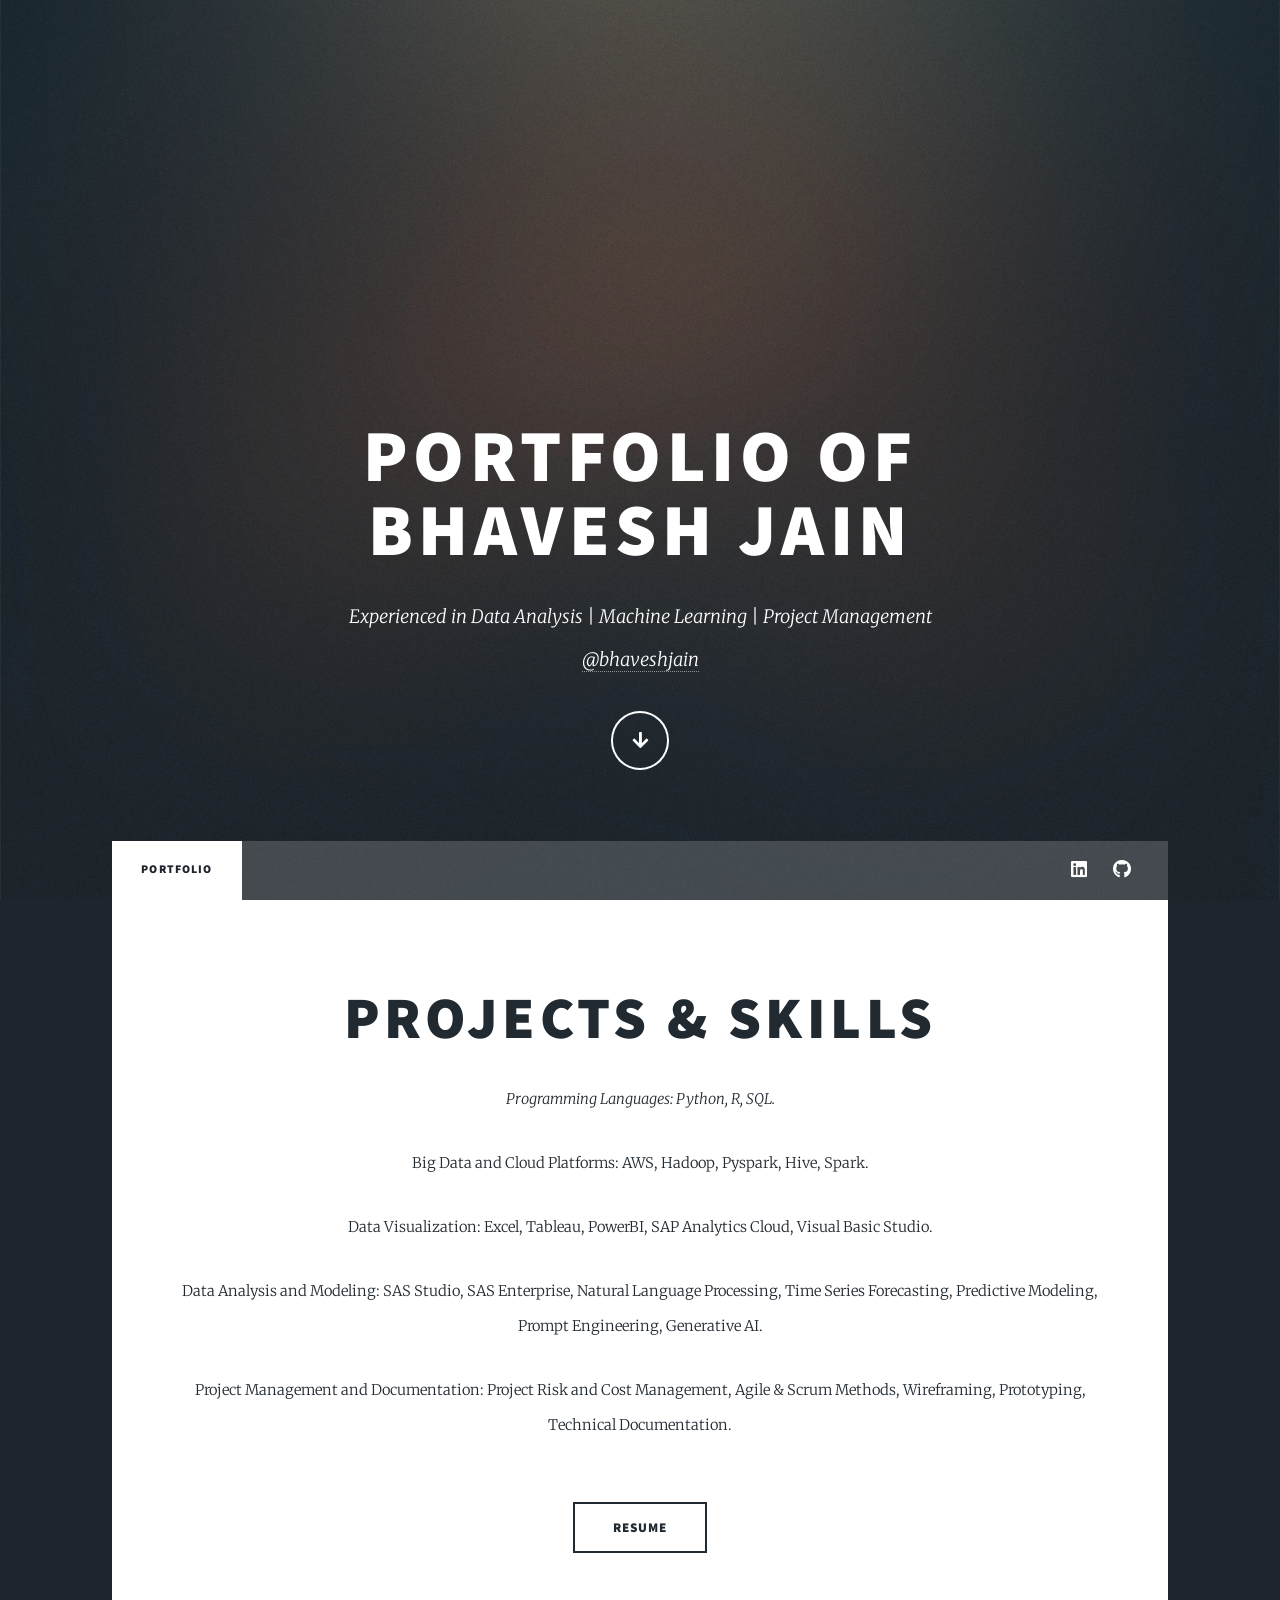
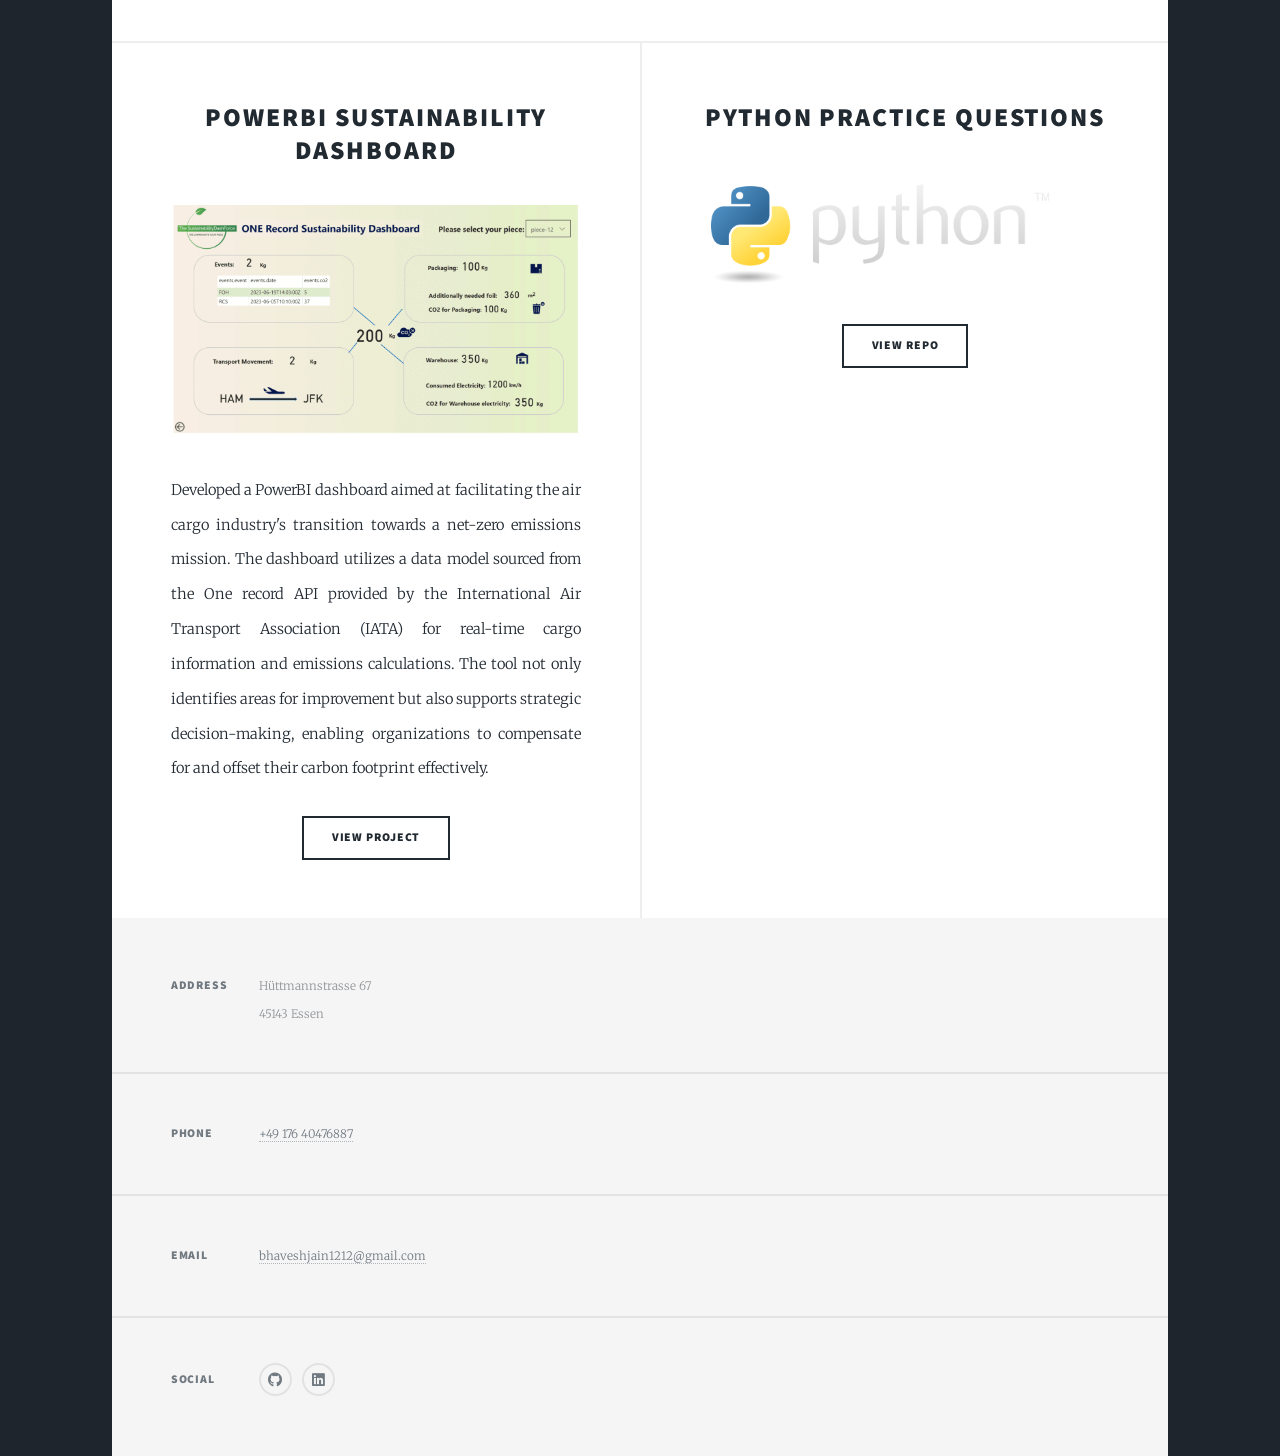
<file: index.html>
<!DOCTYPE HTML>
<!--
	Massively by HTML5 UP
	html5up.net | @ajlkn
	Free for personal and commercial use under the CCA 3.0 license (html5up.net/license)
-->
<html>
	<head>
		<title>Bhavesh's Portfolio</title>
		<meta charset="utf-8" />
		<meta name="viewport" content="width=device-width, initial-scale=1, user-scalable=no" />
		<link rel="stylesheet" href="assets/css/main.css" />
		<noscript><link rel="stylesheet" href="assets/css/noscript.css" /></noscript>
	</head>
	<body class="is-preload">

		<!-- Wrapper -->
			<div id="wrapper" class="fade-in">

				<!-- Intro -->
					<div id="intro">
						<h1>Portfolio of<br />
						Bhavesh Jain</h1>
						<p>Experienced in Data Analysis | Machine Learning | Project Management <br /> <a href="https://www.linkedin.com/in/bhav1212/" target="_blank" >@bhaveshjain</a>

						<ul class="actions">
							<li><a href="#header" class="button icon solid solo fa-arrow-down scrolly">Continue</a></li>
						</ul>
					</div>

				<!-- Header -->
					<header id="header">
						<a href="index.html" class="logo">Bhavesh's Portfolio</a>
					</header>

        <!-- Nav -->
					<nav id="nav">
						<ul class="links">
							<li class="active"><a href="index.html">Portfolio</a></li>

						</ul>
						<ul class="icons">
							<li><a href="https://www.linkedin.com/in/bhav1212" class="icon brands alt fa-linkedin"><span class="label">Linkedin</span></a></li>
									<li><a href="https://github.com/bhav1212" class="icon brands alt fa-github"><span class="label">GitHub</span></a></li>

						</ul>
					</nav>

				<!-- Main -->
					<div id="main">

						<!-- Featured Post -->
							<article class="post featured">
								<header class="major">
									<h2><a>Projects & Skills</a></h2>
									<p> Programming Languages: Python, R, SQL.
									</p>Big Data and Cloud Platforms: AWS, Hadoop, Pyspark, Hive, Spark.
								  </p>Data Visualization: Excel, Tableau, PowerBI, SAP Analytics Cloud, Visual Basic Studio.
								  </p>Data Analysis and Modeling: SAS Studio, SAS Enterprise, Natural Language Processing, Time Series Forecasting, Predictive Modeling, Prompt Engineering, Generative AI.
								  </p>Project Management and Documentation: Project Risk and Cost Management, Agile & Scrum Methods, Wireframing, Prototyping, Technical Documentation.

</p>
								</p>


								</header>
								<ul class="actions special">
									<li><a href="https://drive.google.com/file/d/1XEpgQQPKWFQom8qBefQCAZ2WM6bogZjN/view?usp=sharing" target="_blank" class="button large">Resume</a></li>
								</ul>
							</article>

						<!-- Posts -->
							<section class="posts">
								<article>
									<header>
										<h2>PowerBI Sustainability Dashboard<br />
										</h2>
									</header>
									<a href="https://github.com/bhav1212/Sustainability-Dashboard/" target="_blank" class="image fit"><img src="images/Sustainability_Dashboard_GIF.gif" alt="" /></a>
									<p>Developed a PowerBI dashboard aimed at facilitating the air cargo industry's transition towards a net-zero emissions mission. The dashboard utilizes a data model sourced from the One record API provided by the International Air Transport Association (IATA) for real-time cargo information and emissions calculations. The tool not only identifies areas for improvement but also supports strategic decision-making, enabling organizations to compensate for and offset their carbon footprint effectively.</p>
									<ul class="actions special">
										<li><a href="https://github.com/bhav1212/Sustainability-Dashboard/" target="_blank" class="button">View Project</a></li>
									</ul>
								</article>
                <article>
									<header>
										<h2>Python Practice Questions<br />
										</h2>
									</header>
									<a href="https://github.com/bhav1212/Python-Coding-Practice" target="_blank" class="image fit"><img src="images/python-logo@2x.png" alt="" /></a>
									<p></p>
									<ul class="actions special">
										<li><a href="https://github.com/bhav1212/Python-Coding-Practice" target="_blank" class="button">View Repo</a></li>
									</ul>
								</article>
							</section>

						<!-- Footer -->

					</div>

				<!-- Footer -->
					<footer id="footer">
						<section class="split contact">
							<section class="alt">
								<h3>Address</h3>
								<p>Hüttmannstrasse 67<br />
								45143 Essen</p>
							</section>
							<section>
								<h3>Phone</h3>
								<p><a href="#">+49 176 40476887</a></p>
							</section>
							<section>
								<h3>Email</h3>
								<p><a href="#">bhaveshjain1212@gmail.com</a></p>
							</section>
							<section>
								<h3>Social</h3>
								<ul class="icons alt">
									<li><a href="https://github.com/bhav1212" class="icon brands alt fa-github"><span class="label">GitHub</span></a></li>
                  <li><a href="https://www.linkedin.com/in/bhav1212" class="icon brands alt fa-linkedin"><span class="label">GitHub</span></a></li>
								</ul>
							</section>
						</section>
					</footer>
			</div>

		<!-- Scripts -->
			<script src="assets/js/jquery.min.js"></script>
			<script src="assets/js/jquery.scrollex.min.js"></script>
			<script src="assets/js/jquery.scrolly.min.js"></script>
			<script src="assets/js/browser.min.js"></script>
			<script src="assets/js/breakpoints.min.js"></script>
			<script src="assets/js/util.js"></script>
			<script src="assets/js/main.js"></script>

	</body>
</html>
</file>
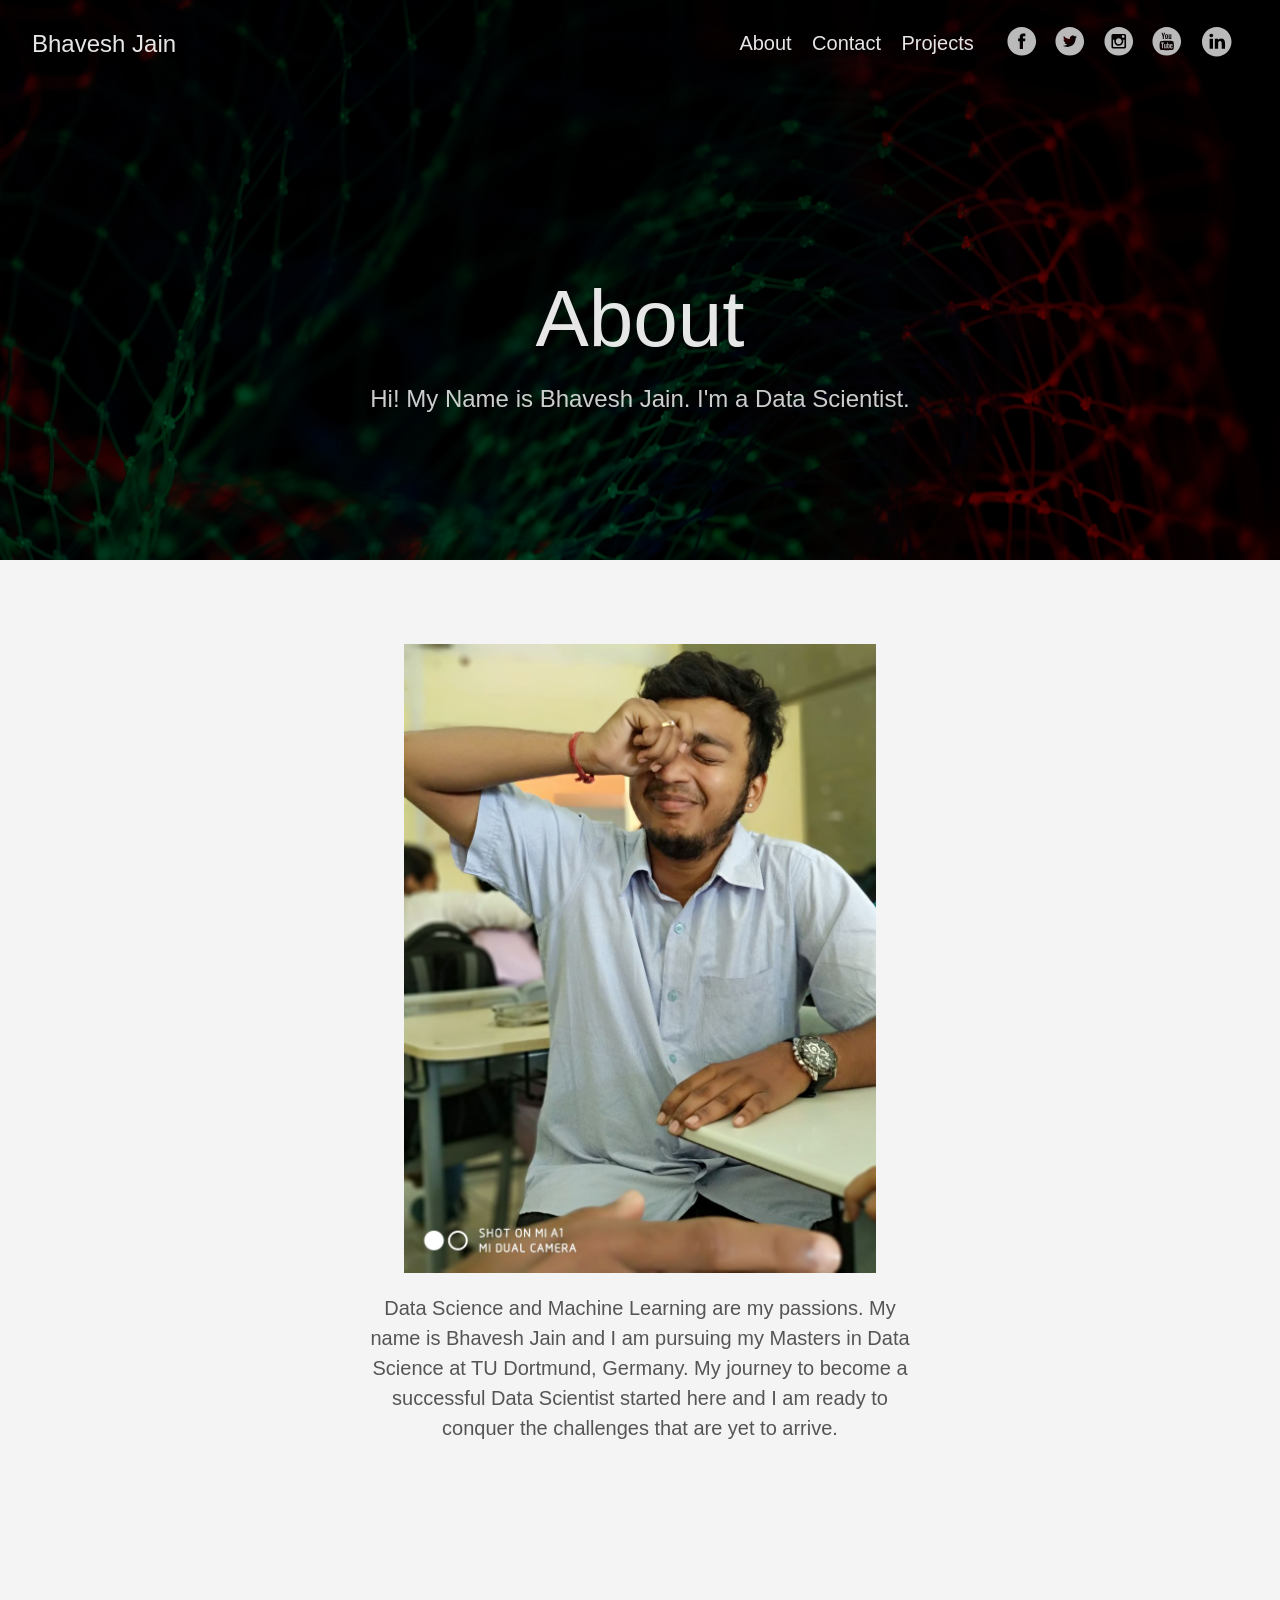
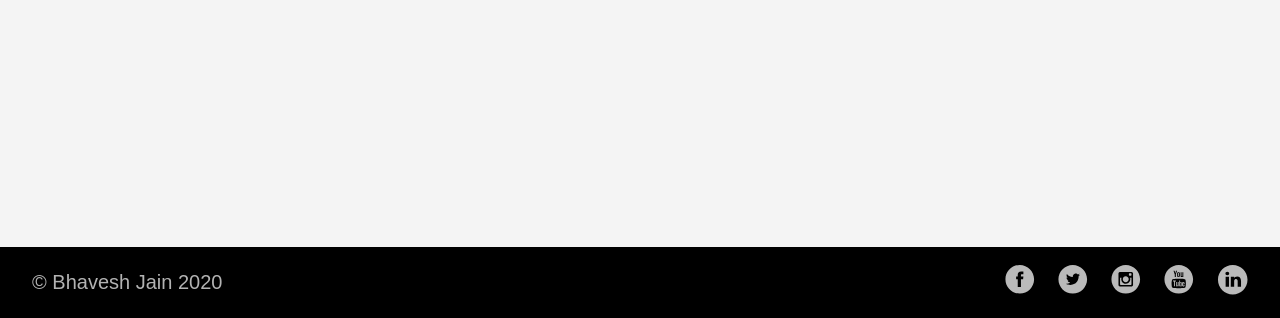
<file: about/index.html>
<!DOCTYPE html>
<html lang="en-us">
  <head>
    <meta charset="utf-8">
    <meta http-equiv="X-UA-Compatible" content="IE=edge,chrome=1">
    
    <title>About | Bhavesh Jain</title>
    <meta name="viewport" content="width=device-width,minimum-scale=1">
    <meta name="generator" content="Hugo 0.72.0" />
    
    
      <META NAME="ROBOTS" CONTENT="NOINDEX, NOFOLLOW">
    

    
    
      <link href="https://bhav1212.github.io/dist/css/app.4fc0b62e4b82c997bb0041217cd6b979.css" rel="stylesheet">
    

    

    
      

    

    
    
      <link href="https://bhav1212.github.io/about/index.xml" rel="alternate" type="application/rss+xml" title="Bhavesh Jain" />
      <link href="https://bhav1212.github.io/about/index.xml" rel="feed" type="application/rss+xml" title="Bhavesh Jain" />
      
    
    
    <meta property="og:title" content="About" />
<meta property="og:description" content="Hi! My Name is Bhavesh Jain. I&#39;m a Data Scientist." />
<meta property="og:type" content="website" />
<meta property="og:url" content="https://bhav1212.github.io/about/" />

<meta itemprop="name" content="About">
<meta itemprop="description" content="Hi! My Name is Bhavesh Jain. I&#39;m a Data Scientist."><meta name="twitter:card" content="summary"/>
<meta name="twitter:title" content="About"/>
<meta name="twitter:description" content="Hi! My Name is Bhavesh Jain. I&#39;m a Data Scientist."/>

	
  </head>

  <body class="ma0 avenir bg-near-white">

    

  
  
  <header class="cover bg-top" style="background-image: url('https://bhav1212.github.io/images/about.jpg');">
    <div class="bg-black-60">
      <nav class="pv3 ph3 ph4-ns" role="navigation">
  <div class="flex-l justify-between items-center center">
    <a href="https://bhav1212.github.io/" class="f3 fw2 hover-white no-underline white-90 dib">
      
        Bhavesh Jain
      
    </a>
    <div class="flex-l items-center">
      

      
        <ul class="pl0 mr3">
          
          <li class="list f5 f4-ns fw4 dib pr3">
            <a class="hover-white no-underline white-90" href="https://bhav1212.github.io/about/" title="About page">
              About
            </a>
          </li>
          
          <li class="list f5 f4-ns fw4 dib pr3">
            <a class="hover-white no-underline white-90" href="https://bhav1212.github.io/contact/" title="Contact page">
              Contact
            </a>
          </li>
          
          <li class="list f5 f4-ns fw4 dib pr3">
            <a class="hover-white no-underline white-90" href="https://bhav1212.github.io/post/" title="Projects page">
              Projects
            </a>
          </li>
          
        </ul>
      
      



<a href="https://facebook.com/bhav1212" target="_blank" class="link-transition facebook link dib z-999 pt3 pt0-l mr1" title="Facebook link" rel="noopener" aria-label="follow on Facebook——Opens in a new window">
  <svg height="32px"  style="enable-background:new 0 0 67 67;" version="1.1" viewBox="0 0 67 67" width="32px" xml:space="preserve" xmlns="http://www.w3.org/2000/svg" xmlns:xlink="http://www.w3.org/1999/xlink"><path d="M28.765,50.32h6.744V33.998h4.499l0.596-5.624h-5.095  l0.007-2.816c0-1.466,0.14-2.253,2.244-2.253h2.812V17.68h-4.5c-5.405,0-7.307,2.729-7.307,7.317v3.377h-3.369v5.625h3.369V50.32z   M33,64C16.432,64,3,50.569,3,34S16.432,4,33,4s30,13.431,30,30S49.568,64,33,64z" style="fill-rule:evenodd;clip-rule:evenodd;"/></svg>

<span class="new-window"><svg  height="8px"  style="enable-background:new 0 0 1000 1000;" version="1.1" viewBox="0 0 1000 1000" width="8px" xml:space="preserve" xmlns="http://www.w3.org/2000/svg" xmlns:xlink="http://www.w3.org/1999/xlink" >
<path d="M598 128h298v298h-86v-152l-418 418-60-60 418-418h-152v-86zM810 810v-298h86v298c0 46-40 86-86 86h-596c-48 0-86-40-86-86v-596c0-46 38-86 86-86h298v86h-298v596h596z" style="fill-rule:evenodd;clip-rule:evenodd;fill:;"/>
</svg>
</span></a>


<a href="https://twitter.com/bhavjain1212" target="_blank" class="link-transition twitter link dib z-999 pt3 pt0-l mr1" title="Twitter link" rel="noopener" aria-label="follow on Twitter——Opens in a new window">
  <svg height="32px"  style="enable-background:new 0 0 67 67;" version="1.1" viewBox="0 0 67 67" width="32px" xml:space="preserve" xmlns="http://www.w3.org/2000/svg" xmlns:xlink="http://www.w3.org/1999/xlink"><path d="M37.167,22.283c-2.619,0.953-4.274,3.411-4.086,6.101  l0.063,1.038l-1.048-0.127c-3.813-0.487-7.145-2.139-9.974-4.915l-1.383-1.377l-0.356,1.017c-0.754,2.267-0.272,4.661,1.299,6.271  c0.838,0.89,0.649,1.017-0.796,0.487c-0.503-0.169-0.943-0.296-0.985-0.233c-0.146,0.149,0.356,2.076,0.754,2.839  c0.545,1.06,1.655,2.097,2.871,2.712l1.027,0.487l-1.215,0.021c-1.173,0-1.215,0.021-1.089,0.467  c0.419,1.377,2.074,2.839,3.918,3.475l1.299,0.444l-1.131,0.678c-1.676,0.976-3.646,1.526-5.616,1.568  C19.775,43.256,19,43.341,19,43.405c0,0.211,2.557,1.397,4.044,1.864c4.463,1.377,9.765,0.783,13.746-1.568  c2.829-1.673,5.657-5,6.978-8.221c0.713-1.716,1.425-4.851,1.425-6.354c0-0.975,0.063-1.102,1.236-2.267  c0.692-0.678,1.341-1.419,1.467-1.631c0.21-0.403,0.188-0.403-0.88-0.043c-1.781,0.636-2.033,0.551-1.152-0.402  c0.649-0.678,1.425-1.907,1.425-2.267c0-0.063-0.314,0.042-0.671,0.233c-0.377,0.212-1.215,0.53-1.844,0.72l-1.131,0.361l-1.027-0.7  c-0.566-0.381-1.361-0.805-1.781-0.932C39.766,21.902,38.131,21.944,37.167,22.283z M33,64C16.432,64,3,50.569,3,34S16.432,4,33,4  s30,13.431,30,30S49.568,64,33,64z" style="fill-rule:evenodd;clip-rule:evenodd;fill:;"/></svg>

<span class="new-window"><svg  height="8px"  style="enable-background:new 0 0 1000 1000;" version="1.1" viewBox="0 0 1000 1000" width="8px" xml:space="preserve" xmlns="http://www.w3.org/2000/svg" xmlns:xlink="http://www.w3.org/1999/xlink" >
<path d="M598 128h298v298h-86v-152l-418 418-60-60 418-418h-152v-86zM810 810v-298h86v298c0 46-40 86-86 86h-596c-48 0-86-40-86-86v-596c0-46 38-86 86-86h298v86h-298v596h596z" style="fill-rule:evenodd;clip-rule:evenodd;fill:;"/>
</svg>
</span></a>


<a href="https://instagram.com/bhav1212" target="_blank" class="link-transition instagram link dib z-999 pt3 pt0-l mr1" title="Instagram link" rel="noopener" aria-label="follow on Instagram——Opens in a new window">
  <svg height="32px"  style="enable-background:new 0 0 67 67;" version="1.1" viewBox="0 0 67 67" width="32px" xml:space="preserve" xmlns="http://www.w3.org/2000/svg" xmlns:xlink="http://www.w3.org/1999/xlink"><path d="M42.271,26.578v-0.006c0.502,0,1.005,0.01,1.508-0.002  c0.646-0.017,1.172-0.57,1.172-1.217c0-0.963,0-1.927,0-2.89c0-0.691-0.547-1.24-1.236-1.241c-0.961,0-1.922-0.001-2.883,0  c-0.688,0.001-1.236,0.552-1.236,1.243c-0.001,0.955-0.004,1.91,0.003,2.865c0.001,0.143,0.028,0.291,0.073,0.426  c0.173,0.508,0.639,0.82,1.209,0.823C41.344,26.579,41.808,26.578,42.271,26.578z M33,27.817c-3.384-0.002-6.135,2.721-6.182,6.089  c-0.049,3.46,2.72,6.201,6.04,6.272c3.454,0.074,6.248-2.686,6.321-6.043C39.254,30.675,36.462,27.815,33,27.817z M21.046,31.116  v0.082c0,4.515-0.001,9.03,0,13.545c0,0.649,0.562,1.208,1.212,1.208c7.16,0.001,14.319,0.001,21.479,0  c0.656,0,1.215-0.557,1.215-1.212c0.001-4.509,0-9.02,0-13.528v-0.094h-2.912c0.411,1.313,0.537,2.651,0.376,4.014  c-0.161,1.363-0.601,2.631-1.316,3.803s-1.644,2.145-2.779,2.918c-2.944,2.006-6.821,2.182-9.946,0.428  c-1.579-0.885-2.819-2.12-3.685-3.713c-1.289-2.373-1.495-4.865-0.739-7.451C22.983,31.116,22.021,31.116,21.046,31.116z   M45.205,49.255c0.159-0.026,0.318-0.049,0.475-0.083c1.246-0.265,2.264-1.304,2.508-2.557c0.025-0.137,0.045-0.273,0.067-0.409  V21.794c-0.021-0.133-0.04-0.268-0.065-0.401c-0.268-1.367-1.396-2.428-2.78-2.618c-0.058-0.007-0.113-0.02-0.17-0.03H20.761  c-0.147,0.027-0.296,0.047-0.441,0.08c-1.352,0.308-2.352,1.396-2.545,2.766c-0.008,0.057-0.02,0.114-0.029,0.171V46.24  c0.028,0.154,0.05,0.311,0.085,0.465c0.299,1.322,1.427,2.347,2.77,2.52c0.064,0.008,0.13,0.021,0.195,0.03H45.205z M33,64  C16.432,64,3,50.569,3,34S16.432,4,33,4s30,13.431,30,30S49.568,64,33,64z" style="fill-rule:evenodd;clip-rule:evenodd;fill:;"/></svg>

<span class="new-window"><svg  height="8px"  style="enable-background:new 0 0 1000 1000;" version="1.1" viewBox="0 0 1000 1000" width="8px" xml:space="preserve" xmlns="http://www.w3.org/2000/svg" xmlns:xlink="http://www.w3.org/1999/xlink" >
<path d="M598 128h298v298h-86v-152l-418 418-60-60 418-418h-152v-86zM810 810v-298h86v298c0 46-40 86-86 86h-596c-48 0-86-40-86-86v-596c0-46 38-86 86-86h298v86h-298v596h596z" style="fill-rule:evenodd;clip-rule:evenodd;fill:;"/>
</svg>
</span></a>


<a href="https://www.youtube.com/channel/UCHe_uIQyRUcnP-RvTYJxoNQ" target="_blank" class="link-transition youtube link dib z-999 pt3 pt0-l mr1" title="Youtube link" rel="noopener" aria-label="follow on Youtube——Opens in a new window">
  <svg height="32px"  style="enable-background:new 0 0 67 67;" version="1.1" viewBox="0 0 67 67" width="32px" xml:space="preserve" xmlns="http://www.w3.org/2000/svg" xmlns:xlink="http://www.w3.org/1999/xlink"><path d="M42.527,41.34c-0.278,0-0.478,0.078-0.6,0.244  c-0.121,0.156-0.18,0.424-0.18,0.796v0.896h1.543V42.38c0-0.372-0.062-0.64-0.185-0.796C42.989,41.418,42.792,41.34,42.527,41.34z   M36.509,41.309c0.234,0,0.417,0.076,0.544,0.23c0.123,0.155,0.185,0.383,0.185,0.682v4.584c0,0.286-0.053,0.487-0.153,0.611  c-0.1,0.127-0.256,0.189-0.47,0.189c-0.148,0-0.287-0.033-0.421-0.096c-0.135-0.062-0.274-0.171-0.415-0.313v-5.531  c0.119-0.122,0.239-0.213,0.36-0.271C36.26,41.335,36.383,41.309,36.509,41.309z M41.748,44.658v1.672  c0,0.468,0.057,0.792,0.17,0.974c0.118,0.181,0.313,0.269,0.592,0.269c0.289,0,0.491-0.076,0.606-0.229  c0.114-0.153,0.175-0.489,0.175-1.013v-0.405h1.795v0.456c0,0.911-0.217,1.596-0.657,2.059c-0.435,0.459-1.089,0.687-1.958,0.687  c-0.781,0-1.398-0.242-1.847-0.731c-0.448-0.486-0.676-1.157-0.676-2.014v-3.986c0-0.768,0.249-1.398,0.742-1.882  c0.493-0.484,1.128-0.727,1.911-0.727c0.799,0,1.413,0.225,1.843,0.674c0.429,0.448,0.642,1.093,0.642,1.935v2.264H41.748z   M38.623,48.495c-0.271,0.336-0.669,0.501-1.187,0.501c-0.343,0-0.646-0.062-0.912-0.192c-0.267-0.129-0.519-0.327-0.746-0.601  v0.681h-1.764V36.852h1.764v3.875c0.237-0.27,0.485-0.478,0.748-0.616c0.267-0.143,0.534-0.212,0.805-0.212  c0.554,0,0.975,0.189,1.265,0.565c0.294,0.379,0.438,0.933,0.438,1.66v4.926C39.034,47.678,38.897,48.159,38.623,48.495z   M30.958,48.884v-0.976c-0.325,0.361-0.658,0.636-1.009,0.822c-0.349,0.191-0.686,0.282-1.014,0.282  c-0.405,0-0.705-0.129-0.913-0.396c-0.201-0.266-0.305-0.658-0.305-1.189v-7.422h1.744v6.809c0,0.211,0.037,0.362,0.107,0.457  c0.077,0.095,0.196,0.141,0.358,0.141c0.128,0,0.292-0.062,0.488-0.188c0.197-0.125,0.375-0.283,0.542-0.475v-6.744h1.744v8.878  H30.958z M24.916,38.6v10.284h-1.968V38.6h-2.034v-1.748h6.036V38.6H24.916z M32.994,32.978c0-0.001,12.08,0.018,13.514,1.45  c1.439,1.435,1.455,8.514,1.455,8.555c0,0-0.012,7.117-1.455,8.556C45.074,52.969,32.994,53,32.994,53s-12.079-0.031-13.516-1.462  c-1.438-1.435-1.441-8.502-1.441-8.556c0-0.041,0.004-7.12,1.441-8.555C20.916,32.996,32.994,32.977,32.994,32.978z M42.52,29.255  h-1.966v-1.08c-0.358,0.397-0.736,0.703-1.13,0.909c-0.392,0.208-0.771,0.312-1.14,0.312c-0.458,0-0.797-0.146-1.027-0.437  c-0.229-0.291-0.345-0.727-0.345-1.311v-8.172h1.962v7.497c0,0.231,0.045,0.399,0.127,0.502c0.08,0.104,0.216,0.156,0.399,0.156  c0.143,0,0.327-0.069,0.548-0.206c0.22-0.137,0.423-0.312,0.605-0.527v-7.422h1.966V29.255z M31.847,27.588  c0.139,0.147,0.339,0.219,0.6,0.219c0.266,0,0.476-0.075,0.634-0.223c0.157-0.152,0.235-0.358,0.235-0.618v-5.327  c0-0.214-0.08-0.387-0.241-0.519c-0.16-0.131-0.37-0.196-0.628-0.196c-0.241,0-0.435,0.065-0.586,0.196  c-0.148,0.132-0.225,0.305-0.225,0.519v5.327C31.636,27.233,31.708,27.439,31.847,27.588z M30.408,19.903  c0.528-0.449,1.241-0.674,2.132-0.674c0.812,0,1.48,0.237,2.001,0.711c0.517,0.473,0.777,1.083,0.777,1.828v5.051  c0,0.836-0.255,1.491-0.762,1.968c-0.513,0.476-1.212,0.714-2.106,0.714c-0.858,0-1.547-0.246-2.064-0.736  c-0.513-0.492-0.772-1.152-0.772-1.983v-5.068C29.613,20.954,29.877,20.351,30.408,19.903z M24.262,16h-2.229l2.634,8.003v5.252  h2.213v-5.5L29.454,16h-2.25l-1.366,5.298h-0.139L24.262,16z M33,64C16.432,64,3,50.569,3,34S16.432,4,33,4s30,13.431,30,30  S49.568,64,33,64z" style="fill-rule:evenodd;clip-rule:evenodd;fill:;"/></svg>

<span class="new-window"><svg  height="8px"  style="enable-background:new 0 0 1000 1000;" version="1.1" viewBox="0 0 1000 1000" width="8px" xml:space="preserve" xmlns="http://www.w3.org/2000/svg" xmlns:xlink="http://www.w3.org/1999/xlink" >
<path d="M598 128h298v298h-86v-152l-418 418-60-60 418-418h-152v-86zM810 810v-298h86v298c0 46-40 86-86 86h-596c-48 0-86-40-86-86v-596c0-46 38-86 86-86h298v86h-298v596h596z" style="fill-rule:evenodd;clip-rule:evenodd;fill:;"/>
</svg>
</span></a>


<a href="https://www.linkedin.com/in/bhav1212/" target="_blank" class="link-transition linkedin link dib z-999 pt3 pt0-l mr1" title="LinkedIn link" rel="noopener" aria-label="follow on LinkedIn——Opens in a new window">
  <svg  height="32px"  style="enable-background:new 0 0 65 65;" version="1.1" viewBox="0 0 65 65" width="32px" xml:space="preserve" xmlns="http://www.w3.org/2000/svg" xmlns:xlink="http://www.w3.org/1999/xlink">
  <path d="M50.837,48.137V36.425c0-6.275-3.35-9.195-7.816-9.195  c-3.604,0-5.219,1.983-6.119,3.374V27.71h-6.79c0.09,1.917,0,20.427,0,20.427h6.79V36.729c0-0.609,0.044-1.219,0.224-1.655  c0.49-1.22,1.607-2.483,3.482-2.483c2.458,0,3.44,1.873,3.44,4.618v10.929H50.837z M22.959,24.922c2.367,0,3.842-1.57,3.842-3.531  c-0.044-2.003-1.475-3.528-3.797-3.528s-3.841,1.524-3.841,3.528c0,1.961,1.474,3.531,3.753,3.531H22.959z M34,64  C17.432,64,4,50.568,4,34C4,17.431,17.432,4,34,4s30,13.431,30,30C64,50.568,50.568,64,34,64z M26.354,48.137V27.71h-6.789v20.427  H26.354z" style="fill-rule:evenodd;clip-rule:evenodd;fill:;"/>
</svg>

<span class="new-window"><svg  height="8px"  style="enable-background:new 0 0 1000 1000;" version="1.1" viewBox="0 0 1000 1000" width="8px" xml:space="preserve" xmlns="http://www.w3.org/2000/svg" xmlns:xlink="http://www.w3.org/1999/xlink" >
<path d="M598 128h298v298h-86v-152l-418 418-60-60 418-418h-152v-86zM810 810v-298h86v298c0 46-40 86-86 86h-596c-48 0-86-40-86-86v-596c0-46 38-86 86-86h298v86h-298v596h596z" style="fill-rule:evenodd;clip-rule:evenodd;fill:;"/>
</svg>
</span></a>









    </div>
  </div>
</nav>

      <div class="tc-l pv4 pv6-l ph3 ph4-ns">
        <h1 class="f2 f-subheadline-l fw2 white-90 mb0 lh-title">
          About
        </h1>
        
          <h2 class="fw1 f5 f3-l white-80 measure-wide-l center mt3">
            Hi! My Name is Bhavesh Jain. I&#39;m a Data Scientist.
          </h2>
        
      </div>
    </div>
  </header>


    <main class="pb7" role="main">
      
  <article class="pa3 pa4-ns nested-copy-line-height nested-img">
    <section class="cf ph3 ph5-l pv3 pv4-l f4 tc-l center measure-wide lh-copy mid-gray"><figure>
    <img src="https://bhav1212.github.io/images/me.jpg"/> 
</figure>

<p>Data Science and Machine Learning are my passions. My name is Bhavesh Jain and I am pursuing my Masters in Data Science at TU Dortmund, Germany. My journey to become a successful Data Scientist started here and I am ready to conquer the challenges that are yet to arrive.</p>
</section>
    <section class="flex-ns flex-wrap justify-around mt5">
      
    </section>

</article>

    </main>
    <footer class="bg-black bottom-0 w-100 pa3" role="contentinfo">
  <div class="flex justify-between">
  <a class="f4 fw4 hover-white no-underline white-70 dn dib-ns pv2 ph3" href="https://bhav1212.github.io" >
    &copy;  Bhavesh Jain 2020 
  </a>
    <div>



<a href="https://facebook.com/bhav1212" target="_blank" class="link-transition facebook link dib z-999 pt3 pt0-l mr1" title="Facebook link" rel="noopener" aria-label="follow on Facebook——Opens in a new window">
  <svg height="32px"  style="enable-background:new 0 0 67 67;" version="1.1" viewBox="0 0 67 67" width="32px" xml:space="preserve" xmlns="http://www.w3.org/2000/svg" xmlns:xlink="http://www.w3.org/1999/xlink"><path d="M28.765,50.32h6.744V33.998h4.499l0.596-5.624h-5.095  l0.007-2.816c0-1.466,0.14-2.253,2.244-2.253h2.812V17.68h-4.5c-5.405,0-7.307,2.729-7.307,7.317v3.377h-3.369v5.625h3.369V50.32z   M33,64C16.432,64,3,50.569,3,34S16.432,4,33,4s30,13.431,30,30S49.568,64,33,64z" style="fill-rule:evenodd;clip-rule:evenodd;"/></svg>

<span class="new-window"><svg  height="8px"  style="enable-background:new 0 0 1000 1000;" version="1.1" viewBox="0 0 1000 1000" width="8px" xml:space="preserve" xmlns="http://www.w3.org/2000/svg" xmlns:xlink="http://www.w3.org/1999/xlink" >
<path d="M598 128h298v298h-86v-152l-418 418-60-60 418-418h-152v-86zM810 810v-298h86v298c0 46-40 86-86 86h-596c-48 0-86-40-86-86v-596c0-46 38-86 86-86h298v86h-298v596h596z" style="fill-rule:evenodd;clip-rule:evenodd;fill:;"/>
</svg>
</span></a>


<a href="https://twitter.com/bhavjain1212" target="_blank" class="link-transition twitter link dib z-999 pt3 pt0-l mr1" title="Twitter link" rel="noopener" aria-label="follow on Twitter——Opens in a new window">
  <svg height="32px"  style="enable-background:new 0 0 67 67;" version="1.1" viewBox="0 0 67 67" width="32px" xml:space="preserve" xmlns="http://www.w3.org/2000/svg" xmlns:xlink="http://www.w3.org/1999/xlink"><path d="M37.167,22.283c-2.619,0.953-4.274,3.411-4.086,6.101  l0.063,1.038l-1.048-0.127c-3.813-0.487-7.145-2.139-9.974-4.915l-1.383-1.377l-0.356,1.017c-0.754,2.267-0.272,4.661,1.299,6.271  c0.838,0.89,0.649,1.017-0.796,0.487c-0.503-0.169-0.943-0.296-0.985-0.233c-0.146,0.149,0.356,2.076,0.754,2.839  c0.545,1.06,1.655,2.097,2.871,2.712l1.027,0.487l-1.215,0.021c-1.173,0-1.215,0.021-1.089,0.467  c0.419,1.377,2.074,2.839,3.918,3.475l1.299,0.444l-1.131,0.678c-1.676,0.976-3.646,1.526-5.616,1.568  C19.775,43.256,19,43.341,19,43.405c0,0.211,2.557,1.397,4.044,1.864c4.463,1.377,9.765,0.783,13.746-1.568  c2.829-1.673,5.657-5,6.978-8.221c0.713-1.716,1.425-4.851,1.425-6.354c0-0.975,0.063-1.102,1.236-2.267  c0.692-0.678,1.341-1.419,1.467-1.631c0.21-0.403,0.188-0.403-0.88-0.043c-1.781,0.636-2.033,0.551-1.152-0.402  c0.649-0.678,1.425-1.907,1.425-2.267c0-0.063-0.314,0.042-0.671,0.233c-0.377,0.212-1.215,0.53-1.844,0.72l-1.131,0.361l-1.027-0.7  c-0.566-0.381-1.361-0.805-1.781-0.932C39.766,21.902,38.131,21.944,37.167,22.283z M33,64C16.432,64,3,50.569,3,34S16.432,4,33,4  s30,13.431,30,30S49.568,64,33,64z" style="fill-rule:evenodd;clip-rule:evenodd;fill:;"/></svg>

<span class="new-window"><svg  height="8px"  style="enable-background:new 0 0 1000 1000;" version="1.1" viewBox="0 0 1000 1000" width="8px" xml:space="preserve" xmlns="http://www.w3.org/2000/svg" xmlns:xlink="http://www.w3.org/1999/xlink" >
<path d="M598 128h298v298h-86v-152l-418 418-60-60 418-418h-152v-86zM810 810v-298h86v298c0 46-40 86-86 86h-596c-48 0-86-40-86-86v-596c0-46 38-86 86-86h298v86h-298v596h596z" style="fill-rule:evenodd;clip-rule:evenodd;fill:;"/>
</svg>
</span></a>


<a href="https://instagram.com/bhav1212" target="_blank" class="link-transition instagram link dib z-999 pt3 pt0-l mr1" title="Instagram link" rel="noopener" aria-label="follow on Instagram——Opens in a new window">
  <svg height="32px"  style="enable-background:new 0 0 67 67;" version="1.1" viewBox="0 0 67 67" width="32px" xml:space="preserve" xmlns="http://www.w3.org/2000/svg" xmlns:xlink="http://www.w3.org/1999/xlink"><path d="M42.271,26.578v-0.006c0.502,0,1.005,0.01,1.508-0.002  c0.646-0.017,1.172-0.57,1.172-1.217c0-0.963,0-1.927,0-2.89c0-0.691-0.547-1.24-1.236-1.241c-0.961,0-1.922-0.001-2.883,0  c-0.688,0.001-1.236,0.552-1.236,1.243c-0.001,0.955-0.004,1.91,0.003,2.865c0.001,0.143,0.028,0.291,0.073,0.426  c0.173,0.508,0.639,0.82,1.209,0.823C41.344,26.579,41.808,26.578,42.271,26.578z M33,27.817c-3.384-0.002-6.135,2.721-6.182,6.089  c-0.049,3.46,2.72,6.201,6.04,6.272c3.454,0.074,6.248-2.686,6.321-6.043C39.254,30.675,36.462,27.815,33,27.817z M21.046,31.116  v0.082c0,4.515-0.001,9.03,0,13.545c0,0.649,0.562,1.208,1.212,1.208c7.16,0.001,14.319,0.001,21.479,0  c0.656,0,1.215-0.557,1.215-1.212c0.001-4.509,0-9.02,0-13.528v-0.094h-2.912c0.411,1.313,0.537,2.651,0.376,4.014  c-0.161,1.363-0.601,2.631-1.316,3.803s-1.644,2.145-2.779,2.918c-2.944,2.006-6.821,2.182-9.946,0.428  c-1.579-0.885-2.819-2.12-3.685-3.713c-1.289-2.373-1.495-4.865-0.739-7.451C22.983,31.116,22.021,31.116,21.046,31.116z   M45.205,49.255c0.159-0.026,0.318-0.049,0.475-0.083c1.246-0.265,2.264-1.304,2.508-2.557c0.025-0.137,0.045-0.273,0.067-0.409  V21.794c-0.021-0.133-0.04-0.268-0.065-0.401c-0.268-1.367-1.396-2.428-2.78-2.618c-0.058-0.007-0.113-0.02-0.17-0.03H20.761  c-0.147,0.027-0.296,0.047-0.441,0.08c-1.352,0.308-2.352,1.396-2.545,2.766c-0.008,0.057-0.02,0.114-0.029,0.171V46.24  c0.028,0.154,0.05,0.311,0.085,0.465c0.299,1.322,1.427,2.347,2.77,2.52c0.064,0.008,0.13,0.021,0.195,0.03H45.205z M33,64  C16.432,64,3,50.569,3,34S16.432,4,33,4s30,13.431,30,30S49.568,64,33,64z" style="fill-rule:evenodd;clip-rule:evenodd;fill:;"/></svg>

<span class="new-window"><svg  height="8px"  style="enable-background:new 0 0 1000 1000;" version="1.1" viewBox="0 0 1000 1000" width="8px" xml:space="preserve" xmlns="http://www.w3.org/2000/svg" xmlns:xlink="http://www.w3.org/1999/xlink" >
<path d="M598 128h298v298h-86v-152l-418 418-60-60 418-418h-152v-86zM810 810v-298h86v298c0 46-40 86-86 86h-596c-48 0-86-40-86-86v-596c0-46 38-86 86-86h298v86h-298v596h596z" style="fill-rule:evenodd;clip-rule:evenodd;fill:;"/>
</svg>
</span></a>


<a href="https://www.youtube.com/channel/UCHe_uIQyRUcnP-RvTYJxoNQ" target="_blank" class="link-transition youtube link dib z-999 pt3 pt0-l mr1" title="Youtube link" rel="noopener" aria-label="follow on Youtube——Opens in a new window">
  <svg height="32px"  style="enable-background:new 0 0 67 67;" version="1.1" viewBox="0 0 67 67" width="32px" xml:space="preserve" xmlns="http://www.w3.org/2000/svg" xmlns:xlink="http://www.w3.org/1999/xlink"><path d="M42.527,41.34c-0.278,0-0.478,0.078-0.6,0.244  c-0.121,0.156-0.18,0.424-0.18,0.796v0.896h1.543V42.38c0-0.372-0.062-0.64-0.185-0.796C42.989,41.418,42.792,41.34,42.527,41.34z   M36.509,41.309c0.234,0,0.417,0.076,0.544,0.23c0.123,0.155,0.185,0.383,0.185,0.682v4.584c0,0.286-0.053,0.487-0.153,0.611  c-0.1,0.127-0.256,0.189-0.47,0.189c-0.148,0-0.287-0.033-0.421-0.096c-0.135-0.062-0.274-0.171-0.415-0.313v-5.531  c0.119-0.122,0.239-0.213,0.36-0.271C36.26,41.335,36.383,41.309,36.509,41.309z M41.748,44.658v1.672  c0,0.468,0.057,0.792,0.17,0.974c0.118,0.181,0.313,0.269,0.592,0.269c0.289,0,0.491-0.076,0.606-0.229  c0.114-0.153,0.175-0.489,0.175-1.013v-0.405h1.795v0.456c0,0.911-0.217,1.596-0.657,2.059c-0.435,0.459-1.089,0.687-1.958,0.687  c-0.781,0-1.398-0.242-1.847-0.731c-0.448-0.486-0.676-1.157-0.676-2.014v-3.986c0-0.768,0.249-1.398,0.742-1.882  c0.493-0.484,1.128-0.727,1.911-0.727c0.799,0,1.413,0.225,1.843,0.674c0.429,0.448,0.642,1.093,0.642,1.935v2.264H41.748z   M38.623,48.495c-0.271,0.336-0.669,0.501-1.187,0.501c-0.343,0-0.646-0.062-0.912-0.192c-0.267-0.129-0.519-0.327-0.746-0.601  v0.681h-1.764V36.852h1.764v3.875c0.237-0.27,0.485-0.478,0.748-0.616c0.267-0.143,0.534-0.212,0.805-0.212  c0.554,0,0.975,0.189,1.265,0.565c0.294,0.379,0.438,0.933,0.438,1.66v4.926C39.034,47.678,38.897,48.159,38.623,48.495z   M30.958,48.884v-0.976c-0.325,0.361-0.658,0.636-1.009,0.822c-0.349,0.191-0.686,0.282-1.014,0.282  c-0.405,0-0.705-0.129-0.913-0.396c-0.201-0.266-0.305-0.658-0.305-1.189v-7.422h1.744v6.809c0,0.211,0.037,0.362,0.107,0.457  c0.077,0.095,0.196,0.141,0.358,0.141c0.128,0,0.292-0.062,0.488-0.188c0.197-0.125,0.375-0.283,0.542-0.475v-6.744h1.744v8.878  H30.958z M24.916,38.6v10.284h-1.968V38.6h-2.034v-1.748h6.036V38.6H24.916z M32.994,32.978c0-0.001,12.08,0.018,13.514,1.45  c1.439,1.435,1.455,8.514,1.455,8.555c0,0-0.012,7.117-1.455,8.556C45.074,52.969,32.994,53,32.994,53s-12.079-0.031-13.516-1.462  c-1.438-1.435-1.441-8.502-1.441-8.556c0-0.041,0.004-7.12,1.441-8.555C20.916,32.996,32.994,32.977,32.994,32.978z M42.52,29.255  h-1.966v-1.08c-0.358,0.397-0.736,0.703-1.13,0.909c-0.392,0.208-0.771,0.312-1.14,0.312c-0.458,0-0.797-0.146-1.027-0.437  c-0.229-0.291-0.345-0.727-0.345-1.311v-8.172h1.962v7.497c0,0.231,0.045,0.399,0.127,0.502c0.08,0.104,0.216,0.156,0.399,0.156  c0.143,0,0.327-0.069,0.548-0.206c0.22-0.137,0.423-0.312,0.605-0.527v-7.422h1.966V29.255z M31.847,27.588  c0.139,0.147,0.339,0.219,0.6,0.219c0.266,0,0.476-0.075,0.634-0.223c0.157-0.152,0.235-0.358,0.235-0.618v-5.327  c0-0.214-0.08-0.387-0.241-0.519c-0.16-0.131-0.37-0.196-0.628-0.196c-0.241,0-0.435,0.065-0.586,0.196  c-0.148,0.132-0.225,0.305-0.225,0.519v5.327C31.636,27.233,31.708,27.439,31.847,27.588z M30.408,19.903  c0.528-0.449,1.241-0.674,2.132-0.674c0.812,0,1.48,0.237,2.001,0.711c0.517,0.473,0.777,1.083,0.777,1.828v5.051  c0,0.836-0.255,1.491-0.762,1.968c-0.513,0.476-1.212,0.714-2.106,0.714c-0.858,0-1.547-0.246-2.064-0.736  c-0.513-0.492-0.772-1.152-0.772-1.983v-5.068C29.613,20.954,29.877,20.351,30.408,19.903z M24.262,16h-2.229l2.634,8.003v5.252  h2.213v-5.5L29.454,16h-2.25l-1.366,5.298h-0.139L24.262,16z M33,64C16.432,64,3,50.569,3,34S16.432,4,33,4s30,13.431,30,30  S49.568,64,33,64z" style="fill-rule:evenodd;clip-rule:evenodd;fill:;"/></svg>

<span class="new-window"><svg  height="8px"  style="enable-background:new 0 0 1000 1000;" version="1.1" viewBox="0 0 1000 1000" width="8px" xml:space="preserve" xmlns="http://www.w3.org/2000/svg" xmlns:xlink="http://www.w3.org/1999/xlink" >
<path d="M598 128h298v298h-86v-152l-418 418-60-60 418-418h-152v-86zM810 810v-298h86v298c0 46-40 86-86 86h-596c-48 0-86-40-86-86v-596c0-46 38-86 86-86h298v86h-298v596h596z" style="fill-rule:evenodd;clip-rule:evenodd;fill:;"/>
</svg>
</span></a>


<a href="https://www.linkedin.com/in/bhav1212/" target="_blank" class="link-transition linkedin link dib z-999 pt3 pt0-l mr1" title="LinkedIn link" rel="noopener" aria-label="follow on LinkedIn——Opens in a new window">
  <svg  height="32px"  style="enable-background:new 0 0 65 65;" version="1.1" viewBox="0 0 65 65" width="32px" xml:space="preserve" xmlns="http://www.w3.org/2000/svg" xmlns:xlink="http://www.w3.org/1999/xlink">
  <path d="M50.837,48.137V36.425c0-6.275-3.35-9.195-7.816-9.195  c-3.604,0-5.219,1.983-6.119,3.374V27.71h-6.79c0.09,1.917,0,20.427,0,20.427h6.79V36.729c0-0.609,0.044-1.219,0.224-1.655  c0.49-1.22,1.607-2.483,3.482-2.483c2.458,0,3.44,1.873,3.44,4.618v10.929H50.837z M22.959,24.922c2.367,0,3.842-1.57,3.842-3.531  c-0.044-2.003-1.475-3.528-3.797-3.528s-3.841,1.524-3.841,3.528c0,1.961,1.474,3.531,3.753,3.531H22.959z M34,64  C17.432,64,4,50.568,4,34C4,17.431,17.432,4,34,4s30,13.431,30,30C64,50.568,50.568,64,34,64z M26.354,48.137V27.71h-6.789v20.427  H26.354z" style="fill-rule:evenodd;clip-rule:evenodd;fill:;"/>
</svg>

<span class="new-window"><svg  height="8px"  style="enable-background:new 0 0 1000 1000;" version="1.1" viewBox="0 0 1000 1000" width="8px" xml:space="preserve" xmlns="http://www.w3.org/2000/svg" xmlns:xlink="http://www.w3.org/1999/xlink" >
<path d="M598 128h298v298h-86v-152l-418 418-60-60 418-418h-152v-86zM810 810v-298h86v298c0 46-40 86-86 86h-596c-48 0-86-40-86-86v-596c0-46 38-86 86-86h298v86h-298v596h596z" style="fill-rule:evenodd;clip-rule:evenodd;fill:;"/>
</svg>
</span></a>








</div>
  </div>
</footer>

    

  <script src="https://bhav1212.github.io/dist/js/app.3fc0f988d21662902933.js"></script>


  </body>
</html>
</file>
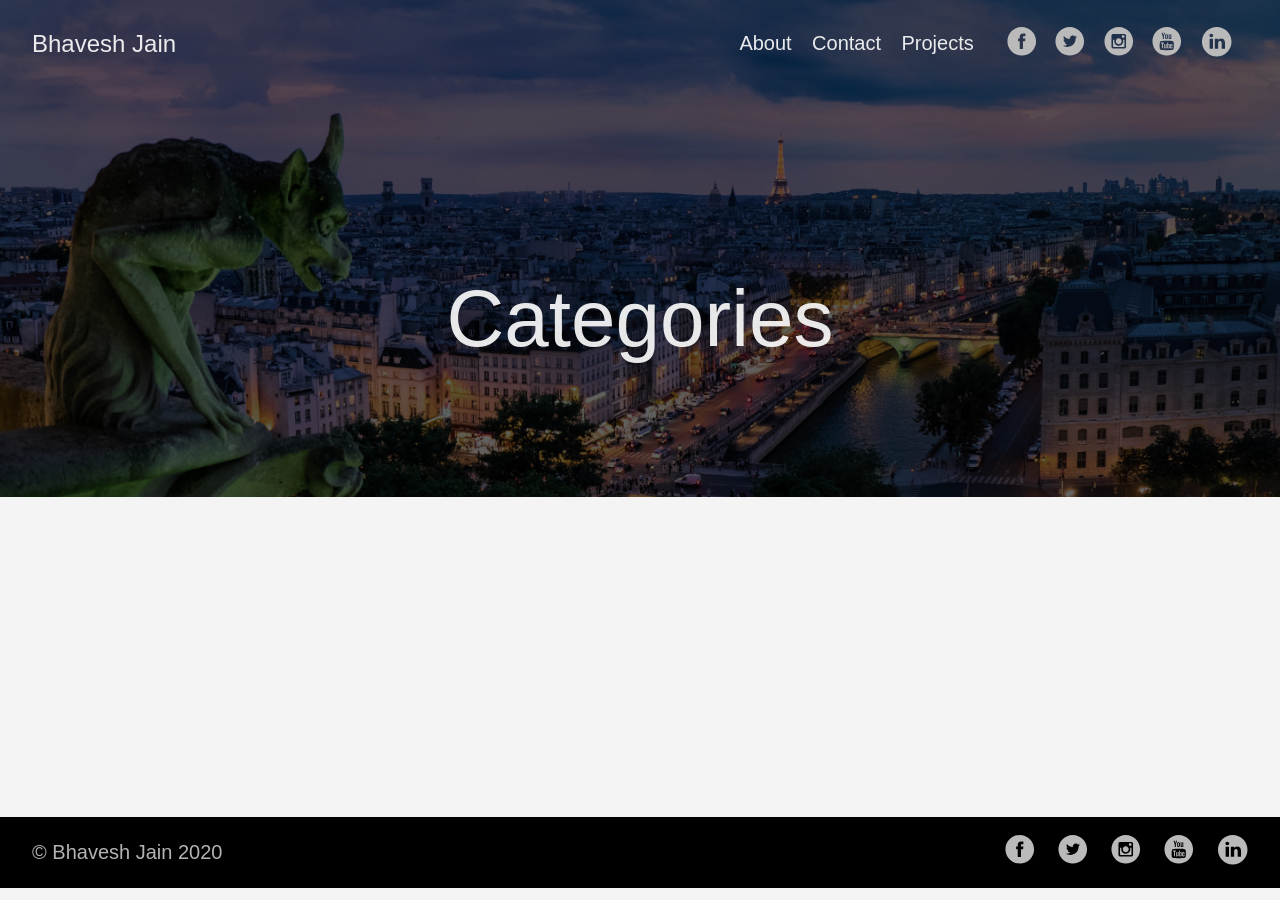
<file: categories/index.html>
<!DOCTYPE html>
<html lang="en-us">
  <head>
    <meta charset="utf-8">
    <meta http-equiv="X-UA-Compatible" content="IE=edge,chrome=1">
    
    <title>Bhavesh Jain</title>
    <meta name="viewport" content="width=device-width,minimum-scale=1">
    <meta name="generator" content="Hugo 0.72.0" />
    
    
      <META NAME="ROBOTS" CONTENT="NOINDEX, NOFOLLOW">
    

    
    
      <link href="https://bhav1212.github.io/dist/css/app.4fc0b62e4b82c997bb0041217cd6b979.css" rel="stylesheet">
    

    

    
      

    

    
    
      <link href="https://bhav1212.github.io/categories/index.xml" rel="alternate" type="application/rss+xml" title="Bhavesh Jain" />
      <link href="https://bhav1212.github.io/categories/index.xml" rel="feed" type="application/rss+xml" title="Bhavesh Jain" />
      
    
    
    <meta property="og:title" content="Categories" />
<meta property="og:description" content="The last theme you&#39;ll ever need. Maybe." />
<meta property="og:type" content="website" />
<meta property="og:url" content="https://bhav1212.github.io/categories/" />

<meta itemprop="name" content="Categories">
<meta itemprop="description" content="The last theme you&#39;ll ever need. Maybe."><meta name="twitter:card" content="summary"/>
<meta name="twitter:title" content="Categories"/>
<meta name="twitter:description" content="The last theme you&#39;ll ever need. Maybe."/>

	
  </head>

  <body class="ma0 avenir bg-near-white">

    

  
  
  <header class="cover bg-top" style="background-image: url('https://bhav1212.github.io/images/gohugo-default-sample-hero-image.jpg');">
    <div class="bg-black-60">
      <nav class="pv3 ph3 ph4-ns" role="navigation">
  <div class="flex-l justify-between items-center center">
    <a href="https://bhav1212.github.io/" class="f3 fw2 hover-white no-underline white-90 dib">
      
        Bhavesh Jain
      
    </a>
    <div class="flex-l items-center">
      

      
        <ul class="pl0 mr3">
          
          <li class="list f5 f4-ns fw4 dib pr3">
            <a class="hover-white no-underline white-90" href="https://bhav1212.github.io/about/" title="About page">
              About
            </a>
          </li>
          
          <li class="list f5 f4-ns fw4 dib pr3">
            <a class="hover-white no-underline white-90" href="https://bhav1212.github.io/contact/" title="Contact page">
              Contact
            </a>
          </li>
          
          <li class="list f5 f4-ns fw4 dib pr3">
            <a class="hover-white no-underline white-90" href="https://bhav1212.github.io/post/" title="Projects page">
              Projects
            </a>
          </li>
          
        </ul>
      
      



<a href="https://facebook.com/bhav1212" target="_blank" class="link-transition facebook link dib z-999 pt3 pt0-l mr1" title="Facebook link" rel="noopener" aria-label="follow on Facebook——Opens in a new window">
  <svg height="32px"  style="enable-background:new 0 0 67 67;" version="1.1" viewBox="0 0 67 67" width="32px" xml:space="preserve" xmlns="http://www.w3.org/2000/svg" xmlns:xlink="http://www.w3.org/1999/xlink"><path d="M28.765,50.32h6.744V33.998h4.499l0.596-5.624h-5.095  l0.007-2.816c0-1.466,0.14-2.253,2.244-2.253h2.812V17.68h-4.5c-5.405,0-7.307,2.729-7.307,7.317v3.377h-3.369v5.625h3.369V50.32z   M33,64C16.432,64,3,50.569,3,34S16.432,4,33,4s30,13.431,30,30S49.568,64,33,64z" style="fill-rule:evenodd;clip-rule:evenodd;"/></svg>

<span class="new-window"><svg  height="8px"  style="enable-background:new 0 0 1000 1000;" version="1.1" viewBox="0 0 1000 1000" width="8px" xml:space="preserve" xmlns="http://www.w3.org/2000/svg" xmlns:xlink="http://www.w3.org/1999/xlink" >
<path d="M598 128h298v298h-86v-152l-418 418-60-60 418-418h-152v-86zM810 810v-298h86v298c0 46-40 86-86 86h-596c-48 0-86-40-86-86v-596c0-46 38-86 86-86h298v86h-298v596h596z" style="fill-rule:evenodd;clip-rule:evenodd;fill:;"/>
</svg>
</span></a>


<a href="https://twitter.com/bhavjain1212" target="_blank" class="link-transition twitter link dib z-999 pt3 pt0-l mr1" title="Twitter link" rel="noopener" aria-label="follow on Twitter——Opens in a new window">
  <svg height="32px"  style="enable-background:new 0 0 67 67;" version="1.1" viewBox="0 0 67 67" width="32px" xml:space="preserve" xmlns="http://www.w3.org/2000/svg" xmlns:xlink="http://www.w3.org/1999/xlink"><path d="M37.167,22.283c-2.619,0.953-4.274,3.411-4.086,6.101  l0.063,1.038l-1.048-0.127c-3.813-0.487-7.145-2.139-9.974-4.915l-1.383-1.377l-0.356,1.017c-0.754,2.267-0.272,4.661,1.299,6.271  c0.838,0.89,0.649,1.017-0.796,0.487c-0.503-0.169-0.943-0.296-0.985-0.233c-0.146,0.149,0.356,2.076,0.754,2.839  c0.545,1.06,1.655,2.097,2.871,2.712l1.027,0.487l-1.215,0.021c-1.173,0-1.215,0.021-1.089,0.467  c0.419,1.377,2.074,2.839,3.918,3.475l1.299,0.444l-1.131,0.678c-1.676,0.976-3.646,1.526-5.616,1.568  C19.775,43.256,19,43.341,19,43.405c0,0.211,2.557,1.397,4.044,1.864c4.463,1.377,9.765,0.783,13.746-1.568  c2.829-1.673,5.657-5,6.978-8.221c0.713-1.716,1.425-4.851,1.425-6.354c0-0.975,0.063-1.102,1.236-2.267  c0.692-0.678,1.341-1.419,1.467-1.631c0.21-0.403,0.188-0.403-0.88-0.043c-1.781,0.636-2.033,0.551-1.152-0.402  c0.649-0.678,1.425-1.907,1.425-2.267c0-0.063-0.314,0.042-0.671,0.233c-0.377,0.212-1.215,0.53-1.844,0.72l-1.131,0.361l-1.027-0.7  c-0.566-0.381-1.361-0.805-1.781-0.932C39.766,21.902,38.131,21.944,37.167,22.283z M33,64C16.432,64,3,50.569,3,34S16.432,4,33,4  s30,13.431,30,30S49.568,64,33,64z" style="fill-rule:evenodd;clip-rule:evenodd;fill:;"/></svg>

<span class="new-window"><svg  height="8px"  style="enable-background:new 0 0 1000 1000;" version="1.1" viewBox="0 0 1000 1000" width="8px" xml:space="preserve" xmlns="http://www.w3.org/2000/svg" xmlns:xlink="http://www.w3.org/1999/xlink" >
<path d="M598 128h298v298h-86v-152l-418 418-60-60 418-418h-152v-86zM810 810v-298h86v298c0 46-40 86-86 86h-596c-48 0-86-40-86-86v-596c0-46 38-86 86-86h298v86h-298v596h596z" style="fill-rule:evenodd;clip-rule:evenodd;fill:;"/>
</svg>
</span></a>


<a href="https://instagram.com/bhav1212" target="_blank" class="link-transition instagram link dib z-999 pt3 pt0-l mr1" title="Instagram link" rel="noopener" aria-label="follow on Instagram——Opens in a new window">
  <svg height="32px"  style="enable-background:new 0 0 67 67;" version="1.1" viewBox="0 0 67 67" width="32px" xml:space="preserve" xmlns="http://www.w3.org/2000/svg" xmlns:xlink="http://www.w3.org/1999/xlink"><path d="M42.271,26.578v-0.006c0.502,0,1.005,0.01,1.508-0.002  c0.646-0.017,1.172-0.57,1.172-1.217c0-0.963,0-1.927,0-2.89c0-0.691-0.547-1.24-1.236-1.241c-0.961,0-1.922-0.001-2.883,0  c-0.688,0.001-1.236,0.552-1.236,1.243c-0.001,0.955-0.004,1.91,0.003,2.865c0.001,0.143,0.028,0.291,0.073,0.426  c0.173,0.508,0.639,0.82,1.209,0.823C41.344,26.579,41.808,26.578,42.271,26.578z M33,27.817c-3.384-0.002-6.135,2.721-6.182,6.089  c-0.049,3.46,2.72,6.201,6.04,6.272c3.454,0.074,6.248-2.686,6.321-6.043C39.254,30.675,36.462,27.815,33,27.817z M21.046,31.116  v0.082c0,4.515-0.001,9.03,0,13.545c0,0.649,0.562,1.208,1.212,1.208c7.16,0.001,14.319,0.001,21.479,0  c0.656,0,1.215-0.557,1.215-1.212c0.001-4.509,0-9.02,0-13.528v-0.094h-2.912c0.411,1.313,0.537,2.651,0.376,4.014  c-0.161,1.363-0.601,2.631-1.316,3.803s-1.644,2.145-2.779,2.918c-2.944,2.006-6.821,2.182-9.946,0.428  c-1.579-0.885-2.819-2.12-3.685-3.713c-1.289-2.373-1.495-4.865-0.739-7.451C22.983,31.116,22.021,31.116,21.046,31.116z   M45.205,49.255c0.159-0.026,0.318-0.049,0.475-0.083c1.246-0.265,2.264-1.304,2.508-2.557c0.025-0.137,0.045-0.273,0.067-0.409  V21.794c-0.021-0.133-0.04-0.268-0.065-0.401c-0.268-1.367-1.396-2.428-2.78-2.618c-0.058-0.007-0.113-0.02-0.17-0.03H20.761  c-0.147,0.027-0.296,0.047-0.441,0.08c-1.352,0.308-2.352,1.396-2.545,2.766c-0.008,0.057-0.02,0.114-0.029,0.171V46.24  c0.028,0.154,0.05,0.311,0.085,0.465c0.299,1.322,1.427,2.347,2.77,2.52c0.064,0.008,0.13,0.021,0.195,0.03H45.205z M33,64  C16.432,64,3,50.569,3,34S16.432,4,33,4s30,13.431,30,30S49.568,64,33,64z" style="fill-rule:evenodd;clip-rule:evenodd;fill:;"/></svg>

<span class="new-window"><svg  height="8px"  style="enable-background:new 0 0 1000 1000;" version="1.1" viewBox="0 0 1000 1000" width="8px" xml:space="preserve" xmlns="http://www.w3.org/2000/svg" xmlns:xlink="http://www.w3.org/1999/xlink" >
<path d="M598 128h298v298h-86v-152l-418 418-60-60 418-418h-152v-86zM810 810v-298h86v298c0 46-40 86-86 86h-596c-48 0-86-40-86-86v-596c0-46 38-86 86-86h298v86h-298v596h596z" style="fill-rule:evenodd;clip-rule:evenodd;fill:;"/>
</svg>
</span></a>


<a href="https://www.youtube.com/channel/UCHe_uIQyRUcnP-RvTYJxoNQ" target="_blank" class="link-transition youtube link dib z-999 pt3 pt0-l mr1" title="Youtube link" rel="noopener" aria-label="follow on Youtube——Opens in a new window">
  <svg height="32px"  style="enable-background:new 0 0 67 67;" version="1.1" viewBox="0 0 67 67" width="32px" xml:space="preserve" xmlns="http://www.w3.org/2000/svg" xmlns:xlink="http://www.w3.org/1999/xlink"><path d="M42.527,41.34c-0.278,0-0.478,0.078-0.6,0.244  c-0.121,0.156-0.18,0.424-0.18,0.796v0.896h1.543V42.38c0-0.372-0.062-0.64-0.185-0.796C42.989,41.418,42.792,41.34,42.527,41.34z   M36.509,41.309c0.234,0,0.417,0.076,0.544,0.23c0.123,0.155,0.185,0.383,0.185,0.682v4.584c0,0.286-0.053,0.487-0.153,0.611  c-0.1,0.127-0.256,0.189-0.47,0.189c-0.148,0-0.287-0.033-0.421-0.096c-0.135-0.062-0.274-0.171-0.415-0.313v-5.531  c0.119-0.122,0.239-0.213,0.36-0.271C36.26,41.335,36.383,41.309,36.509,41.309z M41.748,44.658v1.672  c0,0.468,0.057,0.792,0.17,0.974c0.118,0.181,0.313,0.269,0.592,0.269c0.289,0,0.491-0.076,0.606-0.229  c0.114-0.153,0.175-0.489,0.175-1.013v-0.405h1.795v0.456c0,0.911-0.217,1.596-0.657,2.059c-0.435,0.459-1.089,0.687-1.958,0.687  c-0.781,0-1.398-0.242-1.847-0.731c-0.448-0.486-0.676-1.157-0.676-2.014v-3.986c0-0.768,0.249-1.398,0.742-1.882  c0.493-0.484,1.128-0.727,1.911-0.727c0.799,0,1.413,0.225,1.843,0.674c0.429,0.448,0.642,1.093,0.642,1.935v2.264H41.748z   M38.623,48.495c-0.271,0.336-0.669,0.501-1.187,0.501c-0.343,0-0.646-0.062-0.912-0.192c-0.267-0.129-0.519-0.327-0.746-0.601  v0.681h-1.764V36.852h1.764v3.875c0.237-0.27,0.485-0.478,0.748-0.616c0.267-0.143,0.534-0.212,0.805-0.212  c0.554,0,0.975,0.189,1.265,0.565c0.294,0.379,0.438,0.933,0.438,1.66v4.926C39.034,47.678,38.897,48.159,38.623,48.495z   M30.958,48.884v-0.976c-0.325,0.361-0.658,0.636-1.009,0.822c-0.349,0.191-0.686,0.282-1.014,0.282  c-0.405,0-0.705-0.129-0.913-0.396c-0.201-0.266-0.305-0.658-0.305-1.189v-7.422h1.744v6.809c0,0.211,0.037,0.362,0.107,0.457  c0.077,0.095,0.196,0.141,0.358,0.141c0.128,0,0.292-0.062,0.488-0.188c0.197-0.125,0.375-0.283,0.542-0.475v-6.744h1.744v8.878  H30.958z M24.916,38.6v10.284h-1.968V38.6h-2.034v-1.748h6.036V38.6H24.916z M32.994,32.978c0-0.001,12.08,0.018,13.514,1.45  c1.439,1.435,1.455,8.514,1.455,8.555c0,0-0.012,7.117-1.455,8.556C45.074,52.969,32.994,53,32.994,53s-12.079-0.031-13.516-1.462  c-1.438-1.435-1.441-8.502-1.441-8.556c0-0.041,0.004-7.12,1.441-8.555C20.916,32.996,32.994,32.977,32.994,32.978z M42.52,29.255  h-1.966v-1.08c-0.358,0.397-0.736,0.703-1.13,0.909c-0.392,0.208-0.771,0.312-1.14,0.312c-0.458,0-0.797-0.146-1.027-0.437  c-0.229-0.291-0.345-0.727-0.345-1.311v-8.172h1.962v7.497c0,0.231,0.045,0.399,0.127,0.502c0.08,0.104,0.216,0.156,0.399,0.156  c0.143,0,0.327-0.069,0.548-0.206c0.22-0.137,0.423-0.312,0.605-0.527v-7.422h1.966V29.255z M31.847,27.588  c0.139,0.147,0.339,0.219,0.6,0.219c0.266,0,0.476-0.075,0.634-0.223c0.157-0.152,0.235-0.358,0.235-0.618v-5.327  c0-0.214-0.08-0.387-0.241-0.519c-0.16-0.131-0.37-0.196-0.628-0.196c-0.241,0-0.435,0.065-0.586,0.196  c-0.148,0.132-0.225,0.305-0.225,0.519v5.327C31.636,27.233,31.708,27.439,31.847,27.588z M30.408,19.903  c0.528-0.449,1.241-0.674,2.132-0.674c0.812,0,1.48,0.237,2.001,0.711c0.517,0.473,0.777,1.083,0.777,1.828v5.051  c0,0.836-0.255,1.491-0.762,1.968c-0.513,0.476-1.212,0.714-2.106,0.714c-0.858,0-1.547-0.246-2.064-0.736  c-0.513-0.492-0.772-1.152-0.772-1.983v-5.068C29.613,20.954,29.877,20.351,30.408,19.903z M24.262,16h-2.229l2.634,8.003v5.252  h2.213v-5.5L29.454,16h-2.25l-1.366,5.298h-0.139L24.262,16z M33,64C16.432,64,3,50.569,3,34S16.432,4,33,4s30,13.431,30,30  S49.568,64,33,64z" style="fill-rule:evenodd;clip-rule:evenodd;fill:;"/></svg>

<span class="new-window"><svg  height="8px"  style="enable-background:new 0 0 1000 1000;" version="1.1" viewBox="0 0 1000 1000" width="8px" xml:space="preserve" xmlns="http://www.w3.org/2000/svg" xmlns:xlink="http://www.w3.org/1999/xlink" >
<path d="M598 128h298v298h-86v-152l-418 418-60-60 418-418h-152v-86zM810 810v-298h86v298c0 46-40 86-86 86h-596c-48 0-86-40-86-86v-596c0-46 38-86 86-86h298v86h-298v596h596z" style="fill-rule:evenodd;clip-rule:evenodd;fill:;"/>
</svg>
</span></a>


<a href="https://www.linkedin.com/in/bhav1212/" target="_blank" class="link-transition linkedin link dib z-999 pt3 pt0-l mr1" title="LinkedIn link" rel="noopener" aria-label="follow on LinkedIn——Opens in a new window">
  <svg  height="32px"  style="enable-background:new 0 0 65 65;" version="1.1" viewBox="0 0 65 65" width="32px" xml:space="preserve" xmlns="http://www.w3.org/2000/svg" xmlns:xlink="http://www.w3.org/1999/xlink">
  <path d="M50.837,48.137V36.425c0-6.275-3.35-9.195-7.816-9.195  c-3.604,0-5.219,1.983-6.119,3.374V27.71h-6.79c0.09,1.917,0,20.427,0,20.427h6.79V36.729c0-0.609,0.044-1.219,0.224-1.655  c0.49-1.22,1.607-2.483,3.482-2.483c2.458,0,3.44,1.873,3.44,4.618v10.929H50.837z M22.959,24.922c2.367,0,3.842-1.57,3.842-3.531  c-0.044-2.003-1.475-3.528-3.797-3.528s-3.841,1.524-3.841,3.528c0,1.961,1.474,3.531,3.753,3.531H22.959z M34,64  C17.432,64,4,50.568,4,34C4,17.431,17.432,4,34,4s30,13.431,30,30C64,50.568,50.568,64,34,64z M26.354,48.137V27.71h-6.789v20.427  H26.354z" style="fill-rule:evenodd;clip-rule:evenodd;fill:;"/>
</svg>

<span class="new-window"><svg  height="8px"  style="enable-background:new 0 0 1000 1000;" version="1.1" viewBox="0 0 1000 1000" width="8px" xml:space="preserve" xmlns="http://www.w3.org/2000/svg" xmlns:xlink="http://www.w3.org/1999/xlink" >
<path d="M598 128h298v298h-86v-152l-418 418-60-60 418-418h-152v-86zM810 810v-298h86v298c0 46-40 86-86 86h-596c-48 0-86-40-86-86v-596c0-46 38-86 86-86h298v86h-298v596h596z" style="fill-rule:evenodd;clip-rule:evenodd;fill:;"/>
</svg>
</span></a>









    </div>
  </div>
</nav>

      <div class="tc-l pv4 pv6-l ph3 ph4-ns">
        <h1 class="f2 f-subheadline-l fw2 white-90 mb0 lh-title">
          Categories
        </h1>
        
      </div>
    </div>
  </header>


    <main class="pb7" role="main">
      
    
  <article class="cf pa3 pa4-m pa4-l">
    <div class="measure-wide-l center f4 lh-copy nested-copy-line-height nested-links nested-img mid-gray">
      
    </div>
  </article>
  <div class="mw8 center">
    <section class="ph4">
      
    </section>
  </div>

    </main>
    <footer class="bg-black bottom-0 w-100 pa3" role="contentinfo">
  <div class="flex justify-between">
  <a class="f4 fw4 hover-white no-underline white-70 dn dib-ns pv2 ph3" href="https://bhav1212.github.io" >
    &copy;  Bhavesh Jain 2020 
  </a>
    <div>



<a href="https://facebook.com/bhav1212" target="_blank" class="link-transition facebook link dib z-999 pt3 pt0-l mr1" title="Facebook link" rel="noopener" aria-label="follow on Facebook——Opens in a new window">
  <svg height="32px"  style="enable-background:new 0 0 67 67;" version="1.1" viewBox="0 0 67 67" width="32px" xml:space="preserve" xmlns="http://www.w3.org/2000/svg" xmlns:xlink="http://www.w3.org/1999/xlink"><path d="M28.765,50.32h6.744V33.998h4.499l0.596-5.624h-5.095  l0.007-2.816c0-1.466,0.14-2.253,2.244-2.253h2.812V17.68h-4.5c-5.405,0-7.307,2.729-7.307,7.317v3.377h-3.369v5.625h3.369V50.32z   M33,64C16.432,64,3,50.569,3,34S16.432,4,33,4s30,13.431,30,30S49.568,64,33,64z" style="fill-rule:evenodd;clip-rule:evenodd;"/></svg>

<span class="new-window"><svg  height="8px"  style="enable-background:new 0 0 1000 1000;" version="1.1" viewBox="0 0 1000 1000" width="8px" xml:space="preserve" xmlns="http://www.w3.org/2000/svg" xmlns:xlink="http://www.w3.org/1999/xlink" >
<path d="M598 128h298v298h-86v-152l-418 418-60-60 418-418h-152v-86zM810 810v-298h86v298c0 46-40 86-86 86h-596c-48 0-86-40-86-86v-596c0-46 38-86 86-86h298v86h-298v596h596z" style="fill-rule:evenodd;clip-rule:evenodd;fill:;"/>
</svg>
</span></a>


<a href="https://twitter.com/bhavjain1212" target="_blank" class="link-transition twitter link dib z-999 pt3 pt0-l mr1" title="Twitter link" rel="noopener" aria-label="follow on Twitter——Opens in a new window">
  <svg height="32px"  style="enable-background:new 0 0 67 67;" version="1.1" viewBox="0 0 67 67" width="32px" xml:space="preserve" xmlns="http://www.w3.org/2000/svg" xmlns:xlink="http://www.w3.org/1999/xlink"><path d="M37.167,22.283c-2.619,0.953-4.274,3.411-4.086,6.101  l0.063,1.038l-1.048-0.127c-3.813-0.487-7.145-2.139-9.974-4.915l-1.383-1.377l-0.356,1.017c-0.754,2.267-0.272,4.661,1.299,6.271  c0.838,0.89,0.649,1.017-0.796,0.487c-0.503-0.169-0.943-0.296-0.985-0.233c-0.146,0.149,0.356,2.076,0.754,2.839  c0.545,1.06,1.655,2.097,2.871,2.712l1.027,0.487l-1.215,0.021c-1.173,0-1.215,0.021-1.089,0.467  c0.419,1.377,2.074,2.839,3.918,3.475l1.299,0.444l-1.131,0.678c-1.676,0.976-3.646,1.526-5.616,1.568  C19.775,43.256,19,43.341,19,43.405c0,0.211,2.557,1.397,4.044,1.864c4.463,1.377,9.765,0.783,13.746-1.568  c2.829-1.673,5.657-5,6.978-8.221c0.713-1.716,1.425-4.851,1.425-6.354c0-0.975,0.063-1.102,1.236-2.267  c0.692-0.678,1.341-1.419,1.467-1.631c0.21-0.403,0.188-0.403-0.88-0.043c-1.781,0.636-2.033,0.551-1.152-0.402  c0.649-0.678,1.425-1.907,1.425-2.267c0-0.063-0.314,0.042-0.671,0.233c-0.377,0.212-1.215,0.53-1.844,0.72l-1.131,0.361l-1.027-0.7  c-0.566-0.381-1.361-0.805-1.781-0.932C39.766,21.902,38.131,21.944,37.167,22.283z M33,64C16.432,64,3,50.569,3,34S16.432,4,33,4  s30,13.431,30,30S49.568,64,33,64z" style="fill-rule:evenodd;clip-rule:evenodd;fill:;"/></svg>

<span class="new-window"><svg  height="8px"  style="enable-background:new 0 0 1000 1000;" version="1.1" viewBox="0 0 1000 1000" width="8px" xml:space="preserve" xmlns="http://www.w3.org/2000/svg" xmlns:xlink="http://www.w3.org/1999/xlink" >
<path d="M598 128h298v298h-86v-152l-418 418-60-60 418-418h-152v-86zM810 810v-298h86v298c0 46-40 86-86 86h-596c-48 0-86-40-86-86v-596c0-46 38-86 86-86h298v86h-298v596h596z" style="fill-rule:evenodd;clip-rule:evenodd;fill:;"/>
</svg>
</span></a>


<a href="https://instagram.com/bhav1212" target="_blank" class="link-transition instagram link dib z-999 pt3 pt0-l mr1" title="Instagram link" rel="noopener" aria-label="follow on Instagram——Opens in a new window">
  <svg height="32px"  style="enable-background:new 0 0 67 67;" version="1.1" viewBox="0 0 67 67" width="32px" xml:space="preserve" xmlns="http://www.w3.org/2000/svg" xmlns:xlink="http://www.w3.org/1999/xlink"><path d="M42.271,26.578v-0.006c0.502,0,1.005,0.01,1.508-0.002  c0.646-0.017,1.172-0.57,1.172-1.217c0-0.963,0-1.927,0-2.89c0-0.691-0.547-1.24-1.236-1.241c-0.961,0-1.922-0.001-2.883,0  c-0.688,0.001-1.236,0.552-1.236,1.243c-0.001,0.955-0.004,1.91,0.003,2.865c0.001,0.143,0.028,0.291,0.073,0.426  c0.173,0.508,0.639,0.82,1.209,0.823C41.344,26.579,41.808,26.578,42.271,26.578z M33,27.817c-3.384-0.002-6.135,2.721-6.182,6.089  c-0.049,3.46,2.72,6.201,6.04,6.272c3.454,0.074,6.248-2.686,6.321-6.043C39.254,30.675,36.462,27.815,33,27.817z M21.046,31.116  v0.082c0,4.515-0.001,9.03,0,13.545c0,0.649,0.562,1.208,1.212,1.208c7.16,0.001,14.319,0.001,21.479,0  c0.656,0,1.215-0.557,1.215-1.212c0.001-4.509,0-9.02,0-13.528v-0.094h-2.912c0.411,1.313,0.537,2.651,0.376,4.014  c-0.161,1.363-0.601,2.631-1.316,3.803s-1.644,2.145-2.779,2.918c-2.944,2.006-6.821,2.182-9.946,0.428  c-1.579-0.885-2.819-2.12-3.685-3.713c-1.289-2.373-1.495-4.865-0.739-7.451C22.983,31.116,22.021,31.116,21.046,31.116z   M45.205,49.255c0.159-0.026,0.318-0.049,0.475-0.083c1.246-0.265,2.264-1.304,2.508-2.557c0.025-0.137,0.045-0.273,0.067-0.409  V21.794c-0.021-0.133-0.04-0.268-0.065-0.401c-0.268-1.367-1.396-2.428-2.78-2.618c-0.058-0.007-0.113-0.02-0.17-0.03H20.761  c-0.147,0.027-0.296,0.047-0.441,0.08c-1.352,0.308-2.352,1.396-2.545,2.766c-0.008,0.057-0.02,0.114-0.029,0.171V46.24  c0.028,0.154,0.05,0.311,0.085,0.465c0.299,1.322,1.427,2.347,2.77,2.52c0.064,0.008,0.13,0.021,0.195,0.03H45.205z M33,64  C16.432,64,3,50.569,3,34S16.432,4,33,4s30,13.431,30,30S49.568,64,33,64z" style="fill-rule:evenodd;clip-rule:evenodd;fill:;"/></svg>

<span class="new-window"><svg  height="8px"  style="enable-background:new 0 0 1000 1000;" version="1.1" viewBox="0 0 1000 1000" width="8px" xml:space="preserve" xmlns="http://www.w3.org/2000/svg" xmlns:xlink="http://www.w3.org/1999/xlink" >
<path d="M598 128h298v298h-86v-152l-418 418-60-60 418-418h-152v-86zM810 810v-298h86v298c0 46-40 86-86 86h-596c-48 0-86-40-86-86v-596c0-46 38-86 86-86h298v86h-298v596h596z" style="fill-rule:evenodd;clip-rule:evenodd;fill:;"/>
</svg>
</span></a>


<a href="https://www.youtube.com/channel/UCHe_uIQyRUcnP-RvTYJxoNQ" target="_blank" class="link-transition youtube link dib z-999 pt3 pt0-l mr1" title="Youtube link" rel="noopener" aria-label="follow on Youtube——Opens in a new window">
  <svg height="32px"  style="enable-background:new 0 0 67 67;" version="1.1" viewBox="0 0 67 67" width="32px" xml:space="preserve" xmlns="http://www.w3.org/2000/svg" xmlns:xlink="http://www.w3.org/1999/xlink"><path d="M42.527,41.34c-0.278,0-0.478,0.078-0.6,0.244  c-0.121,0.156-0.18,0.424-0.18,0.796v0.896h1.543V42.38c0-0.372-0.062-0.64-0.185-0.796C42.989,41.418,42.792,41.34,42.527,41.34z   M36.509,41.309c0.234,0,0.417,0.076,0.544,0.23c0.123,0.155,0.185,0.383,0.185,0.682v4.584c0,0.286-0.053,0.487-0.153,0.611  c-0.1,0.127-0.256,0.189-0.47,0.189c-0.148,0-0.287-0.033-0.421-0.096c-0.135-0.062-0.274-0.171-0.415-0.313v-5.531  c0.119-0.122,0.239-0.213,0.36-0.271C36.26,41.335,36.383,41.309,36.509,41.309z M41.748,44.658v1.672  c0,0.468,0.057,0.792,0.17,0.974c0.118,0.181,0.313,0.269,0.592,0.269c0.289,0,0.491-0.076,0.606-0.229  c0.114-0.153,0.175-0.489,0.175-1.013v-0.405h1.795v0.456c0,0.911-0.217,1.596-0.657,2.059c-0.435,0.459-1.089,0.687-1.958,0.687  c-0.781,0-1.398-0.242-1.847-0.731c-0.448-0.486-0.676-1.157-0.676-2.014v-3.986c0-0.768,0.249-1.398,0.742-1.882  c0.493-0.484,1.128-0.727,1.911-0.727c0.799,0,1.413,0.225,1.843,0.674c0.429,0.448,0.642,1.093,0.642,1.935v2.264H41.748z   M38.623,48.495c-0.271,0.336-0.669,0.501-1.187,0.501c-0.343,0-0.646-0.062-0.912-0.192c-0.267-0.129-0.519-0.327-0.746-0.601  v0.681h-1.764V36.852h1.764v3.875c0.237-0.27,0.485-0.478,0.748-0.616c0.267-0.143,0.534-0.212,0.805-0.212  c0.554,0,0.975,0.189,1.265,0.565c0.294,0.379,0.438,0.933,0.438,1.66v4.926C39.034,47.678,38.897,48.159,38.623,48.495z   M30.958,48.884v-0.976c-0.325,0.361-0.658,0.636-1.009,0.822c-0.349,0.191-0.686,0.282-1.014,0.282  c-0.405,0-0.705-0.129-0.913-0.396c-0.201-0.266-0.305-0.658-0.305-1.189v-7.422h1.744v6.809c0,0.211,0.037,0.362,0.107,0.457  c0.077,0.095,0.196,0.141,0.358,0.141c0.128,0,0.292-0.062,0.488-0.188c0.197-0.125,0.375-0.283,0.542-0.475v-6.744h1.744v8.878  H30.958z M24.916,38.6v10.284h-1.968V38.6h-2.034v-1.748h6.036V38.6H24.916z M32.994,32.978c0-0.001,12.08,0.018,13.514,1.45  c1.439,1.435,1.455,8.514,1.455,8.555c0,0-0.012,7.117-1.455,8.556C45.074,52.969,32.994,53,32.994,53s-12.079-0.031-13.516-1.462  c-1.438-1.435-1.441-8.502-1.441-8.556c0-0.041,0.004-7.12,1.441-8.555C20.916,32.996,32.994,32.977,32.994,32.978z M42.52,29.255  h-1.966v-1.08c-0.358,0.397-0.736,0.703-1.13,0.909c-0.392,0.208-0.771,0.312-1.14,0.312c-0.458,0-0.797-0.146-1.027-0.437  c-0.229-0.291-0.345-0.727-0.345-1.311v-8.172h1.962v7.497c0,0.231,0.045,0.399,0.127,0.502c0.08,0.104,0.216,0.156,0.399,0.156  c0.143,0,0.327-0.069,0.548-0.206c0.22-0.137,0.423-0.312,0.605-0.527v-7.422h1.966V29.255z M31.847,27.588  c0.139,0.147,0.339,0.219,0.6,0.219c0.266,0,0.476-0.075,0.634-0.223c0.157-0.152,0.235-0.358,0.235-0.618v-5.327  c0-0.214-0.08-0.387-0.241-0.519c-0.16-0.131-0.37-0.196-0.628-0.196c-0.241,0-0.435,0.065-0.586,0.196  c-0.148,0.132-0.225,0.305-0.225,0.519v5.327C31.636,27.233,31.708,27.439,31.847,27.588z M30.408,19.903  c0.528-0.449,1.241-0.674,2.132-0.674c0.812,0,1.48,0.237,2.001,0.711c0.517,0.473,0.777,1.083,0.777,1.828v5.051  c0,0.836-0.255,1.491-0.762,1.968c-0.513,0.476-1.212,0.714-2.106,0.714c-0.858,0-1.547-0.246-2.064-0.736  c-0.513-0.492-0.772-1.152-0.772-1.983v-5.068C29.613,20.954,29.877,20.351,30.408,19.903z M24.262,16h-2.229l2.634,8.003v5.252  h2.213v-5.5L29.454,16h-2.25l-1.366,5.298h-0.139L24.262,16z M33,64C16.432,64,3,50.569,3,34S16.432,4,33,4s30,13.431,30,30  S49.568,64,33,64z" style="fill-rule:evenodd;clip-rule:evenodd;fill:;"/></svg>

<span class="new-window"><svg  height="8px"  style="enable-background:new 0 0 1000 1000;" version="1.1" viewBox="0 0 1000 1000" width="8px" xml:space="preserve" xmlns="http://www.w3.org/2000/svg" xmlns:xlink="http://www.w3.org/1999/xlink" >
<path d="M598 128h298v298h-86v-152l-418 418-60-60 418-418h-152v-86zM810 810v-298h86v298c0 46-40 86-86 86h-596c-48 0-86-40-86-86v-596c0-46 38-86 86-86h298v86h-298v596h596z" style="fill-rule:evenodd;clip-rule:evenodd;fill:;"/>
</svg>
</span></a>


<a href="https://www.linkedin.com/in/bhav1212/" target="_blank" class="link-transition linkedin link dib z-999 pt3 pt0-l mr1" title="LinkedIn link" rel="noopener" aria-label="follow on LinkedIn——Opens in a new window">
  <svg  height="32px"  style="enable-background:new 0 0 65 65;" version="1.1" viewBox="0 0 65 65" width="32px" xml:space="preserve" xmlns="http://www.w3.org/2000/svg" xmlns:xlink="http://www.w3.org/1999/xlink">
  <path d="M50.837,48.137V36.425c0-6.275-3.35-9.195-7.816-9.195  c-3.604,0-5.219,1.983-6.119,3.374V27.71h-6.79c0.09,1.917,0,20.427,0,20.427h6.79V36.729c0-0.609,0.044-1.219,0.224-1.655  c0.49-1.22,1.607-2.483,3.482-2.483c2.458,0,3.44,1.873,3.44,4.618v10.929H50.837z M22.959,24.922c2.367,0,3.842-1.57,3.842-3.531  c-0.044-2.003-1.475-3.528-3.797-3.528s-3.841,1.524-3.841,3.528c0,1.961,1.474,3.531,3.753,3.531H22.959z M34,64  C17.432,64,4,50.568,4,34C4,17.431,17.432,4,34,4s30,13.431,30,30C64,50.568,50.568,64,34,64z M26.354,48.137V27.71h-6.789v20.427  H26.354z" style="fill-rule:evenodd;clip-rule:evenodd;fill:;"/>
</svg>

<span class="new-window"><svg  height="8px"  style="enable-background:new 0 0 1000 1000;" version="1.1" viewBox="0 0 1000 1000" width="8px" xml:space="preserve" xmlns="http://www.w3.org/2000/svg" xmlns:xlink="http://www.w3.org/1999/xlink" >
<path d="M598 128h298v298h-86v-152l-418 418-60-60 418-418h-152v-86zM810 810v-298h86v298c0 46-40 86-86 86h-596c-48 0-86-40-86-86v-596c0-46 38-86 86-86h298v86h-298v596h596z" style="fill-rule:evenodd;clip-rule:evenodd;fill:;"/>
</svg>
</span></a>








</div>
  </div>
</footer>

    

  <script src="https://bhav1212.github.io/dist/js/app.3fc0f988d21662902933.js"></script>


  </body>
</html>
</file>
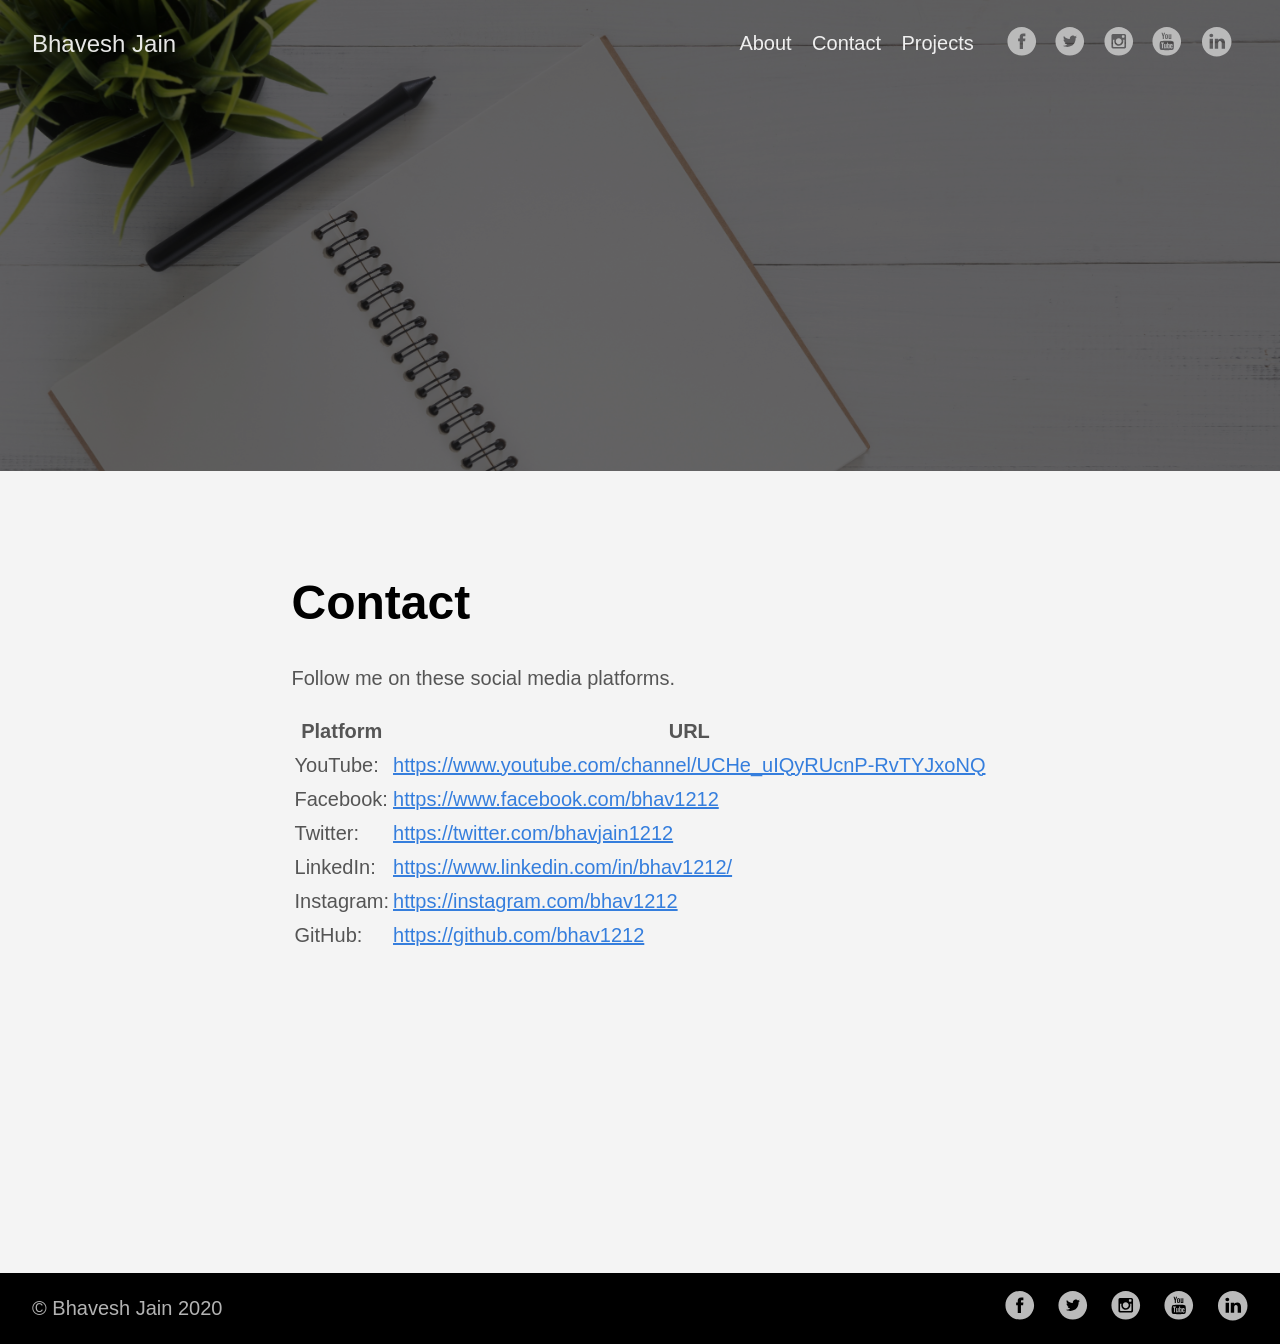
<file: contact/index.html>
<!DOCTYPE html>
<html lang="en-us">
  <head>
    <meta charset="utf-8">
    <meta http-equiv="X-UA-Compatible" content="IE=edge,chrome=1">
    
    <title>Contact | Bhavesh Jain</title>
    <meta name="viewport" content="width=device-width,minimum-scale=1">
    <meta name="generator" content="Hugo 0.72.0" />
    
    
      <META NAME="ROBOTS" CONTENT="NOINDEX, NOFOLLOW">
    

    
    
      <link href="https://bhav1212.github.io/dist/css/app.4fc0b62e4b82c997bb0041217cd6b979.css" rel="stylesheet">
    

    

    
      

    

    
    
    <meta property="og:title" content="Contact" />
<meta property="og:description" content="We&#39;d love to hear from you" />
<meta property="og:type" content="article" />
<meta property="og:url" content="https://bhav1212.github.io/contact/" />

<meta itemprop="name" content="Contact">
<meta itemprop="description" content="We&#39;d love to hear from you">

<meta itemprop="wordCount" content="21">



<meta itemprop="keywords" content="" /><meta name="twitter:card" content="summary"/>
<meta name="twitter:title" content="Contact"/>
<meta name="twitter:description" content="We&#39;d love to hear from you"/>

	
  </head>

  <body class="ma0 avenir bg-near-white">

    

  
  
  <header class="cover bg-top" style="background-image: url('https://bhav1212.github.io/images/notebook.jpg');">
    <div class="pb3-m pb6-l bg-black-60">
      <nav class="pv3 ph3 ph4-ns" role="navigation">
  <div class="flex-l justify-between items-center center">
    <a href="https://bhav1212.github.io/" class="f3 fw2 hover-white no-underline white-90 dib">
      
        Bhavesh Jain
      
    </a>
    <div class="flex-l items-center">
      

      
        <ul class="pl0 mr3">
          
          <li class="list f5 f4-ns fw4 dib pr3">
            <a class="hover-white no-underline white-90" href="https://bhav1212.github.io/about/" title="About page">
              About
            </a>
          </li>
          
          <li class="list f5 f4-ns fw4 dib pr3">
            <a class="hover-white no-underline white-90" href="https://bhav1212.github.io/contact/" title="Contact page">
              Contact
            </a>
          </li>
          
          <li class="list f5 f4-ns fw4 dib pr3">
            <a class="hover-white no-underline white-90" href="https://bhav1212.github.io/post/" title="Projects page">
              Projects
            </a>
          </li>
          
        </ul>
      
      



<a href="https://facebook.com/bhav1212" target="_blank" class="link-transition facebook link dib z-999 pt3 pt0-l mr1" title="Facebook link" rel="noopener" aria-label="follow on Facebook——Opens in a new window">
  <svg height="32px"  style="enable-background:new 0 0 67 67;" version="1.1" viewBox="0 0 67 67" width="32px" xml:space="preserve" xmlns="http://www.w3.org/2000/svg" xmlns:xlink="http://www.w3.org/1999/xlink"><path d="M28.765,50.32h6.744V33.998h4.499l0.596-5.624h-5.095  l0.007-2.816c0-1.466,0.14-2.253,2.244-2.253h2.812V17.68h-4.5c-5.405,0-7.307,2.729-7.307,7.317v3.377h-3.369v5.625h3.369V50.32z   M33,64C16.432,64,3,50.569,3,34S16.432,4,33,4s30,13.431,30,30S49.568,64,33,64z" style="fill-rule:evenodd;clip-rule:evenodd;"/></svg>

<span class="new-window"><svg  height="8px"  style="enable-background:new 0 0 1000 1000;" version="1.1" viewBox="0 0 1000 1000" width="8px" xml:space="preserve" xmlns="http://www.w3.org/2000/svg" xmlns:xlink="http://www.w3.org/1999/xlink" >
<path d="M598 128h298v298h-86v-152l-418 418-60-60 418-418h-152v-86zM810 810v-298h86v298c0 46-40 86-86 86h-596c-48 0-86-40-86-86v-596c0-46 38-86 86-86h298v86h-298v596h596z" style="fill-rule:evenodd;clip-rule:evenodd;fill:;"/>
</svg>
</span></a>


<a href="https://twitter.com/bhavjain1212" target="_blank" class="link-transition twitter link dib z-999 pt3 pt0-l mr1" title="Twitter link" rel="noopener" aria-label="follow on Twitter——Opens in a new window">
  <svg height="32px"  style="enable-background:new 0 0 67 67;" version="1.1" viewBox="0 0 67 67" width="32px" xml:space="preserve" xmlns="http://www.w3.org/2000/svg" xmlns:xlink="http://www.w3.org/1999/xlink"><path d="M37.167,22.283c-2.619,0.953-4.274,3.411-4.086,6.101  l0.063,1.038l-1.048-0.127c-3.813-0.487-7.145-2.139-9.974-4.915l-1.383-1.377l-0.356,1.017c-0.754,2.267-0.272,4.661,1.299,6.271  c0.838,0.89,0.649,1.017-0.796,0.487c-0.503-0.169-0.943-0.296-0.985-0.233c-0.146,0.149,0.356,2.076,0.754,2.839  c0.545,1.06,1.655,2.097,2.871,2.712l1.027,0.487l-1.215,0.021c-1.173,0-1.215,0.021-1.089,0.467  c0.419,1.377,2.074,2.839,3.918,3.475l1.299,0.444l-1.131,0.678c-1.676,0.976-3.646,1.526-5.616,1.568  C19.775,43.256,19,43.341,19,43.405c0,0.211,2.557,1.397,4.044,1.864c4.463,1.377,9.765,0.783,13.746-1.568  c2.829-1.673,5.657-5,6.978-8.221c0.713-1.716,1.425-4.851,1.425-6.354c0-0.975,0.063-1.102,1.236-2.267  c0.692-0.678,1.341-1.419,1.467-1.631c0.21-0.403,0.188-0.403-0.88-0.043c-1.781,0.636-2.033,0.551-1.152-0.402  c0.649-0.678,1.425-1.907,1.425-2.267c0-0.063-0.314,0.042-0.671,0.233c-0.377,0.212-1.215,0.53-1.844,0.72l-1.131,0.361l-1.027-0.7  c-0.566-0.381-1.361-0.805-1.781-0.932C39.766,21.902,38.131,21.944,37.167,22.283z M33,64C16.432,64,3,50.569,3,34S16.432,4,33,4  s30,13.431,30,30S49.568,64,33,64z" style="fill-rule:evenodd;clip-rule:evenodd;fill:;"/></svg>

<span class="new-window"><svg  height="8px"  style="enable-background:new 0 0 1000 1000;" version="1.1" viewBox="0 0 1000 1000" width="8px" xml:space="preserve" xmlns="http://www.w3.org/2000/svg" xmlns:xlink="http://www.w3.org/1999/xlink" >
<path d="M598 128h298v298h-86v-152l-418 418-60-60 418-418h-152v-86zM810 810v-298h86v298c0 46-40 86-86 86h-596c-48 0-86-40-86-86v-596c0-46 38-86 86-86h298v86h-298v596h596z" style="fill-rule:evenodd;clip-rule:evenodd;fill:;"/>
</svg>
</span></a>


<a href="https://instagram.com/bhav1212" target="_blank" class="link-transition instagram link dib z-999 pt3 pt0-l mr1" title="Instagram link" rel="noopener" aria-label="follow on Instagram——Opens in a new window">
  <svg height="32px"  style="enable-background:new 0 0 67 67;" version="1.1" viewBox="0 0 67 67" width="32px" xml:space="preserve" xmlns="http://www.w3.org/2000/svg" xmlns:xlink="http://www.w3.org/1999/xlink"><path d="M42.271,26.578v-0.006c0.502,0,1.005,0.01,1.508-0.002  c0.646-0.017,1.172-0.57,1.172-1.217c0-0.963,0-1.927,0-2.89c0-0.691-0.547-1.24-1.236-1.241c-0.961,0-1.922-0.001-2.883,0  c-0.688,0.001-1.236,0.552-1.236,1.243c-0.001,0.955-0.004,1.91,0.003,2.865c0.001,0.143,0.028,0.291,0.073,0.426  c0.173,0.508,0.639,0.82,1.209,0.823C41.344,26.579,41.808,26.578,42.271,26.578z M33,27.817c-3.384-0.002-6.135,2.721-6.182,6.089  c-0.049,3.46,2.72,6.201,6.04,6.272c3.454,0.074,6.248-2.686,6.321-6.043C39.254,30.675,36.462,27.815,33,27.817z M21.046,31.116  v0.082c0,4.515-0.001,9.03,0,13.545c0,0.649,0.562,1.208,1.212,1.208c7.16,0.001,14.319,0.001,21.479,0  c0.656,0,1.215-0.557,1.215-1.212c0.001-4.509,0-9.02,0-13.528v-0.094h-2.912c0.411,1.313,0.537,2.651,0.376,4.014  c-0.161,1.363-0.601,2.631-1.316,3.803s-1.644,2.145-2.779,2.918c-2.944,2.006-6.821,2.182-9.946,0.428  c-1.579-0.885-2.819-2.12-3.685-3.713c-1.289-2.373-1.495-4.865-0.739-7.451C22.983,31.116,22.021,31.116,21.046,31.116z   M45.205,49.255c0.159-0.026,0.318-0.049,0.475-0.083c1.246-0.265,2.264-1.304,2.508-2.557c0.025-0.137,0.045-0.273,0.067-0.409  V21.794c-0.021-0.133-0.04-0.268-0.065-0.401c-0.268-1.367-1.396-2.428-2.78-2.618c-0.058-0.007-0.113-0.02-0.17-0.03H20.761  c-0.147,0.027-0.296,0.047-0.441,0.08c-1.352,0.308-2.352,1.396-2.545,2.766c-0.008,0.057-0.02,0.114-0.029,0.171V46.24  c0.028,0.154,0.05,0.311,0.085,0.465c0.299,1.322,1.427,2.347,2.77,2.52c0.064,0.008,0.13,0.021,0.195,0.03H45.205z M33,64  C16.432,64,3,50.569,3,34S16.432,4,33,4s30,13.431,30,30S49.568,64,33,64z" style="fill-rule:evenodd;clip-rule:evenodd;fill:;"/></svg>

<span class="new-window"><svg  height="8px"  style="enable-background:new 0 0 1000 1000;" version="1.1" viewBox="0 0 1000 1000" width="8px" xml:space="preserve" xmlns="http://www.w3.org/2000/svg" xmlns:xlink="http://www.w3.org/1999/xlink" >
<path d="M598 128h298v298h-86v-152l-418 418-60-60 418-418h-152v-86zM810 810v-298h86v298c0 46-40 86-86 86h-596c-48 0-86-40-86-86v-596c0-46 38-86 86-86h298v86h-298v596h596z" style="fill-rule:evenodd;clip-rule:evenodd;fill:;"/>
</svg>
</span></a>


<a href="https://www.youtube.com/channel/UCHe_uIQyRUcnP-RvTYJxoNQ" target="_blank" class="link-transition youtube link dib z-999 pt3 pt0-l mr1" title="Youtube link" rel="noopener" aria-label="follow on Youtube——Opens in a new window">
  <svg height="32px"  style="enable-background:new 0 0 67 67;" version="1.1" viewBox="0 0 67 67" width="32px" xml:space="preserve" xmlns="http://www.w3.org/2000/svg" xmlns:xlink="http://www.w3.org/1999/xlink"><path d="M42.527,41.34c-0.278,0-0.478,0.078-0.6,0.244  c-0.121,0.156-0.18,0.424-0.18,0.796v0.896h1.543V42.38c0-0.372-0.062-0.64-0.185-0.796C42.989,41.418,42.792,41.34,42.527,41.34z   M36.509,41.309c0.234,0,0.417,0.076,0.544,0.23c0.123,0.155,0.185,0.383,0.185,0.682v4.584c0,0.286-0.053,0.487-0.153,0.611  c-0.1,0.127-0.256,0.189-0.47,0.189c-0.148,0-0.287-0.033-0.421-0.096c-0.135-0.062-0.274-0.171-0.415-0.313v-5.531  c0.119-0.122,0.239-0.213,0.36-0.271C36.26,41.335,36.383,41.309,36.509,41.309z M41.748,44.658v1.672  c0,0.468,0.057,0.792,0.17,0.974c0.118,0.181,0.313,0.269,0.592,0.269c0.289,0,0.491-0.076,0.606-0.229  c0.114-0.153,0.175-0.489,0.175-1.013v-0.405h1.795v0.456c0,0.911-0.217,1.596-0.657,2.059c-0.435,0.459-1.089,0.687-1.958,0.687  c-0.781,0-1.398-0.242-1.847-0.731c-0.448-0.486-0.676-1.157-0.676-2.014v-3.986c0-0.768,0.249-1.398,0.742-1.882  c0.493-0.484,1.128-0.727,1.911-0.727c0.799,0,1.413,0.225,1.843,0.674c0.429,0.448,0.642,1.093,0.642,1.935v2.264H41.748z   M38.623,48.495c-0.271,0.336-0.669,0.501-1.187,0.501c-0.343,0-0.646-0.062-0.912-0.192c-0.267-0.129-0.519-0.327-0.746-0.601  v0.681h-1.764V36.852h1.764v3.875c0.237-0.27,0.485-0.478,0.748-0.616c0.267-0.143,0.534-0.212,0.805-0.212  c0.554,0,0.975,0.189,1.265,0.565c0.294,0.379,0.438,0.933,0.438,1.66v4.926C39.034,47.678,38.897,48.159,38.623,48.495z   M30.958,48.884v-0.976c-0.325,0.361-0.658,0.636-1.009,0.822c-0.349,0.191-0.686,0.282-1.014,0.282  c-0.405,0-0.705-0.129-0.913-0.396c-0.201-0.266-0.305-0.658-0.305-1.189v-7.422h1.744v6.809c0,0.211,0.037,0.362,0.107,0.457  c0.077,0.095,0.196,0.141,0.358,0.141c0.128,0,0.292-0.062,0.488-0.188c0.197-0.125,0.375-0.283,0.542-0.475v-6.744h1.744v8.878  H30.958z M24.916,38.6v10.284h-1.968V38.6h-2.034v-1.748h6.036V38.6H24.916z M32.994,32.978c0-0.001,12.08,0.018,13.514,1.45  c1.439,1.435,1.455,8.514,1.455,8.555c0,0-0.012,7.117-1.455,8.556C45.074,52.969,32.994,53,32.994,53s-12.079-0.031-13.516-1.462  c-1.438-1.435-1.441-8.502-1.441-8.556c0-0.041,0.004-7.12,1.441-8.555C20.916,32.996,32.994,32.977,32.994,32.978z M42.52,29.255  h-1.966v-1.08c-0.358,0.397-0.736,0.703-1.13,0.909c-0.392,0.208-0.771,0.312-1.14,0.312c-0.458,0-0.797-0.146-1.027-0.437  c-0.229-0.291-0.345-0.727-0.345-1.311v-8.172h1.962v7.497c0,0.231,0.045,0.399,0.127,0.502c0.08,0.104,0.216,0.156,0.399,0.156  c0.143,0,0.327-0.069,0.548-0.206c0.22-0.137,0.423-0.312,0.605-0.527v-7.422h1.966V29.255z M31.847,27.588  c0.139,0.147,0.339,0.219,0.6,0.219c0.266,0,0.476-0.075,0.634-0.223c0.157-0.152,0.235-0.358,0.235-0.618v-5.327  c0-0.214-0.08-0.387-0.241-0.519c-0.16-0.131-0.37-0.196-0.628-0.196c-0.241,0-0.435,0.065-0.586,0.196  c-0.148,0.132-0.225,0.305-0.225,0.519v5.327C31.636,27.233,31.708,27.439,31.847,27.588z M30.408,19.903  c0.528-0.449,1.241-0.674,2.132-0.674c0.812,0,1.48,0.237,2.001,0.711c0.517,0.473,0.777,1.083,0.777,1.828v5.051  c0,0.836-0.255,1.491-0.762,1.968c-0.513,0.476-1.212,0.714-2.106,0.714c-0.858,0-1.547-0.246-2.064-0.736  c-0.513-0.492-0.772-1.152-0.772-1.983v-5.068C29.613,20.954,29.877,20.351,30.408,19.903z M24.262,16h-2.229l2.634,8.003v5.252  h2.213v-5.5L29.454,16h-2.25l-1.366,5.298h-0.139L24.262,16z M33,64C16.432,64,3,50.569,3,34S16.432,4,33,4s30,13.431,30,30  S49.568,64,33,64z" style="fill-rule:evenodd;clip-rule:evenodd;fill:;"/></svg>

<span class="new-window"><svg  height="8px"  style="enable-background:new 0 0 1000 1000;" version="1.1" viewBox="0 0 1000 1000" width="8px" xml:space="preserve" xmlns="http://www.w3.org/2000/svg" xmlns:xlink="http://www.w3.org/1999/xlink" >
<path d="M598 128h298v298h-86v-152l-418 418-60-60 418-418h-152v-86zM810 810v-298h86v298c0 46-40 86-86 86h-596c-48 0-86-40-86-86v-596c0-46 38-86 86-86h298v86h-298v596h596z" style="fill-rule:evenodd;clip-rule:evenodd;fill:;"/>
</svg>
</span></a>


<a href="https://www.linkedin.com/in/bhav1212/" target="_blank" class="link-transition linkedin link dib z-999 pt3 pt0-l mr1" title="LinkedIn link" rel="noopener" aria-label="follow on LinkedIn——Opens in a new window">
  <svg  height="32px"  style="enable-background:new 0 0 65 65;" version="1.1" viewBox="0 0 65 65" width="32px" xml:space="preserve" xmlns="http://www.w3.org/2000/svg" xmlns:xlink="http://www.w3.org/1999/xlink">
  <path d="M50.837,48.137V36.425c0-6.275-3.35-9.195-7.816-9.195  c-3.604,0-5.219,1.983-6.119,3.374V27.71h-6.79c0.09,1.917,0,20.427,0,20.427h6.79V36.729c0-0.609,0.044-1.219,0.224-1.655  c0.49-1.22,1.607-2.483,3.482-2.483c2.458,0,3.44,1.873,3.44,4.618v10.929H50.837z M22.959,24.922c2.367,0,3.842-1.57,3.842-3.531  c-0.044-2.003-1.475-3.528-3.797-3.528s-3.841,1.524-3.841,3.528c0,1.961,1.474,3.531,3.753,3.531H22.959z M34,64  C17.432,64,4,50.568,4,34C4,17.431,17.432,4,34,4s30,13.431,30,30C64,50.568,50.568,64,34,64z M26.354,48.137V27.71h-6.789v20.427  H26.354z" style="fill-rule:evenodd;clip-rule:evenodd;fill:;"/>
</svg>

<span class="new-window"><svg  height="8px"  style="enable-background:new 0 0 1000 1000;" version="1.1" viewBox="0 0 1000 1000" width="8px" xml:space="preserve" xmlns="http://www.w3.org/2000/svg" xmlns:xlink="http://www.w3.org/1999/xlink" >
<path d="M598 128h298v298h-86v-152l-418 418-60-60 418-418h-152v-86zM810 810v-298h86v298c0 46-40 86-86 86h-596c-48 0-86-40-86-86v-596c0-46 38-86 86-86h298v86h-298v596h596z" style="fill-rule:evenodd;clip-rule:evenodd;fill:;"/>
</svg>
</span></a>









    </div>
  </div>
</nav>

      <div class="tc-l pv6 ph3 ph4-ns">
        
      </div>
    </div>
  </header>


    <main class="pb7" role="main">
      
  <div class="flex-l mt2 mw8 center">
    <article class="center cf pv5 ph3 ph4-ns mw7">
      <header>
        <p class="f6 b helvetica tracked">
          
        </p>
        <h1 class="f1">
          Contact
        </h1>
      </header>
      <div class="nested-copy-line-height lh-copy f4 nested-links nested-img mid-gray">
        <p>Follow me on these social media platforms.</p>
<table>
<thead>
<tr>
<th>Platform</th>
<th>URL</th>
</tr>
</thead>
<tbody>
<tr>
<td>YouTube:</td>
<td><a href="https://www.youtube.com/channel/UCHe_uIQyRUcnP-RvTYJxoNQ">https://www.youtube.com/channel/UCHe_uIQyRUcnP-RvTYJxoNQ</a></td>
</tr>
<tr>
<td>Facebook:</td>
<td><a href="https://www.facebook.com/bhav1212">https://www.facebook.com/bhav1212</a></td>
</tr>
<tr>
<td>Twitter:</td>
<td><a href="https://twitter.com/bhavjain1212">https://twitter.com/bhavjain1212</a></td>
</tr>
<tr>
<td>LinkedIn:</td>
<td><a href="https://www.linkedin.com/in/bhav1212/">https://www.linkedin.com/in/bhav1212/</a></td>
</tr>
<tr>
<td>Instagram:</td>
<td><a href="https://instagram.com/bhav1212">https://instagram.com/bhav1212</a></td>
</tr>
<tr>
<td>GitHub:</td>
<td><a href="https://github.com/bhav1212">https://github.com/bhav1212</a></td>
</tr>
</tbody>
</table>

      </div>
    </article>
  </div>

    </main>
    <footer class="bg-black bottom-0 w-100 pa3" role="contentinfo">
  <div class="flex justify-between">
  <a class="f4 fw4 hover-white no-underline white-70 dn dib-ns pv2 ph3" href="https://bhav1212.github.io" >
    &copy;  Bhavesh Jain 2020 
  </a>
    <div>



<a href="https://facebook.com/bhav1212" target="_blank" class="link-transition facebook link dib z-999 pt3 pt0-l mr1" title="Facebook link" rel="noopener" aria-label="follow on Facebook——Opens in a new window">
  <svg height="32px"  style="enable-background:new 0 0 67 67;" version="1.1" viewBox="0 0 67 67" width="32px" xml:space="preserve" xmlns="http://www.w3.org/2000/svg" xmlns:xlink="http://www.w3.org/1999/xlink"><path d="M28.765,50.32h6.744V33.998h4.499l0.596-5.624h-5.095  l0.007-2.816c0-1.466,0.14-2.253,2.244-2.253h2.812V17.68h-4.5c-5.405,0-7.307,2.729-7.307,7.317v3.377h-3.369v5.625h3.369V50.32z   M33,64C16.432,64,3,50.569,3,34S16.432,4,33,4s30,13.431,30,30S49.568,64,33,64z" style="fill-rule:evenodd;clip-rule:evenodd;"/></svg>

<span class="new-window"><svg  height="8px"  style="enable-background:new 0 0 1000 1000;" version="1.1" viewBox="0 0 1000 1000" width="8px" xml:space="preserve" xmlns="http://www.w3.org/2000/svg" xmlns:xlink="http://www.w3.org/1999/xlink" >
<path d="M598 128h298v298h-86v-152l-418 418-60-60 418-418h-152v-86zM810 810v-298h86v298c0 46-40 86-86 86h-596c-48 0-86-40-86-86v-596c0-46 38-86 86-86h298v86h-298v596h596z" style="fill-rule:evenodd;clip-rule:evenodd;fill:;"/>
</svg>
</span></a>


<a href="https://twitter.com/bhavjain1212" target="_blank" class="link-transition twitter link dib z-999 pt3 pt0-l mr1" title="Twitter link" rel="noopener" aria-label="follow on Twitter——Opens in a new window">
  <svg height="32px"  style="enable-background:new 0 0 67 67;" version="1.1" viewBox="0 0 67 67" width="32px" xml:space="preserve" xmlns="http://www.w3.org/2000/svg" xmlns:xlink="http://www.w3.org/1999/xlink"><path d="M37.167,22.283c-2.619,0.953-4.274,3.411-4.086,6.101  l0.063,1.038l-1.048-0.127c-3.813-0.487-7.145-2.139-9.974-4.915l-1.383-1.377l-0.356,1.017c-0.754,2.267-0.272,4.661,1.299,6.271  c0.838,0.89,0.649,1.017-0.796,0.487c-0.503-0.169-0.943-0.296-0.985-0.233c-0.146,0.149,0.356,2.076,0.754,2.839  c0.545,1.06,1.655,2.097,2.871,2.712l1.027,0.487l-1.215,0.021c-1.173,0-1.215,0.021-1.089,0.467  c0.419,1.377,2.074,2.839,3.918,3.475l1.299,0.444l-1.131,0.678c-1.676,0.976-3.646,1.526-5.616,1.568  C19.775,43.256,19,43.341,19,43.405c0,0.211,2.557,1.397,4.044,1.864c4.463,1.377,9.765,0.783,13.746-1.568  c2.829-1.673,5.657-5,6.978-8.221c0.713-1.716,1.425-4.851,1.425-6.354c0-0.975,0.063-1.102,1.236-2.267  c0.692-0.678,1.341-1.419,1.467-1.631c0.21-0.403,0.188-0.403-0.88-0.043c-1.781,0.636-2.033,0.551-1.152-0.402  c0.649-0.678,1.425-1.907,1.425-2.267c0-0.063-0.314,0.042-0.671,0.233c-0.377,0.212-1.215,0.53-1.844,0.72l-1.131,0.361l-1.027-0.7  c-0.566-0.381-1.361-0.805-1.781-0.932C39.766,21.902,38.131,21.944,37.167,22.283z M33,64C16.432,64,3,50.569,3,34S16.432,4,33,4  s30,13.431,30,30S49.568,64,33,64z" style="fill-rule:evenodd;clip-rule:evenodd;fill:;"/></svg>

<span class="new-window"><svg  height="8px"  style="enable-background:new 0 0 1000 1000;" version="1.1" viewBox="0 0 1000 1000" width="8px" xml:space="preserve" xmlns="http://www.w3.org/2000/svg" xmlns:xlink="http://www.w3.org/1999/xlink" >
<path d="M598 128h298v298h-86v-152l-418 418-60-60 418-418h-152v-86zM810 810v-298h86v298c0 46-40 86-86 86h-596c-48 0-86-40-86-86v-596c0-46 38-86 86-86h298v86h-298v596h596z" style="fill-rule:evenodd;clip-rule:evenodd;fill:;"/>
</svg>
</span></a>


<a href="https://instagram.com/bhav1212" target="_blank" class="link-transition instagram link dib z-999 pt3 pt0-l mr1" title="Instagram link" rel="noopener" aria-label="follow on Instagram——Opens in a new window">
  <svg height="32px"  style="enable-background:new 0 0 67 67;" version="1.1" viewBox="0 0 67 67" width="32px" xml:space="preserve" xmlns="http://www.w3.org/2000/svg" xmlns:xlink="http://www.w3.org/1999/xlink"><path d="M42.271,26.578v-0.006c0.502,0,1.005,0.01,1.508-0.002  c0.646-0.017,1.172-0.57,1.172-1.217c0-0.963,0-1.927,0-2.89c0-0.691-0.547-1.24-1.236-1.241c-0.961,0-1.922-0.001-2.883,0  c-0.688,0.001-1.236,0.552-1.236,1.243c-0.001,0.955-0.004,1.91,0.003,2.865c0.001,0.143,0.028,0.291,0.073,0.426  c0.173,0.508,0.639,0.82,1.209,0.823C41.344,26.579,41.808,26.578,42.271,26.578z M33,27.817c-3.384-0.002-6.135,2.721-6.182,6.089  c-0.049,3.46,2.72,6.201,6.04,6.272c3.454,0.074,6.248-2.686,6.321-6.043C39.254,30.675,36.462,27.815,33,27.817z M21.046,31.116  v0.082c0,4.515-0.001,9.03,0,13.545c0,0.649,0.562,1.208,1.212,1.208c7.16,0.001,14.319,0.001,21.479,0  c0.656,0,1.215-0.557,1.215-1.212c0.001-4.509,0-9.02,0-13.528v-0.094h-2.912c0.411,1.313,0.537,2.651,0.376,4.014  c-0.161,1.363-0.601,2.631-1.316,3.803s-1.644,2.145-2.779,2.918c-2.944,2.006-6.821,2.182-9.946,0.428  c-1.579-0.885-2.819-2.12-3.685-3.713c-1.289-2.373-1.495-4.865-0.739-7.451C22.983,31.116,22.021,31.116,21.046,31.116z   M45.205,49.255c0.159-0.026,0.318-0.049,0.475-0.083c1.246-0.265,2.264-1.304,2.508-2.557c0.025-0.137,0.045-0.273,0.067-0.409  V21.794c-0.021-0.133-0.04-0.268-0.065-0.401c-0.268-1.367-1.396-2.428-2.78-2.618c-0.058-0.007-0.113-0.02-0.17-0.03H20.761  c-0.147,0.027-0.296,0.047-0.441,0.08c-1.352,0.308-2.352,1.396-2.545,2.766c-0.008,0.057-0.02,0.114-0.029,0.171V46.24  c0.028,0.154,0.05,0.311,0.085,0.465c0.299,1.322,1.427,2.347,2.77,2.52c0.064,0.008,0.13,0.021,0.195,0.03H45.205z M33,64  C16.432,64,3,50.569,3,34S16.432,4,33,4s30,13.431,30,30S49.568,64,33,64z" style="fill-rule:evenodd;clip-rule:evenodd;fill:;"/></svg>

<span class="new-window"><svg  height="8px"  style="enable-background:new 0 0 1000 1000;" version="1.1" viewBox="0 0 1000 1000" width="8px" xml:space="preserve" xmlns="http://www.w3.org/2000/svg" xmlns:xlink="http://www.w3.org/1999/xlink" >
<path d="M598 128h298v298h-86v-152l-418 418-60-60 418-418h-152v-86zM810 810v-298h86v298c0 46-40 86-86 86h-596c-48 0-86-40-86-86v-596c0-46 38-86 86-86h298v86h-298v596h596z" style="fill-rule:evenodd;clip-rule:evenodd;fill:;"/>
</svg>
</span></a>


<a href="https://www.youtube.com/channel/UCHe_uIQyRUcnP-RvTYJxoNQ" target="_blank" class="link-transition youtube link dib z-999 pt3 pt0-l mr1" title="Youtube link" rel="noopener" aria-label="follow on Youtube——Opens in a new window">
  <svg height="32px"  style="enable-background:new 0 0 67 67;" version="1.1" viewBox="0 0 67 67" width="32px" xml:space="preserve" xmlns="http://www.w3.org/2000/svg" xmlns:xlink="http://www.w3.org/1999/xlink"><path d="M42.527,41.34c-0.278,0-0.478,0.078-0.6,0.244  c-0.121,0.156-0.18,0.424-0.18,0.796v0.896h1.543V42.38c0-0.372-0.062-0.64-0.185-0.796C42.989,41.418,42.792,41.34,42.527,41.34z   M36.509,41.309c0.234,0,0.417,0.076,0.544,0.23c0.123,0.155,0.185,0.383,0.185,0.682v4.584c0,0.286-0.053,0.487-0.153,0.611  c-0.1,0.127-0.256,0.189-0.47,0.189c-0.148,0-0.287-0.033-0.421-0.096c-0.135-0.062-0.274-0.171-0.415-0.313v-5.531  c0.119-0.122,0.239-0.213,0.36-0.271C36.26,41.335,36.383,41.309,36.509,41.309z M41.748,44.658v1.672  c0,0.468,0.057,0.792,0.17,0.974c0.118,0.181,0.313,0.269,0.592,0.269c0.289,0,0.491-0.076,0.606-0.229  c0.114-0.153,0.175-0.489,0.175-1.013v-0.405h1.795v0.456c0,0.911-0.217,1.596-0.657,2.059c-0.435,0.459-1.089,0.687-1.958,0.687  c-0.781,0-1.398-0.242-1.847-0.731c-0.448-0.486-0.676-1.157-0.676-2.014v-3.986c0-0.768,0.249-1.398,0.742-1.882  c0.493-0.484,1.128-0.727,1.911-0.727c0.799,0,1.413,0.225,1.843,0.674c0.429,0.448,0.642,1.093,0.642,1.935v2.264H41.748z   M38.623,48.495c-0.271,0.336-0.669,0.501-1.187,0.501c-0.343,0-0.646-0.062-0.912-0.192c-0.267-0.129-0.519-0.327-0.746-0.601  v0.681h-1.764V36.852h1.764v3.875c0.237-0.27,0.485-0.478,0.748-0.616c0.267-0.143,0.534-0.212,0.805-0.212  c0.554,0,0.975,0.189,1.265,0.565c0.294,0.379,0.438,0.933,0.438,1.66v4.926C39.034,47.678,38.897,48.159,38.623,48.495z   M30.958,48.884v-0.976c-0.325,0.361-0.658,0.636-1.009,0.822c-0.349,0.191-0.686,0.282-1.014,0.282  c-0.405,0-0.705-0.129-0.913-0.396c-0.201-0.266-0.305-0.658-0.305-1.189v-7.422h1.744v6.809c0,0.211,0.037,0.362,0.107,0.457  c0.077,0.095,0.196,0.141,0.358,0.141c0.128,0,0.292-0.062,0.488-0.188c0.197-0.125,0.375-0.283,0.542-0.475v-6.744h1.744v8.878  H30.958z M24.916,38.6v10.284h-1.968V38.6h-2.034v-1.748h6.036V38.6H24.916z M32.994,32.978c0-0.001,12.08,0.018,13.514,1.45  c1.439,1.435,1.455,8.514,1.455,8.555c0,0-0.012,7.117-1.455,8.556C45.074,52.969,32.994,53,32.994,53s-12.079-0.031-13.516-1.462  c-1.438-1.435-1.441-8.502-1.441-8.556c0-0.041,0.004-7.12,1.441-8.555C20.916,32.996,32.994,32.977,32.994,32.978z M42.52,29.255  h-1.966v-1.08c-0.358,0.397-0.736,0.703-1.13,0.909c-0.392,0.208-0.771,0.312-1.14,0.312c-0.458,0-0.797-0.146-1.027-0.437  c-0.229-0.291-0.345-0.727-0.345-1.311v-8.172h1.962v7.497c0,0.231,0.045,0.399,0.127,0.502c0.08,0.104,0.216,0.156,0.399,0.156  c0.143,0,0.327-0.069,0.548-0.206c0.22-0.137,0.423-0.312,0.605-0.527v-7.422h1.966V29.255z M31.847,27.588  c0.139,0.147,0.339,0.219,0.6,0.219c0.266,0,0.476-0.075,0.634-0.223c0.157-0.152,0.235-0.358,0.235-0.618v-5.327  c0-0.214-0.08-0.387-0.241-0.519c-0.16-0.131-0.37-0.196-0.628-0.196c-0.241,0-0.435,0.065-0.586,0.196  c-0.148,0.132-0.225,0.305-0.225,0.519v5.327C31.636,27.233,31.708,27.439,31.847,27.588z M30.408,19.903  c0.528-0.449,1.241-0.674,2.132-0.674c0.812,0,1.48,0.237,2.001,0.711c0.517,0.473,0.777,1.083,0.777,1.828v5.051  c0,0.836-0.255,1.491-0.762,1.968c-0.513,0.476-1.212,0.714-2.106,0.714c-0.858,0-1.547-0.246-2.064-0.736  c-0.513-0.492-0.772-1.152-0.772-1.983v-5.068C29.613,20.954,29.877,20.351,30.408,19.903z M24.262,16h-2.229l2.634,8.003v5.252  h2.213v-5.5L29.454,16h-2.25l-1.366,5.298h-0.139L24.262,16z M33,64C16.432,64,3,50.569,3,34S16.432,4,33,4s30,13.431,30,30  S49.568,64,33,64z" style="fill-rule:evenodd;clip-rule:evenodd;fill:;"/></svg>

<span class="new-window"><svg  height="8px"  style="enable-background:new 0 0 1000 1000;" version="1.1" viewBox="0 0 1000 1000" width="8px" xml:space="preserve" xmlns="http://www.w3.org/2000/svg" xmlns:xlink="http://www.w3.org/1999/xlink" >
<path d="M598 128h298v298h-86v-152l-418 418-60-60 418-418h-152v-86zM810 810v-298h86v298c0 46-40 86-86 86h-596c-48 0-86-40-86-86v-596c0-46 38-86 86-86h298v86h-298v596h596z" style="fill-rule:evenodd;clip-rule:evenodd;fill:;"/>
</svg>
</span></a>


<a href="https://www.linkedin.com/in/bhav1212/" target="_blank" class="link-transition linkedin link dib z-999 pt3 pt0-l mr1" title="LinkedIn link" rel="noopener" aria-label="follow on LinkedIn——Opens in a new window">
  <svg  height="32px"  style="enable-background:new 0 0 65 65;" version="1.1" viewBox="0 0 65 65" width="32px" xml:space="preserve" xmlns="http://www.w3.org/2000/svg" xmlns:xlink="http://www.w3.org/1999/xlink">
  <path d="M50.837,48.137V36.425c0-6.275-3.35-9.195-7.816-9.195  c-3.604,0-5.219,1.983-6.119,3.374V27.71h-6.79c0.09,1.917,0,20.427,0,20.427h6.79V36.729c0-0.609,0.044-1.219,0.224-1.655  c0.49-1.22,1.607-2.483,3.482-2.483c2.458,0,3.44,1.873,3.44,4.618v10.929H50.837z M22.959,24.922c2.367,0,3.842-1.57,3.842-3.531  c-0.044-2.003-1.475-3.528-3.797-3.528s-3.841,1.524-3.841,3.528c0,1.961,1.474,3.531,3.753,3.531H22.959z M34,64  C17.432,64,4,50.568,4,34C4,17.431,17.432,4,34,4s30,13.431,30,30C64,50.568,50.568,64,34,64z M26.354,48.137V27.71h-6.789v20.427  H26.354z" style="fill-rule:evenodd;clip-rule:evenodd;fill:;"/>
</svg>

<span class="new-window"><svg  height="8px"  style="enable-background:new 0 0 1000 1000;" version="1.1" viewBox="0 0 1000 1000" width="8px" xml:space="preserve" xmlns="http://www.w3.org/2000/svg" xmlns:xlink="http://www.w3.org/1999/xlink" >
<path d="M598 128h298v298h-86v-152l-418 418-60-60 418-418h-152v-86zM810 810v-298h86v298c0 46-40 86-86 86h-596c-48 0-86-40-86-86v-596c0-46 38-86 86-86h298v86h-298v596h596z" style="fill-rule:evenodd;clip-rule:evenodd;fill:;"/>
</svg>
</span></a>








</div>
  </div>
</footer>

    

  <script src="https://bhav1212.github.io/dist/js/app.3fc0f988d21662902933.js"></script>


  </body>
</html>
</file>
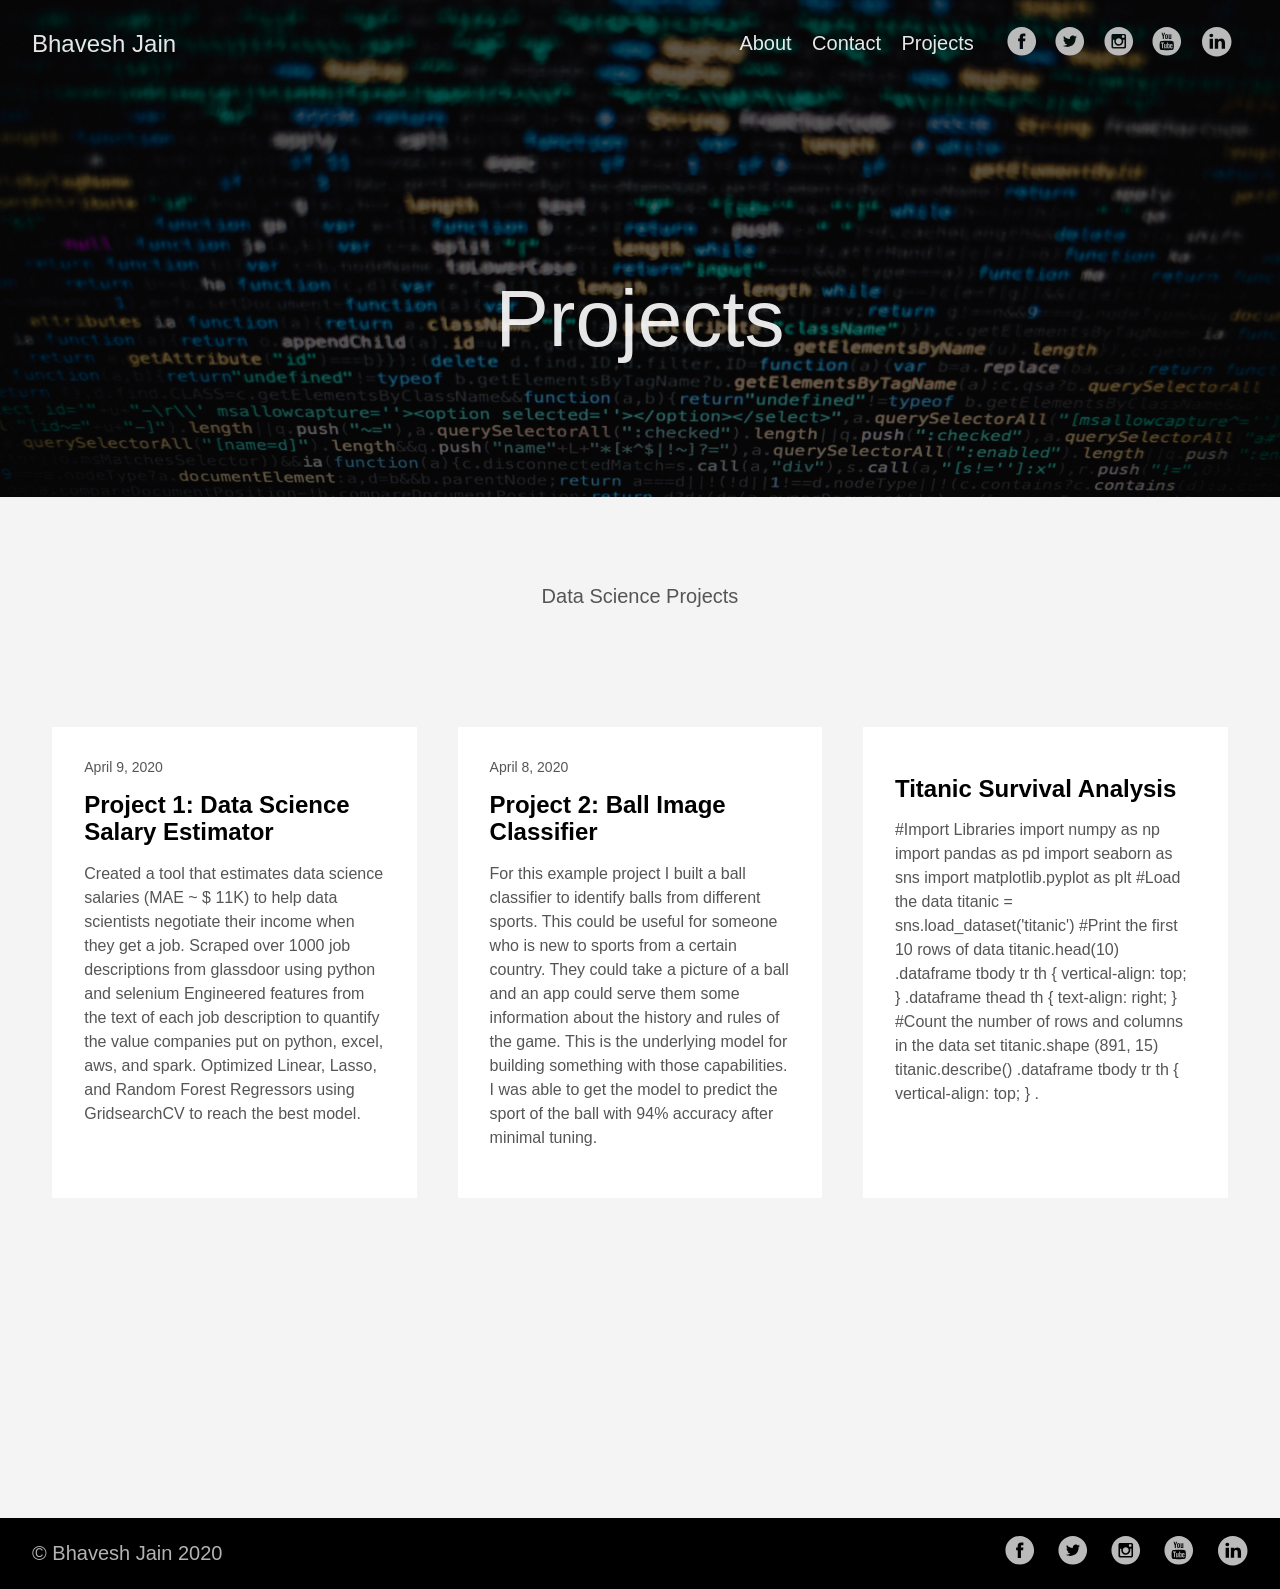
<file: post/index.html>
<!DOCTYPE html>
<html lang="en-us">
  <head>
    <meta charset="utf-8">
    <meta http-equiv="X-UA-Compatible" content="IE=edge,chrome=1">
    
    <title>Projects | Bhavesh Jain</title>
    <meta name="viewport" content="width=device-width,minimum-scale=1">
    <meta name="generator" content="Hugo 0.72.0" />
    
    
      <META NAME="ROBOTS" CONTENT="NOINDEX, NOFOLLOW">
    

    
    
      <link href="https://bhav1212.github.io/dist/css/app.4fc0b62e4b82c997bb0041217cd6b979.css" rel="stylesheet">
    

    

    
      

    

    
    
      <link href="https://bhav1212.github.io/post/index.xml" rel="alternate" type="application/rss+xml" title="Bhavesh Jain" />
      <link href="https://bhav1212.github.io/post/index.xml" rel="feed" type="application/rss+xml" title="Bhavesh Jain" />
      
    
    
    <meta property="og:title" content="Projects" />
<meta property="og:description" content="The last theme you&#39;ll ever need. Maybe." />
<meta property="og:type" content="website" />
<meta property="og:url" content="https://bhav1212.github.io/post/" />
<meta property="og:updated_time" content="2017-03-02T12:00:00-05:00" />
<meta itemprop="name" content="Projects">
<meta itemprop="description" content="The last theme you&#39;ll ever need. Maybe."><meta name="twitter:card" content="summary"/>
<meta name="twitter:title" content="Projects"/>
<meta name="twitter:description" content="The last theme you&#39;ll ever need. Maybe."/>

	
  </head>

  <body class="ma0 avenir bg-near-white">

    

  
  
  <header class="cover bg-top" style="background-image: url('https://bhav1212.github.io/images/proj.jpg');">
    <div class="bg-black-60">
      <nav class="pv3 ph3 ph4-ns" role="navigation">
  <div class="flex-l justify-between items-center center">
    <a href="https://bhav1212.github.io/" class="f3 fw2 hover-white no-underline white-90 dib">
      
        Bhavesh Jain
      
    </a>
    <div class="flex-l items-center">
      

      
        <ul class="pl0 mr3">
          
          <li class="list f5 f4-ns fw4 dib pr3">
            <a class="hover-white no-underline white-90" href="https://bhav1212.github.io/about/" title="About page">
              About
            </a>
          </li>
          
          <li class="list f5 f4-ns fw4 dib pr3">
            <a class="hover-white no-underline white-90" href="https://bhav1212.github.io/contact/" title="Contact page">
              Contact
            </a>
          </li>
          
          <li class="list f5 f4-ns fw4 dib pr3">
            <a class="hover-white no-underline white-90" href="https://bhav1212.github.io/post/" title="Projects page">
              Projects
            </a>
          </li>
          
        </ul>
      
      



<a href="https://facebook.com/bhav1212" target="_blank" class="link-transition facebook link dib z-999 pt3 pt0-l mr1" title="Facebook link" rel="noopener" aria-label="follow on Facebook——Opens in a new window">
  <svg height="32px"  style="enable-background:new 0 0 67 67;" version="1.1" viewBox="0 0 67 67" width="32px" xml:space="preserve" xmlns="http://www.w3.org/2000/svg" xmlns:xlink="http://www.w3.org/1999/xlink"><path d="M28.765,50.32h6.744V33.998h4.499l0.596-5.624h-5.095  l0.007-2.816c0-1.466,0.14-2.253,2.244-2.253h2.812V17.68h-4.5c-5.405,0-7.307,2.729-7.307,7.317v3.377h-3.369v5.625h3.369V50.32z   M33,64C16.432,64,3,50.569,3,34S16.432,4,33,4s30,13.431,30,30S49.568,64,33,64z" style="fill-rule:evenodd;clip-rule:evenodd;"/></svg>

<span class="new-window"><svg  height="8px"  style="enable-background:new 0 0 1000 1000;" version="1.1" viewBox="0 0 1000 1000" width="8px" xml:space="preserve" xmlns="http://www.w3.org/2000/svg" xmlns:xlink="http://www.w3.org/1999/xlink" >
<path d="M598 128h298v298h-86v-152l-418 418-60-60 418-418h-152v-86zM810 810v-298h86v298c0 46-40 86-86 86h-596c-48 0-86-40-86-86v-596c0-46 38-86 86-86h298v86h-298v596h596z" style="fill-rule:evenodd;clip-rule:evenodd;fill:;"/>
</svg>
</span></a>


<a href="https://twitter.com/bhavjain1212" target="_blank" class="link-transition twitter link dib z-999 pt3 pt0-l mr1" title="Twitter link" rel="noopener" aria-label="follow on Twitter——Opens in a new window">
  <svg height="32px"  style="enable-background:new 0 0 67 67;" version="1.1" viewBox="0 0 67 67" width="32px" xml:space="preserve" xmlns="http://www.w3.org/2000/svg" xmlns:xlink="http://www.w3.org/1999/xlink"><path d="M37.167,22.283c-2.619,0.953-4.274,3.411-4.086,6.101  l0.063,1.038l-1.048-0.127c-3.813-0.487-7.145-2.139-9.974-4.915l-1.383-1.377l-0.356,1.017c-0.754,2.267-0.272,4.661,1.299,6.271  c0.838,0.89,0.649,1.017-0.796,0.487c-0.503-0.169-0.943-0.296-0.985-0.233c-0.146,0.149,0.356,2.076,0.754,2.839  c0.545,1.06,1.655,2.097,2.871,2.712l1.027,0.487l-1.215,0.021c-1.173,0-1.215,0.021-1.089,0.467  c0.419,1.377,2.074,2.839,3.918,3.475l1.299,0.444l-1.131,0.678c-1.676,0.976-3.646,1.526-5.616,1.568  C19.775,43.256,19,43.341,19,43.405c0,0.211,2.557,1.397,4.044,1.864c4.463,1.377,9.765,0.783,13.746-1.568  c2.829-1.673,5.657-5,6.978-8.221c0.713-1.716,1.425-4.851,1.425-6.354c0-0.975,0.063-1.102,1.236-2.267  c0.692-0.678,1.341-1.419,1.467-1.631c0.21-0.403,0.188-0.403-0.88-0.043c-1.781,0.636-2.033,0.551-1.152-0.402  c0.649-0.678,1.425-1.907,1.425-2.267c0-0.063-0.314,0.042-0.671,0.233c-0.377,0.212-1.215,0.53-1.844,0.72l-1.131,0.361l-1.027-0.7  c-0.566-0.381-1.361-0.805-1.781-0.932C39.766,21.902,38.131,21.944,37.167,22.283z M33,64C16.432,64,3,50.569,3,34S16.432,4,33,4  s30,13.431,30,30S49.568,64,33,64z" style="fill-rule:evenodd;clip-rule:evenodd;fill:;"/></svg>

<span class="new-window"><svg  height="8px"  style="enable-background:new 0 0 1000 1000;" version="1.1" viewBox="0 0 1000 1000" width="8px" xml:space="preserve" xmlns="http://www.w3.org/2000/svg" xmlns:xlink="http://www.w3.org/1999/xlink" >
<path d="M598 128h298v298h-86v-152l-418 418-60-60 418-418h-152v-86zM810 810v-298h86v298c0 46-40 86-86 86h-596c-48 0-86-40-86-86v-596c0-46 38-86 86-86h298v86h-298v596h596z" style="fill-rule:evenodd;clip-rule:evenodd;fill:;"/>
</svg>
</span></a>


<a href="https://instagram.com/bhav1212" target="_blank" class="link-transition instagram link dib z-999 pt3 pt0-l mr1" title="Instagram link" rel="noopener" aria-label="follow on Instagram——Opens in a new window">
  <svg height="32px"  style="enable-background:new 0 0 67 67;" version="1.1" viewBox="0 0 67 67" width="32px" xml:space="preserve" xmlns="http://www.w3.org/2000/svg" xmlns:xlink="http://www.w3.org/1999/xlink"><path d="M42.271,26.578v-0.006c0.502,0,1.005,0.01,1.508-0.002  c0.646-0.017,1.172-0.57,1.172-1.217c0-0.963,0-1.927,0-2.89c0-0.691-0.547-1.24-1.236-1.241c-0.961,0-1.922-0.001-2.883,0  c-0.688,0.001-1.236,0.552-1.236,1.243c-0.001,0.955-0.004,1.91,0.003,2.865c0.001,0.143,0.028,0.291,0.073,0.426  c0.173,0.508,0.639,0.82,1.209,0.823C41.344,26.579,41.808,26.578,42.271,26.578z M33,27.817c-3.384-0.002-6.135,2.721-6.182,6.089  c-0.049,3.46,2.72,6.201,6.04,6.272c3.454,0.074,6.248-2.686,6.321-6.043C39.254,30.675,36.462,27.815,33,27.817z M21.046,31.116  v0.082c0,4.515-0.001,9.03,0,13.545c0,0.649,0.562,1.208,1.212,1.208c7.16,0.001,14.319,0.001,21.479,0  c0.656,0,1.215-0.557,1.215-1.212c0.001-4.509,0-9.02,0-13.528v-0.094h-2.912c0.411,1.313,0.537,2.651,0.376,4.014  c-0.161,1.363-0.601,2.631-1.316,3.803s-1.644,2.145-2.779,2.918c-2.944,2.006-6.821,2.182-9.946,0.428  c-1.579-0.885-2.819-2.12-3.685-3.713c-1.289-2.373-1.495-4.865-0.739-7.451C22.983,31.116,22.021,31.116,21.046,31.116z   M45.205,49.255c0.159-0.026,0.318-0.049,0.475-0.083c1.246-0.265,2.264-1.304,2.508-2.557c0.025-0.137,0.045-0.273,0.067-0.409  V21.794c-0.021-0.133-0.04-0.268-0.065-0.401c-0.268-1.367-1.396-2.428-2.78-2.618c-0.058-0.007-0.113-0.02-0.17-0.03H20.761  c-0.147,0.027-0.296,0.047-0.441,0.08c-1.352,0.308-2.352,1.396-2.545,2.766c-0.008,0.057-0.02,0.114-0.029,0.171V46.24  c0.028,0.154,0.05,0.311,0.085,0.465c0.299,1.322,1.427,2.347,2.77,2.52c0.064,0.008,0.13,0.021,0.195,0.03H45.205z M33,64  C16.432,64,3,50.569,3,34S16.432,4,33,4s30,13.431,30,30S49.568,64,33,64z" style="fill-rule:evenodd;clip-rule:evenodd;fill:;"/></svg>

<span class="new-window"><svg  height="8px"  style="enable-background:new 0 0 1000 1000;" version="1.1" viewBox="0 0 1000 1000" width="8px" xml:space="preserve" xmlns="http://www.w3.org/2000/svg" xmlns:xlink="http://www.w3.org/1999/xlink" >
<path d="M598 128h298v298h-86v-152l-418 418-60-60 418-418h-152v-86zM810 810v-298h86v298c0 46-40 86-86 86h-596c-48 0-86-40-86-86v-596c0-46 38-86 86-86h298v86h-298v596h596z" style="fill-rule:evenodd;clip-rule:evenodd;fill:;"/>
</svg>
</span></a>


<a href="https://www.youtube.com/channel/UCHe_uIQyRUcnP-RvTYJxoNQ" target="_blank" class="link-transition youtube link dib z-999 pt3 pt0-l mr1" title="Youtube link" rel="noopener" aria-label="follow on Youtube——Opens in a new window">
  <svg height="32px"  style="enable-background:new 0 0 67 67;" version="1.1" viewBox="0 0 67 67" width="32px" xml:space="preserve" xmlns="http://www.w3.org/2000/svg" xmlns:xlink="http://www.w3.org/1999/xlink"><path d="M42.527,41.34c-0.278,0-0.478,0.078-0.6,0.244  c-0.121,0.156-0.18,0.424-0.18,0.796v0.896h1.543V42.38c0-0.372-0.062-0.64-0.185-0.796C42.989,41.418,42.792,41.34,42.527,41.34z   M36.509,41.309c0.234,0,0.417,0.076,0.544,0.23c0.123,0.155,0.185,0.383,0.185,0.682v4.584c0,0.286-0.053,0.487-0.153,0.611  c-0.1,0.127-0.256,0.189-0.47,0.189c-0.148,0-0.287-0.033-0.421-0.096c-0.135-0.062-0.274-0.171-0.415-0.313v-5.531  c0.119-0.122,0.239-0.213,0.36-0.271C36.26,41.335,36.383,41.309,36.509,41.309z M41.748,44.658v1.672  c0,0.468,0.057,0.792,0.17,0.974c0.118,0.181,0.313,0.269,0.592,0.269c0.289,0,0.491-0.076,0.606-0.229  c0.114-0.153,0.175-0.489,0.175-1.013v-0.405h1.795v0.456c0,0.911-0.217,1.596-0.657,2.059c-0.435,0.459-1.089,0.687-1.958,0.687  c-0.781,0-1.398-0.242-1.847-0.731c-0.448-0.486-0.676-1.157-0.676-2.014v-3.986c0-0.768,0.249-1.398,0.742-1.882  c0.493-0.484,1.128-0.727,1.911-0.727c0.799,0,1.413,0.225,1.843,0.674c0.429,0.448,0.642,1.093,0.642,1.935v2.264H41.748z   M38.623,48.495c-0.271,0.336-0.669,0.501-1.187,0.501c-0.343,0-0.646-0.062-0.912-0.192c-0.267-0.129-0.519-0.327-0.746-0.601  v0.681h-1.764V36.852h1.764v3.875c0.237-0.27,0.485-0.478,0.748-0.616c0.267-0.143,0.534-0.212,0.805-0.212  c0.554,0,0.975,0.189,1.265,0.565c0.294,0.379,0.438,0.933,0.438,1.66v4.926C39.034,47.678,38.897,48.159,38.623,48.495z   M30.958,48.884v-0.976c-0.325,0.361-0.658,0.636-1.009,0.822c-0.349,0.191-0.686,0.282-1.014,0.282  c-0.405,0-0.705-0.129-0.913-0.396c-0.201-0.266-0.305-0.658-0.305-1.189v-7.422h1.744v6.809c0,0.211,0.037,0.362,0.107,0.457  c0.077,0.095,0.196,0.141,0.358,0.141c0.128,0,0.292-0.062,0.488-0.188c0.197-0.125,0.375-0.283,0.542-0.475v-6.744h1.744v8.878  H30.958z M24.916,38.6v10.284h-1.968V38.6h-2.034v-1.748h6.036V38.6H24.916z M32.994,32.978c0-0.001,12.08,0.018,13.514,1.45  c1.439,1.435,1.455,8.514,1.455,8.555c0,0-0.012,7.117-1.455,8.556C45.074,52.969,32.994,53,32.994,53s-12.079-0.031-13.516-1.462  c-1.438-1.435-1.441-8.502-1.441-8.556c0-0.041,0.004-7.12,1.441-8.555C20.916,32.996,32.994,32.977,32.994,32.978z M42.52,29.255  h-1.966v-1.08c-0.358,0.397-0.736,0.703-1.13,0.909c-0.392,0.208-0.771,0.312-1.14,0.312c-0.458,0-0.797-0.146-1.027-0.437  c-0.229-0.291-0.345-0.727-0.345-1.311v-8.172h1.962v7.497c0,0.231,0.045,0.399,0.127,0.502c0.08,0.104,0.216,0.156,0.399,0.156  c0.143,0,0.327-0.069,0.548-0.206c0.22-0.137,0.423-0.312,0.605-0.527v-7.422h1.966V29.255z M31.847,27.588  c0.139,0.147,0.339,0.219,0.6,0.219c0.266,0,0.476-0.075,0.634-0.223c0.157-0.152,0.235-0.358,0.235-0.618v-5.327  c0-0.214-0.08-0.387-0.241-0.519c-0.16-0.131-0.37-0.196-0.628-0.196c-0.241,0-0.435,0.065-0.586,0.196  c-0.148,0.132-0.225,0.305-0.225,0.519v5.327C31.636,27.233,31.708,27.439,31.847,27.588z M30.408,19.903  c0.528-0.449,1.241-0.674,2.132-0.674c0.812,0,1.48,0.237,2.001,0.711c0.517,0.473,0.777,1.083,0.777,1.828v5.051  c0,0.836-0.255,1.491-0.762,1.968c-0.513,0.476-1.212,0.714-2.106,0.714c-0.858,0-1.547-0.246-2.064-0.736  c-0.513-0.492-0.772-1.152-0.772-1.983v-5.068C29.613,20.954,29.877,20.351,30.408,19.903z M24.262,16h-2.229l2.634,8.003v5.252  h2.213v-5.5L29.454,16h-2.25l-1.366,5.298h-0.139L24.262,16z M33,64C16.432,64,3,50.569,3,34S16.432,4,33,4s30,13.431,30,30  S49.568,64,33,64z" style="fill-rule:evenodd;clip-rule:evenodd;fill:;"/></svg>

<span class="new-window"><svg  height="8px"  style="enable-background:new 0 0 1000 1000;" version="1.1" viewBox="0 0 1000 1000" width="8px" xml:space="preserve" xmlns="http://www.w3.org/2000/svg" xmlns:xlink="http://www.w3.org/1999/xlink" >
<path d="M598 128h298v298h-86v-152l-418 418-60-60 418-418h-152v-86zM810 810v-298h86v298c0 46-40 86-86 86h-596c-48 0-86-40-86-86v-596c0-46 38-86 86-86h298v86h-298v596h596z" style="fill-rule:evenodd;clip-rule:evenodd;fill:;"/>
</svg>
</span></a>


<a href="https://www.linkedin.com/in/bhav1212/" target="_blank" class="link-transition linkedin link dib z-999 pt3 pt0-l mr1" title="LinkedIn link" rel="noopener" aria-label="follow on LinkedIn——Opens in a new window">
  <svg  height="32px"  style="enable-background:new 0 0 65 65;" version="1.1" viewBox="0 0 65 65" width="32px" xml:space="preserve" xmlns="http://www.w3.org/2000/svg" xmlns:xlink="http://www.w3.org/1999/xlink">
  <path d="M50.837,48.137V36.425c0-6.275-3.35-9.195-7.816-9.195  c-3.604,0-5.219,1.983-6.119,3.374V27.71h-6.79c0.09,1.917,0,20.427,0,20.427h6.79V36.729c0-0.609,0.044-1.219,0.224-1.655  c0.49-1.22,1.607-2.483,3.482-2.483c2.458,0,3.44,1.873,3.44,4.618v10.929H50.837z M22.959,24.922c2.367,0,3.842-1.57,3.842-3.531  c-0.044-2.003-1.475-3.528-3.797-3.528s-3.841,1.524-3.841,3.528c0,1.961,1.474,3.531,3.753,3.531H22.959z M34,64  C17.432,64,4,50.568,4,34C4,17.431,17.432,4,34,4s30,13.431,30,30C64,50.568,50.568,64,34,64z M26.354,48.137V27.71h-6.789v20.427  H26.354z" style="fill-rule:evenodd;clip-rule:evenodd;fill:;"/>
</svg>

<span class="new-window"><svg  height="8px"  style="enable-background:new 0 0 1000 1000;" version="1.1" viewBox="0 0 1000 1000" width="8px" xml:space="preserve" xmlns="http://www.w3.org/2000/svg" xmlns:xlink="http://www.w3.org/1999/xlink" >
<path d="M598 128h298v298h-86v-152l-418 418-60-60 418-418h-152v-86zM810 810v-298h86v298c0 46-40 86-86 86h-596c-48 0-86-40-86-86v-596c0-46 38-86 86-86h298v86h-298v596h596z" style="fill-rule:evenodd;clip-rule:evenodd;fill:;"/>
</svg>
</span></a>









    </div>
  </div>
</nav>

      <div class="tc-l pv4 pv6-l ph3 ph4-ns">
        <h1 class="f2 f-subheadline-l fw2 white-90 mb0 lh-title">
          Projects
        </h1>
        
      </div>
    </div>
  </header>


    <main class="pb7" role="main">
      

  <article class="pa3 pa4-ns nested-copy-line-height nested-img">
    <section class="cf ph3 ph5-l pv3 pv4-l f4 tc-l center measure-wide lh-copy mid-gray">
      <p>Data Science Projects</p>

    </section>
    <aside class="flex-ns flex-wrap justify-around mt5">
      
        <div class="relative w-100 w-30-l mb4 bg-white">
          
            <div class="mb3 pa4 mid-gray overflow-hidden">
    
      <div class="f6">
        April 9, 2020
      </div>
    
    <h1 class="f3 near-black">
      <a href="https://bhav1212.github.io/post/project-1/" class="link black dim">
        Project 1: Data Science Salary Estimator
      </a>
    </h1>
    <div class="nested-links f5 lh-copy nested-copy-line-height">
      Created a tool that estimates data science salaries (MAE ~ $ 11K) to help data scientists negotiate their income when they get a job. Scraped over 1000 job descriptions from glassdoor using python and selenium Engineered features from the text of each job description to quantify the value companies put on python, excel, aws, and spark. Optimized Linear, Lasso, and Random Forest Regressors using GridsearchCV to reach the best model.
    </div>
  </div>

        </div>
      
        <div class="relative w-100 w-30-l mb4 bg-white">
          
            <div class="mb3 pa4 mid-gray overflow-hidden">
    
      <div class="f6">
        April 8, 2020
      </div>
    
    <h1 class="f3 near-black">
      <a href="https://bhav1212.github.io/post/project-2/" class="link black dim">
        Project 2: Ball Image Classifier
      </a>
    </h1>
    <div class="nested-links f5 lh-copy nested-copy-line-height">
      For this example project I built a ball classifier to identify balls from different sports. This could be useful for someone who is new to sports from a certain country. They could take a picture of a ball and an app could serve them some information about the history and rules of the game. This is the underlying model for building something with those capabilities.
I was able to get the model to predict the sport of the ball with 94% accuracy after minimal tuning.
    </div>
  </div>

        </div>
      
        <div class="relative w-100 w-30-l mb4 bg-white">
          
            <div class="mb3 pa4 mid-gray overflow-hidden">
    
    <h1 class="f3 near-black">
      <a href="https://bhav1212.github.io/post/project-3/" class="link black dim">
        Titanic Survival Analysis
      </a>
    </h1>
    <div class="nested-links f5 lh-copy nested-copy-line-height">
      #Import Libraries import numpy as np import pandas as pd import seaborn as sns import matplotlib.pyplot as plt #Load the data titanic = sns.load_dataset(&#39;titanic&#39;) #Print the first 10 rows of data titanic.head(10) .dataframe tbody tr th { vertical-align: top; } .dataframe thead th { text-align: right; }  #Count the number of rows and columns in the data set titanic.shape (891, 15)  titanic.describe() .dataframe tbody tr th { vertical-align: top; } .
    </div>
  </div>

        </div>
      
    </aside>
    


  </article>

    </main>
    <footer class="bg-black bottom-0 w-100 pa3" role="contentinfo">
  <div class="flex justify-between">
  <a class="f4 fw4 hover-white no-underline white-70 dn dib-ns pv2 ph3" href="https://bhav1212.github.io" >
    &copy;  Bhavesh Jain 2020 
  </a>
    <div>



<a href="https://facebook.com/bhav1212" target="_blank" class="link-transition facebook link dib z-999 pt3 pt0-l mr1" title="Facebook link" rel="noopener" aria-label="follow on Facebook——Opens in a new window">
  <svg height="32px"  style="enable-background:new 0 0 67 67;" version="1.1" viewBox="0 0 67 67" width="32px" xml:space="preserve" xmlns="http://www.w3.org/2000/svg" xmlns:xlink="http://www.w3.org/1999/xlink"><path d="M28.765,50.32h6.744V33.998h4.499l0.596-5.624h-5.095  l0.007-2.816c0-1.466,0.14-2.253,2.244-2.253h2.812V17.68h-4.5c-5.405,0-7.307,2.729-7.307,7.317v3.377h-3.369v5.625h3.369V50.32z   M33,64C16.432,64,3,50.569,3,34S16.432,4,33,4s30,13.431,30,30S49.568,64,33,64z" style="fill-rule:evenodd;clip-rule:evenodd;"/></svg>

<span class="new-window"><svg  height="8px"  style="enable-background:new 0 0 1000 1000;" version="1.1" viewBox="0 0 1000 1000" width="8px" xml:space="preserve" xmlns="http://www.w3.org/2000/svg" xmlns:xlink="http://www.w3.org/1999/xlink" >
<path d="M598 128h298v298h-86v-152l-418 418-60-60 418-418h-152v-86zM810 810v-298h86v298c0 46-40 86-86 86h-596c-48 0-86-40-86-86v-596c0-46 38-86 86-86h298v86h-298v596h596z" style="fill-rule:evenodd;clip-rule:evenodd;fill:;"/>
</svg>
</span></a>


<a href="https://twitter.com/bhavjain1212" target="_blank" class="link-transition twitter link dib z-999 pt3 pt0-l mr1" title="Twitter link" rel="noopener" aria-label="follow on Twitter——Opens in a new window">
  <svg height="32px"  style="enable-background:new 0 0 67 67;" version="1.1" viewBox="0 0 67 67" width="32px" xml:space="preserve" xmlns="http://www.w3.org/2000/svg" xmlns:xlink="http://www.w3.org/1999/xlink"><path d="M37.167,22.283c-2.619,0.953-4.274,3.411-4.086,6.101  l0.063,1.038l-1.048-0.127c-3.813-0.487-7.145-2.139-9.974-4.915l-1.383-1.377l-0.356,1.017c-0.754,2.267-0.272,4.661,1.299,6.271  c0.838,0.89,0.649,1.017-0.796,0.487c-0.503-0.169-0.943-0.296-0.985-0.233c-0.146,0.149,0.356,2.076,0.754,2.839  c0.545,1.06,1.655,2.097,2.871,2.712l1.027,0.487l-1.215,0.021c-1.173,0-1.215,0.021-1.089,0.467  c0.419,1.377,2.074,2.839,3.918,3.475l1.299,0.444l-1.131,0.678c-1.676,0.976-3.646,1.526-5.616,1.568  C19.775,43.256,19,43.341,19,43.405c0,0.211,2.557,1.397,4.044,1.864c4.463,1.377,9.765,0.783,13.746-1.568  c2.829-1.673,5.657-5,6.978-8.221c0.713-1.716,1.425-4.851,1.425-6.354c0-0.975,0.063-1.102,1.236-2.267  c0.692-0.678,1.341-1.419,1.467-1.631c0.21-0.403,0.188-0.403-0.88-0.043c-1.781,0.636-2.033,0.551-1.152-0.402  c0.649-0.678,1.425-1.907,1.425-2.267c0-0.063-0.314,0.042-0.671,0.233c-0.377,0.212-1.215,0.53-1.844,0.72l-1.131,0.361l-1.027-0.7  c-0.566-0.381-1.361-0.805-1.781-0.932C39.766,21.902,38.131,21.944,37.167,22.283z M33,64C16.432,64,3,50.569,3,34S16.432,4,33,4  s30,13.431,30,30S49.568,64,33,64z" style="fill-rule:evenodd;clip-rule:evenodd;fill:;"/></svg>

<span class="new-window"><svg  height="8px"  style="enable-background:new 0 0 1000 1000;" version="1.1" viewBox="0 0 1000 1000" width="8px" xml:space="preserve" xmlns="http://www.w3.org/2000/svg" xmlns:xlink="http://www.w3.org/1999/xlink" >
<path d="M598 128h298v298h-86v-152l-418 418-60-60 418-418h-152v-86zM810 810v-298h86v298c0 46-40 86-86 86h-596c-48 0-86-40-86-86v-596c0-46 38-86 86-86h298v86h-298v596h596z" style="fill-rule:evenodd;clip-rule:evenodd;fill:;"/>
</svg>
</span></a>


<a href="https://instagram.com/bhav1212" target="_blank" class="link-transition instagram link dib z-999 pt3 pt0-l mr1" title="Instagram link" rel="noopener" aria-label="follow on Instagram——Opens in a new window">
  <svg height="32px"  style="enable-background:new 0 0 67 67;" version="1.1" viewBox="0 0 67 67" width="32px" xml:space="preserve" xmlns="http://www.w3.org/2000/svg" xmlns:xlink="http://www.w3.org/1999/xlink"><path d="M42.271,26.578v-0.006c0.502,0,1.005,0.01,1.508-0.002  c0.646-0.017,1.172-0.57,1.172-1.217c0-0.963,0-1.927,0-2.89c0-0.691-0.547-1.24-1.236-1.241c-0.961,0-1.922-0.001-2.883,0  c-0.688,0.001-1.236,0.552-1.236,1.243c-0.001,0.955-0.004,1.91,0.003,2.865c0.001,0.143,0.028,0.291,0.073,0.426  c0.173,0.508,0.639,0.82,1.209,0.823C41.344,26.579,41.808,26.578,42.271,26.578z M33,27.817c-3.384-0.002-6.135,2.721-6.182,6.089  c-0.049,3.46,2.72,6.201,6.04,6.272c3.454,0.074,6.248-2.686,6.321-6.043C39.254,30.675,36.462,27.815,33,27.817z M21.046,31.116  v0.082c0,4.515-0.001,9.03,0,13.545c0,0.649,0.562,1.208,1.212,1.208c7.16,0.001,14.319,0.001,21.479,0  c0.656,0,1.215-0.557,1.215-1.212c0.001-4.509,0-9.02,0-13.528v-0.094h-2.912c0.411,1.313,0.537,2.651,0.376,4.014  c-0.161,1.363-0.601,2.631-1.316,3.803s-1.644,2.145-2.779,2.918c-2.944,2.006-6.821,2.182-9.946,0.428  c-1.579-0.885-2.819-2.12-3.685-3.713c-1.289-2.373-1.495-4.865-0.739-7.451C22.983,31.116,22.021,31.116,21.046,31.116z   M45.205,49.255c0.159-0.026,0.318-0.049,0.475-0.083c1.246-0.265,2.264-1.304,2.508-2.557c0.025-0.137,0.045-0.273,0.067-0.409  V21.794c-0.021-0.133-0.04-0.268-0.065-0.401c-0.268-1.367-1.396-2.428-2.78-2.618c-0.058-0.007-0.113-0.02-0.17-0.03H20.761  c-0.147,0.027-0.296,0.047-0.441,0.08c-1.352,0.308-2.352,1.396-2.545,2.766c-0.008,0.057-0.02,0.114-0.029,0.171V46.24  c0.028,0.154,0.05,0.311,0.085,0.465c0.299,1.322,1.427,2.347,2.77,2.52c0.064,0.008,0.13,0.021,0.195,0.03H45.205z M33,64  C16.432,64,3,50.569,3,34S16.432,4,33,4s30,13.431,30,30S49.568,64,33,64z" style="fill-rule:evenodd;clip-rule:evenodd;fill:;"/></svg>

<span class="new-window"><svg  height="8px"  style="enable-background:new 0 0 1000 1000;" version="1.1" viewBox="0 0 1000 1000" width="8px" xml:space="preserve" xmlns="http://www.w3.org/2000/svg" xmlns:xlink="http://www.w3.org/1999/xlink" >
<path d="M598 128h298v298h-86v-152l-418 418-60-60 418-418h-152v-86zM810 810v-298h86v298c0 46-40 86-86 86h-596c-48 0-86-40-86-86v-596c0-46 38-86 86-86h298v86h-298v596h596z" style="fill-rule:evenodd;clip-rule:evenodd;fill:;"/>
</svg>
</span></a>


<a href="https://www.youtube.com/channel/UCHe_uIQyRUcnP-RvTYJxoNQ" target="_blank" class="link-transition youtube link dib z-999 pt3 pt0-l mr1" title="Youtube link" rel="noopener" aria-label="follow on Youtube——Opens in a new window">
  <svg height="32px"  style="enable-background:new 0 0 67 67;" version="1.1" viewBox="0 0 67 67" width="32px" xml:space="preserve" xmlns="http://www.w3.org/2000/svg" xmlns:xlink="http://www.w3.org/1999/xlink"><path d="M42.527,41.34c-0.278,0-0.478,0.078-0.6,0.244  c-0.121,0.156-0.18,0.424-0.18,0.796v0.896h1.543V42.38c0-0.372-0.062-0.64-0.185-0.796C42.989,41.418,42.792,41.34,42.527,41.34z   M36.509,41.309c0.234,0,0.417,0.076,0.544,0.23c0.123,0.155,0.185,0.383,0.185,0.682v4.584c0,0.286-0.053,0.487-0.153,0.611  c-0.1,0.127-0.256,0.189-0.47,0.189c-0.148,0-0.287-0.033-0.421-0.096c-0.135-0.062-0.274-0.171-0.415-0.313v-5.531  c0.119-0.122,0.239-0.213,0.36-0.271C36.26,41.335,36.383,41.309,36.509,41.309z M41.748,44.658v1.672  c0,0.468,0.057,0.792,0.17,0.974c0.118,0.181,0.313,0.269,0.592,0.269c0.289,0,0.491-0.076,0.606-0.229  c0.114-0.153,0.175-0.489,0.175-1.013v-0.405h1.795v0.456c0,0.911-0.217,1.596-0.657,2.059c-0.435,0.459-1.089,0.687-1.958,0.687  c-0.781,0-1.398-0.242-1.847-0.731c-0.448-0.486-0.676-1.157-0.676-2.014v-3.986c0-0.768,0.249-1.398,0.742-1.882  c0.493-0.484,1.128-0.727,1.911-0.727c0.799,0,1.413,0.225,1.843,0.674c0.429,0.448,0.642,1.093,0.642,1.935v2.264H41.748z   M38.623,48.495c-0.271,0.336-0.669,0.501-1.187,0.501c-0.343,0-0.646-0.062-0.912-0.192c-0.267-0.129-0.519-0.327-0.746-0.601  v0.681h-1.764V36.852h1.764v3.875c0.237-0.27,0.485-0.478,0.748-0.616c0.267-0.143,0.534-0.212,0.805-0.212  c0.554,0,0.975,0.189,1.265,0.565c0.294,0.379,0.438,0.933,0.438,1.66v4.926C39.034,47.678,38.897,48.159,38.623,48.495z   M30.958,48.884v-0.976c-0.325,0.361-0.658,0.636-1.009,0.822c-0.349,0.191-0.686,0.282-1.014,0.282  c-0.405,0-0.705-0.129-0.913-0.396c-0.201-0.266-0.305-0.658-0.305-1.189v-7.422h1.744v6.809c0,0.211,0.037,0.362,0.107,0.457  c0.077,0.095,0.196,0.141,0.358,0.141c0.128,0,0.292-0.062,0.488-0.188c0.197-0.125,0.375-0.283,0.542-0.475v-6.744h1.744v8.878  H30.958z M24.916,38.6v10.284h-1.968V38.6h-2.034v-1.748h6.036V38.6H24.916z M32.994,32.978c0-0.001,12.08,0.018,13.514,1.45  c1.439,1.435,1.455,8.514,1.455,8.555c0,0-0.012,7.117-1.455,8.556C45.074,52.969,32.994,53,32.994,53s-12.079-0.031-13.516-1.462  c-1.438-1.435-1.441-8.502-1.441-8.556c0-0.041,0.004-7.12,1.441-8.555C20.916,32.996,32.994,32.977,32.994,32.978z M42.52,29.255  h-1.966v-1.08c-0.358,0.397-0.736,0.703-1.13,0.909c-0.392,0.208-0.771,0.312-1.14,0.312c-0.458,0-0.797-0.146-1.027-0.437  c-0.229-0.291-0.345-0.727-0.345-1.311v-8.172h1.962v7.497c0,0.231,0.045,0.399,0.127,0.502c0.08,0.104,0.216,0.156,0.399,0.156  c0.143,0,0.327-0.069,0.548-0.206c0.22-0.137,0.423-0.312,0.605-0.527v-7.422h1.966V29.255z M31.847,27.588  c0.139,0.147,0.339,0.219,0.6,0.219c0.266,0,0.476-0.075,0.634-0.223c0.157-0.152,0.235-0.358,0.235-0.618v-5.327  c0-0.214-0.08-0.387-0.241-0.519c-0.16-0.131-0.37-0.196-0.628-0.196c-0.241,0-0.435,0.065-0.586,0.196  c-0.148,0.132-0.225,0.305-0.225,0.519v5.327C31.636,27.233,31.708,27.439,31.847,27.588z M30.408,19.903  c0.528-0.449,1.241-0.674,2.132-0.674c0.812,0,1.48,0.237,2.001,0.711c0.517,0.473,0.777,1.083,0.777,1.828v5.051  c0,0.836-0.255,1.491-0.762,1.968c-0.513,0.476-1.212,0.714-2.106,0.714c-0.858,0-1.547-0.246-2.064-0.736  c-0.513-0.492-0.772-1.152-0.772-1.983v-5.068C29.613,20.954,29.877,20.351,30.408,19.903z M24.262,16h-2.229l2.634,8.003v5.252  h2.213v-5.5L29.454,16h-2.25l-1.366,5.298h-0.139L24.262,16z M33,64C16.432,64,3,50.569,3,34S16.432,4,33,4s30,13.431,30,30  S49.568,64,33,64z" style="fill-rule:evenodd;clip-rule:evenodd;fill:;"/></svg>

<span class="new-window"><svg  height="8px"  style="enable-background:new 0 0 1000 1000;" version="1.1" viewBox="0 0 1000 1000" width="8px" xml:space="preserve" xmlns="http://www.w3.org/2000/svg" xmlns:xlink="http://www.w3.org/1999/xlink" >
<path d="M598 128h298v298h-86v-152l-418 418-60-60 418-418h-152v-86zM810 810v-298h86v298c0 46-40 86-86 86h-596c-48 0-86-40-86-86v-596c0-46 38-86 86-86h298v86h-298v596h596z" style="fill-rule:evenodd;clip-rule:evenodd;fill:;"/>
</svg>
</span></a>


<a href="https://www.linkedin.com/in/bhav1212/" target="_blank" class="link-transition linkedin link dib z-999 pt3 pt0-l mr1" title="LinkedIn link" rel="noopener" aria-label="follow on LinkedIn——Opens in a new window">
  <svg  height="32px"  style="enable-background:new 0 0 65 65;" version="1.1" viewBox="0 0 65 65" width="32px" xml:space="preserve" xmlns="http://www.w3.org/2000/svg" xmlns:xlink="http://www.w3.org/1999/xlink">
  <path d="M50.837,48.137V36.425c0-6.275-3.35-9.195-7.816-9.195  c-3.604,0-5.219,1.983-6.119,3.374V27.71h-6.79c0.09,1.917,0,20.427,0,20.427h6.79V36.729c0-0.609,0.044-1.219,0.224-1.655  c0.49-1.22,1.607-2.483,3.482-2.483c2.458,0,3.44,1.873,3.44,4.618v10.929H50.837z M22.959,24.922c2.367,0,3.842-1.57,3.842-3.531  c-0.044-2.003-1.475-3.528-3.797-3.528s-3.841,1.524-3.841,3.528c0,1.961,1.474,3.531,3.753,3.531H22.959z M34,64  C17.432,64,4,50.568,4,34C4,17.431,17.432,4,34,4s30,13.431,30,30C64,50.568,50.568,64,34,64z M26.354,48.137V27.71h-6.789v20.427  H26.354z" style="fill-rule:evenodd;clip-rule:evenodd;fill:;"/>
</svg>

<span class="new-window"><svg  height="8px"  style="enable-background:new 0 0 1000 1000;" version="1.1" viewBox="0 0 1000 1000" width="8px" xml:space="preserve" xmlns="http://www.w3.org/2000/svg" xmlns:xlink="http://www.w3.org/1999/xlink" >
<path d="M598 128h298v298h-86v-152l-418 418-60-60 418-418h-152v-86zM810 810v-298h86v298c0 46-40 86-86 86h-596c-48 0-86-40-86-86v-596c0-46 38-86 86-86h298v86h-298v596h596z" style="fill-rule:evenodd;clip-rule:evenodd;fill:;"/>
</svg>
</span></a>








</div>
  </div>
</footer>

    

  <script src="https://bhav1212.github.io/dist/js/app.3fc0f988d21662902933.js"></script>


  </body>
</html>
</file>
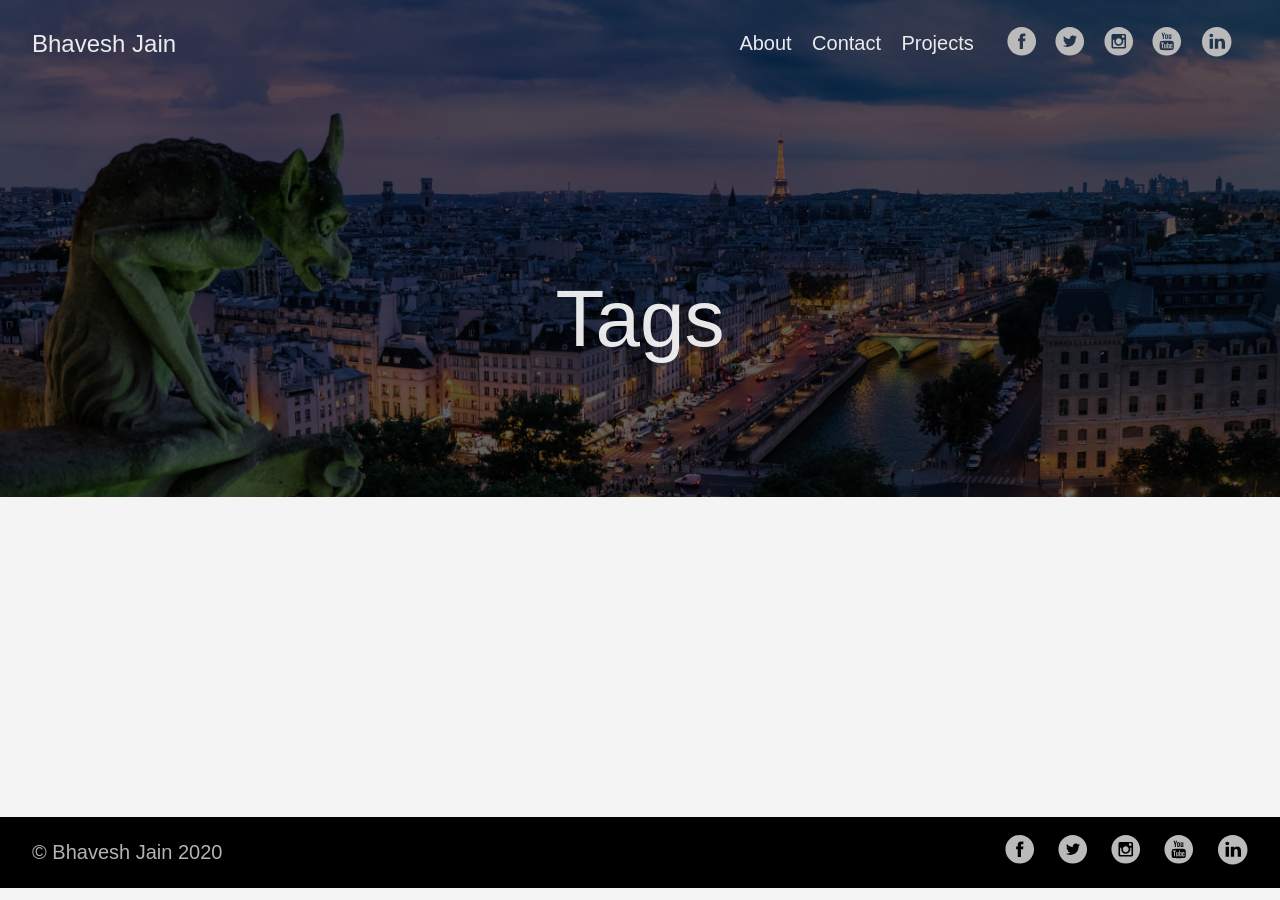
<file: tags/index.html>
<!DOCTYPE html>
<html lang="en-us">
  <head>
    <meta charset="utf-8">
    <meta http-equiv="X-UA-Compatible" content="IE=edge,chrome=1">
    
    <title>Bhavesh Jain</title>
    <meta name="viewport" content="width=device-width,minimum-scale=1">
    <meta name="generator" content="Hugo 0.72.0" />
    
    
      <META NAME="ROBOTS" CONTENT="NOINDEX, NOFOLLOW">
    

    
    
      <link href="https://bhav1212.github.io/dist/css/app.4fc0b62e4b82c997bb0041217cd6b979.css" rel="stylesheet">
    

    

    
      

    

    
    
      <link href="https://bhav1212.github.io/tags/index.xml" rel="alternate" type="application/rss+xml" title="Bhavesh Jain" />
      <link href="https://bhav1212.github.io/tags/index.xml" rel="feed" type="application/rss+xml" title="Bhavesh Jain" />
      
    
    
    <meta property="og:title" content="Tags" />
<meta property="og:description" content="The last theme you&#39;ll ever need. Maybe." />
<meta property="og:type" content="website" />
<meta property="og:url" content="https://bhav1212.github.io/tags/" />

<meta itemprop="name" content="Tags">
<meta itemprop="description" content="The last theme you&#39;ll ever need. Maybe."><meta name="twitter:card" content="summary"/>
<meta name="twitter:title" content="Tags"/>
<meta name="twitter:description" content="The last theme you&#39;ll ever need. Maybe."/>

	
  </head>

  <body class="ma0 avenir bg-near-white">

    

  
  
  <header class="cover bg-top" style="background-image: url('https://bhav1212.github.io/images/gohugo-default-sample-hero-image.jpg');">
    <div class="bg-black-60">
      <nav class="pv3 ph3 ph4-ns" role="navigation">
  <div class="flex-l justify-between items-center center">
    <a href="https://bhav1212.github.io/" class="f3 fw2 hover-white no-underline white-90 dib">
      
        Bhavesh Jain
      
    </a>
    <div class="flex-l items-center">
      

      
        <ul class="pl0 mr3">
          
          <li class="list f5 f4-ns fw4 dib pr3">
            <a class="hover-white no-underline white-90" href="https://bhav1212.github.io/about/" title="About page">
              About
            </a>
          </li>
          
          <li class="list f5 f4-ns fw4 dib pr3">
            <a class="hover-white no-underline white-90" href="https://bhav1212.github.io/contact/" title="Contact page">
              Contact
            </a>
          </li>
          
          <li class="list f5 f4-ns fw4 dib pr3">
            <a class="hover-white no-underline white-90" href="https://bhav1212.github.io/post/" title="Projects page">
              Projects
            </a>
          </li>
          
        </ul>
      
      



<a href="https://facebook.com/bhav1212" target="_blank" class="link-transition facebook link dib z-999 pt3 pt0-l mr1" title="Facebook link" rel="noopener" aria-label="follow on Facebook——Opens in a new window">
  <svg height="32px"  style="enable-background:new 0 0 67 67;" version="1.1" viewBox="0 0 67 67" width="32px" xml:space="preserve" xmlns="http://www.w3.org/2000/svg" xmlns:xlink="http://www.w3.org/1999/xlink"><path d="M28.765,50.32h6.744V33.998h4.499l0.596-5.624h-5.095  l0.007-2.816c0-1.466,0.14-2.253,2.244-2.253h2.812V17.68h-4.5c-5.405,0-7.307,2.729-7.307,7.317v3.377h-3.369v5.625h3.369V50.32z   M33,64C16.432,64,3,50.569,3,34S16.432,4,33,4s30,13.431,30,30S49.568,64,33,64z" style="fill-rule:evenodd;clip-rule:evenodd;"/></svg>

<span class="new-window"><svg  height="8px"  style="enable-background:new 0 0 1000 1000;" version="1.1" viewBox="0 0 1000 1000" width="8px" xml:space="preserve" xmlns="http://www.w3.org/2000/svg" xmlns:xlink="http://www.w3.org/1999/xlink" >
<path d="M598 128h298v298h-86v-152l-418 418-60-60 418-418h-152v-86zM810 810v-298h86v298c0 46-40 86-86 86h-596c-48 0-86-40-86-86v-596c0-46 38-86 86-86h298v86h-298v596h596z" style="fill-rule:evenodd;clip-rule:evenodd;fill:;"/>
</svg>
</span></a>


<a href="https://twitter.com/bhavjain1212" target="_blank" class="link-transition twitter link dib z-999 pt3 pt0-l mr1" title="Twitter link" rel="noopener" aria-label="follow on Twitter——Opens in a new window">
  <svg height="32px"  style="enable-background:new 0 0 67 67;" version="1.1" viewBox="0 0 67 67" width="32px" xml:space="preserve" xmlns="http://www.w3.org/2000/svg" xmlns:xlink="http://www.w3.org/1999/xlink"><path d="M37.167,22.283c-2.619,0.953-4.274,3.411-4.086,6.101  l0.063,1.038l-1.048-0.127c-3.813-0.487-7.145-2.139-9.974-4.915l-1.383-1.377l-0.356,1.017c-0.754,2.267-0.272,4.661,1.299,6.271  c0.838,0.89,0.649,1.017-0.796,0.487c-0.503-0.169-0.943-0.296-0.985-0.233c-0.146,0.149,0.356,2.076,0.754,2.839  c0.545,1.06,1.655,2.097,2.871,2.712l1.027,0.487l-1.215,0.021c-1.173,0-1.215,0.021-1.089,0.467  c0.419,1.377,2.074,2.839,3.918,3.475l1.299,0.444l-1.131,0.678c-1.676,0.976-3.646,1.526-5.616,1.568  C19.775,43.256,19,43.341,19,43.405c0,0.211,2.557,1.397,4.044,1.864c4.463,1.377,9.765,0.783,13.746-1.568  c2.829-1.673,5.657-5,6.978-8.221c0.713-1.716,1.425-4.851,1.425-6.354c0-0.975,0.063-1.102,1.236-2.267  c0.692-0.678,1.341-1.419,1.467-1.631c0.21-0.403,0.188-0.403-0.88-0.043c-1.781,0.636-2.033,0.551-1.152-0.402  c0.649-0.678,1.425-1.907,1.425-2.267c0-0.063-0.314,0.042-0.671,0.233c-0.377,0.212-1.215,0.53-1.844,0.72l-1.131,0.361l-1.027-0.7  c-0.566-0.381-1.361-0.805-1.781-0.932C39.766,21.902,38.131,21.944,37.167,22.283z M33,64C16.432,64,3,50.569,3,34S16.432,4,33,4  s30,13.431,30,30S49.568,64,33,64z" style="fill-rule:evenodd;clip-rule:evenodd;fill:;"/></svg>

<span class="new-window"><svg  height="8px"  style="enable-background:new 0 0 1000 1000;" version="1.1" viewBox="0 0 1000 1000" width="8px" xml:space="preserve" xmlns="http://www.w3.org/2000/svg" xmlns:xlink="http://www.w3.org/1999/xlink" >
<path d="M598 128h298v298h-86v-152l-418 418-60-60 418-418h-152v-86zM810 810v-298h86v298c0 46-40 86-86 86h-596c-48 0-86-40-86-86v-596c0-46 38-86 86-86h298v86h-298v596h596z" style="fill-rule:evenodd;clip-rule:evenodd;fill:;"/>
</svg>
</span></a>


<a href="https://instagram.com/bhav1212" target="_blank" class="link-transition instagram link dib z-999 pt3 pt0-l mr1" title="Instagram link" rel="noopener" aria-label="follow on Instagram——Opens in a new window">
  <svg height="32px"  style="enable-background:new 0 0 67 67;" version="1.1" viewBox="0 0 67 67" width="32px" xml:space="preserve" xmlns="http://www.w3.org/2000/svg" xmlns:xlink="http://www.w3.org/1999/xlink"><path d="M42.271,26.578v-0.006c0.502,0,1.005,0.01,1.508-0.002  c0.646-0.017,1.172-0.57,1.172-1.217c0-0.963,0-1.927,0-2.89c0-0.691-0.547-1.24-1.236-1.241c-0.961,0-1.922-0.001-2.883,0  c-0.688,0.001-1.236,0.552-1.236,1.243c-0.001,0.955-0.004,1.91,0.003,2.865c0.001,0.143,0.028,0.291,0.073,0.426  c0.173,0.508,0.639,0.82,1.209,0.823C41.344,26.579,41.808,26.578,42.271,26.578z M33,27.817c-3.384-0.002-6.135,2.721-6.182,6.089  c-0.049,3.46,2.72,6.201,6.04,6.272c3.454,0.074,6.248-2.686,6.321-6.043C39.254,30.675,36.462,27.815,33,27.817z M21.046,31.116  v0.082c0,4.515-0.001,9.03,0,13.545c0,0.649,0.562,1.208,1.212,1.208c7.16,0.001,14.319,0.001,21.479,0  c0.656,0,1.215-0.557,1.215-1.212c0.001-4.509,0-9.02,0-13.528v-0.094h-2.912c0.411,1.313,0.537,2.651,0.376,4.014  c-0.161,1.363-0.601,2.631-1.316,3.803s-1.644,2.145-2.779,2.918c-2.944,2.006-6.821,2.182-9.946,0.428  c-1.579-0.885-2.819-2.12-3.685-3.713c-1.289-2.373-1.495-4.865-0.739-7.451C22.983,31.116,22.021,31.116,21.046,31.116z   M45.205,49.255c0.159-0.026,0.318-0.049,0.475-0.083c1.246-0.265,2.264-1.304,2.508-2.557c0.025-0.137,0.045-0.273,0.067-0.409  V21.794c-0.021-0.133-0.04-0.268-0.065-0.401c-0.268-1.367-1.396-2.428-2.78-2.618c-0.058-0.007-0.113-0.02-0.17-0.03H20.761  c-0.147,0.027-0.296,0.047-0.441,0.08c-1.352,0.308-2.352,1.396-2.545,2.766c-0.008,0.057-0.02,0.114-0.029,0.171V46.24  c0.028,0.154,0.05,0.311,0.085,0.465c0.299,1.322,1.427,2.347,2.77,2.52c0.064,0.008,0.13,0.021,0.195,0.03H45.205z M33,64  C16.432,64,3,50.569,3,34S16.432,4,33,4s30,13.431,30,30S49.568,64,33,64z" style="fill-rule:evenodd;clip-rule:evenodd;fill:;"/></svg>

<span class="new-window"><svg  height="8px"  style="enable-background:new 0 0 1000 1000;" version="1.1" viewBox="0 0 1000 1000" width="8px" xml:space="preserve" xmlns="http://www.w3.org/2000/svg" xmlns:xlink="http://www.w3.org/1999/xlink" >
<path d="M598 128h298v298h-86v-152l-418 418-60-60 418-418h-152v-86zM810 810v-298h86v298c0 46-40 86-86 86h-596c-48 0-86-40-86-86v-596c0-46 38-86 86-86h298v86h-298v596h596z" style="fill-rule:evenodd;clip-rule:evenodd;fill:;"/>
</svg>
</span></a>


<a href="https://www.youtube.com/channel/UCHe_uIQyRUcnP-RvTYJxoNQ" target="_blank" class="link-transition youtube link dib z-999 pt3 pt0-l mr1" title="Youtube link" rel="noopener" aria-label="follow on Youtube——Opens in a new window">
  <svg height="32px"  style="enable-background:new 0 0 67 67;" version="1.1" viewBox="0 0 67 67" width="32px" xml:space="preserve" xmlns="http://www.w3.org/2000/svg" xmlns:xlink="http://www.w3.org/1999/xlink"><path d="M42.527,41.34c-0.278,0-0.478,0.078-0.6,0.244  c-0.121,0.156-0.18,0.424-0.18,0.796v0.896h1.543V42.38c0-0.372-0.062-0.64-0.185-0.796C42.989,41.418,42.792,41.34,42.527,41.34z   M36.509,41.309c0.234,0,0.417,0.076,0.544,0.23c0.123,0.155,0.185,0.383,0.185,0.682v4.584c0,0.286-0.053,0.487-0.153,0.611  c-0.1,0.127-0.256,0.189-0.47,0.189c-0.148,0-0.287-0.033-0.421-0.096c-0.135-0.062-0.274-0.171-0.415-0.313v-5.531  c0.119-0.122,0.239-0.213,0.36-0.271C36.26,41.335,36.383,41.309,36.509,41.309z M41.748,44.658v1.672  c0,0.468,0.057,0.792,0.17,0.974c0.118,0.181,0.313,0.269,0.592,0.269c0.289,0,0.491-0.076,0.606-0.229  c0.114-0.153,0.175-0.489,0.175-1.013v-0.405h1.795v0.456c0,0.911-0.217,1.596-0.657,2.059c-0.435,0.459-1.089,0.687-1.958,0.687  c-0.781,0-1.398-0.242-1.847-0.731c-0.448-0.486-0.676-1.157-0.676-2.014v-3.986c0-0.768,0.249-1.398,0.742-1.882  c0.493-0.484,1.128-0.727,1.911-0.727c0.799,0,1.413,0.225,1.843,0.674c0.429,0.448,0.642,1.093,0.642,1.935v2.264H41.748z   M38.623,48.495c-0.271,0.336-0.669,0.501-1.187,0.501c-0.343,0-0.646-0.062-0.912-0.192c-0.267-0.129-0.519-0.327-0.746-0.601  v0.681h-1.764V36.852h1.764v3.875c0.237-0.27,0.485-0.478,0.748-0.616c0.267-0.143,0.534-0.212,0.805-0.212  c0.554,0,0.975,0.189,1.265,0.565c0.294,0.379,0.438,0.933,0.438,1.66v4.926C39.034,47.678,38.897,48.159,38.623,48.495z   M30.958,48.884v-0.976c-0.325,0.361-0.658,0.636-1.009,0.822c-0.349,0.191-0.686,0.282-1.014,0.282  c-0.405,0-0.705-0.129-0.913-0.396c-0.201-0.266-0.305-0.658-0.305-1.189v-7.422h1.744v6.809c0,0.211,0.037,0.362,0.107,0.457  c0.077,0.095,0.196,0.141,0.358,0.141c0.128,0,0.292-0.062,0.488-0.188c0.197-0.125,0.375-0.283,0.542-0.475v-6.744h1.744v8.878  H30.958z M24.916,38.6v10.284h-1.968V38.6h-2.034v-1.748h6.036V38.6H24.916z M32.994,32.978c0-0.001,12.08,0.018,13.514,1.45  c1.439,1.435,1.455,8.514,1.455,8.555c0,0-0.012,7.117-1.455,8.556C45.074,52.969,32.994,53,32.994,53s-12.079-0.031-13.516-1.462  c-1.438-1.435-1.441-8.502-1.441-8.556c0-0.041,0.004-7.12,1.441-8.555C20.916,32.996,32.994,32.977,32.994,32.978z M42.52,29.255  h-1.966v-1.08c-0.358,0.397-0.736,0.703-1.13,0.909c-0.392,0.208-0.771,0.312-1.14,0.312c-0.458,0-0.797-0.146-1.027-0.437  c-0.229-0.291-0.345-0.727-0.345-1.311v-8.172h1.962v7.497c0,0.231,0.045,0.399,0.127,0.502c0.08,0.104,0.216,0.156,0.399,0.156  c0.143,0,0.327-0.069,0.548-0.206c0.22-0.137,0.423-0.312,0.605-0.527v-7.422h1.966V29.255z M31.847,27.588  c0.139,0.147,0.339,0.219,0.6,0.219c0.266,0,0.476-0.075,0.634-0.223c0.157-0.152,0.235-0.358,0.235-0.618v-5.327  c0-0.214-0.08-0.387-0.241-0.519c-0.16-0.131-0.37-0.196-0.628-0.196c-0.241,0-0.435,0.065-0.586,0.196  c-0.148,0.132-0.225,0.305-0.225,0.519v5.327C31.636,27.233,31.708,27.439,31.847,27.588z M30.408,19.903  c0.528-0.449,1.241-0.674,2.132-0.674c0.812,0,1.48,0.237,2.001,0.711c0.517,0.473,0.777,1.083,0.777,1.828v5.051  c0,0.836-0.255,1.491-0.762,1.968c-0.513,0.476-1.212,0.714-2.106,0.714c-0.858,0-1.547-0.246-2.064-0.736  c-0.513-0.492-0.772-1.152-0.772-1.983v-5.068C29.613,20.954,29.877,20.351,30.408,19.903z M24.262,16h-2.229l2.634,8.003v5.252  h2.213v-5.5L29.454,16h-2.25l-1.366,5.298h-0.139L24.262,16z M33,64C16.432,64,3,50.569,3,34S16.432,4,33,4s30,13.431,30,30  S49.568,64,33,64z" style="fill-rule:evenodd;clip-rule:evenodd;fill:;"/></svg>

<span class="new-window"><svg  height="8px"  style="enable-background:new 0 0 1000 1000;" version="1.1" viewBox="0 0 1000 1000" width="8px" xml:space="preserve" xmlns="http://www.w3.org/2000/svg" xmlns:xlink="http://www.w3.org/1999/xlink" >
<path d="M598 128h298v298h-86v-152l-418 418-60-60 418-418h-152v-86zM810 810v-298h86v298c0 46-40 86-86 86h-596c-48 0-86-40-86-86v-596c0-46 38-86 86-86h298v86h-298v596h596z" style="fill-rule:evenodd;clip-rule:evenodd;fill:;"/>
</svg>
</span></a>


<a href="https://www.linkedin.com/in/bhav1212/" target="_blank" class="link-transition linkedin link dib z-999 pt3 pt0-l mr1" title="LinkedIn link" rel="noopener" aria-label="follow on LinkedIn——Opens in a new window">
  <svg  height="32px"  style="enable-background:new 0 0 65 65;" version="1.1" viewBox="0 0 65 65" width="32px" xml:space="preserve" xmlns="http://www.w3.org/2000/svg" xmlns:xlink="http://www.w3.org/1999/xlink">
  <path d="M50.837,48.137V36.425c0-6.275-3.35-9.195-7.816-9.195  c-3.604,0-5.219,1.983-6.119,3.374V27.71h-6.79c0.09,1.917,0,20.427,0,20.427h6.79V36.729c0-0.609,0.044-1.219,0.224-1.655  c0.49-1.22,1.607-2.483,3.482-2.483c2.458,0,3.44,1.873,3.44,4.618v10.929H50.837z M22.959,24.922c2.367,0,3.842-1.57,3.842-3.531  c-0.044-2.003-1.475-3.528-3.797-3.528s-3.841,1.524-3.841,3.528c0,1.961,1.474,3.531,3.753,3.531H22.959z M34,64  C17.432,64,4,50.568,4,34C4,17.431,17.432,4,34,4s30,13.431,30,30C64,50.568,50.568,64,34,64z M26.354,48.137V27.71h-6.789v20.427  H26.354z" style="fill-rule:evenodd;clip-rule:evenodd;fill:;"/>
</svg>

<span class="new-window"><svg  height="8px"  style="enable-background:new 0 0 1000 1000;" version="1.1" viewBox="0 0 1000 1000" width="8px" xml:space="preserve" xmlns="http://www.w3.org/2000/svg" xmlns:xlink="http://www.w3.org/1999/xlink" >
<path d="M598 128h298v298h-86v-152l-418 418-60-60 418-418h-152v-86zM810 810v-298h86v298c0 46-40 86-86 86h-596c-48 0-86-40-86-86v-596c0-46 38-86 86-86h298v86h-298v596h596z" style="fill-rule:evenodd;clip-rule:evenodd;fill:;"/>
</svg>
</span></a>









    </div>
  </div>
</nav>

      <div class="tc-l pv4 pv6-l ph3 ph4-ns">
        <h1 class="f2 f-subheadline-l fw2 white-90 mb0 lh-title">
          Tags
        </h1>
        
      </div>
    </div>
  </header>


    <main class="pb7" role="main">
      
    
  <article class="cf pa3 pa4-m pa4-l">
    <div class="measure-wide-l center f4 lh-copy nested-copy-line-height nested-links nested-img mid-gray">
      
    </div>
  </article>
  <div class="mw8 center">
    <section class="ph4">
      
    </section>
  </div>

    </main>
    <footer class="bg-black bottom-0 w-100 pa3" role="contentinfo">
  <div class="flex justify-between">
  <a class="f4 fw4 hover-white no-underline white-70 dn dib-ns pv2 ph3" href="https://bhav1212.github.io" >
    &copy;  Bhavesh Jain 2020 
  </a>
    <div>



<a href="https://facebook.com/bhav1212" target="_blank" class="link-transition facebook link dib z-999 pt3 pt0-l mr1" title="Facebook link" rel="noopener" aria-label="follow on Facebook——Opens in a new window">
  <svg height="32px"  style="enable-background:new 0 0 67 67;" version="1.1" viewBox="0 0 67 67" width="32px" xml:space="preserve" xmlns="http://www.w3.org/2000/svg" xmlns:xlink="http://www.w3.org/1999/xlink"><path d="M28.765,50.32h6.744V33.998h4.499l0.596-5.624h-5.095  l0.007-2.816c0-1.466,0.14-2.253,2.244-2.253h2.812V17.68h-4.5c-5.405,0-7.307,2.729-7.307,7.317v3.377h-3.369v5.625h3.369V50.32z   M33,64C16.432,64,3,50.569,3,34S16.432,4,33,4s30,13.431,30,30S49.568,64,33,64z" style="fill-rule:evenodd;clip-rule:evenodd;"/></svg>

<span class="new-window"><svg  height="8px"  style="enable-background:new 0 0 1000 1000;" version="1.1" viewBox="0 0 1000 1000" width="8px" xml:space="preserve" xmlns="http://www.w3.org/2000/svg" xmlns:xlink="http://www.w3.org/1999/xlink" >
<path d="M598 128h298v298h-86v-152l-418 418-60-60 418-418h-152v-86zM810 810v-298h86v298c0 46-40 86-86 86h-596c-48 0-86-40-86-86v-596c0-46 38-86 86-86h298v86h-298v596h596z" style="fill-rule:evenodd;clip-rule:evenodd;fill:;"/>
</svg>
</span></a>


<a href="https://twitter.com/bhavjain1212" target="_blank" class="link-transition twitter link dib z-999 pt3 pt0-l mr1" title="Twitter link" rel="noopener" aria-label="follow on Twitter——Opens in a new window">
  <svg height="32px"  style="enable-background:new 0 0 67 67;" version="1.1" viewBox="0 0 67 67" width="32px" xml:space="preserve" xmlns="http://www.w3.org/2000/svg" xmlns:xlink="http://www.w3.org/1999/xlink"><path d="M37.167,22.283c-2.619,0.953-4.274,3.411-4.086,6.101  l0.063,1.038l-1.048-0.127c-3.813-0.487-7.145-2.139-9.974-4.915l-1.383-1.377l-0.356,1.017c-0.754,2.267-0.272,4.661,1.299,6.271  c0.838,0.89,0.649,1.017-0.796,0.487c-0.503-0.169-0.943-0.296-0.985-0.233c-0.146,0.149,0.356,2.076,0.754,2.839  c0.545,1.06,1.655,2.097,2.871,2.712l1.027,0.487l-1.215,0.021c-1.173,0-1.215,0.021-1.089,0.467  c0.419,1.377,2.074,2.839,3.918,3.475l1.299,0.444l-1.131,0.678c-1.676,0.976-3.646,1.526-5.616,1.568  C19.775,43.256,19,43.341,19,43.405c0,0.211,2.557,1.397,4.044,1.864c4.463,1.377,9.765,0.783,13.746-1.568  c2.829-1.673,5.657-5,6.978-8.221c0.713-1.716,1.425-4.851,1.425-6.354c0-0.975,0.063-1.102,1.236-2.267  c0.692-0.678,1.341-1.419,1.467-1.631c0.21-0.403,0.188-0.403-0.88-0.043c-1.781,0.636-2.033,0.551-1.152-0.402  c0.649-0.678,1.425-1.907,1.425-2.267c0-0.063-0.314,0.042-0.671,0.233c-0.377,0.212-1.215,0.53-1.844,0.72l-1.131,0.361l-1.027-0.7  c-0.566-0.381-1.361-0.805-1.781-0.932C39.766,21.902,38.131,21.944,37.167,22.283z M33,64C16.432,64,3,50.569,3,34S16.432,4,33,4  s30,13.431,30,30S49.568,64,33,64z" style="fill-rule:evenodd;clip-rule:evenodd;fill:;"/></svg>

<span class="new-window"><svg  height="8px"  style="enable-background:new 0 0 1000 1000;" version="1.1" viewBox="0 0 1000 1000" width="8px" xml:space="preserve" xmlns="http://www.w3.org/2000/svg" xmlns:xlink="http://www.w3.org/1999/xlink" >
<path d="M598 128h298v298h-86v-152l-418 418-60-60 418-418h-152v-86zM810 810v-298h86v298c0 46-40 86-86 86h-596c-48 0-86-40-86-86v-596c0-46 38-86 86-86h298v86h-298v596h596z" style="fill-rule:evenodd;clip-rule:evenodd;fill:;"/>
</svg>
</span></a>


<a href="https://instagram.com/bhav1212" target="_blank" class="link-transition instagram link dib z-999 pt3 pt0-l mr1" title="Instagram link" rel="noopener" aria-label="follow on Instagram——Opens in a new window">
  <svg height="32px"  style="enable-background:new 0 0 67 67;" version="1.1" viewBox="0 0 67 67" width="32px" xml:space="preserve" xmlns="http://www.w3.org/2000/svg" xmlns:xlink="http://www.w3.org/1999/xlink"><path d="M42.271,26.578v-0.006c0.502,0,1.005,0.01,1.508-0.002  c0.646-0.017,1.172-0.57,1.172-1.217c0-0.963,0-1.927,0-2.89c0-0.691-0.547-1.24-1.236-1.241c-0.961,0-1.922-0.001-2.883,0  c-0.688,0.001-1.236,0.552-1.236,1.243c-0.001,0.955-0.004,1.91,0.003,2.865c0.001,0.143,0.028,0.291,0.073,0.426  c0.173,0.508,0.639,0.82,1.209,0.823C41.344,26.579,41.808,26.578,42.271,26.578z M33,27.817c-3.384-0.002-6.135,2.721-6.182,6.089  c-0.049,3.46,2.72,6.201,6.04,6.272c3.454,0.074,6.248-2.686,6.321-6.043C39.254,30.675,36.462,27.815,33,27.817z M21.046,31.116  v0.082c0,4.515-0.001,9.03,0,13.545c0,0.649,0.562,1.208,1.212,1.208c7.16,0.001,14.319,0.001,21.479,0  c0.656,0,1.215-0.557,1.215-1.212c0.001-4.509,0-9.02,0-13.528v-0.094h-2.912c0.411,1.313,0.537,2.651,0.376,4.014  c-0.161,1.363-0.601,2.631-1.316,3.803s-1.644,2.145-2.779,2.918c-2.944,2.006-6.821,2.182-9.946,0.428  c-1.579-0.885-2.819-2.12-3.685-3.713c-1.289-2.373-1.495-4.865-0.739-7.451C22.983,31.116,22.021,31.116,21.046,31.116z   M45.205,49.255c0.159-0.026,0.318-0.049,0.475-0.083c1.246-0.265,2.264-1.304,2.508-2.557c0.025-0.137,0.045-0.273,0.067-0.409  V21.794c-0.021-0.133-0.04-0.268-0.065-0.401c-0.268-1.367-1.396-2.428-2.78-2.618c-0.058-0.007-0.113-0.02-0.17-0.03H20.761  c-0.147,0.027-0.296,0.047-0.441,0.08c-1.352,0.308-2.352,1.396-2.545,2.766c-0.008,0.057-0.02,0.114-0.029,0.171V46.24  c0.028,0.154,0.05,0.311,0.085,0.465c0.299,1.322,1.427,2.347,2.77,2.52c0.064,0.008,0.13,0.021,0.195,0.03H45.205z M33,64  C16.432,64,3,50.569,3,34S16.432,4,33,4s30,13.431,30,30S49.568,64,33,64z" style="fill-rule:evenodd;clip-rule:evenodd;fill:;"/></svg>

<span class="new-window"><svg  height="8px"  style="enable-background:new 0 0 1000 1000;" version="1.1" viewBox="0 0 1000 1000" width="8px" xml:space="preserve" xmlns="http://www.w3.org/2000/svg" xmlns:xlink="http://www.w3.org/1999/xlink" >
<path d="M598 128h298v298h-86v-152l-418 418-60-60 418-418h-152v-86zM810 810v-298h86v298c0 46-40 86-86 86h-596c-48 0-86-40-86-86v-596c0-46 38-86 86-86h298v86h-298v596h596z" style="fill-rule:evenodd;clip-rule:evenodd;fill:;"/>
</svg>
</span></a>


<a href="https://www.youtube.com/channel/UCHe_uIQyRUcnP-RvTYJxoNQ" target="_blank" class="link-transition youtube link dib z-999 pt3 pt0-l mr1" title="Youtube link" rel="noopener" aria-label="follow on Youtube——Opens in a new window">
  <svg height="32px"  style="enable-background:new 0 0 67 67;" version="1.1" viewBox="0 0 67 67" width="32px" xml:space="preserve" xmlns="http://www.w3.org/2000/svg" xmlns:xlink="http://www.w3.org/1999/xlink"><path d="M42.527,41.34c-0.278,0-0.478,0.078-0.6,0.244  c-0.121,0.156-0.18,0.424-0.18,0.796v0.896h1.543V42.38c0-0.372-0.062-0.64-0.185-0.796C42.989,41.418,42.792,41.34,42.527,41.34z   M36.509,41.309c0.234,0,0.417,0.076,0.544,0.23c0.123,0.155,0.185,0.383,0.185,0.682v4.584c0,0.286-0.053,0.487-0.153,0.611  c-0.1,0.127-0.256,0.189-0.47,0.189c-0.148,0-0.287-0.033-0.421-0.096c-0.135-0.062-0.274-0.171-0.415-0.313v-5.531  c0.119-0.122,0.239-0.213,0.36-0.271C36.26,41.335,36.383,41.309,36.509,41.309z M41.748,44.658v1.672  c0,0.468,0.057,0.792,0.17,0.974c0.118,0.181,0.313,0.269,0.592,0.269c0.289,0,0.491-0.076,0.606-0.229  c0.114-0.153,0.175-0.489,0.175-1.013v-0.405h1.795v0.456c0,0.911-0.217,1.596-0.657,2.059c-0.435,0.459-1.089,0.687-1.958,0.687  c-0.781,0-1.398-0.242-1.847-0.731c-0.448-0.486-0.676-1.157-0.676-2.014v-3.986c0-0.768,0.249-1.398,0.742-1.882  c0.493-0.484,1.128-0.727,1.911-0.727c0.799,0,1.413,0.225,1.843,0.674c0.429,0.448,0.642,1.093,0.642,1.935v2.264H41.748z   M38.623,48.495c-0.271,0.336-0.669,0.501-1.187,0.501c-0.343,0-0.646-0.062-0.912-0.192c-0.267-0.129-0.519-0.327-0.746-0.601  v0.681h-1.764V36.852h1.764v3.875c0.237-0.27,0.485-0.478,0.748-0.616c0.267-0.143,0.534-0.212,0.805-0.212  c0.554,0,0.975,0.189,1.265,0.565c0.294,0.379,0.438,0.933,0.438,1.66v4.926C39.034,47.678,38.897,48.159,38.623,48.495z   M30.958,48.884v-0.976c-0.325,0.361-0.658,0.636-1.009,0.822c-0.349,0.191-0.686,0.282-1.014,0.282  c-0.405,0-0.705-0.129-0.913-0.396c-0.201-0.266-0.305-0.658-0.305-1.189v-7.422h1.744v6.809c0,0.211,0.037,0.362,0.107,0.457  c0.077,0.095,0.196,0.141,0.358,0.141c0.128,0,0.292-0.062,0.488-0.188c0.197-0.125,0.375-0.283,0.542-0.475v-6.744h1.744v8.878  H30.958z M24.916,38.6v10.284h-1.968V38.6h-2.034v-1.748h6.036V38.6H24.916z M32.994,32.978c0-0.001,12.08,0.018,13.514,1.45  c1.439,1.435,1.455,8.514,1.455,8.555c0,0-0.012,7.117-1.455,8.556C45.074,52.969,32.994,53,32.994,53s-12.079-0.031-13.516-1.462  c-1.438-1.435-1.441-8.502-1.441-8.556c0-0.041,0.004-7.12,1.441-8.555C20.916,32.996,32.994,32.977,32.994,32.978z M42.52,29.255  h-1.966v-1.08c-0.358,0.397-0.736,0.703-1.13,0.909c-0.392,0.208-0.771,0.312-1.14,0.312c-0.458,0-0.797-0.146-1.027-0.437  c-0.229-0.291-0.345-0.727-0.345-1.311v-8.172h1.962v7.497c0,0.231,0.045,0.399,0.127,0.502c0.08,0.104,0.216,0.156,0.399,0.156  c0.143,0,0.327-0.069,0.548-0.206c0.22-0.137,0.423-0.312,0.605-0.527v-7.422h1.966V29.255z M31.847,27.588  c0.139,0.147,0.339,0.219,0.6,0.219c0.266,0,0.476-0.075,0.634-0.223c0.157-0.152,0.235-0.358,0.235-0.618v-5.327  c0-0.214-0.08-0.387-0.241-0.519c-0.16-0.131-0.37-0.196-0.628-0.196c-0.241,0-0.435,0.065-0.586,0.196  c-0.148,0.132-0.225,0.305-0.225,0.519v5.327C31.636,27.233,31.708,27.439,31.847,27.588z M30.408,19.903  c0.528-0.449,1.241-0.674,2.132-0.674c0.812,0,1.48,0.237,2.001,0.711c0.517,0.473,0.777,1.083,0.777,1.828v5.051  c0,0.836-0.255,1.491-0.762,1.968c-0.513,0.476-1.212,0.714-2.106,0.714c-0.858,0-1.547-0.246-2.064-0.736  c-0.513-0.492-0.772-1.152-0.772-1.983v-5.068C29.613,20.954,29.877,20.351,30.408,19.903z M24.262,16h-2.229l2.634,8.003v5.252  h2.213v-5.5L29.454,16h-2.25l-1.366,5.298h-0.139L24.262,16z M33,64C16.432,64,3,50.569,3,34S16.432,4,33,4s30,13.431,30,30  S49.568,64,33,64z" style="fill-rule:evenodd;clip-rule:evenodd;fill:;"/></svg>

<span class="new-window"><svg  height="8px"  style="enable-background:new 0 0 1000 1000;" version="1.1" viewBox="0 0 1000 1000" width="8px" xml:space="preserve" xmlns="http://www.w3.org/2000/svg" xmlns:xlink="http://www.w3.org/1999/xlink" >
<path d="M598 128h298v298h-86v-152l-418 418-60-60 418-418h-152v-86zM810 810v-298h86v298c0 46-40 86-86 86h-596c-48 0-86-40-86-86v-596c0-46 38-86 86-86h298v86h-298v596h596z" style="fill-rule:evenodd;clip-rule:evenodd;fill:;"/>
</svg>
</span></a>


<a href="https://www.linkedin.com/in/bhav1212/" target="_blank" class="link-transition linkedin link dib z-999 pt3 pt0-l mr1" title="LinkedIn link" rel="noopener" aria-label="follow on LinkedIn——Opens in a new window">
  <svg  height="32px"  style="enable-background:new 0 0 65 65;" version="1.1" viewBox="0 0 65 65" width="32px" xml:space="preserve" xmlns="http://www.w3.org/2000/svg" xmlns:xlink="http://www.w3.org/1999/xlink">
  <path d="M50.837,48.137V36.425c0-6.275-3.35-9.195-7.816-9.195  c-3.604,0-5.219,1.983-6.119,3.374V27.71h-6.79c0.09,1.917,0,20.427,0,20.427h6.79V36.729c0-0.609,0.044-1.219,0.224-1.655  c0.49-1.22,1.607-2.483,3.482-2.483c2.458,0,3.44,1.873,3.44,4.618v10.929H50.837z M22.959,24.922c2.367,0,3.842-1.57,3.842-3.531  c-0.044-2.003-1.475-3.528-3.797-3.528s-3.841,1.524-3.841,3.528c0,1.961,1.474,3.531,3.753,3.531H22.959z M34,64  C17.432,64,4,50.568,4,34C4,17.431,17.432,4,34,4s30,13.431,30,30C64,50.568,50.568,64,34,64z M26.354,48.137V27.71h-6.789v20.427  H26.354z" style="fill-rule:evenodd;clip-rule:evenodd;fill:;"/>
</svg>

<span class="new-window"><svg  height="8px"  style="enable-background:new 0 0 1000 1000;" version="1.1" viewBox="0 0 1000 1000" width="8px" xml:space="preserve" xmlns="http://www.w3.org/2000/svg" xmlns:xlink="http://www.w3.org/1999/xlink" >
<path d="M598 128h298v298h-86v-152l-418 418-60-60 418-418h-152v-86zM810 810v-298h86v298c0 46-40 86-86 86h-596c-48 0-86-40-86-86v-596c0-46 38-86 86-86h298v86h-298v596h596z" style="fill-rule:evenodd;clip-rule:evenodd;fill:;"/>
</svg>
</span></a>








</div>
  </div>
</footer>

    

  <script src="https://bhav1212.github.io/dist/js/app.3fc0f988d21662902933.js"></script>


  </body>
</html>
</file>
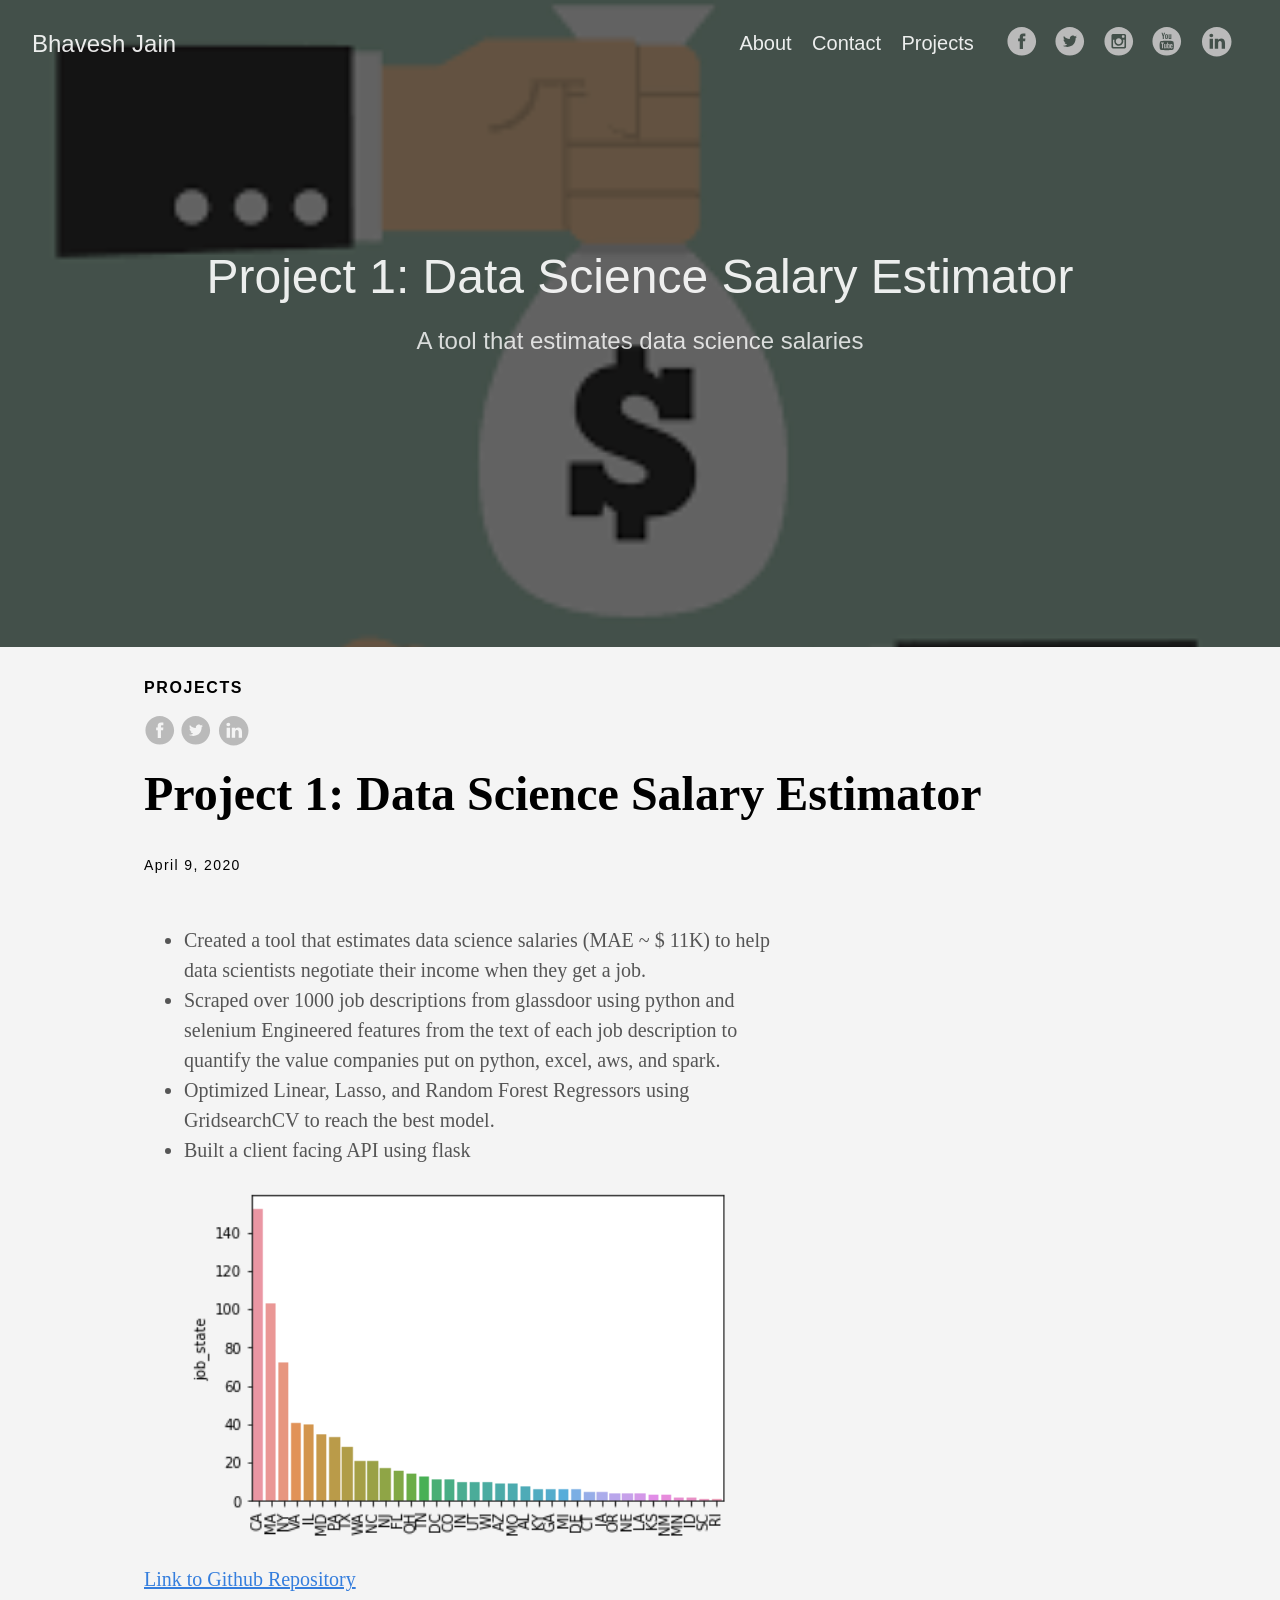
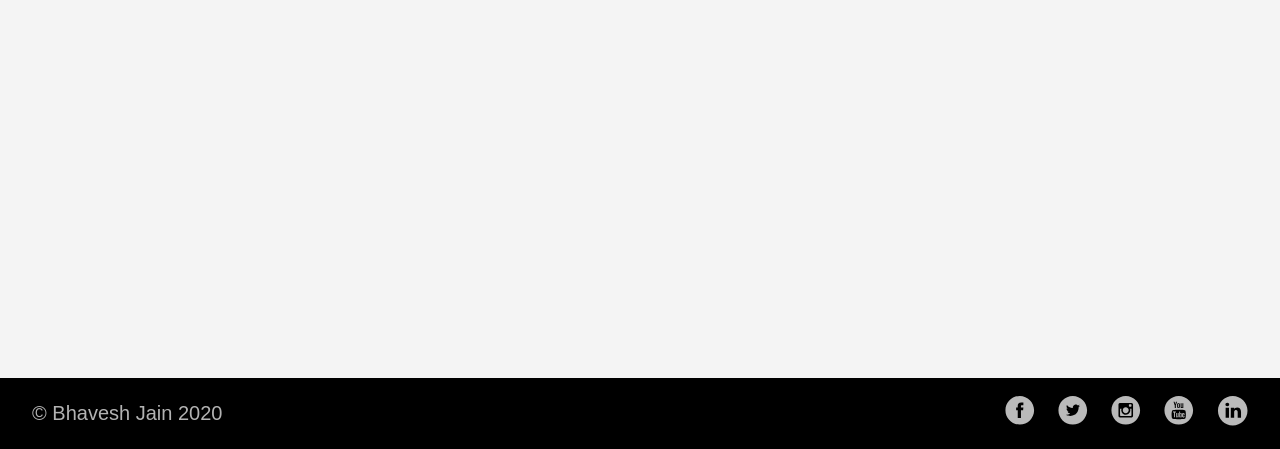
<file: post/project-1/index.html>
<!DOCTYPE html>
<html lang="en-us">
  <head>
    <meta charset="utf-8">
    <meta http-equiv="X-UA-Compatible" content="IE=edge,chrome=1">
    
    <title>Project 1: Data Science Salary Estimator | Bhavesh Jain</title>
    <meta name="viewport" content="width=device-width,minimum-scale=1">
    <meta name="generator" content="Hugo 0.72.0" />
    
    
      <META NAME="ROBOTS" CONTENT="NOINDEX, NOFOLLOW">
    

    
    
      <link href="https://bhav1212.github.io/dist/css/app.4fc0b62e4b82c997bb0041217cd6b979.css" rel="stylesheet">
    

    

    
      

    

    
    
    <meta property="og:title" content="Project 1: Data Science Salary Estimator" />
<meta property="og:description" content="A tool that estimates data science salaries" />
<meta property="og:type" content="article" />
<meta property="og:url" content="https://bhav1212.github.io/post/project-1/" />
<meta property="article:published_time" content="2020-04-09T10:58:08-04:00" />
<meta property="article:modified_time" content="2020-04-09T10:58:08-04:00" />
<meta itemprop="name" content="Project 1: Data Science Salary Estimator">
<meta itemprop="description" content="A tool that estimates data science salaries">
<meta itemprop="datePublished" content="2020-04-09T10:58:08-04:00" />
<meta itemprop="dateModified" content="2020-04-09T10:58:08-04:00" />
<meta itemprop="wordCount" content="81">



<meta itemprop="keywords" content="" /><meta name="twitter:card" content="summary"/>
<meta name="twitter:title" content="Project 1: Data Science Salary Estimator"/>
<meta name="twitter:description" content="A tool that estimates data science salaries"/>

	
  </head>

  <body class="ma0 avenir bg-near-white">

    
   
  

  
  
  <header class="cover bg-top" style="background-image: url('https://bhav1212.github.io/images/salary.png');">
    <div class="pb3-m pb6-l bg-black-60">
      <nav class="pv3 ph3 ph4-ns" role="navigation">
  <div class="flex-l justify-between items-center center">
    <a href="https://bhav1212.github.io/" class="f3 fw2 hover-white no-underline white-90 dib">
      
        Bhavesh Jain
      
    </a>
    <div class="flex-l items-center">
      

      
        <ul class="pl0 mr3">
          
          <li class="list f5 f4-ns fw4 dib pr3">
            <a class="hover-white no-underline white-90" href="https://bhav1212.github.io/about/" title="About page">
              About
            </a>
          </li>
          
          <li class="list f5 f4-ns fw4 dib pr3">
            <a class="hover-white no-underline white-90" href="https://bhav1212.github.io/contact/" title="Contact page">
              Contact
            </a>
          </li>
          
          <li class="list f5 f4-ns fw4 dib pr3">
            <a class="hover-white no-underline white-90" href="https://bhav1212.github.io/post/" title="Projects page">
              Projects
            </a>
          </li>
          
        </ul>
      
      



<a href="https://facebook.com/bhav1212" target="_blank" class="link-transition facebook link dib z-999 pt3 pt0-l mr1" title="Facebook link" rel="noopener" aria-label="follow on Facebook——Opens in a new window">
  <svg height="32px"  style="enable-background:new 0 0 67 67;" version="1.1" viewBox="0 0 67 67" width="32px" xml:space="preserve" xmlns="http://www.w3.org/2000/svg" xmlns:xlink="http://www.w3.org/1999/xlink"><path d="M28.765,50.32h6.744V33.998h4.499l0.596-5.624h-5.095  l0.007-2.816c0-1.466,0.14-2.253,2.244-2.253h2.812V17.68h-4.5c-5.405,0-7.307,2.729-7.307,7.317v3.377h-3.369v5.625h3.369V50.32z   M33,64C16.432,64,3,50.569,3,34S16.432,4,33,4s30,13.431,30,30S49.568,64,33,64z" style="fill-rule:evenodd;clip-rule:evenodd;"/></svg>

<span class="new-window"><svg  height="8px"  style="enable-background:new 0 0 1000 1000;" version="1.1" viewBox="0 0 1000 1000" width="8px" xml:space="preserve" xmlns="http://www.w3.org/2000/svg" xmlns:xlink="http://www.w3.org/1999/xlink" >
<path d="M598 128h298v298h-86v-152l-418 418-60-60 418-418h-152v-86zM810 810v-298h86v298c0 46-40 86-86 86h-596c-48 0-86-40-86-86v-596c0-46 38-86 86-86h298v86h-298v596h596z" style="fill-rule:evenodd;clip-rule:evenodd;fill:;"/>
</svg>
</span></a>


<a href="https://twitter.com/bhavjain1212" target="_blank" class="link-transition twitter link dib z-999 pt3 pt0-l mr1" title="Twitter link" rel="noopener" aria-label="follow on Twitter——Opens in a new window">
  <svg height="32px"  style="enable-background:new 0 0 67 67;" version="1.1" viewBox="0 0 67 67" width="32px" xml:space="preserve" xmlns="http://www.w3.org/2000/svg" xmlns:xlink="http://www.w3.org/1999/xlink"><path d="M37.167,22.283c-2.619,0.953-4.274,3.411-4.086,6.101  l0.063,1.038l-1.048-0.127c-3.813-0.487-7.145-2.139-9.974-4.915l-1.383-1.377l-0.356,1.017c-0.754,2.267-0.272,4.661,1.299,6.271  c0.838,0.89,0.649,1.017-0.796,0.487c-0.503-0.169-0.943-0.296-0.985-0.233c-0.146,0.149,0.356,2.076,0.754,2.839  c0.545,1.06,1.655,2.097,2.871,2.712l1.027,0.487l-1.215,0.021c-1.173,0-1.215,0.021-1.089,0.467  c0.419,1.377,2.074,2.839,3.918,3.475l1.299,0.444l-1.131,0.678c-1.676,0.976-3.646,1.526-5.616,1.568  C19.775,43.256,19,43.341,19,43.405c0,0.211,2.557,1.397,4.044,1.864c4.463,1.377,9.765,0.783,13.746-1.568  c2.829-1.673,5.657-5,6.978-8.221c0.713-1.716,1.425-4.851,1.425-6.354c0-0.975,0.063-1.102,1.236-2.267  c0.692-0.678,1.341-1.419,1.467-1.631c0.21-0.403,0.188-0.403-0.88-0.043c-1.781,0.636-2.033,0.551-1.152-0.402  c0.649-0.678,1.425-1.907,1.425-2.267c0-0.063-0.314,0.042-0.671,0.233c-0.377,0.212-1.215,0.53-1.844,0.72l-1.131,0.361l-1.027-0.7  c-0.566-0.381-1.361-0.805-1.781-0.932C39.766,21.902,38.131,21.944,37.167,22.283z M33,64C16.432,64,3,50.569,3,34S16.432,4,33,4  s30,13.431,30,30S49.568,64,33,64z" style="fill-rule:evenodd;clip-rule:evenodd;fill:;"/></svg>

<span class="new-window"><svg  height="8px"  style="enable-background:new 0 0 1000 1000;" version="1.1" viewBox="0 0 1000 1000" width="8px" xml:space="preserve" xmlns="http://www.w3.org/2000/svg" xmlns:xlink="http://www.w3.org/1999/xlink" >
<path d="M598 128h298v298h-86v-152l-418 418-60-60 418-418h-152v-86zM810 810v-298h86v298c0 46-40 86-86 86h-596c-48 0-86-40-86-86v-596c0-46 38-86 86-86h298v86h-298v596h596z" style="fill-rule:evenodd;clip-rule:evenodd;fill:;"/>
</svg>
</span></a>


<a href="https://instagram.com/bhav1212" target="_blank" class="link-transition instagram link dib z-999 pt3 pt0-l mr1" title="Instagram link" rel="noopener" aria-label="follow on Instagram——Opens in a new window">
  <svg height="32px"  style="enable-background:new 0 0 67 67;" version="1.1" viewBox="0 0 67 67" width="32px" xml:space="preserve" xmlns="http://www.w3.org/2000/svg" xmlns:xlink="http://www.w3.org/1999/xlink"><path d="M42.271,26.578v-0.006c0.502,0,1.005,0.01,1.508-0.002  c0.646-0.017,1.172-0.57,1.172-1.217c0-0.963,0-1.927,0-2.89c0-0.691-0.547-1.24-1.236-1.241c-0.961,0-1.922-0.001-2.883,0  c-0.688,0.001-1.236,0.552-1.236,1.243c-0.001,0.955-0.004,1.91,0.003,2.865c0.001,0.143,0.028,0.291,0.073,0.426  c0.173,0.508,0.639,0.82,1.209,0.823C41.344,26.579,41.808,26.578,42.271,26.578z M33,27.817c-3.384-0.002-6.135,2.721-6.182,6.089  c-0.049,3.46,2.72,6.201,6.04,6.272c3.454,0.074,6.248-2.686,6.321-6.043C39.254,30.675,36.462,27.815,33,27.817z M21.046,31.116  v0.082c0,4.515-0.001,9.03,0,13.545c0,0.649,0.562,1.208,1.212,1.208c7.16,0.001,14.319,0.001,21.479,0  c0.656,0,1.215-0.557,1.215-1.212c0.001-4.509,0-9.02,0-13.528v-0.094h-2.912c0.411,1.313,0.537,2.651,0.376,4.014  c-0.161,1.363-0.601,2.631-1.316,3.803s-1.644,2.145-2.779,2.918c-2.944,2.006-6.821,2.182-9.946,0.428  c-1.579-0.885-2.819-2.12-3.685-3.713c-1.289-2.373-1.495-4.865-0.739-7.451C22.983,31.116,22.021,31.116,21.046,31.116z   M45.205,49.255c0.159-0.026,0.318-0.049,0.475-0.083c1.246-0.265,2.264-1.304,2.508-2.557c0.025-0.137,0.045-0.273,0.067-0.409  V21.794c-0.021-0.133-0.04-0.268-0.065-0.401c-0.268-1.367-1.396-2.428-2.78-2.618c-0.058-0.007-0.113-0.02-0.17-0.03H20.761  c-0.147,0.027-0.296,0.047-0.441,0.08c-1.352,0.308-2.352,1.396-2.545,2.766c-0.008,0.057-0.02,0.114-0.029,0.171V46.24  c0.028,0.154,0.05,0.311,0.085,0.465c0.299,1.322,1.427,2.347,2.77,2.52c0.064,0.008,0.13,0.021,0.195,0.03H45.205z M33,64  C16.432,64,3,50.569,3,34S16.432,4,33,4s30,13.431,30,30S49.568,64,33,64z" style="fill-rule:evenodd;clip-rule:evenodd;fill:;"/></svg>

<span class="new-window"><svg  height="8px"  style="enable-background:new 0 0 1000 1000;" version="1.1" viewBox="0 0 1000 1000" width="8px" xml:space="preserve" xmlns="http://www.w3.org/2000/svg" xmlns:xlink="http://www.w3.org/1999/xlink" >
<path d="M598 128h298v298h-86v-152l-418 418-60-60 418-418h-152v-86zM810 810v-298h86v298c0 46-40 86-86 86h-596c-48 0-86-40-86-86v-596c0-46 38-86 86-86h298v86h-298v596h596z" style="fill-rule:evenodd;clip-rule:evenodd;fill:;"/>
</svg>
</span></a>


<a href="https://www.youtube.com/channel/UCHe_uIQyRUcnP-RvTYJxoNQ" target="_blank" class="link-transition youtube link dib z-999 pt3 pt0-l mr1" title="Youtube link" rel="noopener" aria-label="follow on Youtube——Opens in a new window">
  <svg height="32px"  style="enable-background:new 0 0 67 67;" version="1.1" viewBox="0 0 67 67" width="32px" xml:space="preserve" xmlns="http://www.w3.org/2000/svg" xmlns:xlink="http://www.w3.org/1999/xlink"><path d="M42.527,41.34c-0.278,0-0.478,0.078-0.6,0.244  c-0.121,0.156-0.18,0.424-0.18,0.796v0.896h1.543V42.38c0-0.372-0.062-0.64-0.185-0.796C42.989,41.418,42.792,41.34,42.527,41.34z   M36.509,41.309c0.234,0,0.417,0.076,0.544,0.23c0.123,0.155,0.185,0.383,0.185,0.682v4.584c0,0.286-0.053,0.487-0.153,0.611  c-0.1,0.127-0.256,0.189-0.47,0.189c-0.148,0-0.287-0.033-0.421-0.096c-0.135-0.062-0.274-0.171-0.415-0.313v-5.531  c0.119-0.122,0.239-0.213,0.36-0.271C36.26,41.335,36.383,41.309,36.509,41.309z M41.748,44.658v1.672  c0,0.468,0.057,0.792,0.17,0.974c0.118,0.181,0.313,0.269,0.592,0.269c0.289,0,0.491-0.076,0.606-0.229  c0.114-0.153,0.175-0.489,0.175-1.013v-0.405h1.795v0.456c0,0.911-0.217,1.596-0.657,2.059c-0.435,0.459-1.089,0.687-1.958,0.687  c-0.781,0-1.398-0.242-1.847-0.731c-0.448-0.486-0.676-1.157-0.676-2.014v-3.986c0-0.768,0.249-1.398,0.742-1.882  c0.493-0.484,1.128-0.727,1.911-0.727c0.799,0,1.413,0.225,1.843,0.674c0.429,0.448,0.642,1.093,0.642,1.935v2.264H41.748z   M38.623,48.495c-0.271,0.336-0.669,0.501-1.187,0.501c-0.343,0-0.646-0.062-0.912-0.192c-0.267-0.129-0.519-0.327-0.746-0.601  v0.681h-1.764V36.852h1.764v3.875c0.237-0.27,0.485-0.478,0.748-0.616c0.267-0.143,0.534-0.212,0.805-0.212  c0.554,0,0.975,0.189,1.265,0.565c0.294,0.379,0.438,0.933,0.438,1.66v4.926C39.034,47.678,38.897,48.159,38.623,48.495z   M30.958,48.884v-0.976c-0.325,0.361-0.658,0.636-1.009,0.822c-0.349,0.191-0.686,0.282-1.014,0.282  c-0.405,0-0.705-0.129-0.913-0.396c-0.201-0.266-0.305-0.658-0.305-1.189v-7.422h1.744v6.809c0,0.211,0.037,0.362,0.107,0.457  c0.077,0.095,0.196,0.141,0.358,0.141c0.128,0,0.292-0.062,0.488-0.188c0.197-0.125,0.375-0.283,0.542-0.475v-6.744h1.744v8.878  H30.958z M24.916,38.6v10.284h-1.968V38.6h-2.034v-1.748h6.036V38.6H24.916z M32.994,32.978c0-0.001,12.08,0.018,13.514,1.45  c1.439,1.435,1.455,8.514,1.455,8.555c0,0-0.012,7.117-1.455,8.556C45.074,52.969,32.994,53,32.994,53s-12.079-0.031-13.516-1.462  c-1.438-1.435-1.441-8.502-1.441-8.556c0-0.041,0.004-7.12,1.441-8.555C20.916,32.996,32.994,32.977,32.994,32.978z M42.52,29.255  h-1.966v-1.08c-0.358,0.397-0.736,0.703-1.13,0.909c-0.392,0.208-0.771,0.312-1.14,0.312c-0.458,0-0.797-0.146-1.027-0.437  c-0.229-0.291-0.345-0.727-0.345-1.311v-8.172h1.962v7.497c0,0.231,0.045,0.399,0.127,0.502c0.08,0.104,0.216,0.156,0.399,0.156  c0.143,0,0.327-0.069,0.548-0.206c0.22-0.137,0.423-0.312,0.605-0.527v-7.422h1.966V29.255z M31.847,27.588  c0.139,0.147,0.339,0.219,0.6,0.219c0.266,0,0.476-0.075,0.634-0.223c0.157-0.152,0.235-0.358,0.235-0.618v-5.327  c0-0.214-0.08-0.387-0.241-0.519c-0.16-0.131-0.37-0.196-0.628-0.196c-0.241,0-0.435,0.065-0.586,0.196  c-0.148,0.132-0.225,0.305-0.225,0.519v5.327C31.636,27.233,31.708,27.439,31.847,27.588z M30.408,19.903  c0.528-0.449,1.241-0.674,2.132-0.674c0.812,0,1.48,0.237,2.001,0.711c0.517,0.473,0.777,1.083,0.777,1.828v5.051  c0,0.836-0.255,1.491-0.762,1.968c-0.513,0.476-1.212,0.714-2.106,0.714c-0.858,0-1.547-0.246-2.064-0.736  c-0.513-0.492-0.772-1.152-0.772-1.983v-5.068C29.613,20.954,29.877,20.351,30.408,19.903z M24.262,16h-2.229l2.634,8.003v5.252  h2.213v-5.5L29.454,16h-2.25l-1.366,5.298h-0.139L24.262,16z M33,64C16.432,64,3,50.569,3,34S16.432,4,33,4s30,13.431,30,30  S49.568,64,33,64z" style="fill-rule:evenodd;clip-rule:evenodd;fill:;"/></svg>

<span class="new-window"><svg  height="8px"  style="enable-background:new 0 0 1000 1000;" version="1.1" viewBox="0 0 1000 1000" width="8px" xml:space="preserve" xmlns="http://www.w3.org/2000/svg" xmlns:xlink="http://www.w3.org/1999/xlink" >
<path d="M598 128h298v298h-86v-152l-418 418-60-60 418-418h-152v-86zM810 810v-298h86v298c0 46-40 86-86 86h-596c-48 0-86-40-86-86v-596c0-46 38-86 86-86h298v86h-298v596h596z" style="fill-rule:evenodd;clip-rule:evenodd;fill:;"/>
</svg>
</span></a>


<a href="https://www.linkedin.com/in/bhav1212/" target="_blank" class="link-transition linkedin link dib z-999 pt3 pt0-l mr1" title="LinkedIn link" rel="noopener" aria-label="follow on LinkedIn——Opens in a new window">
  <svg  height="32px"  style="enable-background:new 0 0 65 65;" version="1.1" viewBox="0 0 65 65" width="32px" xml:space="preserve" xmlns="http://www.w3.org/2000/svg" xmlns:xlink="http://www.w3.org/1999/xlink">
  <path d="M50.837,48.137V36.425c0-6.275-3.35-9.195-7.816-9.195  c-3.604,0-5.219,1.983-6.119,3.374V27.71h-6.79c0.09,1.917,0,20.427,0,20.427h6.79V36.729c0-0.609,0.044-1.219,0.224-1.655  c0.49-1.22,1.607-2.483,3.482-2.483c2.458,0,3.44,1.873,3.44,4.618v10.929H50.837z M22.959,24.922c2.367,0,3.842-1.57,3.842-3.531  c-0.044-2.003-1.475-3.528-3.797-3.528s-3.841,1.524-3.841,3.528c0,1.961,1.474,3.531,3.753,3.531H22.959z M34,64  C17.432,64,4,50.568,4,34C4,17.431,17.432,4,34,4s30,13.431,30,30C64,50.568,50.568,64,34,64z M26.354,48.137V27.71h-6.789v20.427  H26.354z" style="fill-rule:evenodd;clip-rule:evenodd;fill:;"/>
</svg>

<span class="new-window"><svg  height="8px"  style="enable-background:new 0 0 1000 1000;" version="1.1" viewBox="0 0 1000 1000" width="8px" xml:space="preserve" xmlns="http://www.w3.org/2000/svg" xmlns:xlink="http://www.w3.org/1999/xlink" >
<path d="M598 128h298v298h-86v-152l-418 418-60-60 418-418h-152v-86zM810 810v-298h86v298c0 46-40 86-86 86h-596c-48 0-86-40-86-86v-596c0-46 38-86 86-86h298v86h-298v596h596z" style="fill-rule:evenodd;clip-rule:evenodd;fill:;"/>
</svg>
</span></a>









    </div>
  </div>
</nav>

      <div class="tc-l pv6 ph3 ph4-ns">
        
          <h1 class="f2 f1-l fw2 white-90 mb0 lh-title">Project 1: Data Science Salary Estimator</h1>
          
            <h2 class="fw1 f5 f3-l white-80 measure-wide-l center lh-copy mt3 mb4">
              A tool that estimates data science salaries
            </h2>
          
        
      </div>
    </div>
  </header>



    <main class="pb7" role="main">
      
  
  <article class="flex-l flex-wrap justify-between mw8 center ph3">
    <header class="mt4 w-100">
      <aside class="instapaper_ignoref b helvetica tracked">
          
        PROJECTS
      </aside>
      




  <div id="sharing" class="mt3">

    
    <a href="https://www.facebook.com/sharer.php?u=https://bhav1212.github.io/post/project-1/" class="facebook no-underline" aria-label="share on Facebook">
      <svg height="32px"  style="enable-background:new 0 0 67 67;" version="1.1" viewBox="0 0 67 67" width="32px" xml:space="preserve" xmlns="http://www.w3.org/2000/svg" xmlns:xlink="http://www.w3.org/1999/xlink"><path d="M28.765,50.32h6.744V33.998h4.499l0.596-5.624h-5.095  l0.007-2.816c0-1.466,0.14-2.253,2.244-2.253h2.812V17.68h-4.5c-5.405,0-7.307,2.729-7.307,7.317v3.377h-3.369v5.625h3.369V50.32z   M33,64C16.432,64,3,50.569,3,34S16.432,4,33,4s30,13.431,30,30S49.568,64,33,64z" style="fill-rule:evenodd;clip-rule:evenodd;"/></svg>

    </a>

    
    
    <a href="https://twitter.com/share?url=https://bhav1212.github.io/post/project-1/&amp;text=Project%201:%20Data%20Science%20Salary%20Estimator" class="twitter no-underline" aria-label="share on Twitter">
      <svg height="32px"  style="enable-background:new 0 0 67 67;" version="1.1" viewBox="0 0 67 67" width="32px" xml:space="preserve" xmlns="http://www.w3.org/2000/svg" xmlns:xlink="http://www.w3.org/1999/xlink"><path d="M37.167,22.283c-2.619,0.953-4.274,3.411-4.086,6.101  l0.063,1.038l-1.048-0.127c-3.813-0.487-7.145-2.139-9.974-4.915l-1.383-1.377l-0.356,1.017c-0.754,2.267-0.272,4.661,1.299,6.271  c0.838,0.89,0.649,1.017-0.796,0.487c-0.503-0.169-0.943-0.296-0.985-0.233c-0.146,0.149,0.356,2.076,0.754,2.839  c0.545,1.06,1.655,2.097,2.871,2.712l1.027,0.487l-1.215,0.021c-1.173,0-1.215,0.021-1.089,0.467  c0.419,1.377,2.074,2.839,3.918,3.475l1.299,0.444l-1.131,0.678c-1.676,0.976-3.646,1.526-5.616,1.568  C19.775,43.256,19,43.341,19,43.405c0,0.211,2.557,1.397,4.044,1.864c4.463,1.377,9.765,0.783,13.746-1.568  c2.829-1.673,5.657-5,6.978-8.221c0.713-1.716,1.425-4.851,1.425-6.354c0-0.975,0.063-1.102,1.236-2.267  c0.692-0.678,1.341-1.419,1.467-1.631c0.21-0.403,0.188-0.403-0.88-0.043c-1.781,0.636-2.033,0.551-1.152-0.402  c0.649-0.678,1.425-1.907,1.425-2.267c0-0.063-0.314,0.042-0.671,0.233c-0.377,0.212-1.215,0.53-1.844,0.72l-1.131,0.361l-1.027-0.7  c-0.566-0.381-1.361-0.805-1.781-0.932C39.766,21.902,38.131,21.944,37.167,22.283z M33,64C16.432,64,3,50.569,3,34S16.432,4,33,4  s30,13.431,30,30S49.568,64,33,64z" style="fill-rule:evenodd;clip-rule:evenodd;fill:;"/></svg>

    </a>

    
    <a href="https://www.linkedin.com/shareArticle?mini=true&amp;url=https://bhav1212.github.io/post/project-1/&amp;title=Project%201:%20Data%20Science%20Salary%20Estimator" class="linkedin no-underline" aria-label="share on LinkedIn">
      <svg  height="32px"  style="enable-background:new 0 0 65 65;" version="1.1" viewBox="0 0 65 65" width="32px" xml:space="preserve" xmlns="http://www.w3.org/2000/svg" xmlns:xlink="http://www.w3.org/1999/xlink">
  <path d="M50.837,48.137V36.425c0-6.275-3.35-9.195-7.816-9.195  c-3.604,0-5.219,1.983-6.119,3.374V27.71h-6.79c0.09,1.917,0,20.427,0,20.427h6.79V36.729c0-0.609,0.044-1.219,0.224-1.655  c0.49-1.22,1.607-2.483,3.482-2.483c2.458,0,3.44,1.873,3.44,4.618v10.929H50.837z M22.959,24.922c2.367,0,3.842-1.57,3.842-3.531  c-0.044-2.003-1.475-3.528-3.797-3.528s-3.841,1.524-3.841,3.528c0,1.961,1.474,3.531,3.753,3.531H22.959z M34,64  C17.432,64,4,50.568,4,34C4,17.431,17.432,4,34,4s30,13.431,30,30C64,50.568,50.568,64,34,64z M26.354,48.137V27.71h-6.789v20.427  H26.354z" style="fill-rule:evenodd;clip-rule:evenodd;fill:;"/>
</svg>

    </a>
  </div>


      <h1 class="f1 athelas mt3 mb1">Project 1: Data Science Salary Estimator</h1>
      
      
      <time class="f6 mv4 dib tracked" datetime="2020-04-09T10:58:08-04:00">April 9, 2020</time>

      
      
    </header>
    <div class="nested-copy-line-height lh-copy serif f4 nested-links nested-img mid-gray pr4-l w-two-thirds-l"><ul>
<li>Created a tool that estimates data science salaries (MAE ~ $ 11K) to help data scientists negotiate their income when they get a job.</li>
<li>Scraped over 1000 job descriptions from glassdoor using python and selenium
Engineered features from the text of each job description to quantify the value companies put on python, excel, aws, and spark.</li>
<li>Optimized Linear, Lasso, and Random Forest Regressors using GridsearchCV to reach the best model.</li>
<li>Built a client facing API using flask</li>
</ul>
<p><figure>
    <img src="https://bhav1212.github.io/images/pos.png"/> 
</figure>

<a href="https://github.com/bhav1212">Link to Github Repository</a></p>
<ul class="pa0">
  
</ul>
<div class="mt6 instapaper_ignoref">
      
      
      </div>
    </div>

    <aside class="w-30-l mt6-l">




</aside>

  </article>

    </main>
    <footer class="bg-black bottom-0 w-100 pa3" role="contentinfo">
  <div class="flex justify-between">
  <a class="f4 fw4 hover-white no-underline white-70 dn dib-ns pv2 ph3" href="https://bhav1212.github.io" >
    &copy;  Bhavesh Jain 2020 
  </a>
    <div>



<a href="https://facebook.com/bhav1212" target="_blank" class="link-transition facebook link dib z-999 pt3 pt0-l mr1" title="Facebook link" rel="noopener" aria-label="follow on Facebook——Opens in a new window">
  <svg height="32px"  style="enable-background:new 0 0 67 67;" version="1.1" viewBox="0 0 67 67" width="32px" xml:space="preserve" xmlns="http://www.w3.org/2000/svg" xmlns:xlink="http://www.w3.org/1999/xlink"><path d="M28.765,50.32h6.744V33.998h4.499l0.596-5.624h-5.095  l0.007-2.816c0-1.466,0.14-2.253,2.244-2.253h2.812V17.68h-4.5c-5.405,0-7.307,2.729-7.307,7.317v3.377h-3.369v5.625h3.369V50.32z   M33,64C16.432,64,3,50.569,3,34S16.432,4,33,4s30,13.431,30,30S49.568,64,33,64z" style="fill-rule:evenodd;clip-rule:evenodd;"/></svg>

<span class="new-window"><svg  height="8px"  style="enable-background:new 0 0 1000 1000;" version="1.1" viewBox="0 0 1000 1000" width="8px" xml:space="preserve" xmlns="http://www.w3.org/2000/svg" xmlns:xlink="http://www.w3.org/1999/xlink" >
<path d="M598 128h298v298h-86v-152l-418 418-60-60 418-418h-152v-86zM810 810v-298h86v298c0 46-40 86-86 86h-596c-48 0-86-40-86-86v-596c0-46 38-86 86-86h298v86h-298v596h596z" style="fill-rule:evenodd;clip-rule:evenodd;fill:;"/>
</svg>
</span></a>


<a href="https://twitter.com/bhavjain1212" target="_blank" class="link-transition twitter link dib z-999 pt3 pt0-l mr1" title="Twitter link" rel="noopener" aria-label="follow on Twitter——Opens in a new window">
  <svg height="32px"  style="enable-background:new 0 0 67 67;" version="1.1" viewBox="0 0 67 67" width="32px" xml:space="preserve" xmlns="http://www.w3.org/2000/svg" xmlns:xlink="http://www.w3.org/1999/xlink"><path d="M37.167,22.283c-2.619,0.953-4.274,3.411-4.086,6.101  l0.063,1.038l-1.048-0.127c-3.813-0.487-7.145-2.139-9.974-4.915l-1.383-1.377l-0.356,1.017c-0.754,2.267-0.272,4.661,1.299,6.271  c0.838,0.89,0.649,1.017-0.796,0.487c-0.503-0.169-0.943-0.296-0.985-0.233c-0.146,0.149,0.356,2.076,0.754,2.839  c0.545,1.06,1.655,2.097,2.871,2.712l1.027,0.487l-1.215,0.021c-1.173,0-1.215,0.021-1.089,0.467  c0.419,1.377,2.074,2.839,3.918,3.475l1.299,0.444l-1.131,0.678c-1.676,0.976-3.646,1.526-5.616,1.568  C19.775,43.256,19,43.341,19,43.405c0,0.211,2.557,1.397,4.044,1.864c4.463,1.377,9.765,0.783,13.746-1.568  c2.829-1.673,5.657-5,6.978-8.221c0.713-1.716,1.425-4.851,1.425-6.354c0-0.975,0.063-1.102,1.236-2.267  c0.692-0.678,1.341-1.419,1.467-1.631c0.21-0.403,0.188-0.403-0.88-0.043c-1.781,0.636-2.033,0.551-1.152-0.402  c0.649-0.678,1.425-1.907,1.425-2.267c0-0.063-0.314,0.042-0.671,0.233c-0.377,0.212-1.215,0.53-1.844,0.72l-1.131,0.361l-1.027-0.7  c-0.566-0.381-1.361-0.805-1.781-0.932C39.766,21.902,38.131,21.944,37.167,22.283z M33,64C16.432,64,3,50.569,3,34S16.432,4,33,4  s30,13.431,30,30S49.568,64,33,64z" style="fill-rule:evenodd;clip-rule:evenodd;fill:;"/></svg>

<span class="new-window"><svg  height="8px"  style="enable-background:new 0 0 1000 1000;" version="1.1" viewBox="0 0 1000 1000" width="8px" xml:space="preserve" xmlns="http://www.w3.org/2000/svg" xmlns:xlink="http://www.w3.org/1999/xlink" >
<path d="M598 128h298v298h-86v-152l-418 418-60-60 418-418h-152v-86zM810 810v-298h86v298c0 46-40 86-86 86h-596c-48 0-86-40-86-86v-596c0-46 38-86 86-86h298v86h-298v596h596z" style="fill-rule:evenodd;clip-rule:evenodd;fill:;"/>
</svg>
</span></a>


<a href="https://instagram.com/bhav1212" target="_blank" class="link-transition instagram link dib z-999 pt3 pt0-l mr1" title="Instagram link" rel="noopener" aria-label="follow on Instagram——Opens in a new window">
  <svg height="32px"  style="enable-background:new 0 0 67 67;" version="1.1" viewBox="0 0 67 67" width="32px" xml:space="preserve" xmlns="http://www.w3.org/2000/svg" xmlns:xlink="http://www.w3.org/1999/xlink"><path d="M42.271,26.578v-0.006c0.502,0,1.005,0.01,1.508-0.002  c0.646-0.017,1.172-0.57,1.172-1.217c0-0.963,0-1.927,0-2.89c0-0.691-0.547-1.24-1.236-1.241c-0.961,0-1.922-0.001-2.883,0  c-0.688,0.001-1.236,0.552-1.236,1.243c-0.001,0.955-0.004,1.91,0.003,2.865c0.001,0.143,0.028,0.291,0.073,0.426  c0.173,0.508,0.639,0.82,1.209,0.823C41.344,26.579,41.808,26.578,42.271,26.578z M33,27.817c-3.384-0.002-6.135,2.721-6.182,6.089  c-0.049,3.46,2.72,6.201,6.04,6.272c3.454,0.074,6.248-2.686,6.321-6.043C39.254,30.675,36.462,27.815,33,27.817z M21.046,31.116  v0.082c0,4.515-0.001,9.03,0,13.545c0,0.649,0.562,1.208,1.212,1.208c7.16,0.001,14.319,0.001,21.479,0  c0.656,0,1.215-0.557,1.215-1.212c0.001-4.509,0-9.02,0-13.528v-0.094h-2.912c0.411,1.313,0.537,2.651,0.376,4.014  c-0.161,1.363-0.601,2.631-1.316,3.803s-1.644,2.145-2.779,2.918c-2.944,2.006-6.821,2.182-9.946,0.428  c-1.579-0.885-2.819-2.12-3.685-3.713c-1.289-2.373-1.495-4.865-0.739-7.451C22.983,31.116,22.021,31.116,21.046,31.116z   M45.205,49.255c0.159-0.026,0.318-0.049,0.475-0.083c1.246-0.265,2.264-1.304,2.508-2.557c0.025-0.137,0.045-0.273,0.067-0.409  V21.794c-0.021-0.133-0.04-0.268-0.065-0.401c-0.268-1.367-1.396-2.428-2.78-2.618c-0.058-0.007-0.113-0.02-0.17-0.03H20.761  c-0.147,0.027-0.296,0.047-0.441,0.08c-1.352,0.308-2.352,1.396-2.545,2.766c-0.008,0.057-0.02,0.114-0.029,0.171V46.24  c0.028,0.154,0.05,0.311,0.085,0.465c0.299,1.322,1.427,2.347,2.77,2.52c0.064,0.008,0.13,0.021,0.195,0.03H45.205z M33,64  C16.432,64,3,50.569,3,34S16.432,4,33,4s30,13.431,30,30S49.568,64,33,64z" style="fill-rule:evenodd;clip-rule:evenodd;fill:;"/></svg>

<span class="new-window"><svg  height="8px"  style="enable-background:new 0 0 1000 1000;" version="1.1" viewBox="0 0 1000 1000" width="8px" xml:space="preserve" xmlns="http://www.w3.org/2000/svg" xmlns:xlink="http://www.w3.org/1999/xlink" >
<path d="M598 128h298v298h-86v-152l-418 418-60-60 418-418h-152v-86zM810 810v-298h86v298c0 46-40 86-86 86h-596c-48 0-86-40-86-86v-596c0-46 38-86 86-86h298v86h-298v596h596z" style="fill-rule:evenodd;clip-rule:evenodd;fill:;"/>
</svg>
</span></a>


<a href="https://www.youtube.com/channel/UCHe_uIQyRUcnP-RvTYJxoNQ" target="_blank" class="link-transition youtube link dib z-999 pt3 pt0-l mr1" title="Youtube link" rel="noopener" aria-label="follow on Youtube——Opens in a new window">
  <svg height="32px"  style="enable-background:new 0 0 67 67;" version="1.1" viewBox="0 0 67 67" width="32px" xml:space="preserve" xmlns="http://www.w3.org/2000/svg" xmlns:xlink="http://www.w3.org/1999/xlink"><path d="M42.527,41.34c-0.278,0-0.478,0.078-0.6,0.244  c-0.121,0.156-0.18,0.424-0.18,0.796v0.896h1.543V42.38c0-0.372-0.062-0.64-0.185-0.796C42.989,41.418,42.792,41.34,42.527,41.34z   M36.509,41.309c0.234,0,0.417,0.076,0.544,0.23c0.123,0.155,0.185,0.383,0.185,0.682v4.584c0,0.286-0.053,0.487-0.153,0.611  c-0.1,0.127-0.256,0.189-0.47,0.189c-0.148,0-0.287-0.033-0.421-0.096c-0.135-0.062-0.274-0.171-0.415-0.313v-5.531  c0.119-0.122,0.239-0.213,0.36-0.271C36.26,41.335,36.383,41.309,36.509,41.309z M41.748,44.658v1.672  c0,0.468,0.057,0.792,0.17,0.974c0.118,0.181,0.313,0.269,0.592,0.269c0.289,0,0.491-0.076,0.606-0.229  c0.114-0.153,0.175-0.489,0.175-1.013v-0.405h1.795v0.456c0,0.911-0.217,1.596-0.657,2.059c-0.435,0.459-1.089,0.687-1.958,0.687  c-0.781,0-1.398-0.242-1.847-0.731c-0.448-0.486-0.676-1.157-0.676-2.014v-3.986c0-0.768,0.249-1.398,0.742-1.882  c0.493-0.484,1.128-0.727,1.911-0.727c0.799,0,1.413,0.225,1.843,0.674c0.429,0.448,0.642,1.093,0.642,1.935v2.264H41.748z   M38.623,48.495c-0.271,0.336-0.669,0.501-1.187,0.501c-0.343,0-0.646-0.062-0.912-0.192c-0.267-0.129-0.519-0.327-0.746-0.601  v0.681h-1.764V36.852h1.764v3.875c0.237-0.27,0.485-0.478,0.748-0.616c0.267-0.143,0.534-0.212,0.805-0.212  c0.554,0,0.975,0.189,1.265,0.565c0.294,0.379,0.438,0.933,0.438,1.66v4.926C39.034,47.678,38.897,48.159,38.623,48.495z   M30.958,48.884v-0.976c-0.325,0.361-0.658,0.636-1.009,0.822c-0.349,0.191-0.686,0.282-1.014,0.282  c-0.405,0-0.705-0.129-0.913-0.396c-0.201-0.266-0.305-0.658-0.305-1.189v-7.422h1.744v6.809c0,0.211,0.037,0.362,0.107,0.457  c0.077,0.095,0.196,0.141,0.358,0.141c0.128,0,0.292-0.062,0.488-0.188c0.197-0.125,0.375-0.283,0.542-0.475v-6.744h1.744v8.878  H30.958z M24.916,38.6v10.284h-1.968V38.6h-2.034v-1.748h6.036V38.6H24.916z M32.994,32.978c0-0.001,12.08,0.018,13.514,1.45  c1.439,1.435,1.455,8.514,1.455,8.555c0,0-0.012,7.117-1.455,8.556C45.074,52.969,32.994,53,32.994,53s-12.079-0.031-13.516-1.462  c-1.438-1.435-1.441-8.502-1.441-8.556c0-0.041,0.004-7.12,1.441-8.555C20.916,32.996,32.994,32.977,32.994,32.978z M42.52,29.255  h-1.966v-1.08c-0.358,0.397-0.736,0.703-1.13,0.909c-0.392,0.208-0.771,0.312-1.14,0.312c-0.458,0-0.797-0.146-1.027-0.437  c-0.229-0.291-0.345-0.727-0.345-1.311v-8.172h1.962v7.497c0,0.231,0.045,0.399,0.127,0.502c0.08,0.104,0.216,0.156,0.399,0.156  c0.143,0,0.327-0.069,0.548-0.206c0.22-0.137,0.423-0.312,0.605-0.527v-7.422h1.966V29.255z M31.847,27.588  c0.139,0.147,0.339,0.219,0.6,0.219c0.266,0,0.476-0.075,0.634-0.223c0.157-0.152,0.235-0.358,0.235-0.618v-5.327  c0-0.214-0.08-0.387-0.241-0.519c-0.16-0.131-0.37-0.196-0.628-0.196c-0.241,0-0.435,0.065-0.586,0.196  c-0.148,0.132-0.225,0.305-0.225,0.519v5.327C31.636,27.233,31.708,27.439,31.847,27.588z M30.408,19.903  c0.528-0.449,1.241-0.674,2.132-0.674c0.812,0,1.48,0.237,2.001,0.711c0.517,0.473,0.777,1.083,0.777,1.828v5.051  c0,0.836-0.255,1.491-0.762,1.968c-0.513,0.476-1.212,0.714-2.106,0.714c-0.858,0-1.547-0.246-2.064-0.736  c-0.513-0.492-0.772-1.152-0.772-1.983v-5.068C29.613,20.954,29.877,20.351,30.408,19.903z M24.262,16h-2.229l2.634,8.003v5.252  h2.213v-5.5L29.454,16h-2.25l-1.366,5.298h-0.139L24.262,16z M33,64C16.432,64,3,50.569,3,34S16.432,4,33,4s30,13.431,30,30  S49.568,64,33,64z" style="fill-rule:evenodd;clip-rule:evenodd;fill:;"/></svg>

<span class="new-window"><svg  height="8px"  style="enable-background:new 0 0 1000 1000;" version="1.1" viewBox="0 0 1000 1000" width="8px" xml:space="preserve" xmlns="http://www.w3.org/2000/svg" xmlns:xlink="http://www.w3.org/1999/xlink" >
<path d="M598 128h298v298h-86v-152l-418 418-60-60 418-418h-152v-86zM810 810v-298h86v298c0 46-40 86-86 86h-596c-48 0-86-40-86-86v-596c0-46 38-86 86-86h298v86h-298v596h596z" style="fill-rule:evenodd;clip-rule:evenodd;fill:;"/>
</svg>
</span></a>


<a href="https://www.linkedin.com/in/bhav1212/" target="_blank" class="link-transition linkedin link dib z-999 pt3 pt0-l mr1" title="LinkedIn link" rel="noopener" aria-label="follow on LinkedIn——Opens in a new window">
  <svg  height="32px"  style="enable-background:new 0 0 65 65;" version="1.1" viewBox="0 0 65 65" width="32px" xml:space="preserve" xmlns="http://www.w3.org/2000/svg" xmlns:xlink="http://www.w3.org/1999/xlink">
  <path d="M50.837,48.137V36.425c0-6.275-3.35-9.195-7.816-9.195  c-3.604,0-5.219,1.983-6.119,3.374V27.71h-6.79c0.09,1.917,0,20.427,0,20.427h6.79V36.729c0-0.609,0.044-1.219,0.224-1.655  c0.49-1.22,1.607-2.483,3.482-2.483c2.458,0,3.44,1.873,3.44,4.618v10.929H50.837z M22.959,24.922c2.367,0,3.842-1.57,3.842-3.531  c-0.044-2.003-1.475-3.528-3.797-3.528s-3.841,1.524-3.841,3.528c0,1.961,1.474,3.531,3.753,3.531H22.959z M34,64  C17.432,64,4,50.568,4,34C4,17.431,17.432,4,34,4s30,13.431,30,30C64,50.568,50.568,64,34,64z M26.354,48.137V27.71h-6.789v20.427  H26.354z" style="fill-rule:evenodd;clip-rule:evenodd;fill:;"/>
</svg>

<span class="new-window"><svg  height="8px"  style="enable-background:new 0 0 1000 1000;" version="1.1" viewBox="0 0 1000 1000" width="8px" xml:space="preserve" xmlns="http://www.w3.org/2000/svg" xmlns:xlink="http://www.w3.org/1999/xlink" >
<path d="M598 128h298v298h-86v-152l-418 418-60-60 418-418h-152v-86zM810 810v-298h86v298c0 46-40 86-86 86h-596c-48 0-86-40-86-86v-596c0-46 38-86 86-86h298v86h-298v596h596z" style="fill-rule:evenodd;clip-rule:evenodd;fill:;"/>
</svg>
</span></a>








</div>
  </div>
</footer>

    

  <script src="https://bhav1212.github.io/dist/js/app.3fc0f988d21662902933.js"></script>


  </body>
</html>
</file>
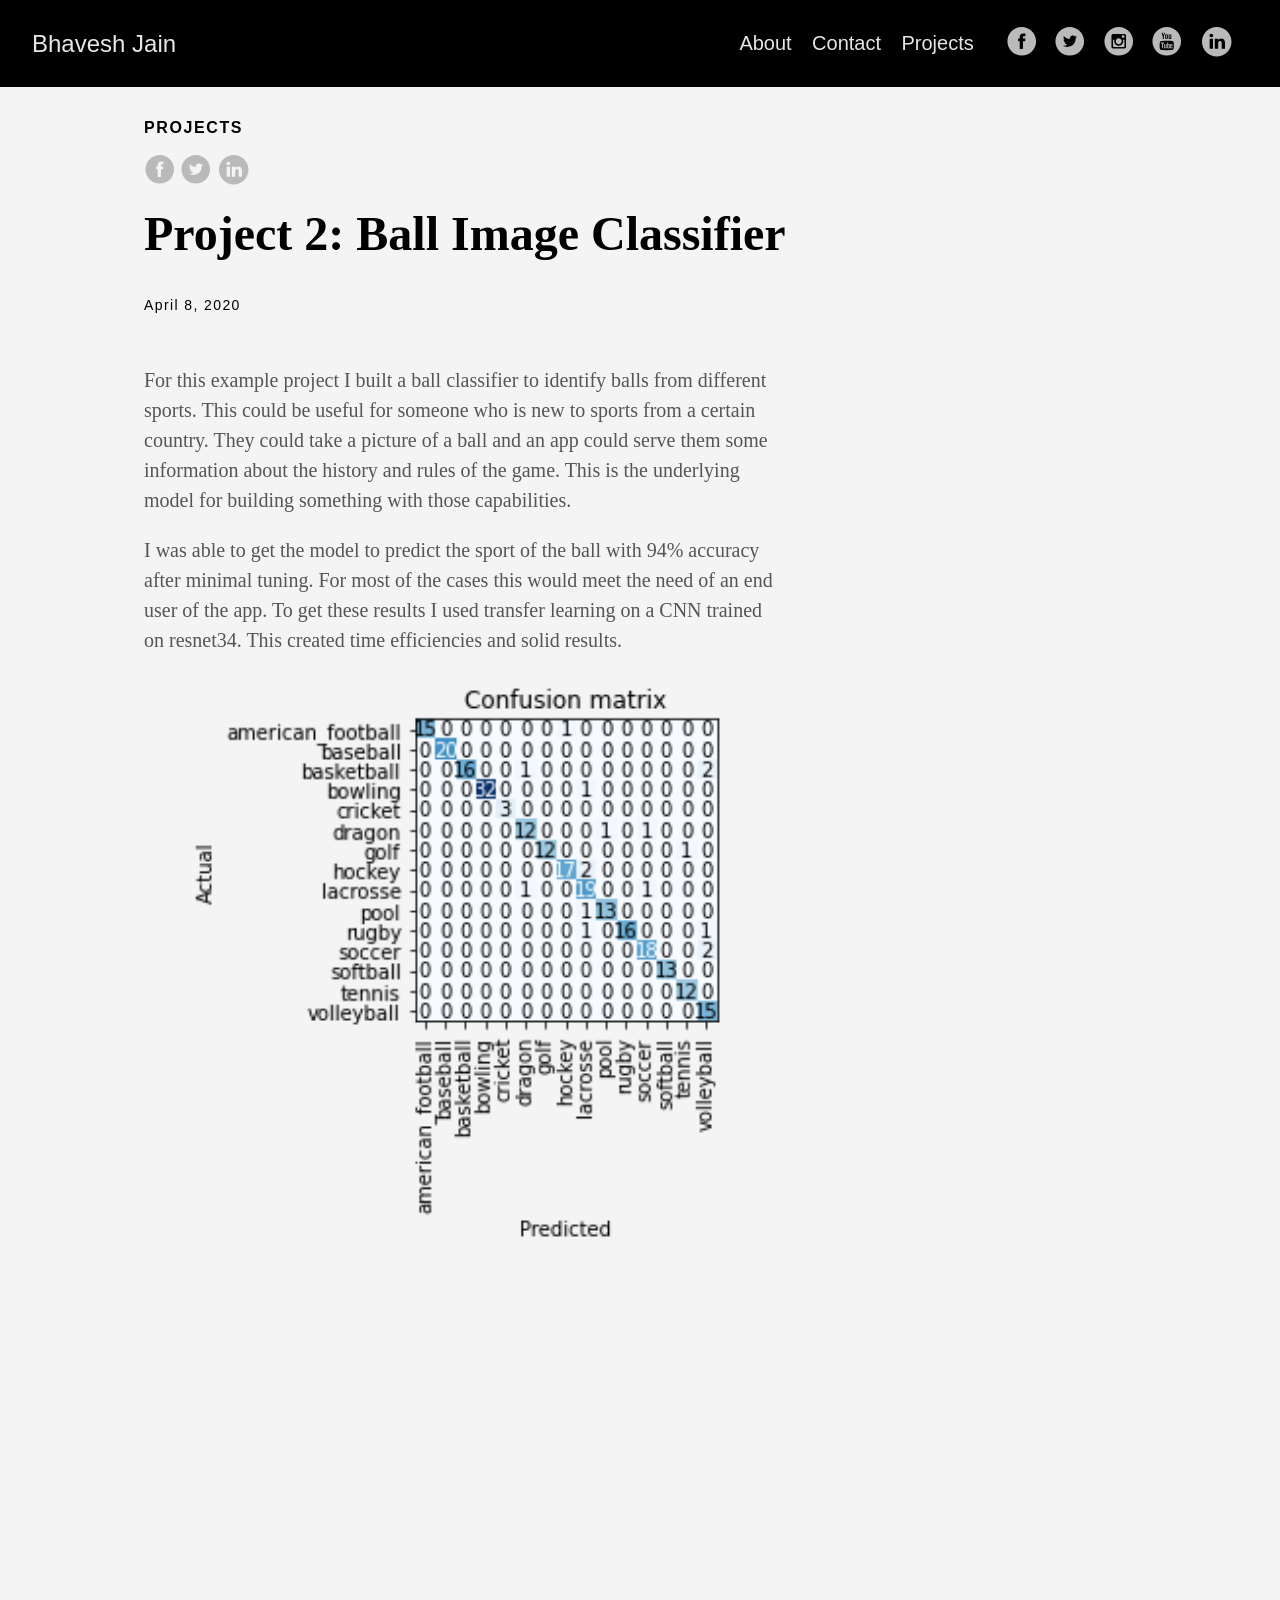
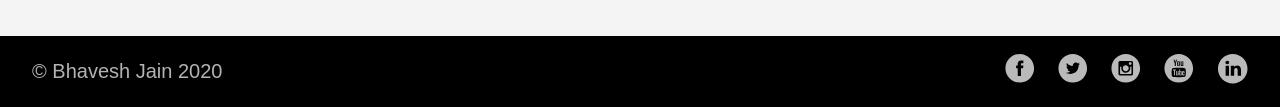
<file: post/project-2/index.html>
<!DOCTYPE html>
<html lang="en-us">
  <head>
    <meta charset="utf-8">
    <meta http-equiv="X-UA-Compatible" content="IE=edge,chrome=1">
    
    <title>Project 2: Ball Image Classifier | Bhavesh Jain</title>
    <meta name="viewport" content="width=device-width,minimum-scale=1">
    <meta name="generator" content="Hugo 0.72.0" />
    
    
      <META NAME="ROBOTS" CONTENT="NOINDEX, NOFOLLOW">
    

    
    
      <link href="https://bhav1212.github.io/dist/css/app.4fc0b62e4b82c997bb0041217cd6b979.css" rel="stylesheet">
    

    

    
      

    

    
    
    <meta property="og:title" content="Project 2: Ball Image Classifier" />
<meta property="og:description" content="A ball classifier to identify balls from different sports" />
<meta property="og:type" content="article" />
<meta property="og:url" content="https://bhav1212.github.io/post/project-2/" />
<meta property="article:published_time" content="2020-04-08T11:00:59-04:00" />
<meta property="article:modified_time" content="2020-04-08T11:00:59-04:00" />
<meta itemprop="name" content="Project 2: Ball Image Classifier">
<meta itemprop="description" content="A ball classifier to identify balls from different sports">
<meta itemprop="datePublished" content="2020-04-08T11:00:59-04:00" />
<meta itemprop="dateModified" content="2020-04-08T11:00:59-04:00" />
<meta itemprop="wordCount" content="123">



<meta itemprop="keywords" content="" /><meta name="twitter:card" content="summary"/>
<meta name="twitter:title" content="Project 2: Ball Image Classifier"/>
<meta name="twitter:description" content="A ball classifier to identify balls from different sports"/>

	
  </head>

  <body class="ma0 avenir bg-near-white">

    
   
  

  <header>
    <div class="bg-black">
      <nav class="pv3 ph3 ph4-ns" role="navigation">
  <div class="flex-l justify-between items-center center">
    <a href="https://bhav1212.github.io/" class="f3 fw2 hover-white no-underline white-90 dib">
      
        Bhavesh Jain
      
    </a>
    <div class="flex-l items-center">
      

      
        <ul class="pl0 mr3">
          
          <li class="list f5 f4-ns fw4 dib pr3">
            <a class="hover-white no-underline white-90" href="https://bhav1212.github.io/about/" title="About page">
              About
            </a>
          </li>
          
          <li class="list f5 f4-ns fw4 dib pr3">
            <a class="hover-white no-underline white-90" href="https://bhav1212.github.io/contact/" title="Contact page">
              Contact
            </a>
          </li>
          
          <li class="list f5 f4-ns fw4 dib pr3">
            <a class="hover-white no-underline white-90" href="https://bhav1212.github.io/post/" title="Projects page">
              Projects
            </a>
          </li>
          
        </ul>
      
      



<a href="https://facebook.com/bhav1212" target="_blank" class="link-transition facebook link dib z-999 pt3 pt0-l mr1" title="Facebook link" rel="noopener" aria-label="follow on Facebook——Opens in a new window">
  <svg height="32px"  style="enable-background:new 0 0 67 67;" version="1.1" viewBox="0 0 67 67" width="32px" xml:space="preserve" xmlns="http://www.w3.org/2000/svg" xmlns:xlink="http://www.w3.org/1999/xlink"><path d="M28.765,50.32h6.744V33.998h4.499l0.596-5.624h-5.095  l0.007-2.816c0-1.466,0.14-2.253,2.244-2.253h2.812V17.68h-4.5c-5.405,0-7.307,2.729-7.307,7.317v3.377h-3.369v5.625h3.369V50.32z   M33,64C16.432,64,3,50.569,3,34S16.432,4,33,4s30,13.431,30,30S49.568,64,33,64z" style="fill-rule:evenodd;clip-rule:evenodd;"/></svg>

<span class="new-window"><svg  height="8px"  style="enable-background:new 0 0 1000 1000;" version="1.1" viewBox="0 0 1000 1000" width="8px" xml:space="preserve" xmlns="http://www.w3.org/2000/svg" xmlns:xlink="http://www.w3.org/1999/xlink" >
<path d="M598 128h298v298h-86v-152l-418 418-60-60 418-418h-152v-86zM810 810v-298h86v298c0 46-40 86-86 86h-596c-48 0-86-40-86-86v-596c0-46 38-86 86-86h298v86h-298v596h596z" style="fill-rule:evenodd;clip-rule:evenodd;fill:;"/>
</svg>
</span></a>


<a href="https://twitter.com/bhavjain1212" target="_blank" class="link-transition twitter link dib z-999 pt3 pt0-l mr1" title="Twitter link" rel="noopener" aria-label="follow on Twitter——Opens in a new window">
  <svg height="32px"  style="enable-background:new 0 0 67 67;" version="1.1" viewBox="0 0 67 67" width="32px" xml:space="preserve" xmlns="http://www.w3.org/2000/svg" xmlns:xlink="http://www.w3.org/1999/xlink"><path d="M37.167,22.283c-2.619,0.953-4.274,3.411-4.086,6.101  l0.063,1.038l-1.048-0.127c-3.813-0.487-7.145-2.139-9.974-4.915l-1.383-1.377l-0.356,1.017c-0.754,2.267-0.272,4.661,1.299,6.271  c0.838,0.89,0.649,1.017-0.796,0.487c-0.503-0.169-0.943-0.296-0.985-0.233c-0.146,0.149,0.356,2.076,0.754,2.839  c0.545,1.06,1.655,2.097,2.871,2.712l1.027,0.487l-1.215,0.021c-1.173,0-1.215,0.021-1.089,0.467  c0.419,1.377,2.074,2.839,3.918,3.475l1.299,0.444l-1.131,0.678c-1.676,0.976-3.646,1.526-5.616,1.568  C19.775,43.256,19,43.341,19,43.405c0,0.211,2.557,1.397,4.044,1.864c4.463,1.377,9.765,0.783,13.746-1.568  c2.829-1.673,5.657-5,6.978-8.221c0.713-1.716,1.425-4.851,1.425-6.354c0-0.975,0.063-1.102,1.236-2.267  c0.692-0.678,1.341-1.419,1.467-1.631c0.21-0.403,0.188-0.403-0.88-0.043c-1.781,0.636-2.033,0.551-1.152-0.402  c0.649-0.678,1.425-1.907,1.425-2.267c0-0.063-0.314,0.042-0.671,0.233c-0.377,0.212-1.215,0.53-1.844,0.72l-1.131,0.361l-1.027-0.7  c-0.566-0.381-1.361-0.805-1.781-0.932C39.766,21.902,38.131,21.944,37.167,22.283z M33,64C16.432,64,3,50.569,3,34S16.432,4,33,4  s30,13.431,30,30S49.568,64,33,64z" style="fill-rule:evenodd;clip-rule:evenodd;fill:;"/></svg>

<span class="new-window"><svg  height="8px"  style="enable-background:new 0 0 1000 1000;" version="1.1" viewBox="0 0 1000 1000" width="8px" xml:space="preserve" xmlns="http://www.w3.org/2000/svg" xmlns:xlink="http://www.w3.org/1999/xlink" >
<path d="M598 128h298v298h-86v-152l-418 418-60-60 418-418h-152v-86zM810 810v-298h86v298c0 46-40 86-86 86h-596c-48 0-86-40-86-86v-596c0-46 38-86 86-86h298v86h-298v596h596z" style="fill-rule:evenodd;clip-rule:evenodd;fill:;"/>
</svg>
</span></a>


<a href="https://instagram.com/bhav1212" target="_blank" class="link-transition instagram link dib z-999 pt3 pt0-l mr1" title="Instagram link" rel="noopener" aria-label="follow on Instagram——Opens in a new window">
  <svg height="32px"  style="enable-background:new 0 0 67 67;" version="1.1" viewBox="0 0 67 67" width="32px" xml:space="preserve" xmlns="http://www.w3.org/2000/svg" xmlns:xlink="http://www.w3.org/1999/xlink"><path d="M42.271,26.578v-0.006c0.502,0,1.005,0.01,1.508-0.002  c0.646-0.017,1.172-0.57,1.172-1.217c0-0.963,0-1.927,0-2.89c0-0.691-0.547-1.24-1.236-1.241c-0.961,0-1.922-0.001-2.883,0  c-0.688,0.001-1.236,0.552-1.236,1.243c-0.001,0.955-0.004,1.91,0.003,2.865c0.001,0.143,0.028,0.291,0.073,0.426  c0.173,0.508,0.639,0.82,1.209,0.823C41.344,26.579,41.808,26.578,42.271,26.578z M33,27.817c-3.384-0.002-6.135,2.721-6.182,6.089  c-0.049,3.46,2.72,6.201,6.04,6.272c3.454,0.074,6.248-2.686,6.321-6.043C39.254,30.675,36.462,27.815,33,27.817z M21.046,31.116  v0.082c0,4.515-0.001,9.03,0,13.545c0,0.649,0.562,1.208,1.212,1.208c7.16,0.001,14.319,0.001,21.479,0  c0.656,0,1.215-0.557,1.215-1.212c0.001-4.509,0-9.02,0-13.528v-0.094h-2.912c0.411,1.313,0.537,2.651,0.376,4.014  c-0.161,1.363-0.601,2.631-1.316,3.803s-1.644,2.145-2.779,2.918c-2.944,2.006-6.821,2.182-9.946,0.428  c-1.579-0.885-2.819-2.12-3.685-3.713c-1.289-2.373-1.495-4.865-0.739-7.451C22.983,31.116,22.021,31.116,21.046,31.116z   M45.205,49.255c0.159-0.026,0.318-0.049,0.475-0.083c1.246-0.265,2.264-1.304,2.508-2.557c0.025-0.137,0.045-0.273,0.067-0.409  V21.794c-0.021-0.133-0.04-0.268-0.065-0.401c-0.268-1.367-1.396-2.428-2.78-2.618c-0.058-0.007-0.113-0.02-0.17-0.03H20.761  c-0.147,0.027-0.296,0.047-0.441,0.08c-1.352,0.308-2.352,1.396-2.545,2.766c-0.008,0.057-0.02,0.114-0.029,0.171V46.24  c0.028,0.154,0.05,0.311,0.085,0.465c0.299,1.322,1.427,2.347,2.77,2.52c0.064,0.008,0.13,0.021,0.195,0.03H45.205z M33,64  C16.432,64,3,50.569,3,34S16.432,4,33,4s30,13.431,30,30S49.568,64,33,64z" style="fill-rule:evenodd;clip-rule:evenodd;fill:;"/></svg>

<span class="new-window"><svg  height="8px"  style="enable-background:new 0 0 1000 1000;" version="1.1" viewBox="0 0 1000 1000" width="8px" xml:space="preserve" xmlns="http://www.w3.org/2000/svg" xmlns:xlink="http://www.w3.org/1999/xlink" >
<path d="M598 128h298v298h-86v-152l-418 418-60-60 418-418h-152v-86zM810 810v-298h86v298c0 46-40 86-86 86h-596c-48 0-86-40-86-86v-596c0-46 38-86 86-86h298v86h-298v596h596z" style="fill-rule:evenodd;clip-rule:evenodd;fill:;"/>
</svg>
</span></a>


<a href="https://www.youtube.com/channel/UCHe_uIQyRUcnP-RvTYJxoNQ" target="_blank" class="link-transition youtube link dib z-999 pt3 pt0-l mr1" title="Youtube link" rel="noopener" aria-label="follow on Youtube——Opens in a new window">
  <svg height="32px"  style="enable-background:new 0 0 67 67;" version="1.1" viewBox="0 0 67 67" width="32px" xml:space="preserve" xmlns="http://www.w3.org/2000/svg" xmlns:xlink="http://www.w3.org/1999/xlink"><path d="M42.527,41.34c-0.278,0-0.478,0.078-0.6,0.244  c-0.121,0.156-0.18,0.424-0.18,0.796v0.896h1.543V42.38c0-0.372-0.062-0.64-0.185-0.796C42.989,41.418,42.792,41.34,42.527,41.34z   M36.509,41.309c0.234,0,0.417,0.076,0.544,0.23c0.123,0.155,0.185,0.383,0.185,0.682v4.584c0,0.286-0.053,0.487-0.153,0.611  c-0.1,0.127-0.256,0.189-0.47,0.189c-0.148,0-0.287-0.033-0.421-0.096c-0.135-0.062-0.274-0.171-0.415-0.313v-5.531  c0.119-0.122,0.239-0.213,0.36-0.271C36.26,41.335,36.383,41.309,36.509,41.309z M41.748,44.658v1.672  c0,0.468,0.057,0.792,0.17,0.974c0.118,0.181,0.313,0.269,0.592,0.269c0.289,0,0.491-0.076,0.606-0.229  c0.114-0.153,0.175-0.489,0.175-1.013v-0.405h1.795v0.456c0,0.911-0.217,1.596-0.657,2.059c-0.435,0.459-1.089,0.687-1.958,0.687  c-0.781,0-1.398-0.242-1.847-0.731c-0.448-0.486-0.676-1.157-0.676-2.014v-3.986c0-0.768,0.249-1.398,0.742-1.882  c0.493-0.484,1.128-0.727,1.911-0.727c0.799,0,1.413,0.225,1.843,0.674c0.429,0.448,0.642,1.093,0.642,1.935v2.264H41.748z   M38.623,48.495c-0.271,0.336-0.669,0.501-1.187,0.501c-0.343,0-0.646-0.062-0.912-0.192c-0.267-0.129-0.519-0.327-0.746-0.601  v0.681h-1.764V36.852h1.764v3.875c0.237-0.27,0.485-0.478,0.748-0.616c0.267-0.143,0.534-0.212,0.805-0.212  c0.554,0,0.975,0.189,1.265,0.565c0.294,0.379,0.438,0.933,0.438,1.66v4.926C39.034,47.678,38.897,48.159,38.623,48.495z   M30.958,48.884v-0.976c-0.325,0.361-0.658,0.636-1.009,0.822c-0.349,0.191-0.686,0.282-1.014,0.282  c-0.405,0-0.705-0.129-0.913-0.396c-0.201-0.266-0.305-0.658-0.305-1.189v-7.422h1.744v6.809c0,0.211,0.037,0.362,0.107,0.457  c0.077,0.095,0.196,0.141,0.358,0.141c0.128,0,0.292-0.062,0.488-0.188c0.197-0.125,0.375-0.283,0.542-0.475v-6.744h1.744v8.878  H30.958z M24.916,38.6v10.284h-1.968V38.6h-2.034v-1.748h6.036V38.6H24.916z M32.994,32.978c0-0.001,12.08,0.018,13.514,1.45  c1.439,1.435,1.455,8.514,1.455,8.555c0,0-0.012,7.117-1.455,8.556C45.074,52.969,32.994,53,32.994,53s-12.079-0.031-13.516-1.462  c-1.438-1.435-1.441-8.502-1.441-8.556c0-0.041,0.004-7.12,1.441-8.555C20.916,32.996,32.994,32.977,32.994,32.978z M42.52,29.255  h-1.966v-1.08c-0.358,0.397-0.736,0.703-1.13,0.909c-0.392,0.208-0.771,0.312-1.14,0.312c-0.458,0-0.797-0.146-1.027-0.437  c-0.229-0.291-0.345-0.727-0.345-1.311v-8.172h1.962v7.497c0,0.231,0.045,0.399,0.127,0.502c0.08,0.104,0.216,0.156,0.399,0.156  c0.143,0,0.327-0.069,0.548-0.206c0.22-0.137,0.423-0.312,0.605-0.527v-7.422h1.966V29.255z M31.847,27.588  c0.139,0.147,0.339,0.219,0.6,0.219c0.266,0,0.476-0.075,0.634-0.223c0.157-0.152,0.235-0.358,0.235-0.618v-5.327  c0-0.214-0.08-0.387-0.241-0.519c-0.16-0.131-0.37-0.196-0.628-0.196c-0.241,0-0.435,0.065-0.586,0.196  c-0.148,0.132-0.225,0.305-0.225,0.519v5.327C31.636,27.233,31.708,27.439,31.847,27.588z M30.408,19.903  c0.528-0.449,1.241-0.674,2.132-0.674c0.812,0,1.48,0.237,2.001,0.711c0.517,0.473,0.777,1.083,0.777,1.828v5.051  c0,0.836-0.255,1.491-0.762,1.968c-0.513,0.476-1.212,0.714-2.106,0.714c-0.858,0-1.547-0.246-2.064-0.736  c-0.513-0.492-0.772-1.152-0.772-1.983v-5.068C29.613,20.954,29.877,20.351,30.408,19.903z M24.262,16h-2.229l2.634,8.003v5.252  h2.213v-5.5L29.454,16h-2.25l-1.366,5.298h-0.139L24.262,16z M33,64C16.432,64,3,50.569,3,34S16.432,4,33,4s30,13.431,30,30  S49.568,64,33,64z" style="fill-rule:evenodd;clip-rule:evenodd;fill:;"/></svg>

<span class="new-window"><svg  height="8px"  style="enable-background:new 0 0 1000 1000;" version="1.1" viewBox="0 0 1000 1000" width="8px" xml:space="preserve" xmlns="http://www.w3.org/2000/svg" xmlns:xlink="http://www.w3.org/1999/xlink" >
<path d="M598 128h298v298h-86v-152l-418 418-60-60 418-418h-152v-86zM810 810v-298h86v298c0 46-40 86-86 86h-596c-48 0-86-40-86-86v-596c0-46 38-86 86-86h298v86h-298v596h596z" style="fill-rule:evenodd;clip-rule:evenodd;fill:;"/>
</svg>
</span></a>


<a href="https://www.linkedin.com/in/bhav1212/" target="_blank" class="link-transition linkedin link dib z-999 pt3 pt0-l mr1" title="LinkedIn link" rel="noopener" aria-label="follow on LinkedIn——Opens in a new window">
  <svg  height="32px"  style="enable-background:new 0 0 65 65;" version="1.1" viewBox="0 0 65 65" width="32px" xml:space="preserve" xmlns="http://www.w3.org/2000/svg" xmlns:xlink="http://www.w3.org/1999/xlink">
  <path d="M50.837,48.137V36.425c0-6.275-3.35-9.195-7.816-9.195  c-3.604,0-5.219,1.983-6.119,3.374V27.71h-6.79c0.09,1.917,0,20.427,0,20.427h6.79V36.729c0-0.609,0.044-1.219,0.224-1.655  c0.49-1.22,1.607-2.483,3.482-2.483c2.458,0,3.44,1.873,3.44,4.618v10.929H50.837z M22.959,24.922c2.367,0,3.842-1.57,3.842-3.531  c-0.044-2.003-1.475-3.528-3.797-3.528s-3.841,1.524-3.841,3.528c0,1.961,1.474,3.531,3.753,3.531H22.959z M34,64  C17.432,64,4,50.568,4,34C4,17.431,17.432,4,34,4s30,13.431,30,30C64,50.568,50.568,64,34,64z M26.354,48.137V27.71h-6.789v20.427  H26.354z" style="fill-rule:evenodd;clip-rule:evenodd;fill:;"/>
</svg>

<span class="new-window"><svg  height="8px"  style="enable-background:new 0 0 1000 1000;" version="1.1" viewBox="0 0 1000 1000" width="8px" xml:space="preserve" xmlns="http://www.w3.org/2000/svg" xmlns:xlink="http://www.w3.org/1999/xlink" >
<path d="M598 128h298v298h-86v-152l-418 418-60-60 418-418h-152v-86zM810 810v-298h86v298c0 46-40 86-86 86h-596c-48 0-86-40-86-86v-596c0-46 38-86 86-86h298v86h-298v596h596z" style="fill-rule:evenodd;clip-rule:evenodd;fill:;"/>
</svg>
</span></a>









    </div>
  </div>
</nav>

    </div>
  </header>



    <main class="pb7" role="main">
      
  
  <article class="flex-l flex-wrap justify-between mw8 center ph3">
    <header class="mt4 w-100">
      <aside class="instapaper_ignoref b helvetica tracked">
          
        PROJECTS
      </aside>
      




  <div id="sharing" class="mt3">

    
    <a href="https://www.facebook.com/sharer.php?u=https://bhav1212.github.io/post/project-2/" class="facebook no-underline" aria-label="share on Facebook">
      <svg height="32px"  style="enable-background:new 0 0 67 67;" version="1.1" viewBox="0 0 67 67" width="32px" xml:space="preserve" xmlns="http://www.w3.org/2000/svg" xmlns:xlink="http://www.w3.org/1999/xlink"><path d="M28.765,50.32h6.744V33.998h4.499l0.596-5.624h-5.095  l0.007-2.816c0-1.466,0.14-2.253,2.244-2.253h2.812V17.68h-4.5c-5.405,0-7.307,2.729-7.307,7.317v3.377h-3.369v5.625h3.369V50.32z   M33,64C16.432,64,3,50.569,3,34S16.432,4,33,4s30,13.431,30,30S49.568,64,33,64z" style="fill-rule:evenodd;clip-rule:evenodd;"/></svg>

    </a>

    
    
    <a href="https://twitter.com/share?url=https://bhav1212.github.io/post/project-2/&amp;text=Project%202:%20Ball%20Image%20Classifier" class="twitter no-underline" aria-label="share on Twitter">
      <svg height="32px"  style="enable-background:new 0 0 67 67;" version="1.1" viewBox="0 0 67 67" width="32px" xml:space="preserve" xmlns="http://www.w3.org/2000/svg" xmlns:xlink="http://www.w3.org/1999/xlink"><path d="M37.167,22.283c-2.619,0.953-4.274,3.411-4.086,6.101  l0.063,1.038l-1.048-0.127c-3.813-0.487-7.145-2.139-9.974-4.915l-1.383-1.377l-0.356,1.017c-0.754,2.267-0.272,4.661,1.299,6.271  c0.838,0.89,0.649,1.017-0.796,0.487c-0.503-0.169-0.943-0.296-0.985-0.233c-0.146,0.149,0.356,2.076,0.754,2.839  c0.545,1.06,1.655,2.097,2.871,2.712l1.027,0.487l-1.215,0.021c-1.173,0-1.215,0.021-1.089,0.467  c0.419,1.377,2.074,2.839,3.918,3.475l1.299,0.444l-1.131,0.678c-1.676,0.976-3.646,1.526-5.616,1.568  C19.775,43.256,19,43.341,19,43.405c0,0.211,2.557,1.397,4.044,1.864c4.463,1.377,9.765,0.783,13.746-1.568  c2.829-1.673,5.657-5,6.978-8.221c0.713-1.716,1.425-4.851,1.425-6.354c0-0.975,0.063-1.102,1.236-2.267  c0.692-0.678,1.341-1.419,1.467-1.631c0.21-0.403,0.188-0.403-0.88-0.043c-1.781,0.636-2.033,0.551-1.152-0.402  c0.649-0.678,1.425-1.907,1.425-2.267c0-0.063-0.314,0.042-0.671,0.233c-0.377,0.212-1.215,0.53-1.844,0.72l-1.131,0.361l-1.027-0.7  c-0.566-0.381-1.361-0.805-1.781-0.932C39.766,21.902,38.131,21.944,37.167,22.283z M33,64C16.432,64,3,50.569,3,34S16.432,4,33,4  s30,13.431,30,30S49.568,64,33,64z" style="fill-rule:evenodd;clip-rule:evenodd;fill:;"/></svg>

    </a>

    
    <a href="https://www.linkedin.com/shareArticle?mini=true&amp;url=https://bhav1212.github.io/post/project-2/&amp;title=Project%202:%20Ball%20Image%20Classifier" class="linkedin no-underline" aria-label="share on LinkedIn">
      <svg  height="32px"  style="enable-background:new 0 0 65 65;" version="1.1" viewBox="0 0 65 65" width="32px" xml:space="preserve" xmlns="http://www.w3.org/2000/svg" xmlns:xlink="http://www.w3.org/1999/xlink">
  <path d="M50.837,48.137V36.425c0-6.275-3.35-9.195-7.816-9.195  c-3.604,0-5.219,1.983-6.119,3.374V27.71h-6.79c0.09,1.917,0,20.427,0,20.427h6.79V36.729c0-0.609,0.044-1.219,0.224-1.655  c0.49-1.22,1.607-2.483,3.482-2.483c2.458,0,3.44,1.873,3.44,4.618v10.929H50.837z M22.959,24.922c2.367,0,3.842-1.57,3.842-3.531  c-0.044-2.003-1.475-3.528-3.797-3.528s-3.841,1.524-3.841,3.528c0,1.961,1.474,3.531,3.753,3.531H22.959z M34,64  C17.432,64,4,50.568,4,34C4,17.431,17.432,4,34,4s30,13.431,30,30C64,50.568,50.568,64,34,64z M26.354,48.137V27.71h-6.789v20.427  H26.354z" style="fill-rule:evenodd;clip-rule:evenodd;fill:;"/>
</svg>

    </a>
  </div>


      <h1 class="f1 athelas mt3 mb1">Project 2: Ball Image Classifier</h1>
      
      
      <time class="f6 mv4 dib tracked" datetime="2020-04-08T11:00:59-04:00">April 8, 2020</time>

      
      
    </header>
    <div class="nested-copy-line-height lh-copy serif f4 nested-links nested-img mid-gray pr4-l w-two-thirds-l"><p>For this example project I built a ball classifier to identify balls from different sports. This could be useful for someone who is new to sports from a certain country. They could take a picture of a ball and an app could serve them some information about the history and rules of the game. This is the underlying model for building something with those capabilities.</p>
<p>I was able to get the model to predict the sport of the ball with 94% accuracy after minimal tuning. For most of the cases this would meet the need of an end user of the app. To get these results I used transfer learning on a CNN trained on resnet34. This created time efficiencies and solid results.</p>
<figure>
    <img src="https://bhav1212.github.io/images/bic.png"/> 
</figure>

<ul class="pa0">
  
</ul>
<div class="mt6 instapaper_ignoref">
      
      
      </div>
    </div>

    <aside class="w-30-l mt6-l">




</aside>

  </article>

    </main>
    <footer class="bg-black bottom-0 w-100 pa3" role="contentinfo">
  <div class="flex justify-between">
  <a class="f4 fw4 hover-white no-underline white-70 dn dib-ns pv2 ph3" href="https://bhav1212.github.io" >
    &copy;  Bhavesh Jain 2020 
  </a>
    <div>



<a href="https://facebook.com/bhav1212" target="_blank" class="link-transition facebook link dib z-999 pt3 pt0-l mr1" title="Facebook link" rel="noopener" aria-label="follow on Facebook——Opens in a new window">
  <svg height="32px"  style="enable-background:new 0 0 67 67;" version="1.1" viewBox="0 0 67 67" width="32px" xml:space="preserve" xmlns="http://www.w3.org/2000/svg" xmlns:xlink="http://www.w3.org/1999/xlink"><path d="M28.765,50.32h6.744V33.998h4.499l0.596-5.624h-5.095  l0.007-2.816c0-1.466,0.14-2.253,2.244-2.253h2.812V17.68h-4.5c-5.405,0-7.307,2.729-7.307,7.317v3.377h-3.369v5.625h3.369V50.32z   M33,64C16.432,64,3,50.569,3,34S16.432,4,33,4s30,13.431,30,30S49.568,64,33,64z" style="fill-rule:evenodd;clip-rule:evenodd;"/></svg>

<span class="new-window"><svg  height="8px"  style="enable-background:new 0 0 1000 1000;" version="1.1" viewBox="0 0 1000 1000" width="8px" xml:space="preserve" xmlns="http://www.w3.org/2000/svg" xmlns:xlink="http://www.w3.org/1999/xlink" >
<path d="M598 128h298v298h-86v-152l-418 418-60-60 418-418h-152v-86zM810 810v-298h86v298c0 46-40 86-86 86h-596c-48 0-86-40-86-86v-596c0-46 38-86 86-86h298v86h-298v596h596z" style="fill-rule:evenodd;clip-rule:evenodd;fill:;"/>
</svg>
</span></a>


<a href="https://twitter.com/bhavjain1212" target="_blank" class="link-transition twitter link dib z-999 pt3 pt0-l mr1" title="Twitter link" rel="noopener" aria-label="follow on Twitter——Opens in a new window">
  <svg height="32px"  style="enable-background:new 0 0 67 67;" version="1.1" viewBox="0 0 67 67" width="32px" xml:space="preserve" xmlns="http://www.w3.org/2000/svg" xmlns:xlink="http://www.w3.org/1999/xlink"><path d="M37.167,22.283c-2.619,0.953-4.274,3.411-4.086,6.101  l0.063,1.038l-1.048-0.127c-3.813-0.487-7.145-2.139-9.974-4.915l-1.383-1.377l-0.356,1.017c-0.754,2.267-0.272,4.661,1.299,6.271  c0.838,0.89,0.649,1.017-0.796,0.487c-0.503-0.169-0.943-0.296-0.985-0.233c-0.146,0.149,0.356,2.076,0.754,2.839  c0.545,1.06,1.655,2.097,2.871,2.712l1.027,0.487l-1.215,0.021c-1.173,0-1.215,0.021-1.089,0.467  c0.419,1.377,2.074,2.839,3.918,3.475l1.299,0.444l-1.131,0.678c-1.676,0.976-3.646,1.526-5.616,1.568  C19.775,43.256,19,43.341,19,43.405c0,0.211,2.557,1.397,4.044,1.864c4.463,1.377,9.765,0.783,13.746-1.568  c2.829-1.673,5.657-5,6.978-8.221c0.713-1.716,1.425-4.851,1.425-6.354c0-0.975,0.063-1.102,1.236-2.267  c0.692-0.678,1.341-1.419,1.467-1.631c0.21-0.403,0.188-0.403-0.88-0.043c-1.781,0.636-2.033,0.551-1.152-0.402  c0.649-0.678,1.425-1.907,1.425-2.267c0-0.063-0.314,0.042-0.671,0.233c-0.377,0.212-1.215,0.53-1.844,0.72l-1.131,0.361l-1.027-0.7  c-0.566-0.381-1.361-0.805-1.781-0.932C39.766,21.902,38.131,21.944,37.167,22.283z M33,64C16.432,64,3,50.569,3,34S16.432,4,33,4  s30,13.431,30,30S49.568,64,33,64z" style="fill-rule:evenodd;clip-rule:evenodd;fill:;"/></svg>

<span class="new-window"><svg  height="8px"  style="enable-background:new 0 0 1000 1000;" version="1.1" viewBox="0 0 1000 1000" width="8px" xml:space="preserve" xmlns="http://www.w3.org/2000/svg" xmlns:xlink="http://www.w3.org/1999/xlink" >
<path d="M598 128h298v298h-86v-152l-418 418-60-60 418-418h-152v-86zM810 810v-298h86v298c0 46-40 86-86 86h-596c-48 0-86-40-86-86v-596c0-46 38-86 86-86h298v86h-298v596h596z" style="fill-rule:evenodd;clip-rule:evenodd;fill:;"/>
</svg>
</span></a>


<a href="https://instagram.com/bhav1212" target="_blank" class="link-transition instagram link dib z-999 pt3 pt0-l mr1" title="Instagram link" rel="noopener" aria-label="follow on Instagram——Opens in a new window">
  <svg height="32px"  style="enable-background:new 0 0 67 67;" version="1.1" viewBox="0 0 67 67" width="32px" xml:space="preserve" xmlns="http://www.w3.org/2000/svg" xmlns:xlink="http://www.w3.org/1999/xlink"><path d="M42.271,26.578v-0.006c0.502,0,1.005,0.01,1.508-0.002  c0.646-0.017,1.172-0.57,1.172-1.217c0-0.963,0-1.927,0-2.89c0-0.691-0.547-1.24-1.236-1.241c-0.961,0-1.922-0.001-2.883,0  c-0.688,0.001-1.236,0.552-1.236,1.243c-0.001,0.955-0.004,1.91,0.003,2.865c0.001,0.143,0.028,0.291,0.073,0.426  c0.173,0.508,0.639,0.82,1.209,0.823C41.344,26.579,41.808,26.578,42.271,26.578z M33,27.817c-3.384-0.002-6.135,2.721-6.182,6.089  c-0.049,3.46,2.72,6.201,6.04,6.272c3.454,0.074,6.248-2.686,6.321-6.043C39.254,30.675,36.462,27.815,33,27.817z M21.046,31.116  v0.082c0,4.515-0.001,9.03,0,13.545c0,0.649,0.562,1.208,1.212,1.208c7.16,0.001,14.319,0.001,21.479,0  c0.656,0,1.215-0.557,1.215-1.212c0.001-4.509,0-9.02,0-13.528v-0.094h-2.912c0.411,1.313,0.537,2.651,0.376,4.014  c-0.161,1.363-0.601,2.631-1.316,3.803s-1.644,2.145-2.779,2.918c-2.944,2.006-6.821,2.182-9.946,0.428  c-1.579-0.885-2.819-2.12-3.685-3.713c-1.289-2.373-1.495-4.865-0.739-7.451C22.983,31.116,22.021,31.116,21.046,31.116z   M45.205,49.255c0.159-0.026,0.318-0.049,0.475-0.083c1.246-0.265,2.264-1.304,2.508-2.557c0.025-0.137,0.045-0.273,0.067-0.409  V21.794c-0.021-0.133-0.04-0.268-0.065-0.401c-0.268-1.367-1.396-2.428-2.78-2.618c-0.058-0.007-0.113-0.02-0.17-0.03H20.761  c-0.147,0.027-0.296,0.047-0.441,0.08c-1.352,0.308-2.352,1.396-2.545,2.766c-0.008,0.057-0.02,0.114-0.029,0.171V46.24  c0.028,0.154,0.05,0.311,0.085,0.465c0.299,1.322,1.427,2.347,2.77,2.52c0.064,0.008,0.13,0.021,0.195,0.03H45.205z M33,64  C16.432,64,3,50.569,3,34S16.432,4,33,4s30,13.431,30,30S49.568,64,33,64z" style="fill-rule:evenodd;clip-rule:evenodd;fill:;"/></svg>

<span class="new-window"><svg  height="8px"  style="enable-background:new 0 0 1000 1000;" version="1.1" viewBox="0 0 1000 1000" width="8px" xml:space="preserve" xmlns="http://www.w3.org/2000/svg" xmlns:xlink="http://www.w3.org/1999/xlink" >
<path d="M598 128h298v298h-86v-152l-418 418-60-60 418-418h-152v-86zM810 810v-298h86v298c0 46-40 86-86 86h-596c-48 0-86-40-86-86v-596c0-46 38-86 86-86h298v86h-298v596h596z" style="fill-rule:evenodd;clip-rule:evenodd;fill:;"/>
</svg>
</span></a>


<a href="https://www.youtube.com/channel/UCHe_uIQyRUcnP-RvTYJxoNQ" target="_blank" class="link-transition youtube link dib z-999 pt3 pt0-l mr1" title="Youtube link" rel="noopener" aria-label="follow on Youtube——Opens in a new window">
  <svg height="32px"  style="enable-background:new 0 0 67 67;" version="1.1" viewBox="0 0 67 67" width="32px" xml:space="preserve" xmlns="http://www.w3.org/2000/svg" xmlns:xlink="http://www.w3.org/1999/xlink"><path d="M42.527,41.34c-0.278,0-0.478,0.078-0.6,0.244  c-0.121,0.156-0.18,0.424-0.18,0.796v0.896h1.543V42.38c0-0.372-0.062-0.64-0.185-0.796C42.989,41.418,42.792,41.34,42.527,41.34z   M36.509,41.309c0.234,0,0.417,0.076,0.544,0.23c0.123,0.155,0.185,0.383,0.185,0.682v4.584c0,0.286-0.053,0.487-0.153,0.611  c-0.1,0.127-0.256,0.189-0.47,0.189c-0.148,0-0.287-0.033-0.421-0.096c-0.135-0.062-0.274-0.171-0.415-0.313v-5.531  c0.119-0.122,0.239-0.213,0.36-0.271C36.26,41.335,36.383,41.309,36.509,41.309z M41.748,44.658v1.672  c0,0.468,0.057,0.792,0.17,0.974c0.118,0.181,0.313,0.269,0.592,0.269c0.289,0,0.491-0.076,0.606-0.229  c0.114-0.153,0.175-0.489,0.175-1.013v-0.405h1.795v0.456c0,0.911-0.217,1.596-0.657,2.059c-0.435,0.459-1.089,0.687-1.958,0.687  c-0.781,0-1.398-0.242-1.847-0.731c-0.448-0.486-0.676-1.157-0.676-2.014v-3.986c0-0.768,0.249-1.398,0.742-1.882  c0.493-0.484,1.128-0.727,1.911-0.727c0.799,0,1.413,0.225,1.843,0.674c0.429,0.448,0.642,1.093,0.642,1.935v2.264H41.748z   M38.623,48.495c-0.271,0.336-0.669,0.501-1.187,0.501c-0.343,0-0.646-0.062-0.912-0.192c-0.267-0.129-0.519-0.327-0.746-0.601  v0.681h-1.764V36.852h1.764v3.875c0.237-0.27,0.485-0.478,0.748-0.616c0.267-0.143,0.534-0.212,0.805-0.212  c0.554,0,0.975,0.189,1.265,0.565c0.294,0.379,0.438,0.933,0.438,1.66v4.926C39.034,47.678,38.897,48.159,38.623,48.495z   M30.958,48.884v-0.976c-0.325,0.361-0.658,0.636-1.009,0.822c-0.349,0.191-0.686,0.282-1.014,0.282  c-0.405,0-0.705-0.129-0.913-0.396c-0.201-0.266-0.305-0.658-0.305-1.189v-7.422h1.744v6.809c0,0.211,0.037,0.362,0.107,0.457  c0.077,0.095,0.196,0.141,0.358,0.141c0.128,0,0.292-0.062,0.488-0.188c0.197-0.125,0.375-0.283,0.542-0.475v-6.744h1.744v8.878  H30.958z M24.916,38.6v10.284h-1.968V38.6h-2.034v-1.748h6.036V38.6H24.916z M32.994,32.978c0-0.001,12.08,0.018,13.514,1.45  c1.439,1.435,1.455,8.514,1.455,8.555c0,0-0.012,7.117-1.455,8.556C45.074,52.969,32.994,53,32.994,53s-12.079-0.031-13.516-1.462  c-1.438-1.435-1.441-8.502-1.441-8.556c0-0.041,0.004-7.12,1.441-8.555C20.916,32.996,32.994,32.977,32.994,32.978z M42.52,29.255  h-1.966v-1.08c-0.358,0.397-0.736,0.703-1.13,0.909c-0.392,0.208-0.771,0.312-1.14,0.312c-0.458,0-0.797-0.146-1.027-0.437  c-0.229-0.291-0.345-0.727-0.345-1.311v-8.172h1.962v7.497c0,0.231,0.045,0.399,0.127,0.502c0.08,0.104,0.216,0.156,0.399,0.156  c0.143,0,0.327-0.069,0.548-0.206c0.22-0.137,0.423-0.312,0.605-0.527v-7.422h1.966V29.255z M31.847,27.588  c0.139,0.147,0.339,0.219,0.6,0.219c0.266,0,0.476-0.075,0.634-0.223c0.157-0.152,0.235-0.358,0.235-0.618v-5.327  c0-0.214-0.08-0.387-0.241-0.519c-0.16-0.131-0.37-0.196-0.628-0.196c-0.241,0-0.435,0.065-0.586,0.196  c-0.148,0.132-0.225,0.305-0.225,0.519v5.327C31.636,27.233,31.708,27.439,31.847,27.588z M30.408,19.903  c0.528-0.449,1.241-0.674,2.132-0.674c0.812,0,1.48,0.237,2.001,0.711c0.517,0.473,0.777,1.083,0.777,1.828v5.051  c0,0.836-0.255,1.491-0.762,1.968c-0.513,0.476-1.212,0.714-2.106,0.714c-0.858,0-1.547-0.246-2.064-0.736  c-0.513-0.492-0.772-1.152-0.772-1.983v-5.068C29.613,20.954,29.877,20.351,30.408,19.903z M24.262,16h-2.229l2.634,8.003v5.252  h2.213v-5.5L29.454,16h-2.25l-1.366,5.298h-0.139L24.262,16z M33,64C16.432,64,3,50.569,3,34S16.432,4,33,4s30,13.431,30,30  S49.568,64,33,64z" style="fill-rule:evenodd;clip-rule:evenodd;fill:;"/></svg>

<span class="new-window"><svg  height="8px"  style="enable-background:new 0 0 1000 1000;" version="1.1" viewBox="0 0 1000 1000" width="8px" xml:space="preserve" xmlns="http://www.w3.org/2000/svg" xmlns:xlink="http://www.w3.org/1999/xlink" >
<path d="M598 128h298v298h-86v-152l-418 418-60-60 418-418h-152v-86zM810 810v-298h86v298c0 46-40 86-86 86h-596c-48 0-86-40-86-86v-596c0-46 38-86 86-86h298v86h-298v596h596z" style="fill-rule:evenodd;clip-rule:evenodd;fill:;"/>
</svg>
</span></a>


<a href="https://www.linkedin.com/in/bhav1212/" target="_blank" class="link-transition linkedin link dib z-999 pt3 pt0-l mr1" title="LinkedIn link" rel="noopener" aria-label="follow on LinkedIn——Opens in a new window">
  <svg  height="32px"  style="enable-background:new 0 0 65 65;" version="1.1" viewBox="0 0 65 65" width="32px" xml:space="preserve" xmlns="http://www.w3.org/2000/svg" xmlns:xlink="http://www.w3.org/1999/xlink">
  <path d="M50.837,48.137V36.425c0-6.275-3.35-9.195-7.816-9.195  c-3.604,0-5.219,1.983-6.119,3.374V27.71h-6.79c0.09,1.917,0,20.427,0,20.427h6.79V36.729c0-0.609,0.044-1.219,0.224-1.655  c0.49-1.22,1.607-2.483,3.482-2.483c2.458,0,3.44,1.873,3.44,4.618v10.929H50.837z M22.959,24.922c2.367,0,3.842-1.57,3.842-3.531  c-0.044-2.003-1.475-3.528-3.797-3.528s-3.841,1.524-3.841,3.528c0,1.961,1.474,3.531,3.753,3.531H22.959z M34,64  C17.432,64,4,50.568,4,34C4,17.431,17.432,4,34,4s30,13.431,30,30C64,50.568,50.568,64,34,64z M26.354,48.137V27.71h-6.789v20.427  H26.354z" style="fill-rule:evenodd;clip-rule:evenodd;fill:;"/>
</svg>

<span class="new-window"><svg  height="8px"  style="enable-background:new 0 0 1000 1000;" version="1.1" viewBox="0 0 1000 1000" width="8px" xml:space="preserve" xmlns="http://www.w3.org/2000/svg" xmlns:xlink="http://www.w3.org/1999/xlink" >
<path d="M598 128h298v298h-86v-152l-418 418-60-60 418-418h-152v-86zM810 810v-298h86v298c0 46-40 86-86 86h-596c-48 0-86-40-86-86v-596c0-46 38-86 86-86h298v86h-298v596h596z" style="fill-rule:evenodd;clip-rule:evenodd;fill:;"/>
</svg>
</span></a>








</div>
  </div>
</footer>

    

  <script src="https://bhav1212.github.io/dist/js/app.3fc0f988d21662902933.js"></script>


  </body>
</html>
</file>
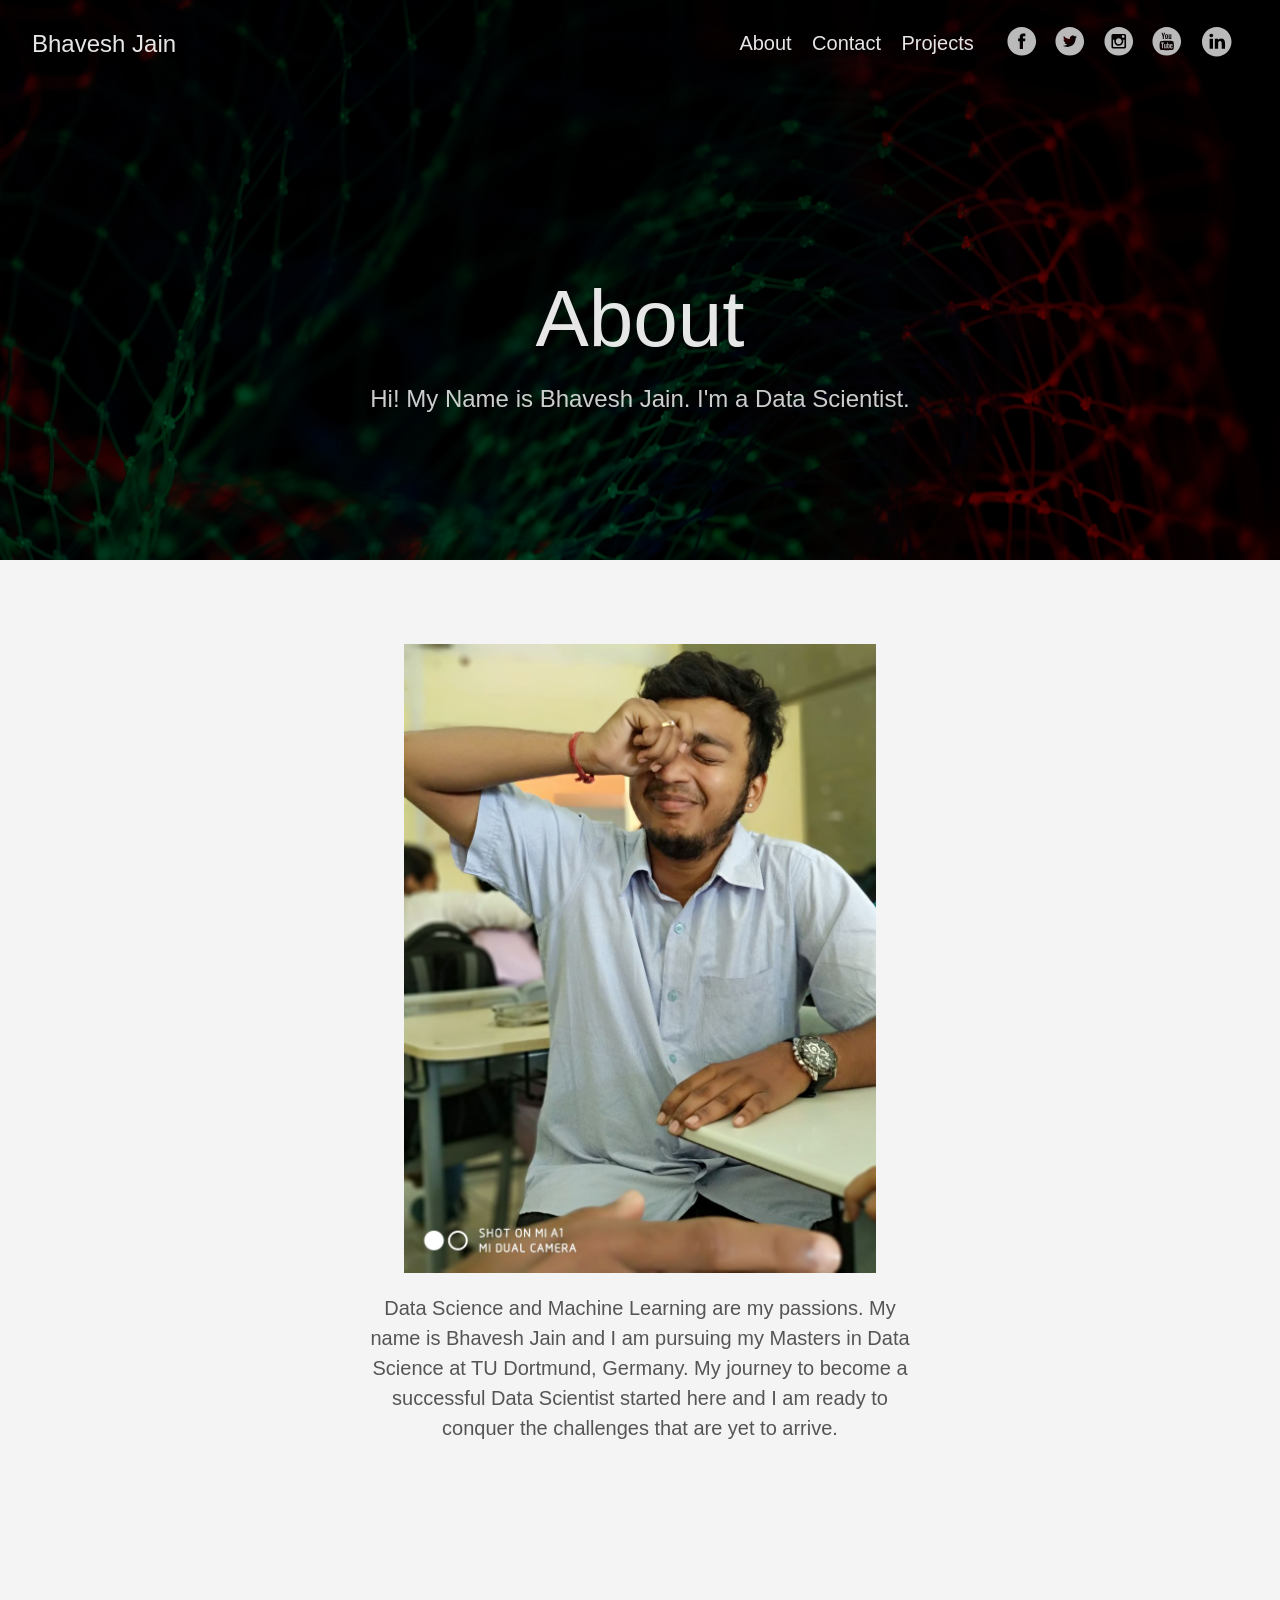
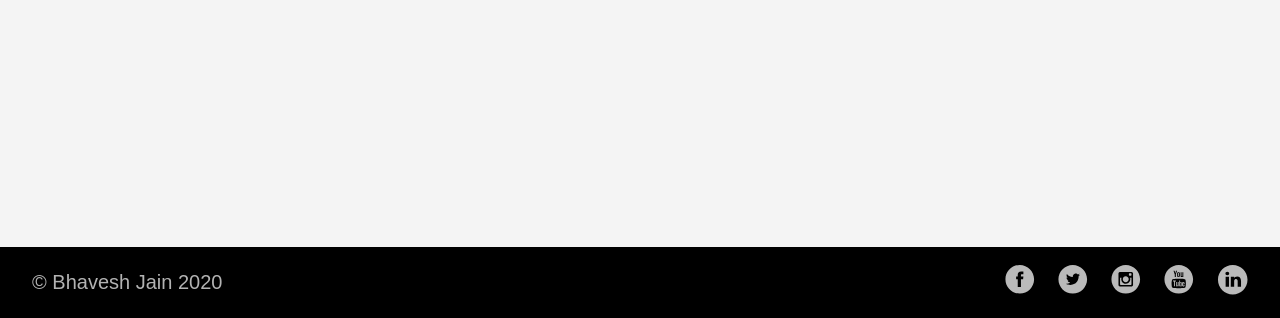
<file: about/page/1/index.html>
<!DOCTYPE html><html><head><title>https://bhav1212.github.io/about/</title><link rel="canonical" href="https://bhav1212.github.io/about/"/><meta name="robots" content="noindex"><meta charset="utf-8" /><meta http-equiv="refresh" content="0; url=https://bhav1212.github.io/about/" /></head></html>
</file>
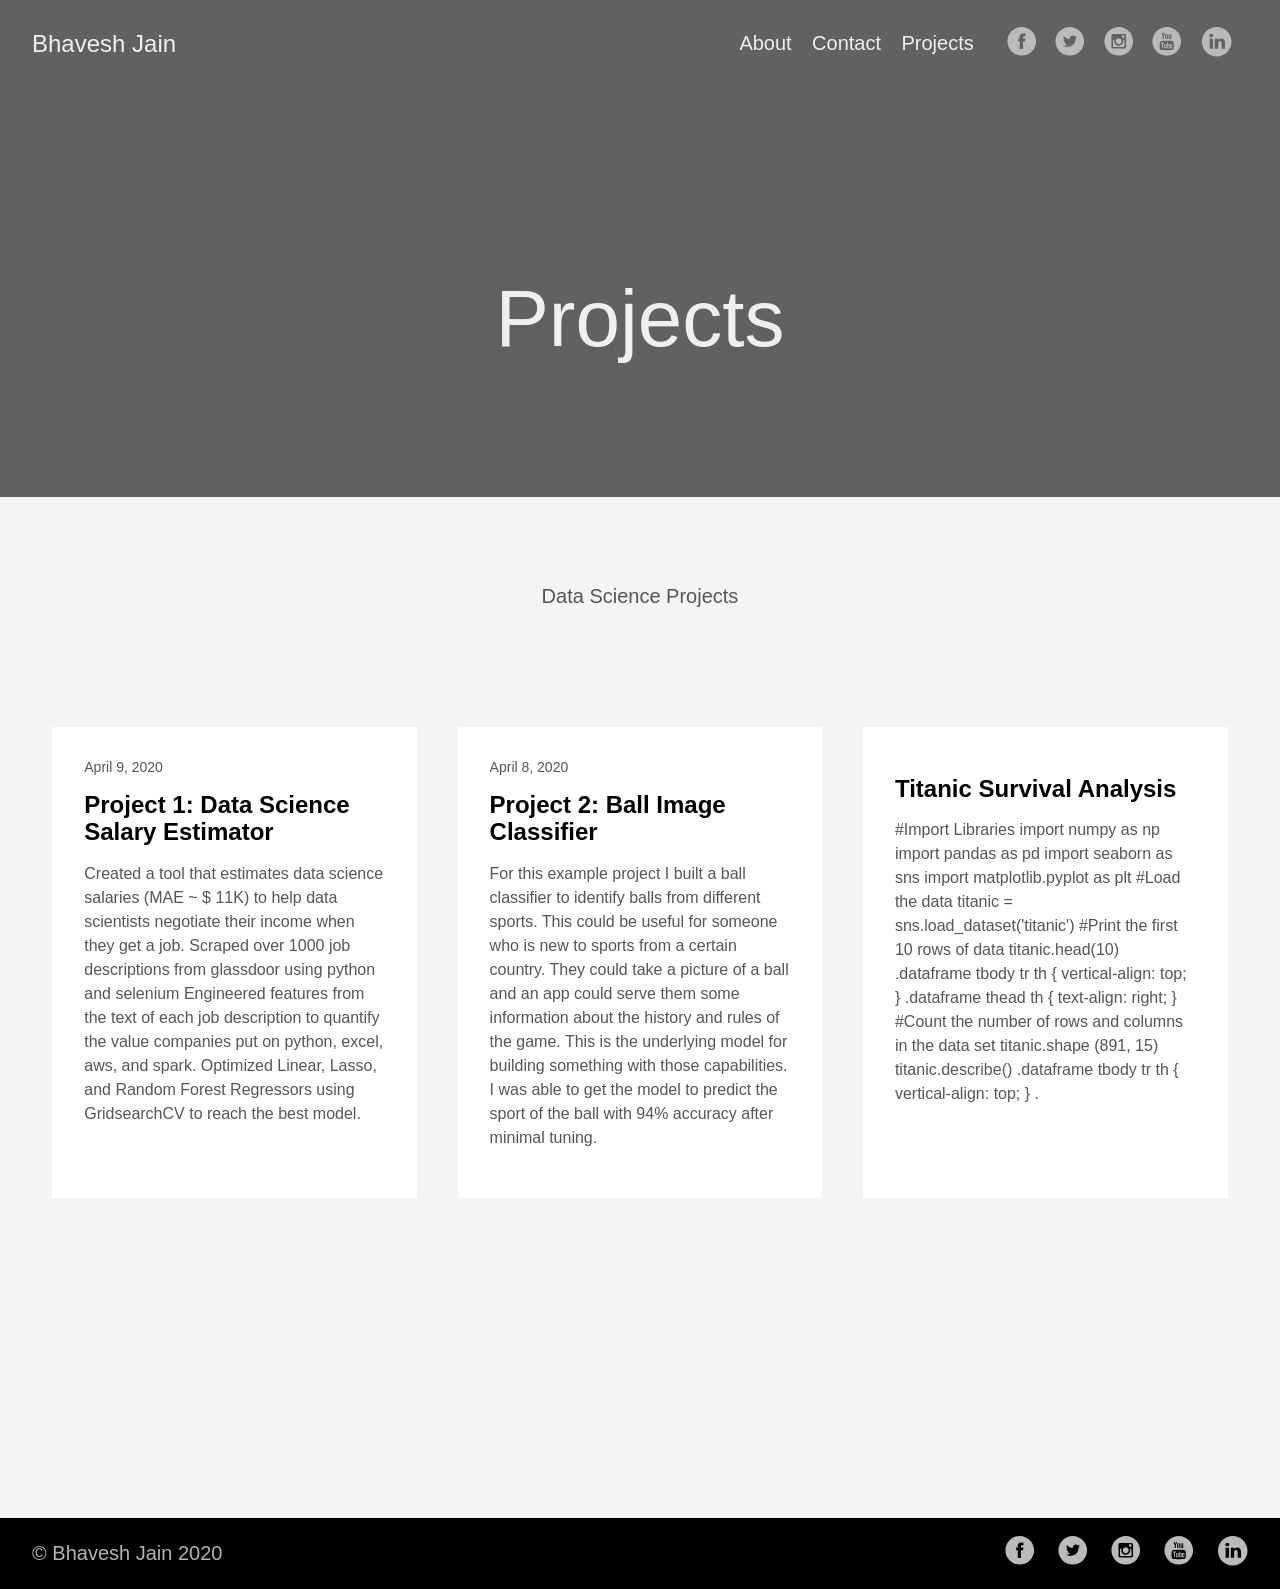
<file: post/page/1/index.html>
<!DOCTYPE html><html><head><title>https://bhav1212.github.io/post/</title><link rel="canonical" href="https://bhav1212.github.io/post/"/><meta name="robots" content="noindex"><meta charset="utf-8" /><meta http-equiv="refresh" content="0; url=https://bhav1212.github.io/post/" /></head></html>
</file>
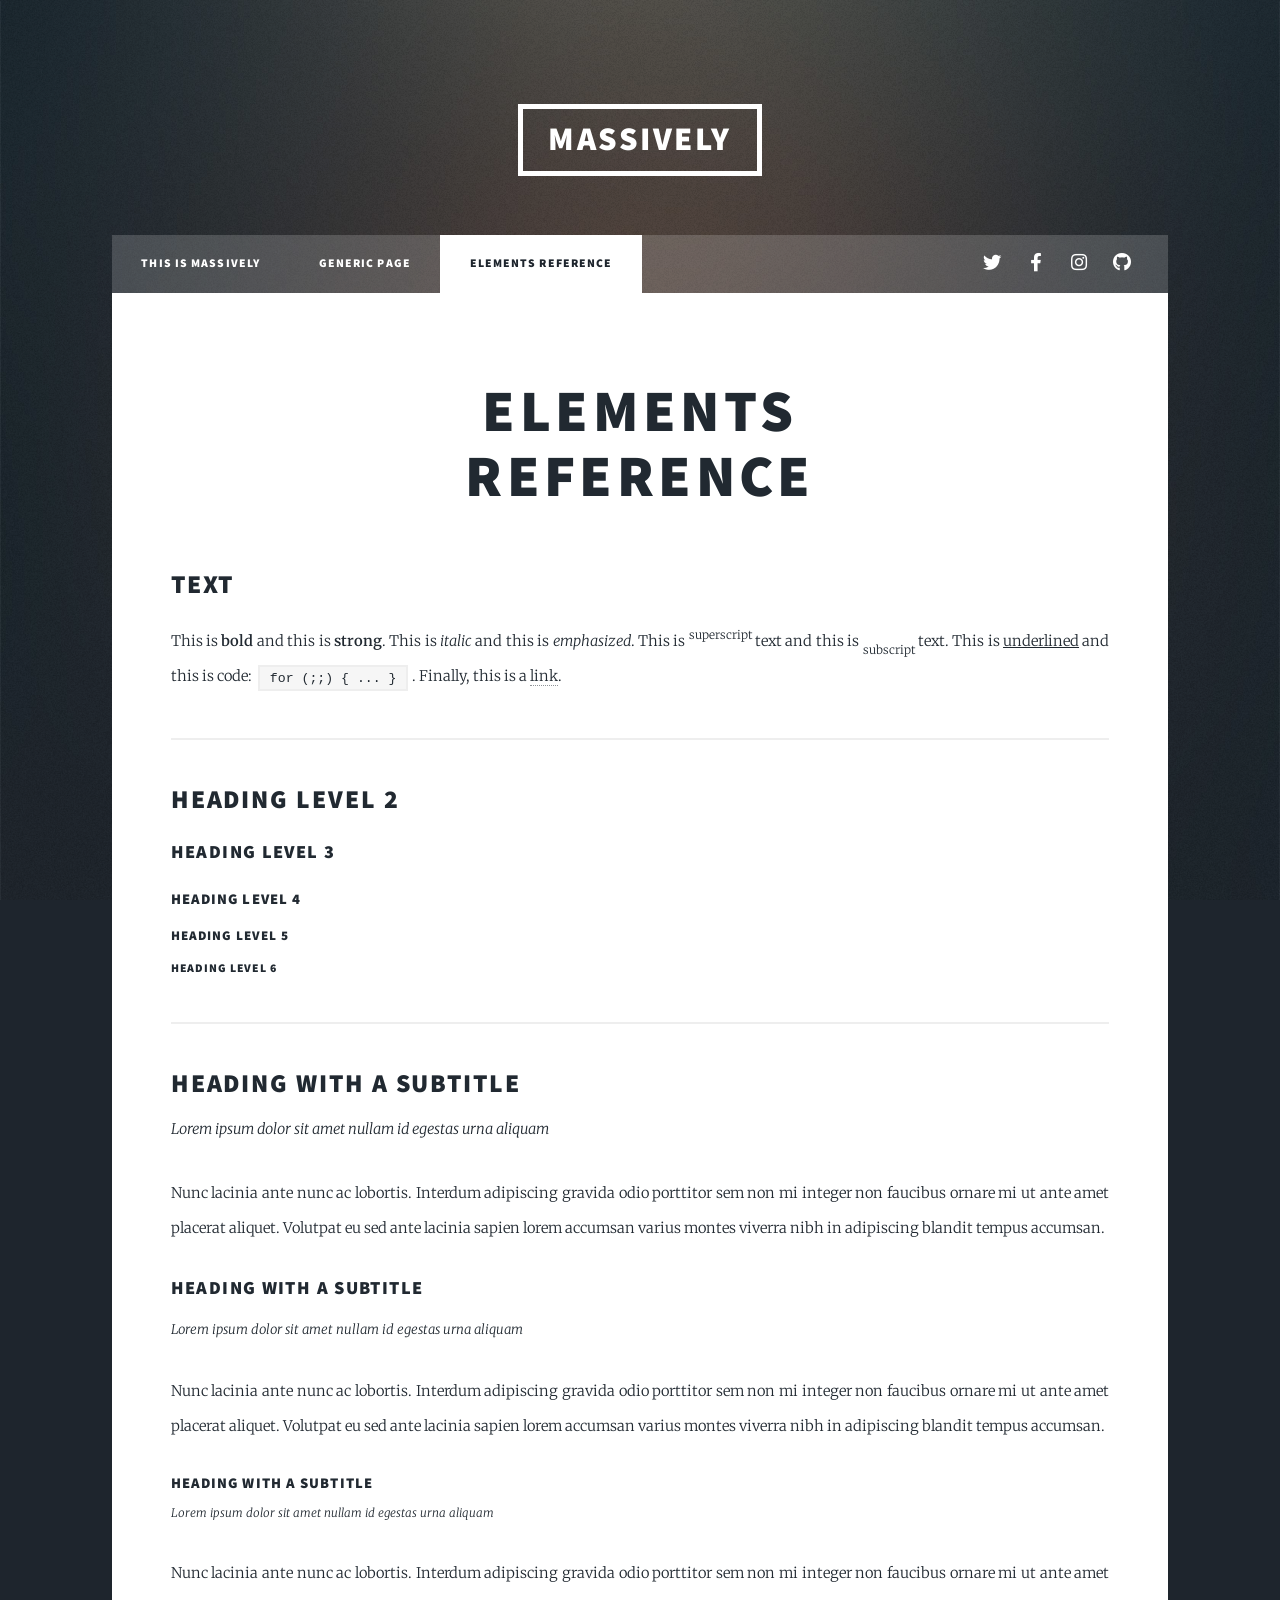
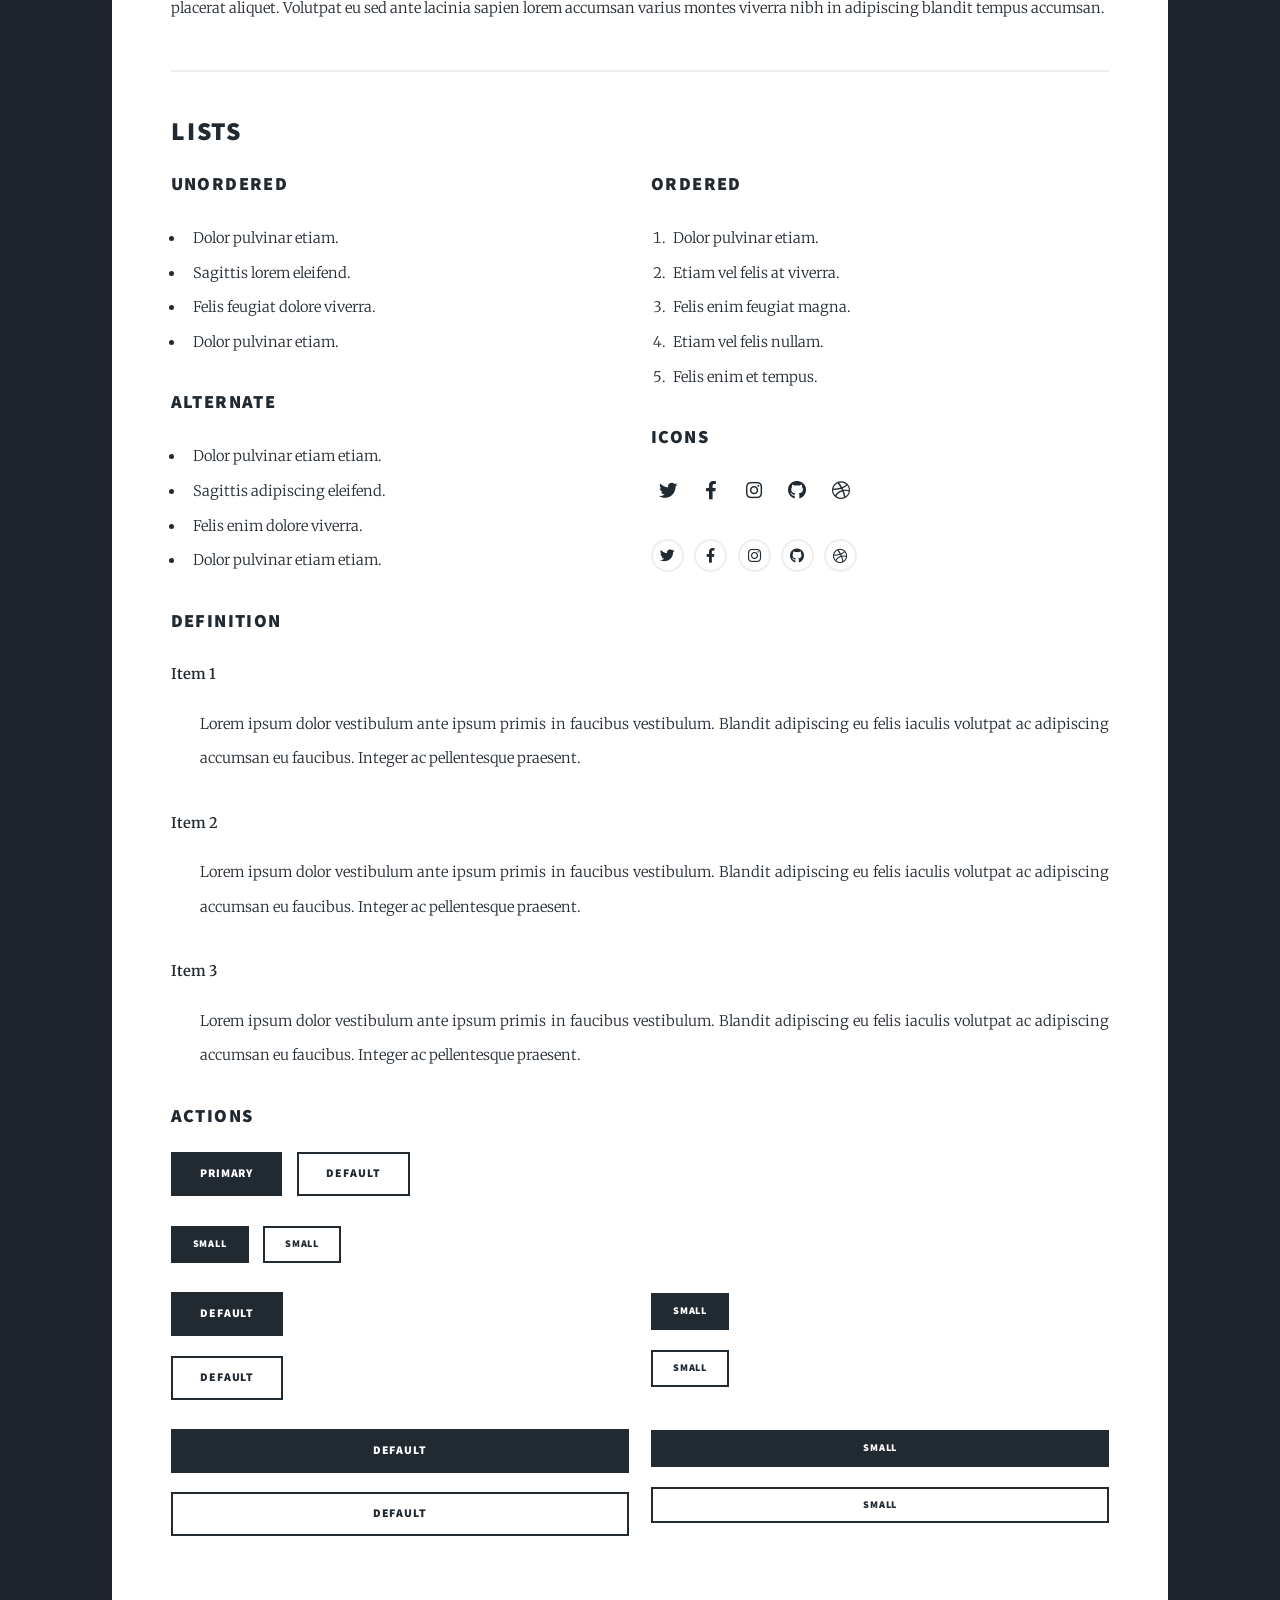
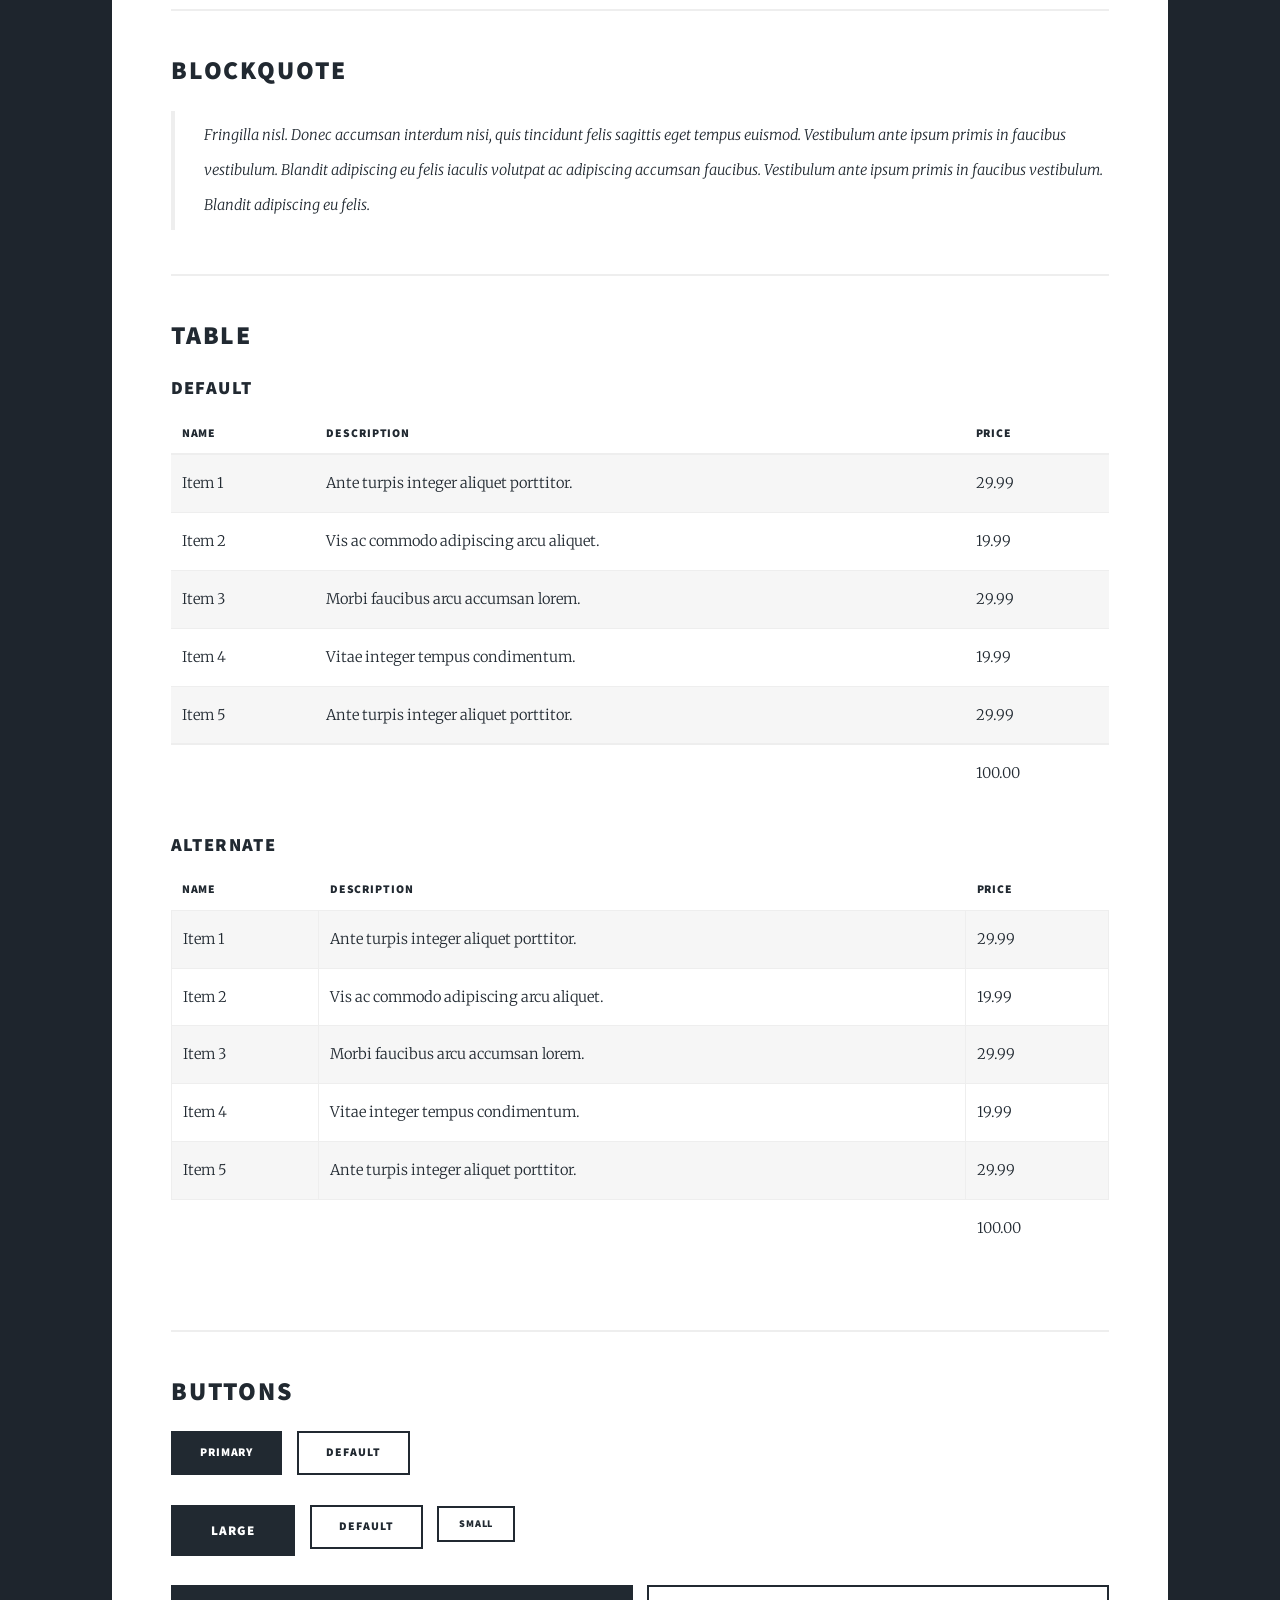
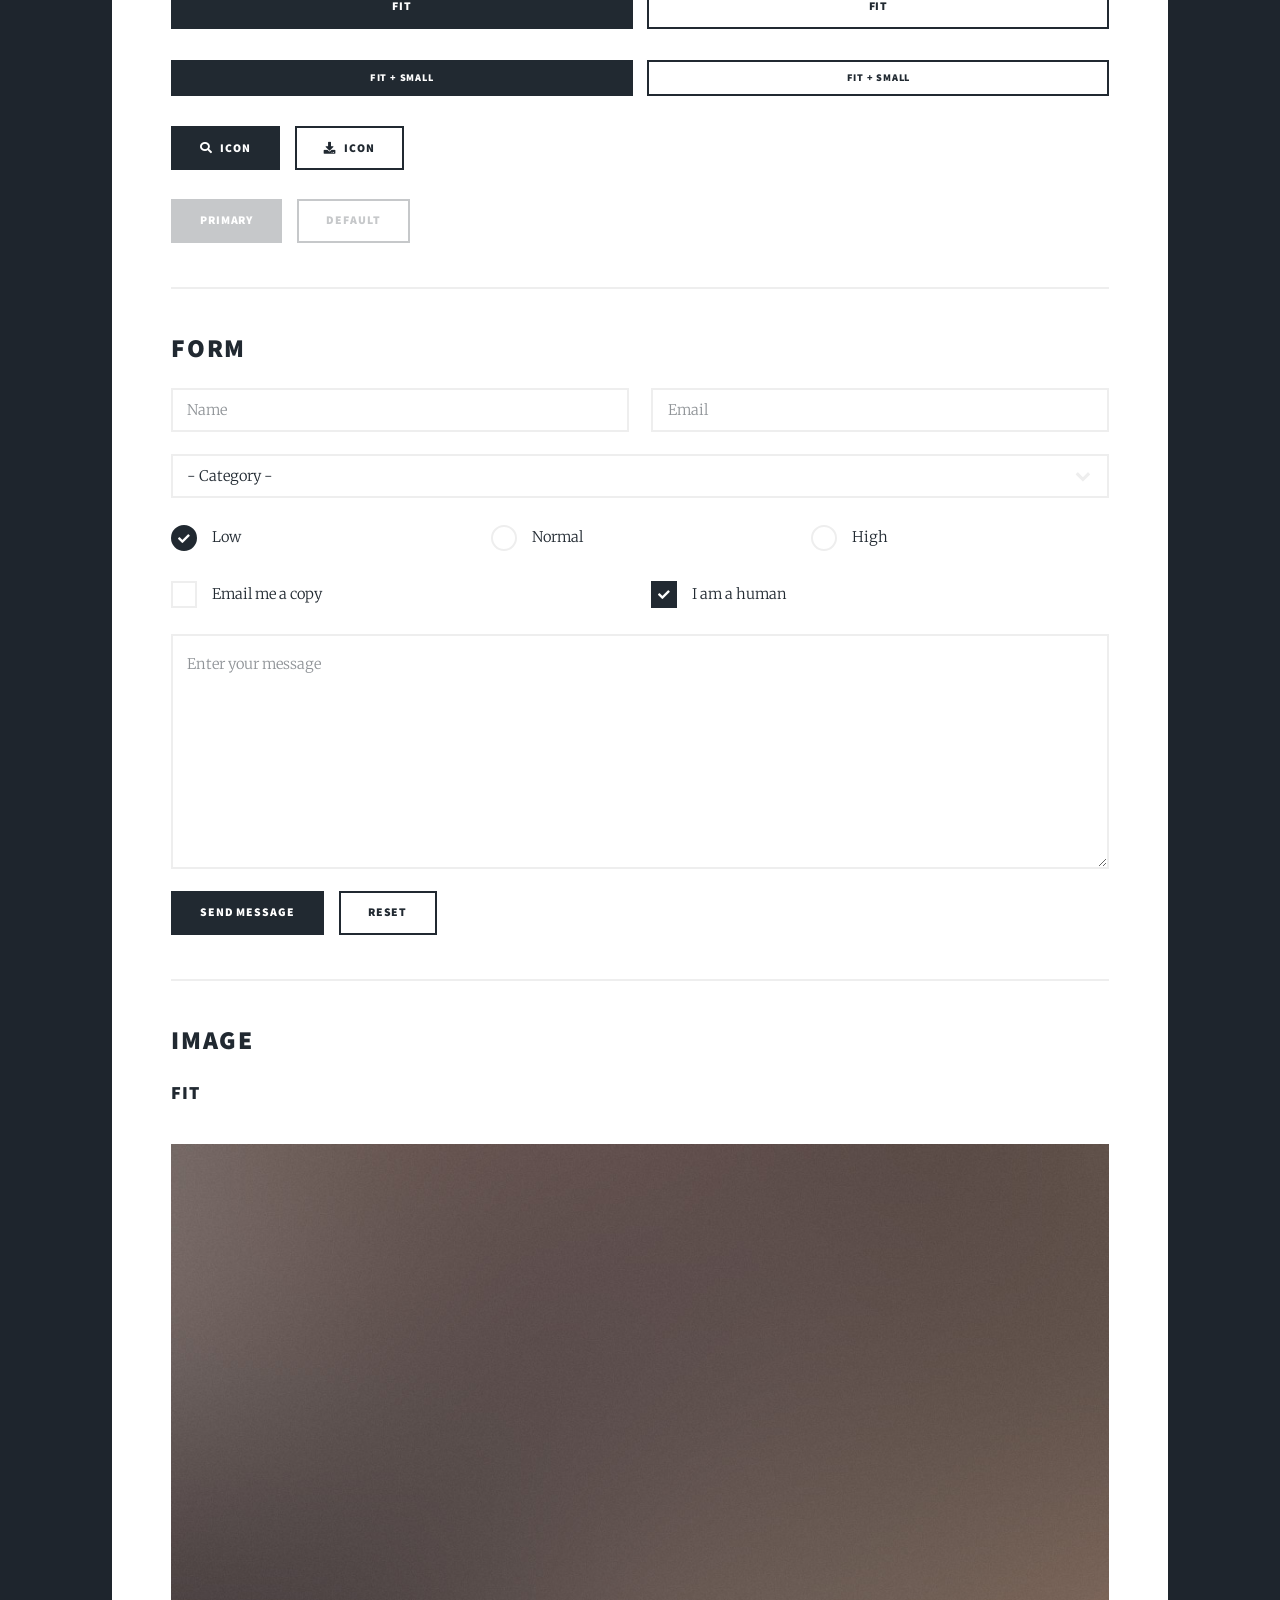
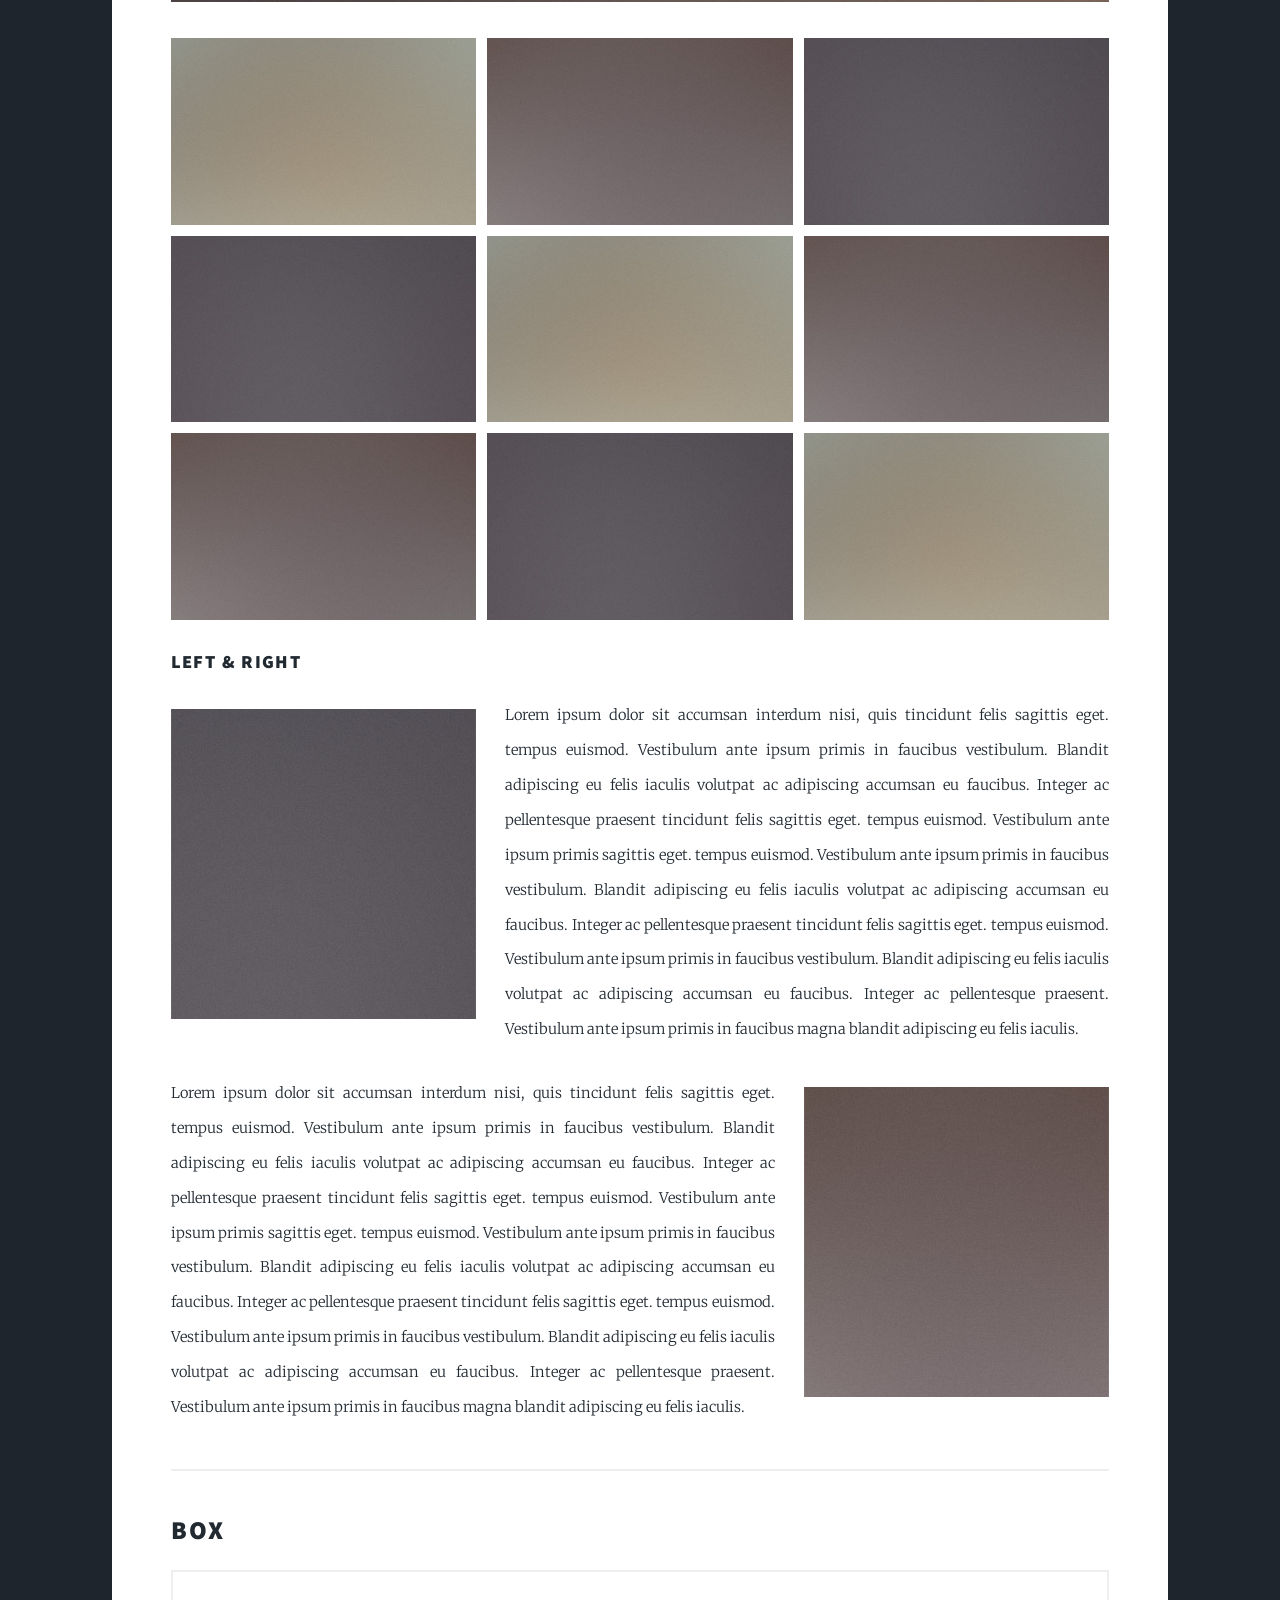
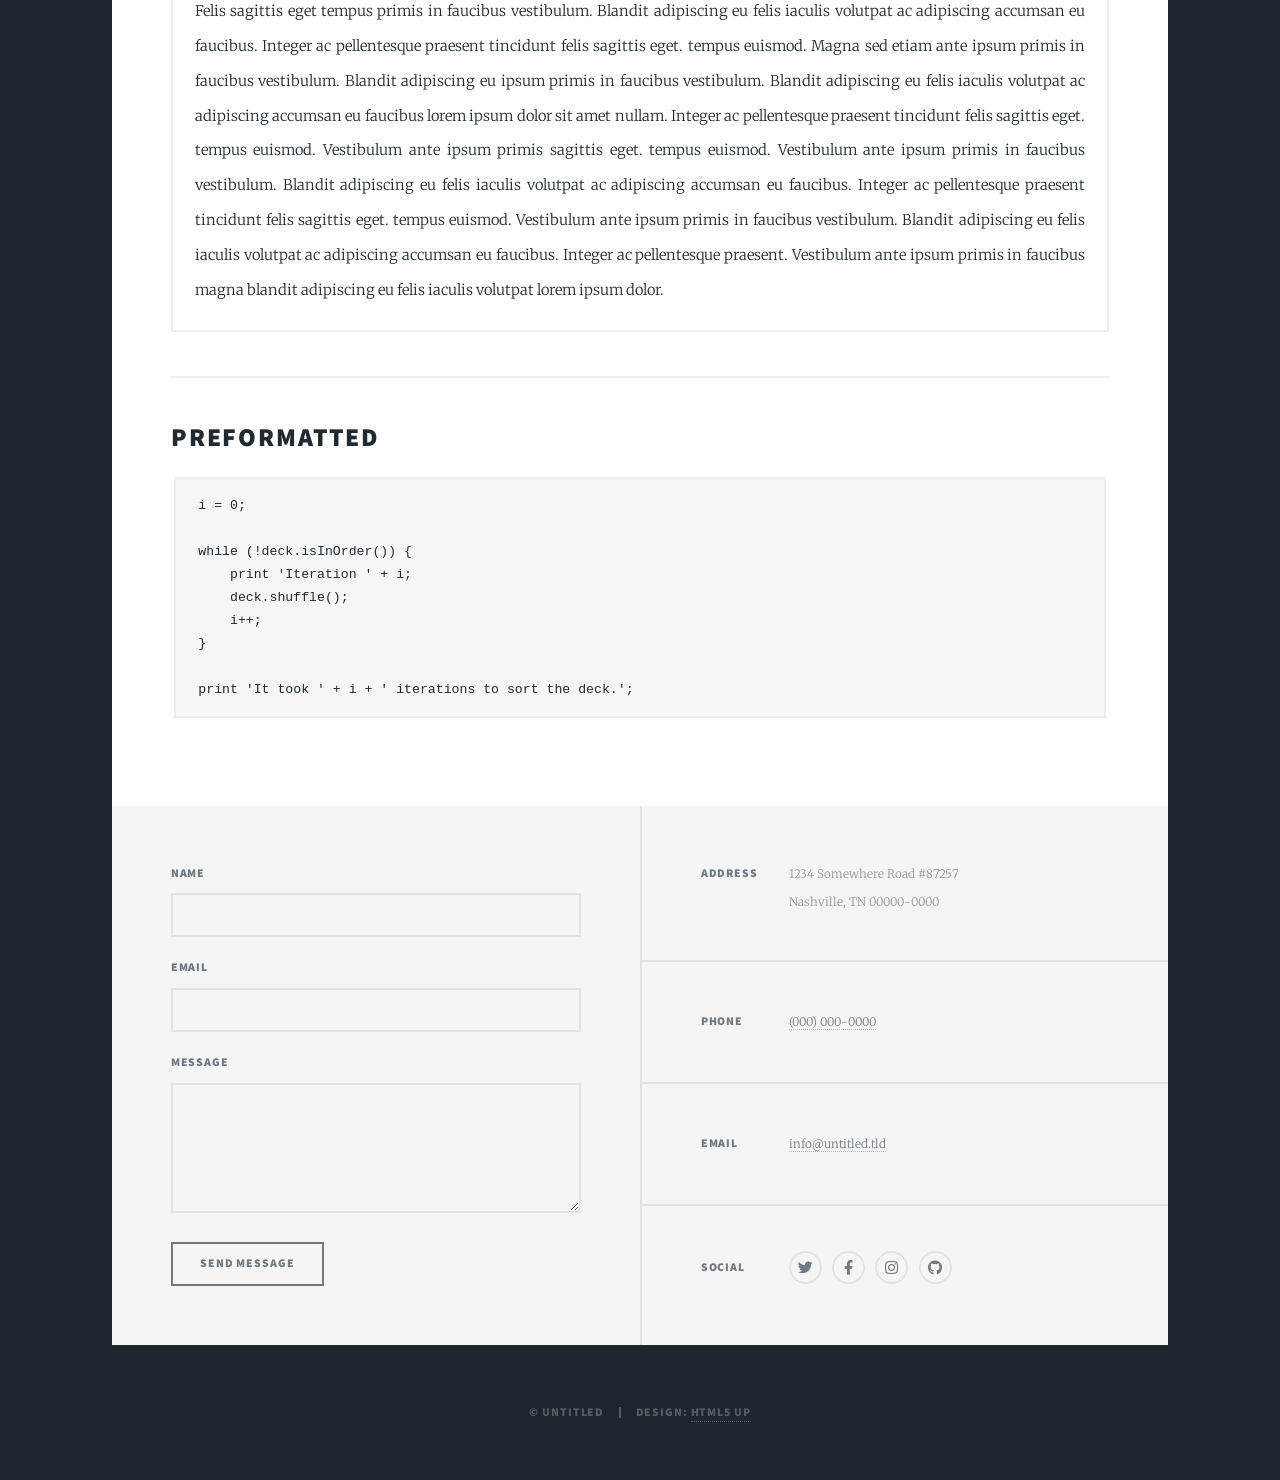
<file: elements.html>
<!DOCTYPE HTML>
<!--
	Massively by HTML5 UP
	html5up.net | @ajlkn
	Free for personal and commercial use under the CCA 3.0 license (html5up.net/license)
-->
<html>
	<head>
		<title>Elements Reference - Massively by HTML5 UP</title>
		<meta charset="utf-8" />
		<meta name="viewport" content="width=device-width, initial-scale=1, user-scalable=no" />
		<link rel="stylesheet" href="assets/css/main.css" />
		<noscript><link rel="stylesheet" href="assets/css/noscript.css" /></noscript>
	</head>
	<body class="is-preload">

		<!-- Wrapper -->
			<div id="wrapper">

				<!-- Header -->
					<header id="header">
						<a href="index.html" class="logo">Massively</a>
					</header>

				<!-- Nav -->
					<nav id="nav">
						<ul class="links">
							<li><a href="index.html">This is Massively</a></li>
							<li><a href="generic.html">Generic Page</a></li>
							<li class="active"><a href="elements.html">Elements Reference</a></li>
						</ul>
						<ul class="icons">
							<li><a href="#" class="icon brands fa-twitter"><span class="label">Twitter</span></a></li>
							<li><a href="#" class="icon brands fa-facebook-f"><span class="label">Facebook</span></a></li>
							<li><a href="#" class="icon brands fa-instagram"><span class="label">Instagram</span></a></li>
							<li><a href="#" class="icon brands fa-github"><span class="label">GitHub</span></a></li>
						</ul>
					</nav>

				<!-- Main -->
					<div id="main">

						<!-- Post -->
							<section class="post">
								<header class="major">
									<h1>Elements<br />
									Reference</h1>
								</header>

								<!-- Text stuff -->
									<h2>Text</h2>
									<p>This is <b>bold</b> and this is <strong>strong</strong>. This is <i>italic</i> and this is <em>emphasized</em>.
									This is <sup>superscript</sup> text and this is <sub>subscript</sub> text.
									This is <u>underlined</u> and this is code: <code>for (;;) { ... }</code>.
									Finally, this is a <a href="#">link</a>.</p>
									<hr />
									<h2>Heading Level 2</h2>
									<h3>Heading Level 3</h3>
									<h4>Heading Level 4</h4>
									<h5>Heading Level 5</h5>
									<h6>Heading Level 6</h6>
									<hr />
									<header>
										<h2>Heading with a Subtitle</h2>
										<p>Lorem ipsum dolor sit amet nullam id egestas urna aliquam</p>
									</header>
									<p>Nunc lacinia ante nunc ac lobortis. Interdum adipiscing gravida odio porttitor sem non mi integer non faucibus ornare mi ut ante amet placerat aliquet. Volutpat eu sed ante lacinia sapien lorem accumsan varius montes viverra nibh in adipiscing blandit tempus accumsan.</p>
									<header>
										<h3>Heading with a Subtitle</h3>
										<p>Lorem ipsum dolor sit amet nullam id egestas urna aliquam</p>
									</header>
									<p>Nunc lacinia ante nunc ac lobortis. Interdum adipiscing gravida odio porttitor sem non mi integer non faucibus ornare mi ut ante amet placerat aliquet. Volutpat eu sed ante lacinia sapien lorem accumsan varius montes viverra nibh in adipiscing blandit tempus accumsan.</p>
									<header>
										<h4>Heading with a Subtitle</h4>
										<p>Lorem ipsum dolor sit amet nullam id egestas urna aliquam</p>
									</header>
									<p>Nunc lacinia ante nunc ac lobortis. Interdum adipiscing gravida odio porttitor sem non mi integer non faucibus ornare mi ut ante amet placerat aliquet. Volutpat eu sed ante lacinia sapien lorem accumsan varius montes viverra nibh in adipiscing blandit tempus accumsan.</p>

									<hr />

								<!-- Lists -->
									<h2>Lists</h2>
									<div class="row">
										<div class="col-6 col-12-small">

											<h3>Unordered</h3>
											<ul>
												<li>Dolor pulvinar etiam.</li>
												<li>Sagittis lorem eleifend.</li>
												<li>Felis feugiat dolore viverra.</li>
												<li>Dolor pulvinar etiam.</li>
											</ul>

											<h3>Alternate</h3>
											<ul class="alt">
												<li>Dolor pulvinar etiam etiam.</li>
												<li>Sagittis adipiscing eleifend.</li>
												<li>Felis enim dolore viverra.</li>
												<li>Dolor pulvinar etiam etiam.</li>
											</ul>

										</div>
										<div class="col-6 col-12-small">

											<h3>Ordered</h3>
											<ol>
												<li>Dolor pulvinar etiam.</li>
												<li>Etiam vel felis at viverra.</li>
												<li>Felis enim feugiat magna.</li>
												<li>Etiam vel felis nullam.</li>
												<li>Felis enim et tempus.</li>
											</ol>

											<h3>Icons</h3>
											<ul class="icons">
												<li><a href="#" class="icon brands fa-twitter"><span class="label">Twitter</span></a></li>
												<li><a href="#" class="icon brands fa-facebook-f"><span class="label">Facebook</span></a></li>
												<li><a href="#" class="icon brands fa-instagram"><span class="label">Instagram</span></a></li>
												<li><a href="#" class="icon brands fa-github"><span class="label">Github</span></a></li>
												<li><a href="#" class="icon brands fa-dribbble"><span class="label">Dribbble</span></a></li>
											</ul>
											<ul class="icons alt">
												<li><a href="#" class="icon brands alt fa-twitter"><span class="label">Twitter</span></a></li>
												<li><a href="#" class="icon brands alt fa-facebook-f"><span class="label">Facebook</span></a></li>
												<li><a href="#" class="icon brands alt fa-instagram"><span class="label">Instagram</span></a></li>
												<li><a href="#" class="icon brands alt fa-github"><span class="label">Github</span></a></li>
												<li><a href="#" class="icon brands alt fa-dribbble"><span class="label">Dribbble</span></a></li>
											</ul>

										</div>
									</div>
									<h3>Definition</h3>
									<dl>
										<dt>Item 1</dt>
										<dd>
											<p>Lorem ipsum dolor vestibulum ante ipsum primis in faucibus vestibulum. Blandit adipiscing eu felis iaculis volutpat ac adipiscing accumsan eu faucibus. Integer ac pellentesque praesent.</p>
										</dd>
										<dt>Item 2</dt>
										<dd>
											<p>Lorem ipsum dolor vestibulum ante ipsum primis in faucibus vestibulum. Blandit adipiscing eu felis iaculis volutpat ac adipiscing accumsan eu faucibus. Integer ac pellentesque praesent.</p>
										</dd>
										<dt>Item 3</dt>
										<dd>
											<p>Lorem ipsum dolor vestibulum ante ipsum primis in faucibus vestibulum. Blandit adipiscing eu felis iaculis volutpat ac adipiscing accumsan eu faucibus. Integer ac pellentesque praesent.</p>
										</dd>
									</dl>

									<h3>Actions</h3>
									<ul class="actions">
										<li><a href="#" class="button primary">Primary</a></li>
										<li><a href="#" class="button">Default</a></li>
									</ul>
									<ul class="actions small">
										<li><a href="#" class="button primary small">Small</a></li>
										<li><a href="#" class="button small">Small</a></li>
									</ul>
									<div class="row">
										<div class="col-6 col-12-small">
											<ul class="actions stacked">
												<li><a href="#" class="button primary">Default</a></li>
												<li><a href="#" class="button">Default</a></li>
											</ul>
										</div>
										<div class="col-6 col-12-small">
											<ul class="actions stacked">
												<li><a href="#" class="button primary small">Small</a></li>
												<li><a href="#" class="button small">Small</a></li>
											</ul>
										</div>
									</div>
									<div class="row">
										<div class="col-6 col-12-small">
											<ul class="actions stacked">
												<li><a href="#" class="button primary fit">Default</a></li>
												<li><a href="#" class="button fit">Default</a></li>
											</ul>
										</div>
										<div class="col-6 col-12-small">
											<ul class="actions stacked">
												<li><a href="#" class="button primary small fit">Small</a></li>
												<li><a href="#" class="button small fit">Small</a></li>
											</ul>
										</div>
									</div>

									<hr />

								<!-- Blockquote -->
									<h2>Blockquote</h2>
									<blockquote>Fringilla nisl. Donec accumsan interdum nisi, quis tincidunt felis sagittis eget tempus euismod. Vestibulum ante ipsum primis in faucibus vestibulum. Blandit adipiscing eu felis iaculis volutpat ac adipiscing accumsan faucibus. Vestibulum ante ipsum primis in faucibus vestibulum. Blandit adipiscing eu felis.</blockquote>

									<hr />

								<!-- Table -->
									<h2>Table</h2>

									<h3>Default</h3>
									<div class="table-wrapper">
										<table>
											<thead>
												<tr>
													<th>Name</th>
													<th>Description</th>
													<th>Price</th>
												</tr>
											</thead>
											<tbody>
												<tr>
													<td>Item 1</td>
													<td>Ante turpis integer aliquet porttitor.</td>
													<td>29.99</td>
												</tr>
												<tr>
													<td>Item 2</td>
													<td>Vis ac commodo adipiscing arcu aliquet.</td>
													<td>19.99</td>
												</tr>
												<tr>
													<td>Item 3</td>
													<td> Morbi faucibus arcu accumsan lorem.</td>
													<td>29.99</td>
												</tr>
												<tr>
													<td>Item 4</td>
													<td>Vitae integer tempus condimentum.</td>
													<td>19.99</td>
												</tr>
												<tr>
													<td>Item 5</td>
													<td>Ante turpis integer aliquet porttitor.</td>
													<td>29.99</td>
												</tr>
											</tbody>
											<tfoot>
												<tr>
													<td colspan="2"></td>
													<td>100.00</td>
												</tr>
											</tfoot>
										</table>
									</div>

									<h3>Alternate</h3>
									<div class="table-wrapper">
										<table class="alt">
											<thead>
												<tr>
													<th>Name</th>
													<th>Description</th>
													<th>Price</th>
												</tr>
											</thead>
											<tbody>
												<tr>
													<td>Item 1</td>
													<td>Ante turpis integer aliquet porttitor.</td>
													<td>29.99</td>
												</tr>
												<tr>
													<td>Item 2</td>
													<td>Vis ac commodo adipiscing arcu aliquet.</td>
													<td>19.99</td>
												</tr>
												<tr>
													<td>Item 3</td>
													<td> Morbi faucibus arcu accumsan lorem.</td>
													<td>29.99</td>
												</tr>
												<tr>
													<td>Item 4</td>
													<td>Vitae integer tempus condimentum.</td>
													<td>19.99</td>
												</tr>
												<tr>
													<td>Item 5</td>
													<td>Ante turpis integer aliquet porttitor.</td>
													<td>29.99</td>
												</tr>
											</tbody>
											<tfoot>
												<tr>
													<td colspan="2"></td>
													<td>100.00</td>
												</tr>
											</tfoot>
										</table>
									</div>

									<hr />

								<!-- Buttons -->
									<h2>Buttons</h2>
									<ul class="actions">
										<li><a href="#" class="button primary">Primary</a></li>
										<li><a href="#" class="button">Default</a></li>
									</ul>
									<ul class="actions">
										<li><a href="#" class="button primary large">Large</a></li>
										<li><a href="#" class="button">Default</a></li>
										<li><a href="#" class="button small">Small</a></li>
									</ul>
									<ul class="actions fit">
										<li><a href="#" class="button primary fit">Fit</a></li>
										<li><a href="#" class="button fit">Fit</a></li>
									</ul>
									<ul class="actions fit small">
										<li><a href="#" class="button primary fit small">Fit + Small</a></li>
										<li><a href="#" class="button fit small">Fit + Small</a></li>
									</ul>
									<ul class="actions">
										<li><a href="#" class="button primary icon solid fa-search">Icon</a></li>
										<li><a href="#" class="button icon solid fa-download">Icon</a></li>
									</ul>
									<ul class="actions">
										<li><span class="button primary disabled">Primary</span></li>
										<li><span class="button disabled">Default</span></li>
									</ul>

									<hr />

								<!-- Form -->
									<h2>Form</h2>

									<form method="post" action="#">
										<div class="row gtr-uniform">
											<div class="col-6 col-12-xsmall">
												<input type="text" name="demo-name" id="demo-name" value="" placeholder="Name" />
											</div>
											<div class="col-6 col-12-xsmall">
												<input type="email" name="demo-email" id="demo-email" value="" placeholder="Email" />
											</div>
											<!-- Break -->
											<div class="col-12">
												<select name="demo-category" id="demo-category">
													<option value="">- Category -</option>
													<option value="1">Manufacturing</option>
													<option value="1">Shipping</option>
													<option value="1">Administration</option>
													<option value="1">Human Resources</option>
												</select>
											</div>
											<!-- Break -->
											<div class="col-4 col-12-small">
												<input type="radio" id="demo-priority-low" name="demo-priority" checked>
												<label for="demo-priority-low">Low</label>
											</div>
											<div class="col-4 col-12-small">
												<input type="radio" id="demo-priority-normal" name="demo-priority">
												<label for="demo-priority-normal">Normal</label>
											</div>
											<div class="col-4 col-12-small">
												<input type="radio" id="demo-priority-high" name="demo-priority">
												<label for="demo-priority-high">High</label>
											</div>
											<!-- Break -->
											<div class="col-6 col-12-small">
												<input type="checkbox" id="demo-copy" name="demo-copy">
												<label for="demo-copy">Email me a copy</label>
											</div>
											<div class="col-6 col-12-small">
												<input type="checkbox" id="demo-human" name="demo-human" checked>
												<label for="demo-human">I am a human</label>
											</div>
											<!-- Break -->
											<div class="col-12">
												<textarea name="demo-message" id="demo-message" placeholder="Enter your message" rows="6"></textarea>
											</div>
											<!-- Break -->
											<div class="col-12">
												<ul class="actions">
													<li><input type="submit" value="Send Message" class="primary" /></li>
													<li><input type="reset" value="Reset" /></li>
												</ul>
											</div>
										</div>
									</form>

									<hr />

								<!-- Image -->
									<h2>Image</h2>

									<h3>Fit</h3>
									<span class="image fit"><img src="images/pic01.jpg" alt="" /></span>
									<div class="box alt">
										<div class="row gtr-50 gtr-uniform">
											<div class="col-4"><span class="image fit"><img src="images/pic02.jpg" alt="" /></span></div>
											<div class="col-4"><span class="image fit"><img src="images/pic03.jpg" alt="" /></span></div>
											<div class="col-4"><span class="image fit"><img src="images/pic04.jpg" alt="" /></span></div>
											<!-- Break -->
											<div class="col-4"><span class="image fit"><img src="images/pic04.jpg" alt="" /></span></div>
											<div class="col-4"><span class="image fit"><img src="images/pic02.jpg" alt="" /></span></div>
											<div class="col-4"><span class="image fit"><img src="images/pic03.jpg" alt="" /></span></div>
											<!-- Break -->
											<div class="col-4"><span class="image fit"><img src="images/pic03.jpg" alt="" /></span></div>
											<div class="col-4"><span class="image fit"><img src="images/pic04.jpg" alt="" /></span></div>
											<div class="col-4"><span class="image fit"><img src="images/pic02.jpg" alt="" /></span></div>
										</div>
									</div>

									<h3>Left &amp; Right</h3>
									<p><span class="image left"><img src="images/pic08.jpg" alt="" /></span>Lorem ipsum dolor sit accumsan interdum nisi, quis tincidunt felis sagittis eget. tempus euismod. Vestibulum ante ipsum primis in faucibus vestibulum. Blandit adipiscing eu felis iaculis volutpat ac adipiscing accumsan eu faucibus. Integer ac pellentesque praesent tincidunt felis sagittis eget. tempus euismod. Vestibulum ante ipsum primis sagittis eget. tempus euismod. Vestibulum ante ipsum primis in faucibus vestibulum. Blandit adipiscing eu felis iaculis volutpat ac adipiscing accumsan eu faucibus. Integer ac pellentesque praesent tincidunt felis sagittis eget. tempus euismod. Vestibulum ante ipsum primis in faucibus vestibulum. Blandit adipiscing eu felis iaculis volutpat ac adipiscing accumsan eu faucibus. Integer ac pellentesque praesent. Vestibulum ante ipsum primis in faucibus magna blandit adipiscing eu felis iaculis.</p>
									<p><span class="image right"><img src="images/pic09.jpg" alt="" /></span>Lorem ipsum dolor sit accumsan interdum nisi, quis tincidunt felis sagittis eget. tempus euismod. Vestibulum ante ipsum primis in faucibus vestibulum. Blandit adipiscing eu felis iaculis volutpat ac adipiscing accumsan eu faucibus. Integer ac pellentesque praesent tincidunt felis sagittis eget. tempus euismod. Vestibulum ante ipsum primis sagittis eget. tempus euismod. Vestibulum ante ipsum primis in faucibus vestibulum. Blandit adipiscing eu felis iaculis volutpat ac adipiscing accumsan eu faucibus. Integer ac pellentesque praesent tincidunt felis sagittis eget. tempus euismod. Vestibulum ante ipsum primis in faucibus vestibulum. Blandit adipiscing eu felis iaculis volutpat ac adipiscing accumsan eu faucibus. Integer ac pellentesque praesent. Vestibulum ante ipsum primis in faucibus magna blandit adipiscing eu felis iaculis.</p>

									<hr />

								<!-- Box -->
									<h2>Box</h2>
									<div class="box">
										<p>Felis sagittis eget tempus primis in faucibus vestibulum. Blandit adipiscing eu felis iaculis volutpat ac adipiscing accumsan eu faucibus. Integer ac pellentesque praesent tincidunt felis sagittis eget. tempus euismod. Magna sed etiam ante ipsum primis in faucibus vestibulum. Blandit adipiscing eu ipsum primis in faucibus vestibulum. Blandit adipiscing eu felis iaculis volutpat ac adipiscing accumsan eu faucibus lorem ipsum dolor sit amet nullam. Integer ac pellentesque praesent tincidunt felis sagittis eget. tempus euismod. Vestibulum ante ipsum primis sagittis eget. tempus euismod. Vestibulum ante ipsum primis in faucibus vestibulum. Blandit adipiscing eu felis iaculis volutpat ac adipiscing accumsan eu faucibus. Integer ac pellentesque praesent tincidunt felis sagittis eget. tempus euismod. Vestibulum ante ipsum primis in faucibus vestibulum. Blandit adipiscing eu felis iaculis volutpat ac adipiscing accumsan eu faucibus. Integer ac pellentesque praesent. Vestibulum ante ipsum primis in faucibus magna blandit adipiscing eu felis iaculis volutpat lorem ipsum dolor.</p>
									</div>

									<hr />

								<!-- Preformatted Code -->
									<h2>Preformatted</h2>
									<pre><code>i = 0;

while (!deck.isInOrder()) {
    print 'Iteration ' + i;
    deck.shuffle();
    i++;
}

print 'It took ' + i + ' iterations to sort the deck.';
</code></pre>

							</section>

					</div>

				<!-- Footer -->
					<footer id="footer">
						<section>
							<form method="post" action="#">
								<div class="fields">
									<div class="field">
										<label for="name">Name</label>
										<input type="text" name="name" id="name" />
									</div>
									<div class="field">
										<label for="email">Email</label>
										<input type="text" name="email" id="email" />
									</div>
									<div class="field">
										<label for="message">Message</label>
										<textarea name="message" id="message" rows="3"></textarea>
									</div>
								</div>
								<ul class="actions">
									<li><input type="submit" value="Send Message" /></li>
								</ul>
							</form>
						</section>
						<section class="split contact">
							<section class="alt">
								<h3>Address</h3>
								<p>1234 Somewhere Road #87257<br />
								Nashville, TN 00000-0000</p>
							</section>
							<section>
								<h3>Phone</h3>
								<p><a href="#">(000) 000-0000</a></p>
							</section>
							<section>
								<h3>Email</h3>
								<p><a href="#">info@untitled.tld</a></p>
							</section>
							<section>
								<h3>Social</h3>
								<ul class="icons alt">
									<li><a href="#" class="icon brands alt fa-twitter"><span class="label">Twitter</span></a></li>
									<li><a href="#" class="icon brands alt fa-facebook-f"><span class="label">Facebook</span></a></li>
									<li><a href="#" class="icon brands alt fa-instagram"><span class="label">Instagram</span></a></li>
									<li><a href="#" class="icon brands alt fa-github"><span class="label">GitHub</span></a></li>
								</ul>
							</section>
						</section>
					</footer>

				<!-- Copyright -->
					<div id="copyright">
						<ul><li>&copy; Untitled</li><li>Design: <a href="https://html5up.net">HTML5 UP</a></li></ul>
					</div>

			</div>

		<!-- Scripts -->
			<script src="assets/js/jquery.min.js"></script>
			<script src="assets/js/jquery.scrollex.min.js"></script>
			<script src="assets/js/jquery.scrolly.min.js"></script>
			<script src="assets/js/browser.min.js"></script>
			<script src="assets/js/breakpoints.min.js"></script>
			<script src="assets/js/util.js"></script>
			<script src="assets/js/main.js"></script>

	</body>
</html>
</file>
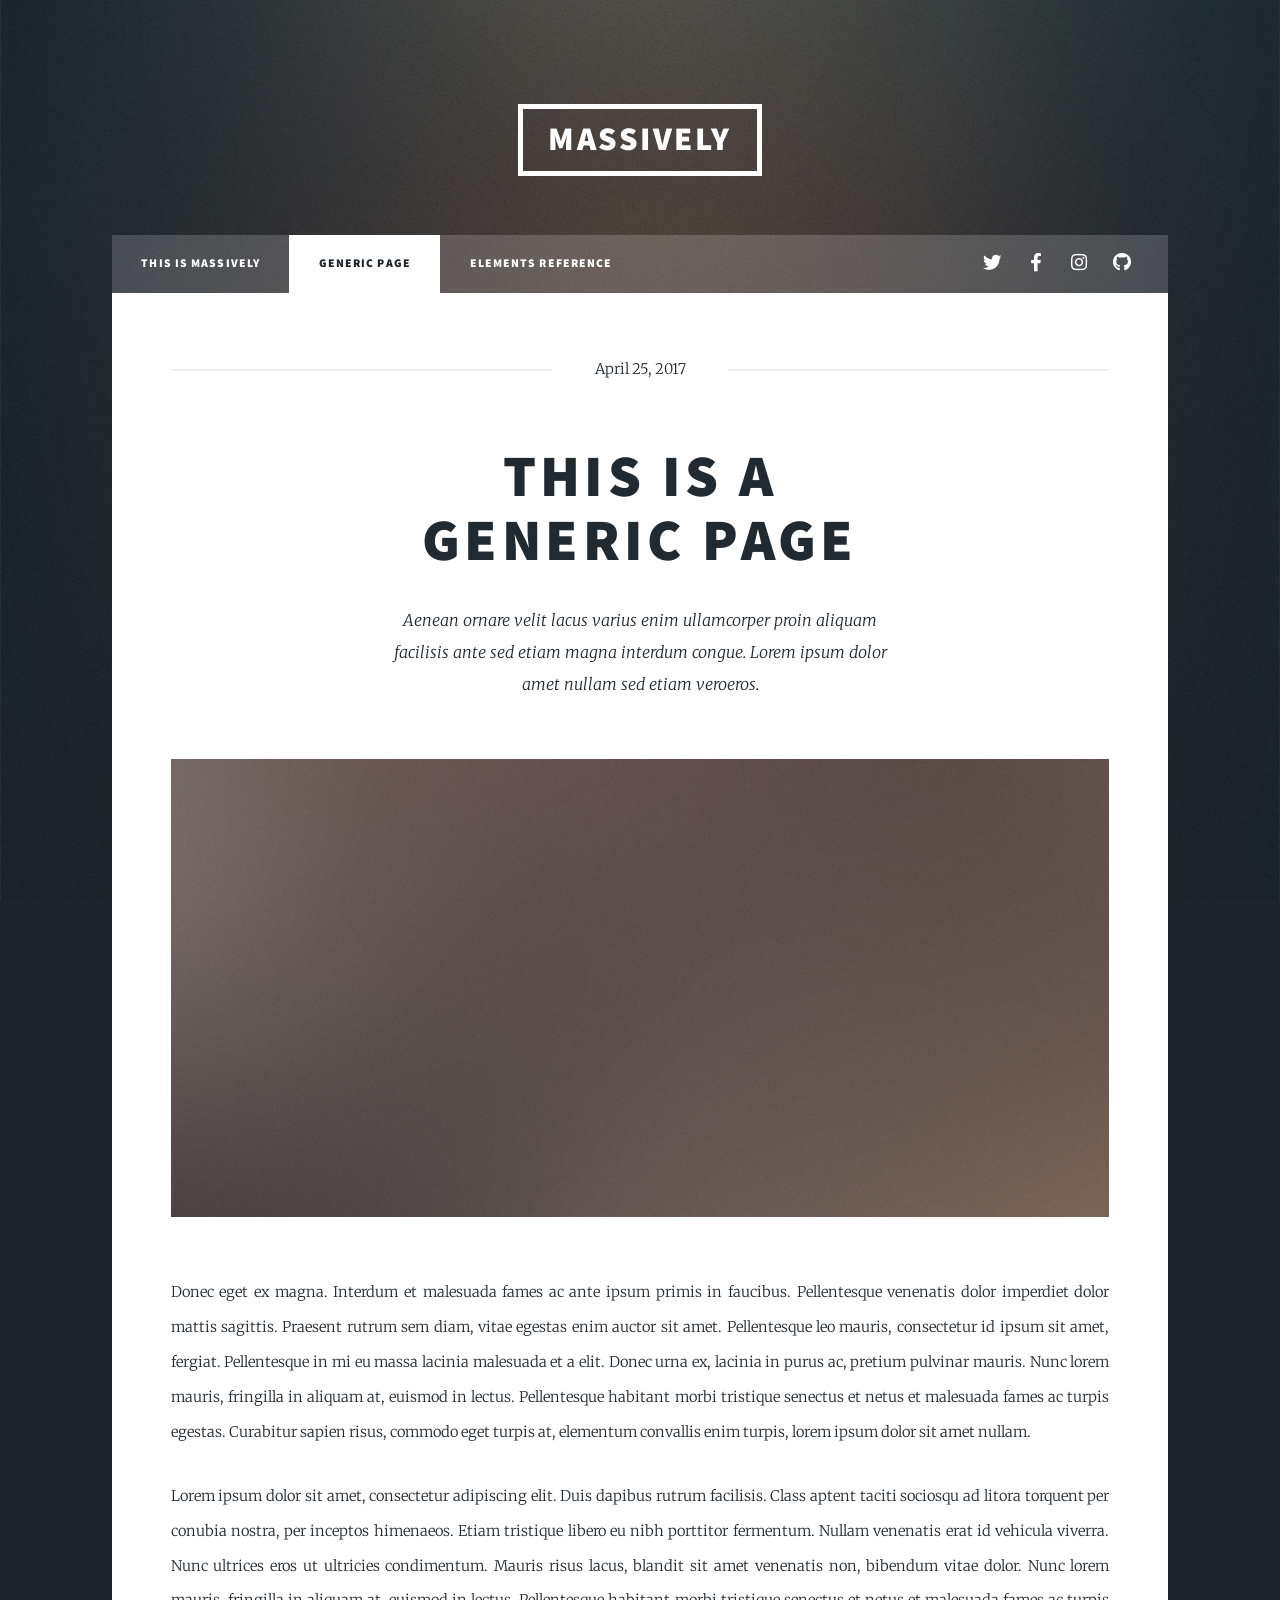
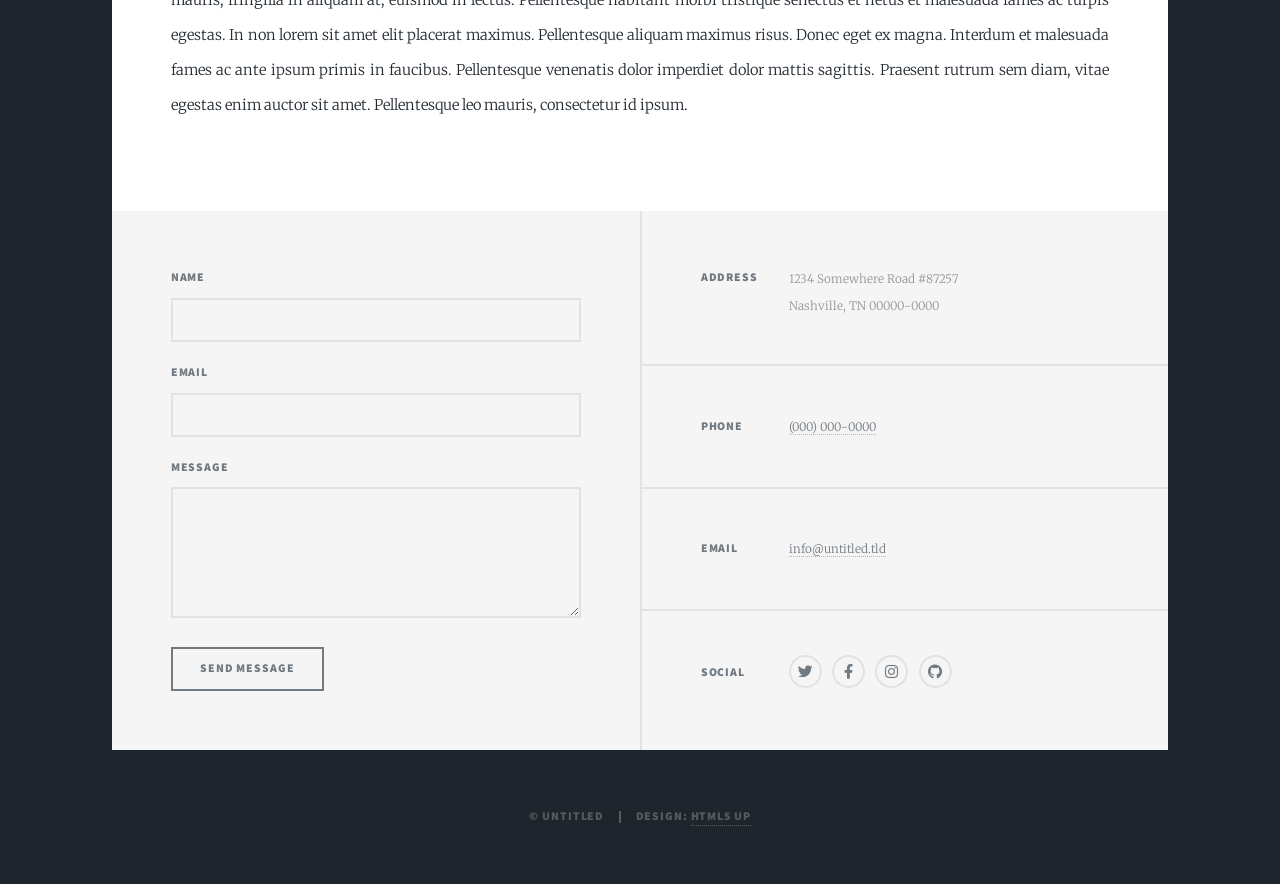
<file: generic.html>
<!DOCTYPE HTML>
<!--
	Massively by HTML5 UP
	html5up.net | @ajlkn
	Free for personal and commercial use under the CCA 3.0 license (html5up.net/license)
-->
<html>
	<head>
		<title>Generic Page - Massively by HTML5 UP</title>
		<meta charset="utf-8" />
		<meta name="viewport" content="width=device-width, initial-scale=1, user-scalable=no" />
		<link rel="stylesheet" href="assets/css/main.css" />
		<noscript><link rel="stylesheet" href="assets/css/noscript.css" /></noscript>
	</head>
	<body class="is-preload">

		<!-- Wrapper -->
			<div id="wrapper">

				<!-- Header -->
					<header id="header">
						<a href="index.html" class="logo">Massively</a>
					</header>

				<!-- Nav -->
					<nav id="nav">
						<ul class="links">
							<li><a href="index.html">This is Massively</a></li>
							<li class="active"><a href="generic.html">Generic Page</a></li>
							<li><a href="elements.html">Elements Reference</a></li>
						</ul>
						<ul class="icons">
							<li><a href="#" class="icon brands fa-twitter"><span class="label">Twitter</span></a></li>
							<li><a href="#" class="icon brands fa-facebook-f"><span class="label">Facebook</span></a></li>
							<li><a href="#" class="icon brands fa-instagram"><span class="label">Instagram</span></a></li>
							<li><a href="#" class="icon brands fa-github"><span class="label">GitHub</span></a></li>
						</ul>
					</nav>

				<!-- Main -->
					<div id="main">

						<!-- Post -->
							<section class="post">
								<header class="major">
									<span class="date">April 25, 2017</span>
									<h1>This is a<br />
									Generic Page</h1>
									<p>Aenean ornare velit lacus varius enim ullamcorper proin aliquam<br />
									facilisis ante sed etiam magna interdum congue. Lorem ipsum dolor<br />
									amet nullam sed etiam veroeros.</p>
								</header>
								<div class="image main"><img src="images/pic01.jpg" alt="" /></div>
								<p>Donec eget ex magna. Interdum et malesuada fames ac ante ipsum primis in faucibus. Pellentesque venenatis dolor imperdiet dolor mattis sagittis. Praesent rutrum sem diam, vitae egestas enim auctor sit amet. Pellentesque leo mauris, consectetur id ipsum sit amet, fergiat. Pellentesque in mi eu massa lacinia malesuada et a elit. Donec urna ex, lacinia in purus ac, pretium pulvinar mauris. Nunc lorem mauris, fringilla in aliquam at, euismod in lectus. Pellentesque habitant morbi tristique senectus et netus et malesuada fames ac turpis egestas. Curabitur sapien risus, commodo eget turpis at, elementum convallis enim turpis, lorem ipsum dolor sit amet nullam.</p>
								<p>Lorem ipsum dolor sit amet, consectetur adipiscing elit. Duis dapibus rutrum facilisis. Class aptent taciti sociosqu ad litora torquent per conubia nostra, per inceptos himenaeos. Etiam tristique libero eu nibh porttitor fermentum. Nullam venenatis erat id vehicula viverra. Nunc ultrices eros ut ultricies condimentum. Mauris risus lacus, blandit sit amet venenatis non, bibendum vitae dolor. Nunc lorem mauris, fringilla in aliquam at, euismod in lectus. Pellentesque habitant morbi tristique senectus et netus et malesuada fames ac turpis egestas. In non lorem sit amet elit placerat maximus. Pellentesque aliquam maximus risus. Donec eget ex magna. Interdum et malesuada fames ac ante ipsum primis in faucibus. Pellentesque venenatis dolor imperdiet dolor mattis sagittis. Praesent rutrum sem diam, vitae egestas enim auctor sit amet. Pellentesque leo mauris, consectetur id ipsum.</p>
							</section>

					</div>

				<!-- Footer -->
					<footer id="footer">
						<section>
							<form method="post" action="#">
								<div class="fields">
									<div class="field">
										<label for="name">Name</label>
										<input type="text" name="name" id="name" />
									</div>
									<div class="field">
										<label for="email">Email</label>
										<input type="text" name="email" id="email" />
									</div>
									<div class="field">
										<label for="message">Message</label>
										<textarea name="message" id="message" rows="3"></textarea>
									</div>
								</div>
								<ul class="actions">
									<li><input type="submit" value="Send Message" /></li>
								</ul>
							</form>
						</section>
						<section class="split contact">
							<section class="alt">
								<h3>Address</h3>
								<p>1234 Somewhere Road #87257<br />
								Nashville, TN 00000-0000</p>
							</section>
							<section>
								<h3>Phone</h3>
								<p><a href="#">(000) 000-0000</a></p>
							</section>
							<section>
								<h3>Email</h3>
								<p><a href="#">info@untitled.tld</a></p>
							</section>
							<section>
								<h3>Social</h3>
								<ul class="icons alt">
									<li><a href="#" class="icon brands alt fa-twitter"><span class="label">Twitter</span></a></li>
									<li><a href="#" class="icon brands alt fa-facebook-f"><span class="label">Facebook</span></a></li>
									<li><a href="#" class="icon brands alt fa-instagram"><span class="label">Instagram</span></a></li>
									<li><a href="#" class="icon brands alt fa-github"><span class="label">GitHub</span></a></li>
								</ul>
							</section>
						</section>
					</footer>

				<!-- Copyright -->
					<div id="copyright">
						<ul><li>&copy; Untitled</li><li>Design: <a href="https://html5up.net">HTML5 UP</a></li></ul>
					</div>

			</div>

		<!-- Scripts -->
			<script src="assets/js/jquery.min.js"></script>
			<script src="assets/js/jquery.scrollex.min.js"></script>
			<script src="assets/js/jquery.scrolly.min.js"></script>
			<script src="assets/js/browser.min.js"></script>
			<script src="assets/js/breakpoints.min.js"></script>
			<script src="assets/js/util.js"></script>
			<script src="assets/js/main.js"></script>

	</body>
</html>
</file>
<file: assets/css/main.css>
@import url(fontawesome-all.min.css);
@import url("https://fonts.googleapis.com/css?family=Merriweather:300,700,300italic,700italic|Source+Sans+Pro:900");

/*
	Massively by HTML5 UP
	html5up.net | @ajlkn
	Free for personal and commercial use under the CCA 3.0 license (html5up.net/license)
*/

html, body, div, span, applet, object,
iframe, h1, h2, h3, h4, h5, h6, p, blockquote,
pre, a, abbr, acronym, address, big, cite,
code, del, dfn, em, img, ins, kbd, q, s, samp,
small, strike, strong, sub, sup, tt, var, b,
u, i, center, dl, dt, dd, ol, ul, li, fieldset,
form, label, legend, table, caption, tbody,
tfoot, thead, tr, th, td, article, aside,
canvas, details, embed, figure, figcaption,
footer, header, hgroup, menu, nav, output, ruby,
section, summary, time, mark, audio, video {
	margin: 0;
	padding: 0;
	border: 0;
	font-size: 100%;
	font: inherit;
	vertical-align: baseline;}

article, aside, details, figcaption, figure,
footer, header, hgroup, menu, nav, section {
	display: block;}

body {
	line-height: 1;
}

ol, ul {
	list-style: none;
}

blockquote, q {
	quotes: none;
}

	blockquote:before, blockquote:after, q:before, q:after {
		content: '';
		content: none;
	}

table {
	border-collapse: collapse;
	border-spacing: 0;
}

body {
	-webkit-text-size-adjust: none;
}

mark {
	background-color: transparent;
	color: inherit;
}

input::-moz-focus-inner {
	border: 0;
	padding: 0;
}

input, select, textarea {
	-moz-appearance: none;
	-webkit-appearance: none;
	-ms-appearance: none;
	appearance: none;
}

/* Basic */

	@-ms-viewport {
		width: device-width;
	}

	body {
		-ms-overflow-style: scrollbar;
	}

	@media screen and (max-width: 480px) {

		html, body {
			min-width: 320px;
		}

	}

	html {
		box-sizing: border-box;
	}

	*, *:before, *:after {
		box-sizing: inherit;
	}

	body {
		background-color: #1e252d;
	}

		body.is-preload *, body.is-preload *:before, body.is-preload *:after {
			-moz-animation: none !important;
			-webkit-animation: none !important;
			-ms-animation: none !important;
			animation: none !important;
			-moz-transition: none !important;
			-webkit-transition: none !important;
			-ms-transition: none !important;
			transition: none !important;
		}

/* Type */

	html {
		font-size: 16pt;
	}

		@media screen and (max-width: 1680px) {

			html {
				font-size: 12pt;
			}

		}

		@media screen and (max-width: 1280px) {

			html {
				font-size: 11pt;
			}

		}

		@media screen and (max-width: 360px) {

			html {
				font-size: 10pt;
			}

		}

	body {
		color: #212931;
	}

	body, input, select, textarea {
		font-family: "Merriweather", Georgia, serif;
		font-weight: 300;
		font-size: 1rem;
		line-height: 2.375;
	}

	a {
		-moz-transition: color 0.2s ease-in-out, background-color 0.2s ease-in-out, border-color 0.2s ease-in-out, box-shadow 0.2s ease-in-out;
		-webkit-transition: color 0.2s ease-in-out, background-color 0.2s ease-in-out, border-color 0.2s ease-in-out, box-shadow 0.2s ease-in-out;
		-ms-transition: color 0.2s ease-in-out, background-color 0.2s ease-in-out, border-color 0.2s ease-in-out, box-shadow 0.2s ease-in-out;
		transition: color 0.2s ease-in-out, background-color 0.2s ease-in-out, border-color 0.2s ease-in-out, box-shadow 0.2s ease-in-out;
		border-bottom: dotted 1px;
		text-decoration: none;
	}

		a:hover {
			border-bottom-color: transparent;
		}

	strong, b {
		font-weight: 600;
	}

	em, i {
		font-style: italic;
	}

	p {
		text-align: justify;
		margin: 0 0 2rem 0;
	}

	h1, h2, h3, h4, h5, h6 {
		font-family: "Source Sans Pro", Helvetica, sans-serif;
		font-weight: 900;
		line-height: 1.5;
		letter-spacing: 0.075em;
		text-transform: uppercase;
		margin: 0 0 1rem 0;
	}

		h1 a, h2 a, h3 a, h4 a, h5 a, h6 a {
			border-bottom: 0;
			color: inherit;
			text-decoration: none;
		}

	h1 {
		font-size: 4rem;
		line-height: 1.1;
		margin: 0 0 2rem 0;
	}

	h2 {
		font-size: 1.75rem;
		line-height: 1.3;
		margin: 0 0 1.5rem 0;
	}

	h3 {
		font-size: 1.25rem;
		margin: 0 0 1.5rem 0;
	}

	h4 {
		font-size: 1rem;
	}

	h5 {
		font-size: 0.9rem;
	}

	h6 {
		font-size: 0.8rem;
	}

	sub {
		font-size: 0.8rem;
		position: relative;
		top: 0.5rem;
	}

	sup {
		font-size: 0.8rem;
		position: relative;
		top: -0.5rem;
	}

	blockquote {
		border-left: solid 4px;
		font-style: italic;
		margin: 0 0 2rem 0;
		padding: 0.5rem 0 0.5rem 2rem;
	}

	code {
		border: solid 2px;
		font-family: "Courier New", monospace;
		font-size: 0.9rem;
		margin: 0 0.25rem;
		padding: 0.25rem 0.65rem;
	}

	pre {
		-webkit-overflow-scrolling: touch;
		font-family: "Courier New", monospace;
		font-size: 0.9rem;
		margin: 0 0 2rem 0;
	}

		pre code {
			display: block;
			line-height: 1.75;
			padding: 1rem 1.5rem;
			overflow-x: auto;
		}

	hr {
		border: 0;
		border-bottom: solid 2px;
		margin: 3rem 0;
	}

		hr.major {
			margin: 5rem 0;
		}

	.align-left {
		text-align: left;
	}

	.align-center {
		text-align: center;
	}

	.align-right {
		text-align: right;
	}

	input, select, textarea {
		color: #212931;
	}

	a {
		color: #212931;
		border-bottom-color: rgba(33, 41, 49, 0.5);
	}

		a:hover {
			border-bottom-color: transparent;
			color: #18bfef !important;
		}

	strong, b {
		color: #212931;
	}

	h1, h2, h3, h4, h5, h6 {
		color: #212931;
	}

	blockquote {
		border-left-color: #eeeeee;
	}

	code {
		background: rgba(220, 220, 220, 0.25);
		border-color: #eeeeee;
	}

	hr {
		border-bottom-color: #eeeeee;
	}

/* Row */

	.row {
		display: flex;
		flex-wrap: wrap;
		box-sizing: border-box;
		align-items: stretch;
	}

		.row > * {
			box-sizing: border-box;
		}

		.row.gtr-uniform > * > :last-child {
			margin-bottom: 0;
		}

		.row.aln-left {
			justify-content: flex-start;
		}

		.row.aln-center {
			justify-content: center;
		}

		.row.aln-right {
			justify-content: flex-end;
		}

		.row.aln-top {
			align-items: flex-start;
		}

		.row.aln-middle {
			align-items: center;
		}

		.row.aln-bottom {
			align-items: flex-end;
		}

		.row > .imp {
			order: -1;
		}

		.row > .col-1 {
			width: 8.33333%;
		}

		.row > .off-1 {
			margin-left: 8.33333%;
		}

		.row > .col-2 {
			width: 16.66667%;
		}

		.row > .off-2 {
			margin-left: 16.66667%;
		}

		.row > .col-3 {
			width: 25%;
		}

		.row > .off-3 {
			margin-left: 25%;
		}

		.row > .col-4 {
			width: 33.33333%;
		}

		.row > .off-4 {
			margin-left: 33.33333%;
		}

		.row > .col-5 {
			width: 41.66667%;
		}

		.row > .off-5 {
			margin-left: 41.66667%;
		}

		.row > .col-6 {
			width: 50%;
		}

		.row > .off-6 {
			margin-left: 50%;
		}

		.row > .col-7 {
			width: 58.33333%;
		}

		.row > .off-7 {
			margin-left: 58.33333%;
		}

		.row > .col-8 {
			width: 66.66667%;
		}

		.row > .off-8 {
			margin-left: 66.66667%;
		}

		.row > .col-9 {
			width: 75%;
		}

		.row > .off-9 {
			margin-left: 75%;
		}

		.row > .col-10 {
			width: 83.33333%;
		}

		.row > .off-10 {
			margin-left: 83.33333%;
		}

		.row > .col-11 {
			width: 91.66667%;
		}

		.row > .off-11 {
			margin-left: 91.66667%;
		}

		.row > .col-12 {
			width: 100%;
		}

		.row > .off-12 {
			margin-left: 100%;
		}

		.row.gtr-0 {
			margin-top: 0;
			margin-left: 0rem;
		}

			.row.gtr-0 > * {
				padding: 0 0 0 0rem;
			}

			.row.gtr-0.gtr-uniform {
				margin-top: 0rem;
			}

				.row.gtr-0.gtr-uniform > * {
					padding-top: 0rem;
				}

		.row.gtr-25 {
			margin-top: 0;
			margin-left: -0.375rem;
		}

			.row.gtr-25 > * {
				padding: 0 0 0 0.375rem;
			}

			.row.gtr-25.gtr-uniform {
				margin-top: -0.375rem;
			}

				.row.gtr-25.gtr-uniform > * {
					padding-top: 0.375rem;
				}

		.row.gtr-50 {
			margin-top: 0;
			margin-left: -0.75rem;
		}

			.row.gtr-50 > * {
				padding: 0 0 0 0.75rem;
			}

			.row.gtr-50.gtr-uniform {
				margin-top: -0.75rem;
			}

				.row.gtr-50.gtr-uniform > * {
					padding-top: 0.75rem;
				}

		.row {
			margin-top: 0;
			margin-left: -1.5rem;
		}

			.row > * {
				padding: 0 0 0 1.5rem;
			}

			.row.gtr-uniform {
				margin-top: -1.5rem;
			}

				.row.gtr-uniform > * {
					padding-top: 1.5rem;
				}

		.row.gtr-150 {
			margin-top: 0;
			margin-left: -2.25rem;
		}

			.row.gtr-150 > * {
				padding: 0 0 0 2.25rem;
			}

			.row.gtr-150.gtr-uniform {
				margin-top: -2.25rem;
			}

				.row.gtr-150.gtr-uniform > * {
					padding-top: 2.25rem;
				}

		.row.gtr-200 {
			margin-top: 0;
			margin-left: -3rem;
		}

			.row.gtr-200 > * {
				padding: 0 0 0 3rem;
			}

			.row.gtr-200.gtr-uniform {
				margin-top: -3rem;
			}

				.row.gtr-200.gtr-uniform > * {
					padding-top: 3rem;
				}

		@media screen and (max-width: 1680px) {

			.row {
				display: flex;
				flex-wrap: wrap;
				box-sizing: border-box;
				align-items: stretch;
			}

				.row > * {
					box-sizing: border-box;
				}

				.row.gtr-uniform > * > :last-child {
					margin-bottom: 0;
				}

				.row.aln-left {
					justify-content: flex-start;
				}

				.row.aln-center {
					justify-content: center;
				}

				.row.aln-right {
					justify-content: flex-end;
				}

				.row.aln-top {
					align-items: flex-start;
				}

				.row.aln-middle {
					align-items: center;
				}

				.row.aln-bottom {
					align-items: flex-end;
				}

				.row > .imp-xlarge {
					order: -1;
				}

				.row > .col-1-xlarge {
					width: 8.33333%;
				}

				.row > .off-1-xlarge {
					margin-left: 8.33333%;
				}

				.row > .col-2-xlarge {
					width: 16.66667%;
				}

				.row > .off-2-xlarge {
					margin-left: 16.66667%;
				}

				.row > .col-3-xlarge {
					width: 25%;
				}

				.row > .off-3-xlarge {
					margin-left: 25%;
				}

				.row > .col-4-xlarge {
					width: 33.33333%;
				}

				.row > .off-4-xlarge {
					margin-left: 33.33333%;
				}

				.row > .col-5-xlarge {
					width: 41.66667%;
				}

				.row > .off-5-xlarge {
					margin-left: 41.66667%;
				}

				.row > .col-6-xlarge {
					width: 50%;
				}

				.row > .off-6-xlarge {
					margin-left: 50%;
				}

				.row > .col-7-xlarge {
					width: 58.33333%;
				}

				.row > .off-7-xlarge {
					margin-left: 58.33333%;
				}

				.row > .col-8-xlarge {
					width: 66.66667%;
				}

				.row > .off-8-xlarge {
					margin-left: 66.66667%;
				}

				.row > .col-9-xlarge {
					width: 75%;
				}

				.row > .off-9-xlarge {
					margin-left: 75%;
				}

				.row > .col-10-xlarge {
					width: 83.33333%;
				}

				.row > .off-10-xlarge {
					margin-left: 83.33333%;
				}

				.row > .col-11-xlarge {
					width: 91.66667%;
				}

				.row > .off-11-xlarge {
					margin-left: 91.66667%;
				}

				.row > .col-12-xlarge {
					width: 100%;
				}

				.row > .off-12-xlarge {
					margin-left: 100%;
				}

				.row.gtr-0 {
					margin-top: 0;
					margin-left: 0rem;
				}

					.row.gtr-0 > * {
						padding: 0 0 0 0rem;
					}

					.row.gtr-0.gtr-uniform {
						margin-top: 0rem;
					}

						.row.gtr-0.gtr-uniform > * {
							padding-top: 0rem;
						}

				.row.gtr-25 {
					margin-top: 0;
					margin-left: -0.375rem;
				}

					.row.gtr-25 > * {
						padding: 0 0 0 0.375rem;
					}

					.row.gtr-25.gtr-uniform {
						margin-top: -0.375rem;
					}

						.row.gtr-25.gtr-uniform > * {
							padding-top: 0.375rem;
						}

				.row.gtr-50 {
					margin-top: 0;
					margin-left: -0.75rem;
				}

					.row.gtr-50 > * {
						padding: 0 0 0 0.75rem;
					}

					.row.gtr-50.gtr-uniform {
						margin-top: -0.75rem;
					}

						.row.gtr-50.gtr-uniform > * {
							padding-top: 0.75rem;
						}

				.row {
					margin-top: 0;
					margin-left: -1.5rem;
				}

					.row > * {
						padding: 0 0 0 1.5rem;
					}

					.row.gtr-uniform {
						margin-top: -1.5rem;
					}

						.row.gtr-uniform > * {
							padding-top: 1.5rem;
						}

				.row.gtr-150 {
					margin-top: 0;
					margin-left: -2.25rem;
				}

					.row.gtr-150 > * {
						padding: 0 0 0 2.25rem;
					}

					.row.gtr-150.gtr-uniform {
						margin-top: -2.25rem;
					}

						.row.gtr-150.gtr-uniform > * {
							padding-top: 2.25rem;
						}

				.row.gtr-200 {
					margin-top: 0;
					margin-left: -3rem;
				}

					.row.gtr-200 > * {
						padding: 0 0 0 3rem;
					}

					.row.gtr-200.gtr-uniform {
						margin-top: -3rem;
					}

						.row.gtr-200.gtr-uniform > * {
							padding-top: 3rem;
						}

		}

		@media screen and (max-width: 1280px) {

			.row {
				display: flex;
				flex-wrap: wrap;
				box-sizing: border-box;
				align-items: stretch;
			}

				.row > * {
					box-sizing: border-box;
				}

				.row.gtr-uniform > * > :last-child {
					margin-bottom: 0;
				}

				.row.aln-left {
					justify-content: flex-start;
				}

				.row.aln-center {
					justify-content: center;
				}

				.row.aln-right {
					justify-content: flex-end;
				}

				.row.aln-top {
					align-items: flex-start;
				}

				.row.aln-middle {
					align-items: center;
				}

				.row.aln-bottom {
					align-items: flex-end;
				}

				.row > .imp-large {
					order: -1;
				}

				.row > .col-1-large {
					width: 8.33333%;
				}

				.row > .off-1-large {
					margin-left: 8.33333%;
				}

				.row > .col-2-large {
					width: 16.66667%;
				}

				.row > .off-2-large {
					margin-left: 16.66667%;
				}

				.row > .col-3-large {
					width: 25%;
				}

				.row > .off-3-large {
					margin-left: 25%;
				}

				.row > .col-4-large {
					width: 33.33333%;
				}

				.row > .off-4-large {
					margin-left: 33.33333%;
				}

				.row > .col-5-large {
					width: 41.66667%;
				}

				.row > .off-5-large {
					margin-left: 41.66667%;
				}

				.row > .col-6-large {
					width: 50%;
				}

				.row > .off-6-large {
					margin-left: 50%;
				}

				.row > .col-7-large {
					width: 58.33333%;
				}

				.row > .off-7-large {
					margin-left: 58.33333%;
				}

				.row > .col-8-large {
					width: 66.66667%;
				}

				.row > .off-8-large {
					margin-left: 66.66667%;
				}

				.row > .col-9-large {
					width: 75%;
				}

				.row > .off-9-large {
					margin-left: 75%;
				}

				.row > .col-10-large {
					width: 83.33333%;
				}

				.row > .off-10-large {
					margin-left: 83.33333%;
				}

				.row > .col-11-large {
					width: 91.66667%;
				}

				.row > .off-11-large {
					margin-left: 91.66667%;
				}

				.row > .col-12-large {
					width: 100%;
				}

				.row > .off-12-large {
					margin-left: 100%;
				}

				.row.gtr-0 {
					margin-top: 0;
					margin-left: 0rem;
				}

					.row.gtr-0 > * {
						padding: 0 0 0 0rem;
					}

					.row.gtr-0.gtr-uniform {
						margin-top: 0rem;
					}

						.row.gtr-0.gtr-uniform > * {
							padding-top: 0rem;
						}

				.row.gtr-25 {
					margin-top: 0;
					margin-left: -0.375rem;
				}

					.row.gtr-25 > * {
						padding: 0 0 0 0.375rem;
					}

					.row.gtr-25.gtr-uniform {
						margin-top: -0.375rem;
					}

						.row.gtr-25.gtr-uniform > * {
							padding-top: 0.375rem;
						}

				.row.gtr-50 {
					margin-top: 0;
					margin-left: -0.75rem;
				}

					.row.gtr-50 > * {
						padding: 0 0 0 0.75rem;
					}

					.row.gtr-50.gtr-uniform {
						margin-top: -0.75rem;
					}

						.row.gtr-50.gtr-uniform > * {
							padding-top: 0.75rem;
						}

				.row {
					margin-top: 0;
					margin-left: -1.5rem;
				}

					.row > * {
						padding: 0 0 0 1.5rem;
					}

					.row.gtr-uniform {
						margin-top: -1.5rem;
					}

						.row.gtr-uniform > * {
							padding-top: 1.5rem;
						}

				.row.gtr-150 {
					margin-top: 0;
					margin-left: -2.25rem;
				}

					.row.gtr-150 > * {
						padding: 0 0 0 2.25rem;
					}

					.row.gtr-150.gtr-uniform {
						margin-top: -2.25rem;
					}

						.row.gtr-150.gtr-uniform > * {
							padding-top: 2.25rem;
						}

				.row.gtr-200 {
					margin-top: 0;
					margin-left: -3rem;
				}

					.row.gtr-200 > * {
						padding: 0 0 0 3rem;
					}

					.row.gtr-200.gtr-uniform {
						margin-top: -3rem;
					}

						.row.gtr-200.gtr-uniform > * {
							padding-top: 3rem;
						}

		}

		@media screen and (max-width: 980px) {

			.row {
				display: flex;
				flex-wrap: wrap;
				box-sizing: border-box;
				align-items: stretch;
			}

				.row > * {
					box-sizing: border-box;
				}

				.row.gtr-uniform > * > :last-child {
					margin-bottom: 0;
				}

				.row.aln-left {
					justify-content: flex-start;
				}

				.row.aln-center {
					justify-content: center;
				}

				.row.aln-right {
					justify-content: flex-end;
				}

				.row.aln-top {
					align-items: flex-start;
				}

				.row.aln-middle {
					align-items: center;
				}

				.row.aln-bottom {
					align-items: flex-end;
				}

				.row > .imp-medium {
					order: -1;
				}

				.row > .col-1-medium {
					width: 8.33333%;
				}

				.row > .off-1-medium {
					margin-left: 8.33333%;
				}

				.row > .col-2-medium {
					width: 16.66667%;
				}

				.row > .off-2-medium {
					margin-left: 16.66667%;
				}

				.row > .col-3-medium {
					width: 25%;
				}

				.row > .off-3-medium {
					margin-left: 25%;
				}

				.row > .col-4-medium {
					width: 33.33333%;
				}

				.row > .off-4-medium {
					margin-left: 33.33333%;
				}

				.row > .col-5-medium {
					width: 41.66667%;
				}

				.row > .off-5-medium {
					margin-left: 41.66667%;
				}

				.row > .col-6-medium {
					width: 50%;
				}

				.row > .off-6-medium {
					margin-left: 50%;
				}

				.row > .col-7-medium {
					width: 58.33333%;
				}

				.row > .off-7-medium {
					margin-left: 58.33333%;
				}

				.row > .col-8-medium {
					width: 66.66667%;
				}

				.row > .off-8-medium {
					margin-left: 66.66667%;
				}

				.row > .col-9-medium {
					width: 75%;
				}

				.row > .off-9-medium {
					margin-left: 75%;
				}

				.row > .col-10-medium {
					width: 83.33333%;
				}

				.row > .off-10-medium {
					margin-left: 83.33333%;
				}

				.row > .col-11-medium {
					width: 91.66667%;
				}

				.row > .off-11-medium {
					margin-left: 91.66667%;
				}

				.row > .col-12-medium {
					width: 100%;
				}

				.row > .off-12-medium {
					margin-left: 100%;
				}

				.row.gtr-0 {
					margin-top: 0;
					margin-left: 0rem;
				}

					.row.gtr-0 > * {
						padding: 0 0 0 0rem;
					}

					.row.gtr-0.gtr-uniform {
						margin-top: 0rem;
					}

						.row.gtr-0.gtr-uniform > * {
							padding-top: 0rem;
						}

				.row.gtr-25 {
					margin-top: 0;
					margin-left: -0.375rem;
				}

					.row.gtr-25 > * {
						padding: 0 0 0 0.375rem;
					}

					.row.gtr-25.gtr-uniform {
						margin-top: -0.375rem;
					}

						.row.gtr-25.gtr-uniform > * {
							padding-top: 0.375rem;
						}

				.row.gtr-50 {
					margin-top: 0;
					margin-left: -0.75rem;
				}

					.row.gtr-50 > * {
						padding: 0 0 0 0.75rem;
					}

					.row.gtr-50.gtr-uniform {
						margin-top: -0.75rem;
					}

						.row.gtr-50.gtr-uniform > * {
							padding-top: 0.75rem;
						}

				.row {
					margin-top: 0;
					margin-left: -1.5rem;
				}

					.row > * {
						padding: 0 0 0 1.5rem;
					}

					.row.gtr-uniform {
						margin-top: -1.5rem;
					}

						.row.gtr-uniform > * {
							padding-top: 1.5rem;
						}

				.row.gtr-150 {
					margin-top: 0;
					margin-left: -2.25rem;
				}

					.row.gtr-150 > * {
						padding: 0 0 0 2.25rem;
					}

					.row.gtr-150.gtr-uniform {
						margin-top: -2.25rem;
					}

						.row.gtr-150.gtr-uniform > * {
							padding-top: 2.25rem;
						}

				.row.gtr-200 {
					margin-top: 0;
					margin-left: -3rem;
				}

					.row.gtr-200 > * {
						padding: 0 0 0 3rem;
					}

					.row.gtr-200.gtr-uniform {
						margin-top: -3rem;
					}

						.row.gtr-200.gtr-uniform > * {
							padding-top: 3rem;
						}

		}

		@media screen and (max-width: 736px) {

			.row {
				display: flex;
				flex-wrap: wrap;
				box-sizing: border-box;
				align-items: stretch;
			}

				.row > * {
					box-sizing: border-box;
				}

				.row.gtr-uniform > * > :last-child {
					margin-bottom: 0;
				}

				.row.aln-left {
					justify-content: flex-start;
				}

				.row.aln-center {
					justify-content: center;
				}

				.row.aln-right {
					justify-content: flex-end;
				}

				.row.aln-top {
					align-items: flex-start;
				}

				.row.aln-middle {
					align-items: center;
				}

				.row.aln-bottom {
					align-items: flex-end;
				}

				.row > .imp-small {
					order: -1;
				}

				.row > .col-1-small {
					width: 8.33333%;
				}

				.row > .off-1-small {
					margin-left: 8.33333%;
				}

				.row > .col-2-small {
					width: 16.66667%;
				}

				.row > .off-2-small {
					margin-left: 16.66667%;
				}

				.row > .col-3-small {
					width: 25%;
				}

				.row > .off-3-small {
					margin-left: 25%;
				}

				.row > .col-4-small {
					width: 33.33333%;
				}

				.row > .off-4-small {
					margin-left: 33.33333%;
				}

				.row > .col-5-small {
					width: 41.66667%;
				}

				.row > .off-5-small {
					margin-left: 41.66667%;
				}

				.row > .col-6-small {
					width: 50%;
				}

				.row > .off-6-small {
					margin-left: 50%;
				}

				.row > .col-7-small {
					width: 58.33333%;
				}

				.row > .off-7-small {
					margin-left: 58.33333%;
				}

				.row > .col-8-small {
					width: 66.66667%;
				}

				.row > .off-8-small {
					margin-left: 66.66667%;
				}

				.row > .col-9-small {
					width: 75%;
				}

				.row > .off-9-small {
					margin-left: 75%;
				}

				.row > .col-10-small {
					width: 83.33333%;
				}

				.row > .off-10-small {
					margin-left: 83.33333%;
				}

				.row > .col-11-small {
					width: 91.66667%;
				}

				.row > .off-11-small {
					margin-left: 91.66667%;
				}

				.row > .col-12-small {
					width: 100%;
				}

				.row > .off-12-small {
					margin-left: 100%;
				}

				.row.gtr-0 {
					margin-top: 0;
					margin-left: 0rem;
				}

					.row.gtr-0 > * {
						padding: 0 0 0 0rem;
					}

					.row.gtr-0.gtr-uniform {
						margin-top: 0rem;
					}

						.row.gtr-0.gtr-uniform > * {
							padding-top: 0rem;
						}

				.row.gtr-25 {
					margin-top: 0;
					margin-left: -0.375rem;
				}

					.row.gtr-25 > * {
						padding: 0 0 0 0.375rem;
					}

					.row.gtr-25.gtr-uniform {
						margin-top: -0.375rem;
					}

						.row.gtr-25.gtr-uniform > * {
							padding-top: 0.375rem;
						}

				.row.gtr-50 {
					margin-top: 0;
					margin-left: -0.75rem;
				}

					.row.gtr-50 > * {
						padding: 0 0 0 0.75rem;
					}

					.row.gtr-50.gtr-uniform {
						margin-top: -0.75rem;
					}

						.row.gtr-50.gtr-uniform > * {
							padding-top: 0.75rem;
						}

				.row {
					margin-top: 0;
					margin-left: -1.5rem;
				}

					.row > * {
						padding: 0 0 0 1.5rem;
					}

					.row.gtr-uniform {
						margin-top: -1.5rem;
					}

						.row.gtr-uniform > * {
							padding-top: 1.5rem;
						}

				.row.gtr-150 {
					margin-top: 0;
					margin-left: -2.25rem;
				}

					.row.gtr-150 > * {
						padding: 0 0 0 2.25rem;
					}

					.row.gtr-150.gtr-uniform {
						margin-top: -2.25rem;
					}

						.row.gtr-150.gtr-uniform > * {
							padding-top: 2.25rem;
						}

				.row.gtr-200 {
					margin-top: 0;
					margin-left: -3rem;
				}

					.row.gtr-200 > * {
						padding: 0 0 0 3rem;
					}

					.row.gtr-200.gtr-uniform {
						margin-top: -3rem;
					}

						.row.gtr-200.gtr-uniform > * {
							padding-top: 3rem;
						}

		}

		@media screen and (max-width: 480px) {

			.row {
				display: flex;
				flex-wrap: wrap;
				box-sizing: border-box;
				align-items: stretch;
			}

				.row > * {
					box-sizing: border-box;
				}

				.row.gtr-uniform > * > :last-child {
					margin-bottom: 0;
				}

				.row.aln-left {
					justify-content: flex-start;
				}

				.row.aln-center {
					justify-content: center;
				}

				.row.aln-right {
					justify-content: flex-end;
				}

				.row.aln-top {
					align-items: flex-start;
				}

				.row.aln-middle {
					align-items: center;
				}

				.row.aln-bottom {
					align-items: flex-end;
				}

				.row > .imp-xsmall {
					order: -1;
				}

				.row > .col-1-xsmall {
					width: 8.33333%;
				}

				.row > .off-1-xsmall {
					margin-left: 8.33333%;
				}

				.row > .col-2-xsmall {
					width: 16.66667%;
				}

				.row > .off-2-xsmall {
					margin-left: 16.66667%;
				}

				.row > .col-3-xsmall {
					width: 25%;
				}

				.row > .off-3-xsmall {
					margin-left: 25%;
				}

				.row > .col-4-xsmall {
					width: 33.33333%;
				}

				.row > .off-4-xsmall {
					margin-left: 33.33333%;
				}

				.row > .col-5-xsmall {
					width: 41.66667%;
				}

				.row > .off-5-xsmall {
					margin-left: 41.66667%;
				}

				.row > .col-6-xsmall {
					width: 50%;
				}

				.row > .off-6-xsmall {
					margin-left: 50%;
				}

				.row > .col-7-xsmall {
					width: 58.33333%;
				}

				.row > .off-7-xsmall {
					margin-left: 58.33333%;
				}

				.row > .col-8-xsmall {
					width: 66.66667%;
				}

				.row > .off-8-xsmall {
					margin-left: 66.66667%;
				}

				.row > .col-9-xsmall {
					width: 75%;
				}

				.row > .off-9-xsmall {
					margin-left: 75%;
				}

				.row > .col-10-xsmall {
					width: 83.33333%;
				}

				.row > .off-10-xsmall {
					margin-left: 83.33333%;
				}

				.row > .col-11-xsmall {
					width: 91.66667%;
				}

				.row > .off-11-xsmall {
					margin-left: 91.66667%;
				}

				.row > .col-12-xsmall {
					width: 100%;
				}

				.row > .off-12-xsmall {
					margin-left: 100%;
				}

				.row.gtr-0 {
					margin-top: 0;
					margin-left: 0rem;
				}

					.row.gtr-0 > * {
						padding: 0 0 0 0rem;
					}

					.row.gtr-0.gtr-uniform {
						margin-top: 0rem;
					}

						.row.gtr-0.gtr-uniform > * {
							padding-top: 0rem;
						}

				.row.gtr-25 {
					margin-top: 0;
					margin-left: -0.375rem;
				}

					.row.gtr-25 > * {
						padding: 0 0 0 0.375rem;
					}

					.row.gtr-25.gtr-uniform {
						margin-top: -0.375rem;
					}

						.row.gtr-25.gtr-uniform > * {
							padding-top: 0.375rem;
						}

				.row.gtr-50 {
					margin-top: 0;
					margin-left: -0.75rem;
				}

					.row.gtr-50 > * {
						padding: 0 0 0 0.75rem;
					}

					.row.gtr-50.gtr-uniform {
						margin-top: -0.75rem;
					}

						.row.gtr-50.gtr-uniform > * {
							padding-top: 0.75rem;
						}

				.row {
					margin-top: 0;
					margin-left: -1.5rem;
				}

					.row > * {
						padding: 0 0 0 1.5rem;
					}

					.row.gtr-uniform {
						margin-top: -1.5rem;
					}

						.row.gtr-uniform > * {
							padding-top: 1.5rem;
						}

				.row.gtr-150 {
					margin-top: 0;
					margin-left: -2.25rem;
				}

					.row.gtr-150 > * {
						padding: 0 0 0 2.25rem;
					}

					.row.gtr-150.gtr-uniform {
						margin-top: -2.25rem;
					}

						.row.gtr-150.gtr-uniform > * {
							padding-top: 2.25rem;
						}

				.row.gtr-200 {
					margin-top: 0;
					margin-left: -3rem;
				}

					.row.gtr-200 > * {
						padding: 0 0 0 3rem;
					}

					.row.gtr-200.gtr-uniform {
						margin-top: -3rem;
					}

						.row.gtr-200.gtr-uniform > * {
							padding-top: 3rem;
						}

		}

		@media screen and (max-width: 360px) {

			.row {
				display: flex;
				flex-wrap: wrap;
				box-sizing: border-box;
				align-items: stretch;
			}

				.row > * {
					box-sizing: border-box;
				}

				.row.gtr-uniform > * > :last-child {
					margin-bottom: 0;
				}

				.row.aln-left {
					justify-content: flex-start;
				}

				.row.aln-center {
					justify-content: center;
				}

				.row.aln-right {
					justify-content: flex-end;
				}

				.row.aln-top {
					align-items: flex-start;
				}

				.row.aln-middle {
					align-items: center;
				}

				.row.aln-bottom {
					align-items: flex-end;
				}

				.row > .imp-xxsmall {
					order: -1;
				}

				.row > .col-1-xxsmall {
					width: 8.33333%;
				}

				.row > .off-1-xxsmall {
					margin-left: 8.33333%;
				}

				.row > .col-2-xxsmall {
					width: 16.66667%;
				}

				.row > .off-2-xxsmall {
					margin-left: 16.66667%;
				}

				.row > .col-3-xxsmall {
					width: 25%;
				}

				.row > .off-3-xxsmall {
					margin-left: 25%;
				}

				.row > .col-4-xxsmall {
					width: 33.33333%;
				}

				.row > .off-4-xxsmall {
					margin-left: 33.33333%;
				}

				.row > .col-5-xxsmall {
					width: 41.66667%;
				}

				.row > .off-5-xxsmall {
					margin-left: 41.66667%;
				}

				.row > .col-6-xxsmall {
					width: 50%;
				}

				.row > .off-6-xxsmall {
					margin-left: 50%;
				}

				.row > .col-7-xxsmall {
					width: 58.33333%;
				}

				.row > .off-7-xxsmall {
					margin-left: 58.33333%;
				}

				.row > .col-8-xxsmall {
					width: 66.66667%;
				}

				.row > .off-8-xxsmall {
					margin-left: 66.66667%;
				}

				.row > .col-9-xxsmall {
					width: 75%;
				}

				.row > .off-9-xxsmall {
					margin-left: 75%;
				}

				.row > .col-10-xxsmall {
					width: 83.33333%;
				}

				.row > .off-10-xxsmall {
					margin-left: 83.33333%;
				}

				.row > .col-11-xxsmall {
					width: 91.66667%;
				}

				.row > .off-11-xxsmall {
					margin-left: 91.66667%;
				}

				.row > .col-12-xxsmall {
					width: 100%;
				}

				.row > .off-12-xxsmall {
					margin-left: 100%;
				}

				.row.gtr-0 {
					margin-top: 0;
					margin-left: 0rem;
				}

					.row.gtr-0 > * {
						padding: 0 0 0 0rem;
					}

					.row.gtr-0.gtr-uniform {
						margin-top: 0rem;
					}

						.row.gtr-0.gtr-uniform > * {
							padding-top: 0rem;
						}

				.row.gtr-25 {
					margin-top: 0;
					margin-left: -0.375rem;
				}

					.row.gtr-25 > * {
						padding: 0 0 0 0.375rem;
					}

					.row.gtr-25.gtr-uniform {
						margin-top: -0.375rem;
					}

						.row.gtr-25.gtr-uniform > * {
							padding-top: 0.375rem;
						}

				.row.gtr-50 {
					margin-top: 0;
					margin-left: -0.75rem;
				}

					.row.gtr-50 > * {
						padding: 0 0 0 0.75rem;
					}

					.row.gtr-50.gtr-uniform {
						margin-top: -0.75rem;
					}

						.row.gtr-50.gtr-uniform > * {
							padding-top: 0.75rem;
						}

				.row {
					margin-top: 0;
					margin-left: -1.5rem;
				}

					.row > * {
						padding: 0 0 0 1.5rem;
					}

					.row.gtr-uniform {
						margin-top: -1.5rem;
					}

						.row.gtr-uniform > * {
							padding-top: 1.5rem;
						}

				.row.gtr-150 {
					margin-top: 0;
					margin-left: -2.25rem;
				}

					.row.gtr-150 > * {
						padding: 0 0 0 2.25rem;
					}

					.row.gtr-150.gtr-uniform {
						margin-top: -2.25rem;
					}

						.row.gtr-150.gtr-uniform > * {
							padding-top: 2.25rem;
						}

				.row.gtr-200 {
					margin-top: 0;
					margin-left: -3rem;
				}

					.row.gtr-200 > * {
						padding: 0 0 0 3rem;
					}

					.row.gtr-200.gtr-uniform {
						margin-top: -3rem;
					}

						.row.gtr-200.gtr-uniform > * {
							padding-top: 3rem;
						}

		}

/* Box */

	.box {
		border: solid 2px;
		margin-bottom: 2rem;
		padding: 1.5rem;
	}

		.box > :last-child,
		.box > :last-child > :last-child,
		.box > :last-child > :last-child > :last-child {
			margin-bottom: 0;
		}

		.box.alt {
			border: 0;
			border-radius: 0;
			padding: 0;
		}

	.box {
		border-color: #eeeeee;
	}

/* Button */

	input[type="submit"],
	input[type="reset"],
	input[type="button"],
	button,
	.button {
		-moz-appearance: none;
		-webkit-appearance: none;
		-ms-appearance: none;
		appearance: none;
		-moz-transition: background-color 0.2s ease-in-out, box-shadow 0.2s ease-in-out, color 0.2s ease-in-out;
		-webkit-transition: background-color 0.2s ease-in-out, box-shadow 0.2s ease-in-out, color 0.2s ease-in-out;
		-ms-transition: background-color 0.2s ease-in-out, box-shadow 0.2s ease-in-out, color 0.2s ease-in-out;
		transition: background-color 0.2s ease-in-out, box-shadow 0.2s ease-in-out, color 0.2s ease-in-out;
		border: 0;
		border-radius: 0;
		cursor: pointer;
		display: inline-block;
		font-family: "Source Sans Pro", Helvetica, sans-serif;
		font-size: 0.8rem;
		font-weight: 900;
		letter-spacing: 0.075em;
		height: 3rem;
		line-height: 3rem;
		padding: 0 2rem;
		text-align: center;
		text-decoration: none;
		text-transform: uppercase;
		white-space: nowrap;
	}

		input[type="submit"].icon:before,
		input[type="reset"].icon:before,
		input[type="button"].icon:before,
		button.icon:before,
		.button.icon:before {
			margin-right: 0.5rem;
		}

		input[type="submit"].icon.solo,
		input[type="reset"].icon.solo,
		input[type="button"].icon.solo,
		button.icon.solo,
		.button.icon.solo {
			position: relative;
			width: 4rem;
			height: 4rem;
			line-height: 4rem;
			border-radius: 4rem;
			text-indent: 4rem;
			overflow: hidden;
			padding: 0;
			white-space: nowrap;
		}

			input[type="submit"].icon.solo:before,
			input[type="reset"].icon.solo:before,
			input[type="button"].icon.solo:before,
			button.icon.solo:before,
			.button.icon.solo:before {
				position: absolute;
				display: block;
				top: 0;
				left: 0;
				width: inherit;
				height: inherit;
				line-height: inherit;
				font-size: 1.25rem;
				margin-right: 0;
				text-align: center;
				text-indent: 0;
			}

		input[type="submit"].fit,
		input[type="reset"].fit,
		input[type="button"].fit,
		button.fit,
		.button.fit {
			width: 100%;
		}

		input[type="submit"].small,
		input[type="reset"].small,
		input[type="button"].small,
		button.small,
		.button.small {
			font-size: 0.7rem;
			height: 2.5rem;
			line-height: 2.5rem;
			padding: 0 1.5rem;
		}

		input[type="submit"].large,
		input[type="reset"].large,
		input[type="button"].large,
		button.large,
		.button.large {
			font-size: 0.9rem;
			height: 3.5rem;
			line-height: 3.5rem;
			padding: 0 2.75rem;
		}

		@media screen and (max-width: 980px) {

			input[type="submit"],
			input[type="reset"],
			input[type="button"],
			button,
			.button {
				font-size: 0.9rem;
				height: 3.25rem;
				line-height: 3.25rem;
			}

				input[type="submit"].large,
				input[type="reset"].large,
				input[type="button"].large,
				button.large,
				.button.large {
					font-size: 1rem;
					height: 3.75rem;
					line-height: 3.75rem;
				}

		}

		input[type="submit"].disabled, input[type="submit"]:disabled,
		input[type="reset"].disabled,
		input[type="reset"]:disabled,
		input[type="button"].disabled,
		input[type="button"]:disabled,
		button.disabled,
		button:disabled,
		.button.disabled,
		.button:disabled {
			pointer-events: none;
			opacity: 0.25;
		}

	input[type="submit"],
	input[type="reset"],
	input[type="button"],
	button,
	.button {
		background-color: transparent;
		box-shadow: inset 0 0 0 2px #212931;
		color: #212931 !important;
	}

		input[type="submit"]:hover,
		input[type="reset"]:hover,
		input[type="button"]:hover,
		button:hover,
		.button:hover {
			box-shadow: inset 0 0 0 2px #18bfef;
			color: #18bfef !important;
		}

		input[type="submit"].primary,
		input[type="reset"].primary,
		input[type="button"].primary,
		button.primary,
		.button.primary {
			background-color: #212931;
			box-shadow: none;
			color: #ffffff !important;
		}

			input[type="submit"].primary:hover,
			input[type="reset"].primary:hover,
			input[type="button"].primary:hover,
			button.primary:hover,
			.button.primary:hover {
				background-color: #18bfef;
			}

/* Form */

	form {
		margin: 0 0 2rem 0;
	}

		form > :last-child {
			margin-bottom: 0;
		}

		form > .fields {
			display: -moz-flex;
			display: -webkit-flex;
			display: -ms-flex;
			display: flex;
			-moz-flex-wrap: wrap;
			-webkit-flex-wrap: wrap;
			-ms-flex-wrap: wrap;
			flex-wrap: wrap;
			width: calc(100% + 3rem);
			margin: -1.5rem 0 2rem -1.5rem;
		}

			form > .fields > .field {
				-moz-flex-grow: 0;
				-webkit-flex-grow: 0;
				-ms-flex-grow: 0;
				flex-grow: 0;
				-moz-flex-shrink: 0;
				-webkit-flex-shrink: 0;
				-ms-flex-shrink: 0;
				flex-shrink: 0;
				padding: 1.5rem 0 0 1.5rem;
				width: calc(100% - 1.5rem);
			}

				form > .fields > .field.half {
					width: calc(50% - 0.75rem);
				}

				form > .fields > .field.third {
					width: calc(100%/3 - 0.5rem);
				}

				form > .fields > .field.quarter {
					width: calc(25% - 0.375rem);
				}

		@media screen and (max-width: 480px) {

			form > .fields {
				width: calc(100% + 3rem);
				margin: -1.5rem 0 2rem -1.5rem;
			}

				form > .fields > .field {
					padding: 1.5rem 0 0 1.5rem;
					width: calc(100% - 1.5rem);
				}

					form > .fields > .field.half {
						width: calc(100% - 1.5rem);
					}

					form > .fields > .field.third {
						width: calc(100% - 1.5rem);
					}

					form > .fields > .field.quarter {
						width: calc(100% - 1.5rem);
					}

		}

	label {
		display: block;
		font-family: "Source Sans Pro", Helvetica, sans-serif;
		font-weight: 900;
		line-height: 1.5;
		letter-spacing: 0.075em;
		font-size: 0.8rem;
		text-transform: uppercase;
		margin: 0 0 0.75rem 0;
	}

		@media screen and (max-width: 980px) {

			label {
				font-size: 0.9rem;
			}

		}

	input[type="text"],
	input[type="password"],
	input[type="email"],
	select,
	textarea {
		-moz-appearance: none;
		-webkit-appearance: none;
		-ms-appearance: none;
		appearance: none;
		background: transparent;
		border-radius: 0;
		border: solid 2px;
		color: inherit;
		display: block;
		outline: 0;
		padding: 0 1rem;
		text-decoration: none;
		width: 100%;
	}

		input[type="text"]:invalid,
		input[type="password"]:invalid,
		input[type="email"]:invalid,
		select:invalid,
		textarea:invalid {
			box-shadow: none;
		}

	select {
		background-size: 1.25rem;
		background-repeat: no-repeat;
		background-position: calc(100% - 1rem) center;
		height: 3rem;
		padding-right: 3rem;
		text-overflow: ellipsis;
	}

		select:focus::-ms-value {
			background-color: transparent;
		}

		select::-ms-expand {
			display: none;
		}

	input[type="text"],
	input[type="password"],
	input[type="email"],
	select {
		height: 3rem;
	}

	textarea {
		padding: 0.75rem 1rem;
	}

	input[type="checkbox"],
	input[type="radio"] {
		-moz-appearance: none;
		-webkit-appearance: none;
		-ms-appearance: none;
		appearance: none;
		display: block;
		float: left;
		margin-right: -2rem;
		opacity: 0;
		width: 1rem;
		z-index: -1;
	}

		input[type="checkbox"] + label,
		input[type="radio"] + label {
			text-decoration: none;
			cursor: pointer;
			display: inline-block;
			font-size: 1rem;
			letter-spacing: 0;
			font-family: "Merriweather", Georgia, serif;
			text-transform: none;
			font-weight: 300;
			padding-left: 2.8rem;
			padding-right: 1rem;
			position: relative;
		}

			input[type="checkbox"] + label:before,
			input[type="radio"] + label:before {
				-moz-osx-font-smoothing: grayscale;
				-webkit-font-smoothing: antialiased;
				display: inline-block;
				font-style: normal;
				font-variant: normal;
				text-rendering: auto;
				line-height: 1;
				text-transform: none !important;
				font-family: 'Font Awesome 5 Free';
				font-weight: 900;
			}

			input[type="checkbox"] + label:before,
			input[type="radio"] + label:before {
				border-radius: 0;
				border: solid 2px;
				content: '';
				display: inline-block;
				font-size: 0.8rem;
				height: 1.8rem;
				left: 0;
				line-height: 1.65rem;
				position: absolute;
				text-align: center;
				top: -0.125rem;
				width: 1.8rem;
			}

		input[type="checkbox"]:checked + label:before,
		input[type="radio"]:checked + label:before {
			content: '\f00c';
		}

	input[type="checkbox"] + label:before {
		border-radius: 0;
	}

	input[type="radio"] + label:before {
		border-radius: 100%;
	}

	::-webkit-input-placeholder {
		opacity: 1.0;
	}

	:-moz-placeholder {
		opacity: 1.0;
	}

	::-moz-placeholder {
		opacity: 1.0;
	}

	:-ms-input-placeholder {
		opacity: 1.0;
	}

	label {
		color: #212931;
	}

	input[type="text"],
	input[type="password"],
	input[type="email"],
	select,
	textarea {
		border-color: #eeeeee;
	}

		input[type="text"]:focus,
		input[type="password"]:focus,
		input[type="email"]:focus,
		select:focus,
		textarea:focus {
			border-color: #18bfef;
		}

	select {
		background-image: url("data:image/svg+xml;charset=utf8,%3Csvg xmlns='http://www.w3.org/2000/svg' width='40' height='40' preserveAspectRatio='none' viewBox='0 0 40 40'%3E%3Cpath d='M9.4,12.3l10.4,10.4l10.4-10.4c0.2-0.2,0.5-0.4,0.9-0.4c0.3,0,0.6,0.1,0.9,0.4l3.3,3.3c0.2,0.2,0.4,0.5,0.4,0.9 c0,0.4-0.1,0.6-0.4,0.9L20.7,31.9c-0.2,0.2-0.5,0.4-0.9,0.4c-0.3,0-0.6-0.1-0.9-0.4L4.3,17.3c-0.2-0.2-0.4-0.5-0.4-0.9 c0-0.4,0.1-0.6,0.4-0.9l3.3-3.3c0.2-0.2,0.5-0.4,0.9-0.4S9.1,12.1,9.4,12.3z' fill='%23eeeeee' /%3E%3C/svg%3E");
	}

		select option {
			background-color: #ffffff;
			color: #212931;
		}

	.select-wrapper:before {
		color: #eeeeee;
	}

	input[type="checkbox"] + label,
	input[type="radio"] + label {
		color: #212931;
	}

		input[type="checkbox"] + label:before,
		input[type="radio"] + label:before {
			border-color: #eeeeee;
		}

	input[type="checkbox"]:checked + label:before,
	input[type="radio"]:checked + label:before {
		background-color: #212931;
		border-color: #212931;
		color: #ffffff;
	}

	input[type="checkbox"]:focus + label:before,
	input[type="radio"]:focus + label:before {
		border-color: #18bfef;
	}

	::-webkit-input-placeholder {
		color: #909498 !important;
	}

	:-moz-placeholder {
		color: #909498 !important;
	}

	::-moz-placeholder {
		color: #909498 !important;
	}

	:-ms-input-placeholder {
		color: #909498 !important;
	}

	.formerize-placeholder {
		color: #909498 !important;
	}

/* Icon */

	.icon {
		text-decoration: none;
		border-bottom: none;
		position: relative;
	}

		.icon:before {
			-moz-osx-font-smoothing: grayscale;
			-webkit-font-smoothing: antialiased;
			display: inline-block;
			font-style: normal;
			font-variant: normal;
			text-rendering: auto;
			line-height: 1;
			text-transform: none !important;
			font-family: 'Font Awesome 5 Free';
			font-weight: 400;
		}

		.icon > .label {
			display: none;
		}

		.icon:before {
			line-height: inherit;
		}

		.icon.solid:before {
			font-weight: 900;
		}

		.icon.brands:before {
			font-family: 'Font Awesome 5 Brands';
		}

/* Image */

	.image {
		border: 0;
		display: inline-block;
		position: relative;
	}

		.image img {
			display: block;
		}

		.image.left, .image.right {
			max-width: 40%;
		}

			.image.left img, .image.right img {
				width: 100%;
			}

		.image.left {
			float: left;
			margin: 0 2rem 2rem 0;
			top: 0.75rem;
		}

		.image.right {
			float: right;
			margin: 0 0 2rem 2rem;
			top: 0.75rem;
		}

		.image.fit {
			display: block;
			margin: 2.5rem 0;
			width: 100%;
		}

			.image.fit:first-child {
				margin-top: 0;
			}

			.image.fit img {
				width: 100%;
			}

		.image.main {
			display: block;
			margin: 4rem 0;
			width: 100%;
		}

			.image.main:first-child {
				margin-top: 0;
			}

			.image.main img {
				width: 100%;
			}

		@media screen and (max-width: 736px) {

			.image.fit {
				margin: 2rem 0;
			}

			.image.main {
				margin: 2rem 0;
			}

		}

	a.image {
		overflow: hidden;
	}

		a.image img {
			-moz-transition: -moz-transform 0.2s ease-out;
			-webkit-transition: -webkit-transform 0.2s ease-out;
			-ms-transition: -ms-transform 0.2s ease-out;
			transition: transform 0.2s ease-out;
		}

		a.image:hover img {
			-moz-transform: scale(1.05);
			-webkit-transform: scale(1.05);
			-ms-transform: scale(1.05);
			transform: scale(1.05);
		}

/* Actions */

	ul.actions {
		display: -moz-flex;
		display: -webkit-flex;
		display: -ms-flex;
		display: flex;
		cursor: default;
		list-style: none;
		margin-left: -1rem;
		padding-left: 0;
	}

		ul.actions li {
			padding: 0 0 0 1rem;
			vertical-align: middle;
		}

		ul.actions.special {
			-moz-justify-content: center;
			-webkit-justify-content: center;
			-ms-justify-content: center;
			justify-content: center;
			width: 100%;
			margin-left: 0;
		}

			ul.actions.special li:first-child {
				padding-left: 0;
			}

		ul.actions.stacked {
			-moz-flex-direction: column;
			-webkit-flex-direction: column;
			-ms-flex-direction: column;
			flex-direction: column;
			margin-left: 0;
		}

			ul.actions.stacked li {
				padding: 1.3rem 0 0 0;
			}

				ul.actions.stacked li:first-child {
					padding-top: 0;
				}

		ul.actions.fit {
			width: calc(100% + 1rem);
		}

			ul.actions.fit li {
				-moz-flex-grow: 1;
				-webkit-flex-grow: 1;
				-ms-flex-grow: 1;
				flex-grow: 1;
				-moz-flex-shrink: 1;
				-webkit-flex-shrink: 1;
				-ms-flex-shrink: 1;
				flex-shrink: 1;
				width: 100%;
			}

				ul.actions.fit li > * {
					width: 100%;
				}

			ul.actions.fit.stacked {
				width: 100%;
			}

		@media screen and (max-width: 480px) {

			ul.actions:not(.fixed) {
				-moz-flex-direction: column;
				-webkit-flex-direction: column;
				-ms-flex-direction: column;
				flex-direction: column;
				margin-left: 0;
				width: 100% !important;
			}

				ul.actions:not(.fixed) li {
					-moz-flex-grow: 1;
					-webkit-flex-grow: 1;
					-ms-flex-grow: 1;
					flex-grow: 1;
					-moz-flex-shrink: 1;
					-webkit-flex-shrink: 1;
					-ms-flex-shrink: 1;
					flex-shrink: 1;
					padding: 1rem 0 0 0;
					text-align: center;
					width: 100%;
				}

					ul.actions:not(.fixed) li > * {
						width: 100%;
					}

					ul.actions:not(.fixed) li:first-child {
						padding-top: 0;
					}

					ul.actions:not(.fixed) li input[type="submit"],
					ul.actions:not(.fixed) li input[type="reset"],
					ul.actions:not(.fixed) li input[type="button"],
					ul.actions:not(.fixed) li button,
					ul.actions:not(.fixed) li .button {
						width: 100%;
					}

						ul.actions:not(.fixed) li input[type="submit"].icon:before,
						ul.actions:not(.fixed) li input[type="reset"].icon:before,
						ul.actions:not(.fixed) li input[type="button"].icon:before,
						ul.actions:not(.fixed) li button.icon:before,
						ul.actions:not(.fixed) li .button.icon:before {
							margin-left: -0.5rem;
						}

		}

/* Icons */

	ul.icons {
		cursor: default;
		list-style: none;
		padding-left: 0;
	}

		ul.icons li {
			display: inline-block;
			padding: 0 0.5rem 0 0;
			vertical-align: middle;
		}

			ul.icons li:last-child {
				padding-right: 0;
			}

			ul.icons li .icon:before {
				width: 2.25rem;
				height: 2.25rem;
				line-height: 2.25rem;
				display: inline-block;
				text-align: center;
				border-radius: 100%;
				font-size: 1.25rem;
			}

		ul.icons.alt li .icon:before {
			-moz-transition: color 0.2s ease-in-out, background-color 0.2s ease-in-out, border-color 0.2s ease-in-out, box-shadow 0.2s ease-in-out;
			-webkit-transition: color 0.2s ease-in-out, background-color 0.2s ease-in-out, border-color 0.2s ease-in-out, box-shadow 0.2s ease-in-out;
			-ms-transition: color 0.2s ease-in-out, background-color 0.2s ease-in-out, border-color 0.2s ease-in-out, box-shadow 0.2s ease-in-out;
			transition: color 0.2s ease-in-out, background-color 0.2s ease-in-out, border-color 0.2s ease-in-out, box-shadow 0.2s ease-in-out;
			font-size: 1rem;
		}

/* List */

	ol {
		list-style: decimal;
		margin: 0 0 2rem 0;
		padding-left: 1.25rem;
	}

		ol li {
			padding-left: 0.25rem;
		}

	ul {
		list-style: disc;
		margin: 0 0 2rem 0;
		padding-left: 1rem;
	}

		ul li {
			padding-left: 0.5rem;
		}

		ul.divided {
			list-style: none;
			padding-left: 0;
		}

			ul.divided li {
				border-top: solid 1px;
				padding: 0.5rem 0;
			}

				ul.divided li:first-child {
					border-top: 0;
					padding-top: 0;
				}

	dl {
		margin: 0 0 2rem 0;
	}

		dl dt {
			display: block;
			font-weight: 600;
			margin: 0 0 1rem 0;
		}

		dl dd {
			margin-left: 2rem;
		}

	ul.divided li {
		border-top-color: #eeeeee;
	}

	ul.icons li a.icon:hover:before {
		color: #18bfef;
	}

	ul.icons.alt li .icon:before {
		box-shadow: inset 0 0 0 2px #eeeeee;
	}

	ul.icons.alt li a.icon:hover:before {
		box-shadow: inset 0 0 0 2px #18bfef;
	}

/* Section/Article */

	section.special, article.special {
		text-align: center;
	}

	header {
		cursor: default;
	}

		header > .date {
			display: block;
			font-size: 0.8rem;
			height: 1;
			margin: 0 0 1rem 0;
			position: relative;
		}

		header > p {
			font-style: italic;
		}

		header > h1 + p {
			font-size: 1.1rem;
			margin-top: -0.5rem;
			line-height: 2;
		}

		header > h2 + p {
			font-size: 1rem;
			margin-top: -0.75rem;
		}

		header > h3 + p {
			font-size: 0.9rem;
			margin-top: -0.75rem;
		}

		header > h4 + p {
			font-size: 0.8rem;
			margin-top: -0.75rem;
		}

		header.major {
			margin: 0 0 4rem 0;
			text-align: center;
		}

			header.major > :last-child {
				margin-bottom: 0;
			}

			header.major > p {
				margin-top: 0;
				text-align: center;
			}

			header.major > .date {
				font-size: 1rem;
				margin: 0 0 4rem 0;
			}

				header.major > .date:before, header.major > .date:after {
					content: '';
					display: block;
					position: absolute;
					top: 50%;
					width: calc(50% - 6rem);
					border-top: solid 2px;
				}

				header.major > .date:before {
					left: 0;
				}

				header.major > .date:after {
					right: 0;
				}

		@media screen and (max-width: 980px) {

			header br {
				display: none;
			}

		}

		@media screen and (max-width: 736px) {

			header.major {
				margin: 0 0 2rem 0;
			}

		}

	header.major .date:before, header.major .date:after {
		border-top-color: #eeeeee;
	}

/* Table */

	.table-wrapper {
		-webkit-overflow-scrolling: touch;
		overflow-x: auto;
	}

	table {
		margin: 0 0 2rem 0;
		width: 100%;
	}

		table tbody tr {
			border: solid 1px;
			border-left: 0;
			border-right: 0;
		}

		table td {
			padding: 0.75rem 0.75rem;
		}

		table th {
			font-family: "Source Sans Pro", Helvetica, sans-serif;
			font-size: 0.8rem;
			font-weight: 900;
			letter-spacing: 0.075em;
			line-height: 1.5;
			padding: 0 0.75rem 0.75rem 0.75rem;
			text-align: left;
			text-transform: uppercase;
		}

			@media screen and (max-width: 980px) {

				table th {
					font-size: 0.9rem;
				}

			}

		table thead {
			border-bottom: solid 2px;
		}

		table tfoot {
			border-top: solid 2px;
		}

		table.alt {
			border-collapse: separate;
		}

			table.alt tbody tr td {
				border: solid 1px;
				border-left-width: 0;
				border-top-width: 0;
			}

				table.alt tbody tr td:first-child {
					border-left-width: 1px;
				}

			table.alt tbody tr:first-child td {
				border-top-width: 1px;
			}

			table.alt thead {
				border-bottom: 0;
			}

			table.alt tfoot {
				border-top: 0;
			}

	table tbody tr {
		border-color: #eeeeee;
	}

		table tbody tr:nth-child(2n + 1) {
			background-color: rgba(220, 220, 220, 0.25);
		}

	table th {
		color: #212931;
	}

	table thead {
		border-bottom-color: #eeeeee;
	}

	table tfoot {
		border-top-color: #eeeeee;
	}

	table.alt tbody tr td {
		border-color: #eeeeee;
	}

/* Pagination */

	.pagination {
		display: -moz-inline-flex;
		display: -webkit-inline-flex;
		display: -ms-inline-flex;
		display: inline-flex;
		-moz-user-select: none;
		-webkit-user-select: none;
		-ms-user-select: none;
		user-select: none;
		cursor: default;
		list-style: none;
		margin: 0 0 2rem 2px;
		padding: 0;
	}

		.pagination a, .pagination span {
			-moz-transition: background-color 0.2s ease-in-out, border-color 0.2s ease-in-out, box-shadow 0.2s ease-in-out, color 0.2s ease-in-out;
			-webkit-transition: background-color 0.2s ease-in-out, border-color 0.2s ease-in-out, box-shadow 0.2s ease-in-out, color 0.2s ease-in-out;
			-ms-transition: background-color 0.2s ease-in-out, border-color 0.2s ease-in-out, box-shadow 0.2s ease-in-out, color 0.2s ease-in-out;
			transition: background-color 0.2s ease-in-out, border-color 0.2s ease-in-out, box-shadow 0.2s ease-in-out, color 0.2s ease-in-out;
			border: solid 2px;
			display: inline-block;
			font-family: "Source Sans Pro", Helvetica, sans-serif;
			font-size: 0.8rem;
			font-weight: 900;
			height: 3rem;
			letter-spacing: 0.075em;
			line-height: calc(3rem - 4px);
			margin-left: -2px;
			min-width: 3rem;
			position: relative;
			text-align: center;
			text-decoration: none;
			text-transform: uppercase;
		}

		.pagination .next, .pagination .previous {
			text-decoration: none;
			padding: 0 1.75rem;
		}

			.pagination .next:before, .pagination .previous:before {
				-moz-osx-font-smoothing: grayscale;
				-webkit-font-smoothing: antialiased;
				display: inline-block;
				font-style: normal;
				font-variant: normal;
				text-rendering: auto;
				line-height: 1;
				text-transform: none !important;
				font-family: 'Font Awesome 5 Free';
				font-weight: 900;
			}

			.pagination .next:before, .pagination .previous:before {
				display: inline-block;
				color: inherit !important;
				line-height: inherit;
			}

		.pagination .previous:before {
			content: '\f104';
			margin-right: 0.9375em;
		}

		.pagination .next:before {
			content: '\f105';
			float: right;
			margin-left: 0.9375em;
		}

		@media screen and (max-width: 980px) {

			.pagination a, .pagination span {
				font-size: 0.9rem;
			}

		}

		@media screen and (max-width: 480px) {

			.pagination .page, .pagination .extra {
				display: none;
			}

		}

	.pagination a, .pagination span {
		border-color: #eeeeee;
	}

	.pagination a {
		color: #212931 !important;
	}

		.pagination a:hover {
			color: #18bfef !important;
			border-color: #18bfef;
			z-index: 1;
		}

			.pagination a:hover + a,
			.pagination a:hover + span {
				border-left-color: #18bfef;
			}

		.pagination a.active {
			background-color: #eeeeee;
		}

	.pagination span {
		color: #eeeeee;
	}

/* Wrapper */

	#wrapper {
		-moz-transition: opacity 0.5s ease;
		-webkit-transition: opacity 0.5s ease;
		-ms-transition: opacity 0.5s ease;
		transition: opacity 0.5s ease;
		position: relative;
		z-index: 1;
		overflow: hidden;
	}

		#wrapper > .bg {
			position: absolute;
			top: 0;
			left: 0;
			width: 100%;
			height: 100%;
			background-color: #212931;
			background-image: url("../../images/overlay.png"), linear-gradient(0deg, rgba(0, 0, 0, 0.1), rgba(0, 0, 0, 0.1)), url("../../images/bg.jpg");
			background-size: auto,								auto,														100% auto;
			background-position: center,								center,														top center;
			background-repeat: repeat,								no-repeat,													no-repeat;
			background-attachment: scroll,								scroll,														scroll;
			z-index: -1;
		}

			#wrapper > .bg.fixed {
				position: fixed;
				width: 100vw;
				height: 100vh;
			}

		#wrapper.fade-in:before {
			pointer-events: none;
			-moz-transition: opacity 1s ease-in-out;
			-webkit-transition: opacity 1s ease-in-out;
			-ms-transition: opacity 1s ease-in-out;
			transition: opacity 1s ease-in-out;
			-moz-transition-delay: 0.75s;
			-webkit-transition-delay: 0.75s;
			-ms-transition-delay: 0.75s;
			transition-delay: 0.75s;
			background: #1e252d;
			content: '';
			display: block;
			height: 100%;
			left: 0;
			opacity: 0;
			position: fixed;
			top: 0;
			width: 100%;
		}

		body.is-preload #wrapper.fade-in:before {
			opacity: 1;
		}

		@media screen and (orientation: portrait) {

			#wrapper > .bg {
				background-size: auto,								auto,														auto 175%;
			}

		}

/* Intro */

	#intro {
		color: #ffffff;
		padding: 8rem 4rem 6rem 4rem ;
		-moz-align-items: center;
		-webkit-align-items: center;
		-ms-align-items: center;
		align-items: center;
		display: -moz-flex;
		display: -webkit-flex;
		display: -ms-flex;
		display: flex;
		-moz-flex-direction: column;
		-webkit-flex-direction: column;
		-ms-flex-direction: column;
		flex-direction: column;
		-moz-justify-content: -moz-flex-end;
		-webkit-justify-content: -webkit-flex-end;
		-ms-justify-content: -ms-flex-end;
		justify-content: flex-end;
		-moz-transition: opacity 1s ease, -moz-transform 1s ease;
		-webkit-transition: opacity 1s ease, -webkit-transform 1s ease;
		-ms-transition: opacity 1s ease, -ms-transform 1s ease;
		transition: opacity 1s ease, transform 1s ease;
		position: relative;
		cursor: default;
		text-align: center;
		z-index: 1;
		min-height: 100vh;
	}

		#intro input, #intro select, #intro textarea {
			color: #ffffff;
		}

		#intro a {
			color: #ffffff;
			border-bottom-color: rgba(255, 255, 255, 0.5);
		}

			#intro a:hover {
				border-bottom-color: transparent;
				color: #18bfef !important;
			}

		#intro strong, #intro b {
			color: #ffffff;
		}

		#intro h1, #intro h2, #intro h3, #intro h4, #intro h5, #intro h6 {
			color: #ffffff;
		}

		#intro blockquote {
			border-left-color: #ffffff;
		}

		#intro code {
			background: rgba(255, 255, 255, 0.075);
			border-color: #ffffff;
		}

		#intro hr {
			border-bottom-color: #ffffff;
		}

		#intro input[type="submit"],
		#intro input[type="reset"],
		#intro input[type="button"],
		#intro button,
		#intro .button {
			background-color: transparent;
			box-shadow: inset 0 0 0 2px #ffffff;
			color: #ffffff !important;
		}

			#intro input[type="submit"]:hover,
			#intro input[type="reset"]:hover,
			#intro input[type="button"]:hover,
			#intro button:hover,
			#intro .button:hover {
				box-shadow: inset 0 0 0 2px #18bfef;
				color: #18bfef !important;
			}

			#intro input[type="submit"].primary,
			#intro input[type="reset"].primary,
			#intro input[type="button"].primary,
			#intro button.primary,
			#intro .button.primary {
				background-color: #ffffff;
				box-shadow: none;
				color: #1e252d !important;
			}

				#intro input[type="submit"].primary:hover,
				#intro input[type="reset"].primary:hover,
				#intro input[type="button"].primary:hover,
				#intro button.primary:hover,
				#intro .button.primary:hover {
					background-color: #18bfef;
				}

		#intro h1 {
			font-size: 5rem;
			line-height: 1;
		}

		#intro p {
			font-size: 1.25rem;
			font-style: italic;
			margin-top: -0.25rem;
			text-align: center;
		}

		#intro + #header {
			margin-top: -20rem;
		}

			#intro + #header .logo {
				-moz-transform: translateY(2rem);
				-webkit-transform: translateY(2rem);
				-ms-transform: translateY(2rem);
				transform: translateY(2rem);
				opacity: 0;
				visibility: hidden;
			}

		#intro.hidden {
			pointer-events: none;
			-moz-transform: translateY(2rem);
			-webkit-transform: translateY(2rem);
			-ms-transform: translateY(2rem);
			transform: translateY(2rem);
			-moz-transition: opacity 0.5s ease, -moz-transform 0.5s ease, visibility 0.5s;
			-webkit-transition: opacity 0.5s ease, -webkit-transform 0.5s ease, visibility 0.5s;
			-ms-transition: opacity 0.5s ease, -ms-transform 0.5s ease, visibility 0.5s;
			transition: opacity 0.5s ease, transform 0.5s ease, visibility 0.5s;
			opacity: 0;
			visibility: hidden;
		}

			#intro.hidden + #header .logo {
				-moz-transform: translateY(0);
				-webkit-transform: translateY(0);
				-ms-transform: translateY(0);
				transform: translateY(0);
				opacity: 1;
				visibility: visible;
			}

		body.is-preload #intro {
			-moz-transform: translateY(2rem);
			-webkit-transform: translateY(2rem);
			-ms-transform: translateY(2rem);
			transform: translateY(2rem);
			opacity: 0;
		}

			body.is-preload #intro:not(.hidden) + #header + #nav {
				-moz-transform: translateY(4rem);
				-webkit-transform: translateY(4rem);
				-ms-transform: translateY(4rem);
				transform: translateY(4rem);
				opacity: 0;
			}

		@media screen and (max-width: 980px) {

			#intro {
				padding: 4rem 4rem 2rem 4rem ;
				min-height: 90vh;
			}

				#intro p br {
					display: none;
				}

				#intro + #header {
					margin-top: -14rem;
				}

		}

		@media screen and (max-width: 736px) {

			#intro {
				padding: 3rem 2rem 1rem 2rem ;
				min-height: 80vh;
			}

				#intro h1 {
					font-size: 3.25rem;
					line-height: 1.1;
					margin-bottom: 1rem;
				}

				#intro p {
					font-size: 1rem;
					margin-top: 0rem;
				}

				#intro .actions {
					display: none;
				}

		}

/* Header */

	#header {
		color: #ffffff;
		-moz-align-items: center;
		-webkit-align-items: center;
		-ms-align-items: center;
		align-items: center;
		display: -moz-flex;
		display: -webkit-flex;
		display: -ms-flex;
		display: flex;
		-moz-flex-direction: column;
		-webkit-flex-direction: column;
		-ms-flex-direction: column;
		flex-direction: column;
		-moz-justify-content: -moz-flex-end;
		-webkit-justify-content: -webkit-flex-end;
		-ms-justify-content: -ms-flex-end;
		justify-content: flex-end;
		pointer-events: none;
		-moz-user-select: none;
		-webkit-user-select: none;
		-ms-user-select: none;
		user-select: none;
		height: 20rem;
		padding-bottom: 8rem;
		position: relative;
		text-align: center;
		z-index: 2;
	}

		#header input, #header select, #header textarea {
			color: #ffffff;
		}

		#header a {
			color: #ffffff;
			border-bottom-color: rgba(255, 255, 255, 0.5);
		}

			#header a:hover {
				border-bottom-color: transparent;
				color: #18bfef !important;
			}

		#header strong, #header b {
			color: #ffffff;
		}

		#header h1, #header h2, #header h3, #header h4, #header h5, #header h6 {
			color: #ffffff;
		}

		#header blockquote {
			border-left-color: #ffffff;
		}

		#header code {
			background: rgba(255, 255, 255, 0.075);
			border-color: #ffffff;
		}

		#header hr {
			border-bottom-color: #ffffff;
		}

		#header .logo {
			-moz-transition: border-color 0.2s ease-in-out, color 0.2s ease-in-out, opacity 0.5s ease, -moz-transform 0.5s ease, visibility 0.5s;
			-webkit-transition: border-color 0.2s ease-in-out, color 0.2s ease-in-out, opacity 0.5s ease, -webkit-transform 0.5s ease, visibility 0.5s;
			-ms-transition: border-color 0.2s ease-in-out, color 0.2s ease-in-out, opacity 0.5s ease, -ms-transform 0.5s ease, visibility 0.5s;
			transition: border-color 0.2s ease-in-out, color 0.2s ease-in-out, opacity 0.5s ease, transform 0.5s ease, visibility 0.5s;
			pointer-events: auto;
			border-style: solid;
			border-color: #ffffff;
			border-width: 5px !important;
			font-family: "Source Sans Pro", Helvetica, sans-serif;
			font-size: 2.25rem;
			font-weight: 900;
			letter-spacing: 0.075em;
			line-height: 1;
			padding: 1rem 1.75rem;
			text-transform: uppercase;
			visibility: visible;
		}

			#header .logo:hover {
				border-color: #18bfef !important;
				color: #18bfef !important;
			}

		@media screen and (max-width: 980px) {

			#header {
				height: 14rem;
				padding-bottom: 4rem;
			}

		}

		@media screen and (max-width: 736px) {

			#header {
				padding-bottom: 3rem;
			}

				#header .logo {
					font-size: 1.75rem;
					border-width: 3px !important;
				}

		}

/* Nav */

	#nav {
		color: #ffffff;
		display: -moz-flex;
		display: -webkit-flex;
		display: -ms-flex;
		display: flex;
		-moz-transition: -moz-transform 1s ease, opacity 1s ease;
		-webkit-transition: -webkit-transform 1s ease, opacity 1s ease;
		-ms-transition: -ms-transform 1s ease, opacity 1s ease;
		transition: transform 1s ease, opacity 1s ease;
		background: rgba(255, 255, 255, 0.175);
		height: 4rem;
		line-height: 4rem;
		margin: -4rem auto 0 auto;
		overflow: hidden;
		padding: 0 2rem 0 0;
		position: relative;
		width: calc(100% - 4rem);
		max-width: 72rem;
		z-index: 2;
	}

		#nav ul.divided li {
			border-top-color: #ffffff;
		}

		#nav ul.icons li a.icon:hover:before {
			color: #18bfef;
		}

		#nav ul.icons.alt li .icon:before {
			box-shadow: inset 0 0 0 2px #ffffff;
		}

		#nav ul.icons.alt li a.icon:hover:before {
			box-shadow: inset 0 0 0 2px #18bfef;
		}

		#nav input, #nav select, #nav textarea {
			color: #ffffff;
		}

		#nav a {
			color: #ffffff;
			border-bottom-color: rgba(255, 255, 255, 0.5);
		}

			#nav a:hover {
				border-bottom-color: transparent;
				color: #18bfef !important;
			}

		#nav strong, #nav b {
			color: #ffffff;
		}

		#nav h1, #nav h2, #nav h3, #nav h4, #nav h5, #nav h6 {
			color: #ffffff;
		}

		#nav blockquote {
			border-left-color: #ffffff;
		}

		#nav code {
			background: rgba(255, 255, 255, 0.075);
			border-color: #ffffff;
		}

		#nav hr {
			border-bottom-color: #ffffff;
		}

		#nav ul.links {
			display: -moz-flex;
			display: -webkit-flex;
			display: -ms-flex;
			display: flex;
			-moz-flex-grow: 1;
			-webkit-flex-grow: 1;
			-ms-flex-grow: 1;
			flex-grow: 1;
			-moz-flex-shrink: 1;
			-webkit-flex-shrink: 1;
			-ms-flex-shrink: 1;
			flex-shrink: 1;
			font-family: "Source Sans Pro", Helvetica, sans-serif;
			font-weight: 900;
			letter-spacing: 0.075em;
			list-style: none;
			margin-bottom: 0;
			padding-left: 0;
			text-transform: uppercase;
		}

			#nav ul.links li {
				display: block;
				padding-left: 0;
			}

				#nav ul.links li a {
					-moz-transition: background-color 0.2s ease-in-out, color 0.2s ease-in-out;
					-webkit-transition: background-color 0.2s ease-in-out, color 0.2s ease-in-out;
					-ms-transition: background-color 0.2s ease-in-out, color 0.2s ease-in-out;
					transition: background-color 0.2s ease-in-out, color 0.2s ease-in-out;
					display: block;
					font-size: 0.8rem;
					outline: none;
					padding: 0 2rem;
				}

					#nav ul.links li a:hover {
						color: inherit !important;
						background-color: rgba(255, 255, 255, 0.1);
					}

				#nav ul.links li.active {
					background-color: #ffffff;
				}

					#nav ul.links li.active a {
						color: #1e252d;
					}

						#nav ul.links li.active a:hover {
							color: #18bfef !important;
						}

		#nav ul.icons {
			-moz-flex-grow: 0;
			-webkit-flex-grow: 0;
			-ms-flex-grow: 0;
			flex-grow: 0;
			-moz-flex-shrink: 0;
			-webkit-flex-shrink: 0;
			-ms-flex-shrink: 0;
			flex-shrink: 0;
			margin-bottom: 0;
		}

		@media screen and (max-width: 980px) {

			#nav {
				display: none;
			}

		}

/* Main */

	#main {
		background-color: #ffffff;
		position: relative;
		margin: 0 auto;
		width: calc(100% - 4rem);
		max-width: 72rem;
		z-index: 2;
	}

		#main > * {
			padding: 4rem 4rem 2rem 4rem ;
			border-top: solid 2px #eeeeee;
			margin: 0;
		}

			#main > *:first-child {
				border-top: 0;
			}

		#main > footer {
			text-align: center;
		}

		#main > .post {
			padding: 8rem 8rem 6rem 8rem ;
		}

			#main > .post header.major > .date {
				margin-top: -2rem;
			}

			#main > .post header.major > h1, #main > .post header.major h2 {
				font-size: 4rem;
				line-height: 1.1;
				margin: 0 0 2rem 0;
			}

			#main > .post.featured {
				text-align: center;
			}

			@media screen and (max-width: 1280px) {

				#main > .post {
					padding: 6rem 4rem 4rem 4rem ;
				}

			}

			@media screen and (max-width: 736px) {

				#main > .post {
					padding: 4rem 2rem 2rem 2rem ;
				}

					#main > .post header.major > .date {
						margin-top: -1rem;
						margin-bottom: 2rem;
					}

					#main > .post header.major > h1, #main > .post header.major h2 {
						font-size: 2.5rem;
						line-height: 1.2;
						margin: 0 0 1.5rem 0;
					}

			}

		#main > .posts {
			display: -moz-flex;
			display: -webkit-flex;
			display: -ms-flex;
			display: flex;
			-moz-flex-wrap: wrap;
			-webkit-flex-wrap: wrap;
			-ms-flex-wrap: wrap;
			flex-wrap: wrap;
			-moz-align-items: -moz-stretch;
			-webkit-align-items: -webkit-stretch;
			-ms-align-items: -ms-stretch;
			align-items: stretch;
			text-align: center;
			width: 100%;
			padding: 0;
		}

			#main > .posts > * {
				-moz-flex-shrink: 1;
				-webkit-flex-shrink: 1;
				-ms-flex-shrink: 1;
				flex-shrink: 1;
				-moz-flex-grow: 0;
				-webkit-flex-grow: 0;
				-ms-flex-grow: 0;
				flex-grow: 0;
			}

			#main > .posts > * {
				width: 50%;
			}

			#main > .posts > * {
				padding: 4rem;
				width: 50%;
			}

			#main > .posts > article {
				border-color: #eeeeee;
				border-left-width: 2px;
				border-style: solid;
				border-top-width: 2px;
				text-align: center;
			}

				#main > .posts > article > :last-child {
					margin-bottom: 0;
				}

				#main > .posts > article:nth-child(2n - 1) {
					border-left-width: 0;
				}

				#main > .posts > article:nth-child(-n + 2) {
					border-top-width: 0;
				}

			@media screen and (max-width: 980px) {

				#main > .posts > * {
					width: 50%;
				}

				#main > .posts > * {
					padding: 2.5rem;
					width: 50%;
				}

			}

			@media screen and (max-width: 736px) {

				#main > .posts > * {
					width: 100%;
				}

				#main > .posts > * {
					padding: 2rem;
					width: 100%;
				}

				#main > .posts > article:nth-child(2n - 1) {
					border-left-width: 2px;
				}

				#main > .posts > article:nth-child(-n + 2) {
					border-top-width: 2px;
				}

				#main > .posts > article:nth-child(n) {
					border-left-width: 0;
				}

				#main > .posts > article:nth-child(-n + 1) {
					border-top-width: 0;
				}

				#main > .posts > article .image {
					max-width: 25rem;
					margin-left: auto;
					margin-right: auto;
				}

			}

		@media screen and (max-width: 736px) {

			#main > * {
				padding: 2rem 2rem 0.1rem 2rem ;
			}

		}

		@media screen and (max-width: 480px) {

			#main {
				width: 100%;
			}

		}

/* Footer */

	#footer {
		color: #717981;
		display: -moz-flex;
		display: -webkit-flex;
		display: -ms-flex;
		display: flex;
		background-color: #f5f5f5;
		color: #909498;
		cursor: default;
		position: relative;
		margin: 0 auto;
		width: calc(100% - 4rem);
		max-width: 72rem;
		z-index: 2;
	}

		#footer input, #footer select, #footer textarea {
			color: #717981;
		}

		#footer a {
			color: #717981;
			border-bottom-color: rgba(113, 121, 129, 0.5);
		}

			#footer a:hover {
				border-bottom-color: transparent;
				color: #18bfef !important;
			}

		#footer strong, #footer b {
			color: #717981;
		}

		#footer h1, #footer h2, #footer h3, #footer h4, #footer h5, #footer h6 {
			color: #717981;
		}

		#footer blockquote {
			border-left-color: #e2e2e2;
		}

		#footer code {
			background: rgba(220, 220, 220, 0.5);
			border-color: #e2e2e2;
		}

		#footer hr {
			border-bottom-color: #e2e2e2;
		}

		#footer .box {
			border-color: #e2e2e2;
		}

		#footer input[type="submit"],
		#footer input[type="reset"],
		#footer input[type="button"],
		#footer button,
		#footer .button {
			background-color: transparent;
			box-shadow: inset 0 0 0 2px #717981;
			color: #717981 !important;
		}

			#footer input[type="submit"]:hover,
			#footer input[type="reset"]:hover,
			#footer input[type="button"]:hover,
			#footer button:hover,
			#footer .button:hover {
				box-shadow: inset 0 0 0 2px #18bfef;
				color: #18bfef !important;
			}

			#footer input[type="submit"].primary,
			#footer input[type="reset"].primary,
			#footer input[type="button"].primary,
			#footer button.primary,
			#footer .button.primary {
				background-color: #717981;
				box-shadow: none;
				color: #f5f5f5 !important;
			}

				#footer input[type="submit"].primary:hover,
				#footer input[type="reset"].primary:hover,
				#footer input[type="button"].primary:hover,
				#footer button.primary:hover,
				#footer .button.primary:hover {
					background-color: #18bfef;
				}

		#footer label {
			color: #717981;
		}

		#footer input[type="text"],
		#footer input[type="password"],
		#footer input[type="email"],
		#footer select,
		#footer textarea {
			border-color: #e2e2e2;
		}

			#footer input[type="text"]:focus,
			#footer input[type="password"]:focus,
			#footer input[type="email"]:focus,
			#footer select:focus,
			#footer textarea:focus {
				border-color: #18bfef;
			}

		#footer select {
			background-image: url("data:image/svg+xml;charset=utf8,%3Csvg xmlns='http://www.w3.org/2000/svg' width='40' height='40' preserveAspectRatio='none' viewBox='0 0 40 40'%3E%3Cpath d='M9.4,12.3l10.4,10.4l10.4-10.4c0.2-0.2,0.5-0.4,0.9-0.4c0.3,0,0.6,0.1,0.9,0.4l3.3,3.3c0.2,0.2,0.4,0.5,0.4,0.9 c0,0.4-0.1,0.6-0.4,0.9L20.7,31.9c-0.2,0.2-0.5,0.4-0.9,0.4c-0.3,0-0.6-0.1-0.9-0.4L4.3,17.3c-0.2-0.2-0.4-0.5-0.4-0.9 c0-0.4,0.1-0.6,0.4-0.9l3.3-3.3c0.2-0.2,0.5-0.4,0.9-0.4S9.1,12.1,9.4,12.3z' fill='%23e2e2e2' /%3E%3C/svg%3E");
		}

			#footer select option {
				background-color: #f5f5f5;
				color: #717981;
			}

		#footer .select-wrapper:before {
			color: #e2e2e2;
		}

		#footer input[type="checkbox"] + label,
		#footer input[type="radio"] + label {
			color: #717981;
		}

			#footer input[type="checkbox"] + label:before,
			#footer input[type="radio"] + label:before {
				border-color: #e2e2e2;
			}

		#footer input[type="checkbox"]:checked + label:before,
		#footer input[type="radio"]:checked + label:before {
			background-color: #717981;
			border-color: #717981;
			color: #f5f5f5;
		}

		#footer input[type="checkbox"]:focus + label:before,
		#footer input[type="radio"]:focus + label:before {
			border-color: #18bfef;
		}

		#footer ::-webkit-input-placeholder {
			color: #b3b7bb !important;
		}

		#footer :-moz-placeholder {
			color: #b3b7bb !important;
		}

		#footer ::-moz-placeholder {
			color: #b3b7bb !important;
		}

		#footer :-ms-input-placeholder {
			color: #b3b7bb !important;
		}

		#footer .formerize-placeholder {
			color: #b3b7bb !important;
		}

		#footer ul.divided li {
			border-top-color: #e2e2e2;
		}

		#footer ul.icons li a.icon:hover:before {
			color: #18bfef;
		}

		#footer ul.icons.alt li .icon:before {
			box-shadow: inset 0 0 0 2px #e2e2e2;
		}

		#footer ul.icons.alt li a.icon:hover:before {
			box-shadow: inset 0 0 0 2px #18bfef;
		}

		#footer header.major .date:before, #footer header.major .date:after {
			border-top-color: #e2e2e2;
		}

		#footer table tbody tr {
			border-color: #e2e2e2;
		}

			#footer table tbody tr:nth-child(2n + 1) {
				background-color: rgba(220, 220, 220, 0.5);
			}

		#footer table th {
			color: #717981;
		}

		#footer table thead {
			border-bottom-color: #e2e2e2;
		}

		#footer table tfoot {
			border-top-color: #e2e2e2;
		}

		#footer table.alt tbody tr td {
			border-color: #e2e2e2;
		}

		#footer .pagination a, #footer .pagination span {
			border-color: #e2e2e2;
		}

		#footer .pagination a {
			color: #717981 !important;
		}

			#footer .pagination a:hover {
				color: #18bfef !important;
				border-color: #18bfef;
				z-index: 1;
			}

				#footer .pagination a:hover + a,
				#footer .pagination a:hover + span {
					border-left-color: #18bfef;
				}

			#footer .pagination a.active {
				background-color: #e2e2e2;
			}

		#footer .pagination span {
			color: #e2e2e2;
		}

		#footer > section {
			-moz-flex-basis: 50%;
			-webkit-flex-basis: 50%;
			-ms-flex-basis: 50%;
			flex-basis: 50%;
			-moz-flex-grow: 1;
			-webkit-flex-grow: 1;
			-ms-flex-grow: 1;
			flex-grow: 1;
			-moz-flex-shrink: 1;
			-webkit-flex-shrink: 1;
			-ms-flex-shrink: 1;
			flex-shrink: 1;
			padding: 4rem 4rem 2rem 4rem ;
			border-left: solid 2px #e2e2e2;
		}

			#footer > section:first-child {
				border-left: 0;
			}

			#footer > section.split {
				display: -moz-flex;
				display: -webkit-flex;
				display: -ms-flex;
				display: flex;
				-moz-flex-direction: column;
				-webkit-flex-direction: column;
				-ms-flex-direction: column;
				flex-direction: column;
				padding: 0;
			}

				#footer > section.split > section {
					padding: 3rem 4rem 1rem 4rem ;
					border-top: solid 2px #e2e2e2;
				}

					#footer > section.split > section:first-child {
						padding: 5rem 4rem 1rem 4rem ;
						border-top: 0;
					}

					#footer > section.split > section:last-child {
						padding: 3rem 4rem 3rem 4rem ;
					}

				#footer > section.split.contact > section {
					display: -moz-flex;
					display: -webkit-flex;
					display: -ms-flex;
					display: flex;
					-moz-align-items: center;
					-webkit-align-items: center;
					-ms-align-items: center;
					align-items: center;
					padding: 3.15rem 4rem;
				}

					#footer > section.split.contact > section > * {
						margin-bottom: 0;
					}

					#footer > section.split.contact > section > :first-child {
						-moz-flex-shrink: 0;
						-webkit-flex-shrink: 0;
						-ms-flex-shrink: 0;
						flex-shrink: 0;
						-moz-flex-grow: 0;
						-webkit-flex-grow: 0;
						-ms-flex-grow: 0;
						flex-grow: 0;
						width: 6rem;
					}

					#footer > section.split.contact > section > :last-child {
						-moz-flex-shrink: 1;
						-webkit-flex-shrink: 1;
						-ms-flex-shrink: 1;
						flex-shrink: 1;
						-moz-flex-grow: 1;
						-webkit-flex-grow: 1;
						-ms-flex-grow: 1;
						flex-grow: 1;
					}

					#footer > section.split.contact > section:first-child {
						padding: 4rem 4rem 3rem 4rem;
					}

					#footer > section.split.contact > section:last-child {
						padding: 3rem 4rem 4rem 4rem;
					}

					#footer > section.split.contact > section.alt {
						-moz-align-items: -moz-flex-start;
						-webkit-align-items: -webkit-flex-start;
						-ms-align-items: -ms-flex-start;
						align-items: flex-start;
					}

						#footer > section.split.contact > section.alt > :last-child {
							margin-top: -0.325rem;
						}

		#footer form label,
		#footer h3,
		#footer p {
			font-size: 0.8rem;
		}

		@media screen and (max-width: 980px) {

			#footer {
				display: block;
			}

				#footer > section {
					border-top: solid 2px #e2e2e2;
				}

					#footer > section:first-child {
						border-top: 0;
					}

					#footer > section.split > section {
						padding: 4rem 4rem 2rem 4rem ;
					}

						#footer > section.split > section:first-child {
							padding: 4rem 4rem 2rem 4rem ;
						}

						#footer > section.split > section:last-child {
							padding: 4rem 4rem 2rem 4rem ;
						}

					#footer > section.split.contact > section {
						padding: 4rem;
					}

						#footer > section.split.contact > section:first-child {
							padding: 4rem;
						}

						#footer > section.split.contact > section:last-child {
							padding: 4rem;
						}

				#footer form label,
				#footer h3,
				#footer p {
					font-size: 0.9rem;
				}

		}

		@media screen and (max-width: 736px) {

			#footer > section {
				padding: 2rem 2rem 0.1rem 2rem ;
			}

				#footer > section.split > section {
					padding: 2rem 2rem 0.1rem 2rem ;
				}

					#footer > section.split > section:first-child {
						padding: 2rem 2rem 0.1rem 2rem ;
					}

					#footer > section.split > section:last-child {
						padding: 2rem 2rem 0.1rem 2rem ;
					}

				#footer > section.split.contact > section {
					padding: 2rem;
				}

					#footer > section.split.contact > section:first-child {
						padding: 2rem;
					}

					#footer > section.split.contact > section:last-child {
						padding: 2rem;
					}

		}

		@media screen and (max-width: 480px) {

			#footer {
				width: 100%;
			}

		}

	#copyright {
		color: #ffffff;
		position: relative;
		color: rgba(255, 255, 255, 0.25);
		cursor: default;
		font-family: "Source Sans Pro", Helvetica, sans-serif;
		font-size: 0.8rem;
		font-weight: 900;
		letter-spacing: 0.075em;
		line-height: 1.5;
		text-align: center;
		text-transform: uppercase;
		margin: 4rem auto 8rem auto;
		width: calc(100% - 4rem);
		max-width: 72rem;
		z-index: 2;
	}

		#copyright input, #copyright select, #copyright textarea {
			color: #ffffff;
		}

		#copyright a {
			color: #ffffff;
			border-bottom-color: rgba(255, 255, 255, 0.5);
		}

			#copyright a:hover {
				border-bottom-color: transparent;
				color: #18bfef !important;
			}

		#copyright strong, #copyright b {
			color: #ffffff;
		}

		#copyright h1, #copyright h2, #copyright h3, #copyright h4, #copyright h5, #copyright h6 {
			color: #ffffff;
		}

		#copyright blockquote {
			border-left-color: #ffffff;
		}

		#copyright code {
			background: rgba(255, 255, 255, 0.075);
			border-color: #ffffff;
		}

		#copyright hr {
			border-bottom-color: #ffffff;
		}

		#copyright a {
			color: inherit;
			border-bottom-color: inherit;
		}

		#copyright ul {
			list-style: none;
			margin: 0;
			padding-left: 0;
		}

			#copyright ul li {
				border-left: solid 2px;
				display: inline-block;
				line-height: 1;
				margin-left: 1rem;
				padding-left: 1rem;
			}

				#copyright ul li:first-child {
					border-left: 0;
					margin-left: 0;
					padding-left: 0;
				}

		@media screen and (max-width: 1280px) {

			#copyright {
				margin: 4rem auto;
			}

		}

		@media screen and (max-width: 480px) {

			#copyright ul li {
				border-left: 0;
				margin: 1rem 0 0 0;
				padding-left: 0;
				display: block;
			}

				#copyright ul li:first-child {
					margin-top: 0;
				}

		}

/* Nav Panel */

	#navPanelToggle {
		text-decoration: none;
		-moz-transition: color 0.2s ease-in-out, background-color 0.2s ease-in-out, box-shadow 0.2s ease-in-out;
		-webkit-transition: color 0.2s ease-in-out, background-color 0.2s ease-in-out, box-shadow 0.2s ease-in-out;
		-ms-transition: color 0.2s ease-in-out, background-color 0.2s ease-in-out, box-shadow 0.2s ease-in-out;
		transition: color 0.2s ease-in-out, background-color 0.2s ease-in-out, box-shadow 0.2s ease-in-out;
		display: none;
		position: fixed;
		top: 0.75rem;
		right: 0.75rem;
		border: 0;
		color: #ffffff;
		font-family: "Source Sans Pro", Helvetica, sans-serif;
		font-size: 0.9rem;
		font-weight: 900;
		letter-spacing: 0.075em;
		padding: 0.375rem 1.25rem;
		text-transform: uppercase;
		z-index: 10001;
	}

		#navPanelToggle:before {
			-moz-osx-font-smoothing: grayscale;
			-webkit-font-smoothing: antialiased;
			display: inline-block;
			font-style: normal;
			font-variant: normal;
			text-rendering: auto;
			line-height: 1;
			text-transform: none !important;
			font-family: 'Font Awesome 5 Free';
			font-weight: 900;
		}

		#navPanelToggle:before {
			content: '\f0c9';
			margin-right: 0.5rem;
		}

		#navPanelToggle.alt {
			background-color: rgba(255, 255, 255, 0.875);
			box-shadow: 0 0.125rem 0.75rem 0 rgba(30, 37, 45, 0.25);
			color: #212931;
		}

			#navPanelToggle.alt:hover {
				background-color: #ffffff;
			}

		@media screen and (max-width: 980px) {

			#navPanelToggle {
				display: block;
			}

		}

		@media screen and (max-width: 736px) {

			#navPanelToggle {
				font-size: 0.8rem;
				padding: 0.25rem 1rem;
			}

		}

	#navPanel {
		-moz-transform: translateX(20rem);
		-webkit-transform: translateX(20rem);
		-ms-transform: translateX(20rem);
		transform: translateX(20rem);
		-moz-transition: -moz-transform 0.5s ease, box-shadow 0.5s ease, visibility 0.5s;
		-webkit-transition: -webkit-transform 0.5s ease, box-shadow 0.5s ease, visibility 0.5s;
		-ms-transition: -ms-transform 0.5s ease, box-shadow 0.5s ease, visibility 0.5s;
		transition: transform 0.5s ease, box-shadow 0.5s ease, visibility 0.5s;
		display: none;
		-webkit-overflow-scrolling: touch;
		background: #ffffff;
		box-shadow: none;
		color: #212931;
		height: 100%;
		max-width: 80%;
		overflow-y: auto;
		padding: 3rem 2rem;
		position: fixed;
		right: 0;
		top: 0;
		visibility: hidden;
		width: 20rem;
		z-index: 10002;
	}

		#navPanel .links {
			list-style: none;
			padding-left: 0;
		}

			#navPanel .links li {
				border-top: solid 2px #eeeeee;
			}

				#navPanel .links li a {
					border-bottom: 0;
					display: block;
					font-family: "Source Sans Pro", Helvetica, sans-serif;
					font-size: 0.9rem;
					font-size: 0.9rem;
					font-weight: 900;
					letter-spacing: 0.075em;
					padding: 0.75rem 0;
					text-transform: uppercase;
				}

				#navPanel .links li:first-child {
					border-top: 0;
				}

		#navPanel .close {
			text-decoration: none;
			-moz-transition: color 0.2s ease-in-out;
			-webkit-transition: color 0.2s ease-in-out;
			-ms-transition: color 0.2s ease-in-out;
			transition: color 0.2s ease-in-out;
			-webkit-tap-highlight-color: rgba(0, 0, 0, 0);
			border: 0;
			color: #909498;
			cursor: pointer;
			display: block;
			height: 3.25rem;
			line-height: 3.25rem;
			padding-right: 1.25rem;
			position: absolute;
			right: 0;
			text-align: right;
			top: 0;
			vertical-align: middle;
			width: 7rem;
		}

			#navPanel .close:before {
				-moz-osx-font-smoothing: grayscale;
				-webkit-font-smoothing: antialiased;
				display: inline-block;
				font-style: normal;
				font-variant: normal;
				text-rendering: auto;
				line-height: 1;
				text-transform: none !important;
				font-family: 'Font Awesome 5 Free';
				font-weight: 900;
			}

			#navPanel .close:before {
				content: '\f00d';
				font-size: 1.25rem;
			}

			#navPanel .close:hover {
				color: #212931;
			}

			@media screen and (max-width: 736px) {

				#navPanel .close {
					height: 4rem;
					line-height: 4rem;
				}

			}

		@media screen and (max-width: 980px) {

			#navPanel {
				display: block;
			}

		}

		@media screen and (max-width: 736px) {

			#navPanel {
				padding: 2.5rem 1.75rem;
			}

		}

	@media screen and (max-width: 980px) {

		body.is-navPanel-visible #wrapper {
			opacity: 0.5;
		}

		body.is-navPanel-visible #navPanel {
			-moz-transform: translateX(0);
			-webkit-transform: translateX(0);
			-ms-transform: translateX(0);
			transform: translateX(0);
			box-shadow: 0 0 1.5rem 0 rgba(0, 0, 0, 0.2);
			visibility: visible;
		}

	}
</file>
<file: assets/css/noscript.css>
@import url(font-awesome.min.css);

/*
	Massively by HTML5 UP
	html5up.net | @ajlkn
	Free for personal and commercial use under the CCA 3.0 license (html5up.net/license)
*/

/* Wrapper */

	#wrapper {
		background-color: #212931;
		background-image: url("../../images/overlay.png"), linear-gradient(0deg, rgba(0, 0, 0, 0.1), rgba(0, 0, 0, 0.1)), url("../../images/bg.jpg");
		background-size: auto,								auto,														100% auto;
		background-position: center,								center,														top center;
		background-repeat: repeat,								no-repeat,													no-repeat;
		background-attachment: fixed,								fixed,														fixed;
	}

		#wrapper.fade-in:before {
			display: none;
		}

/* Intro */

	body.is-preload #intro {
		opacity: 1;
	}

		body.is-preload #intro:not(.hidden) + #header + #nav {
			-moz-transform: none;
			-webkit-transform: none;
			-ms-transform: none;
			transform: none;
			opacity: 1;
		}
</file>
